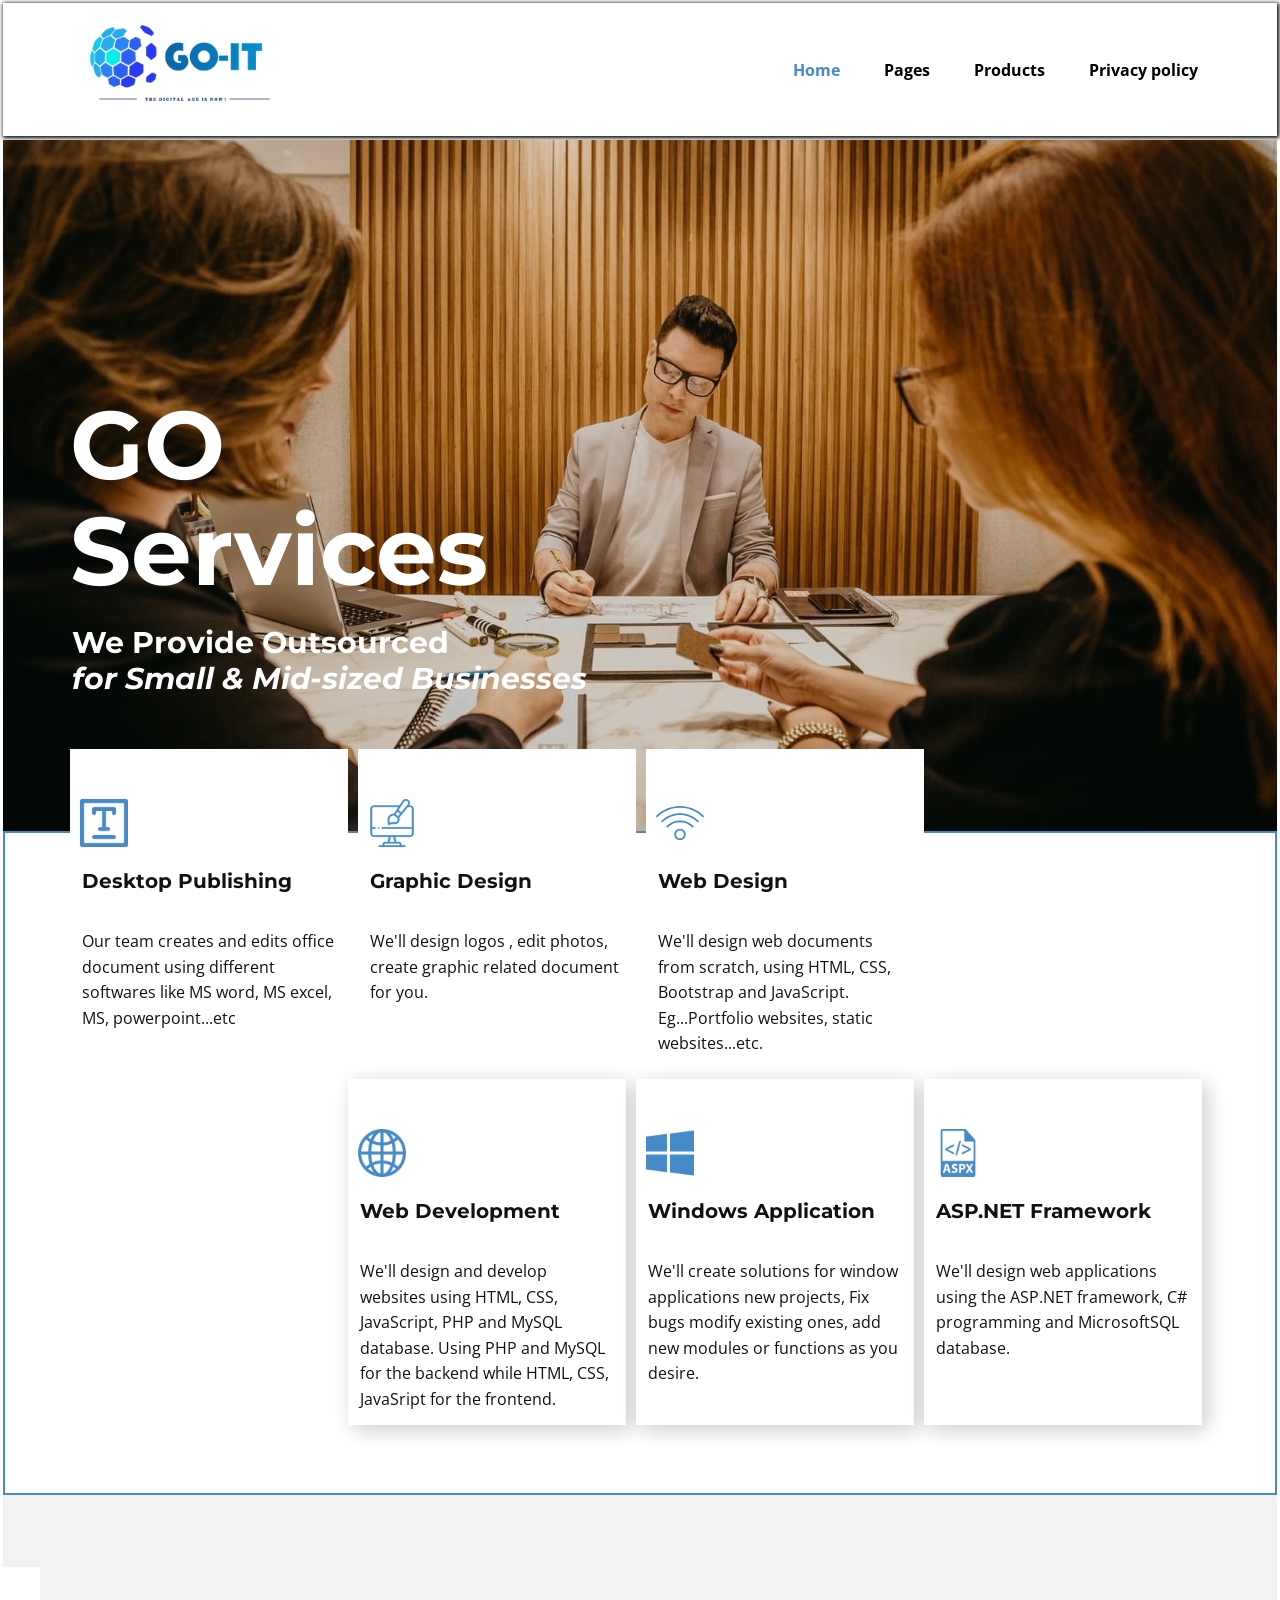
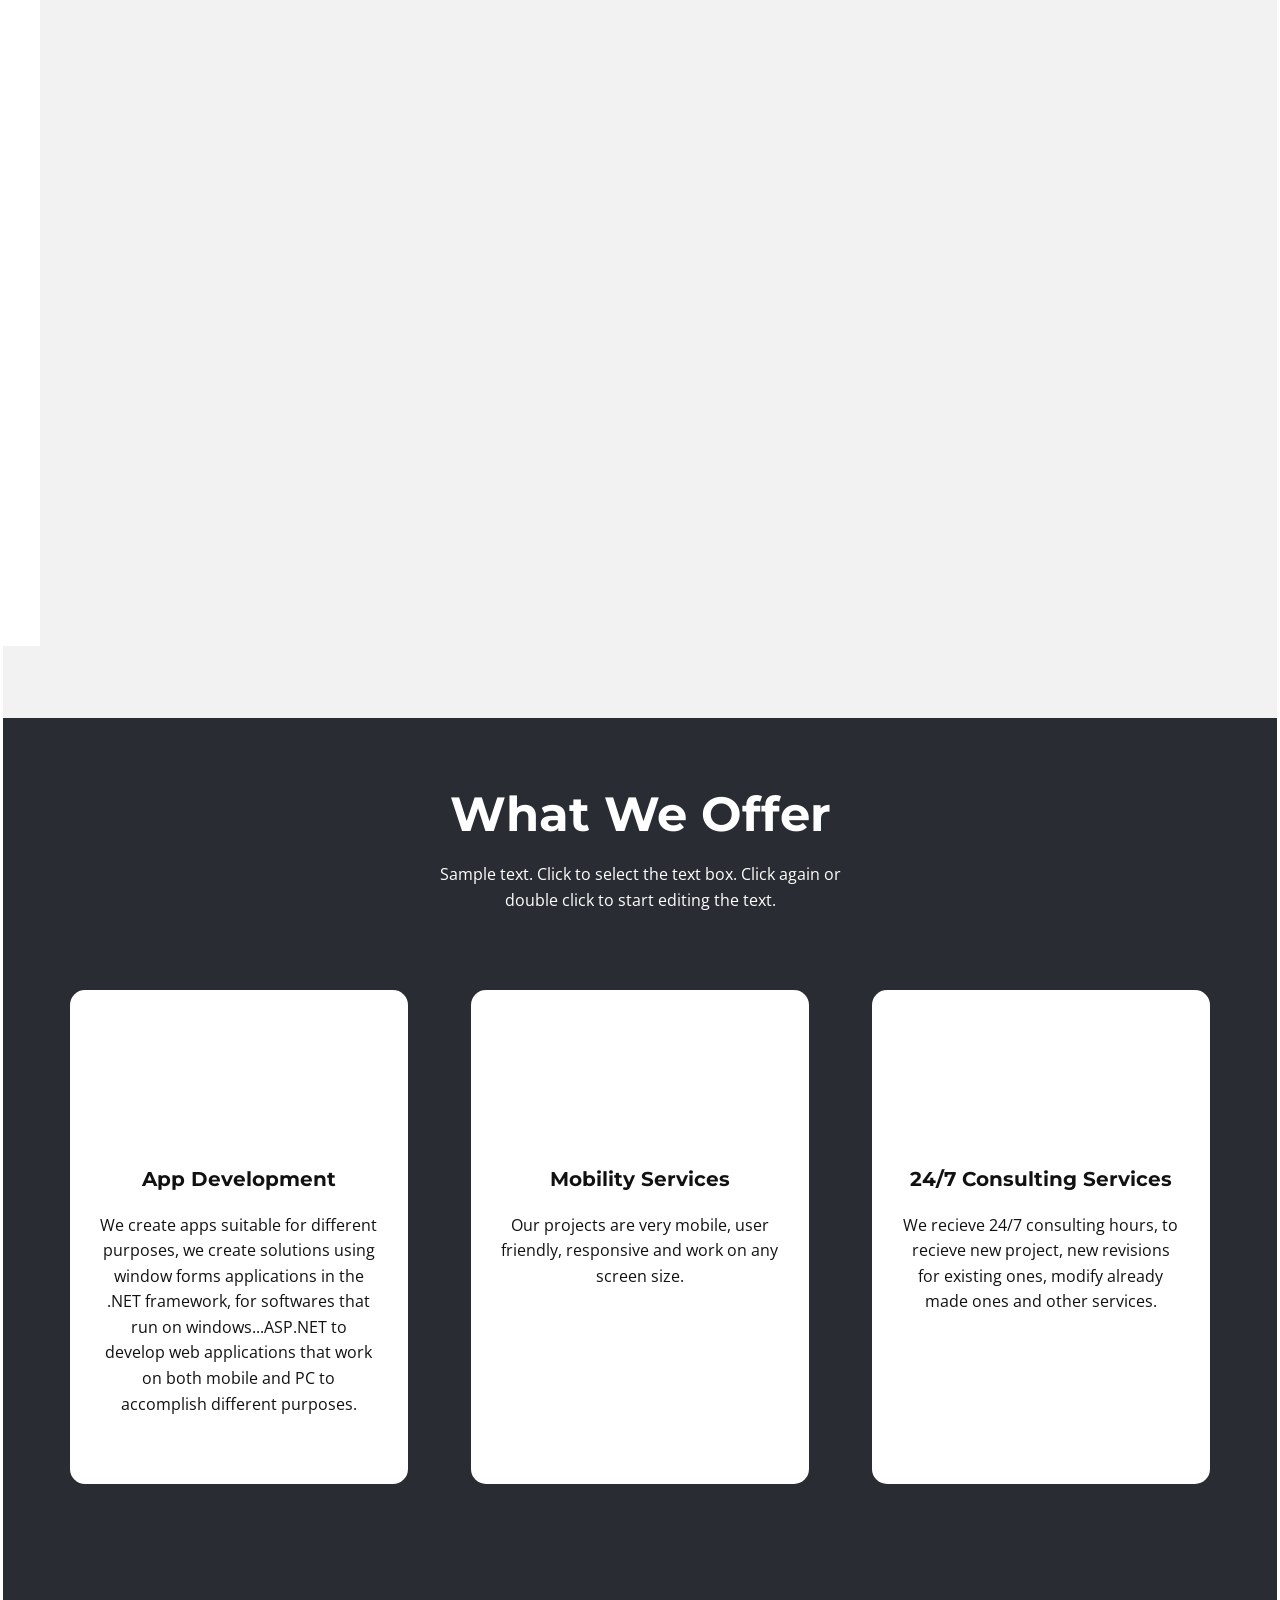
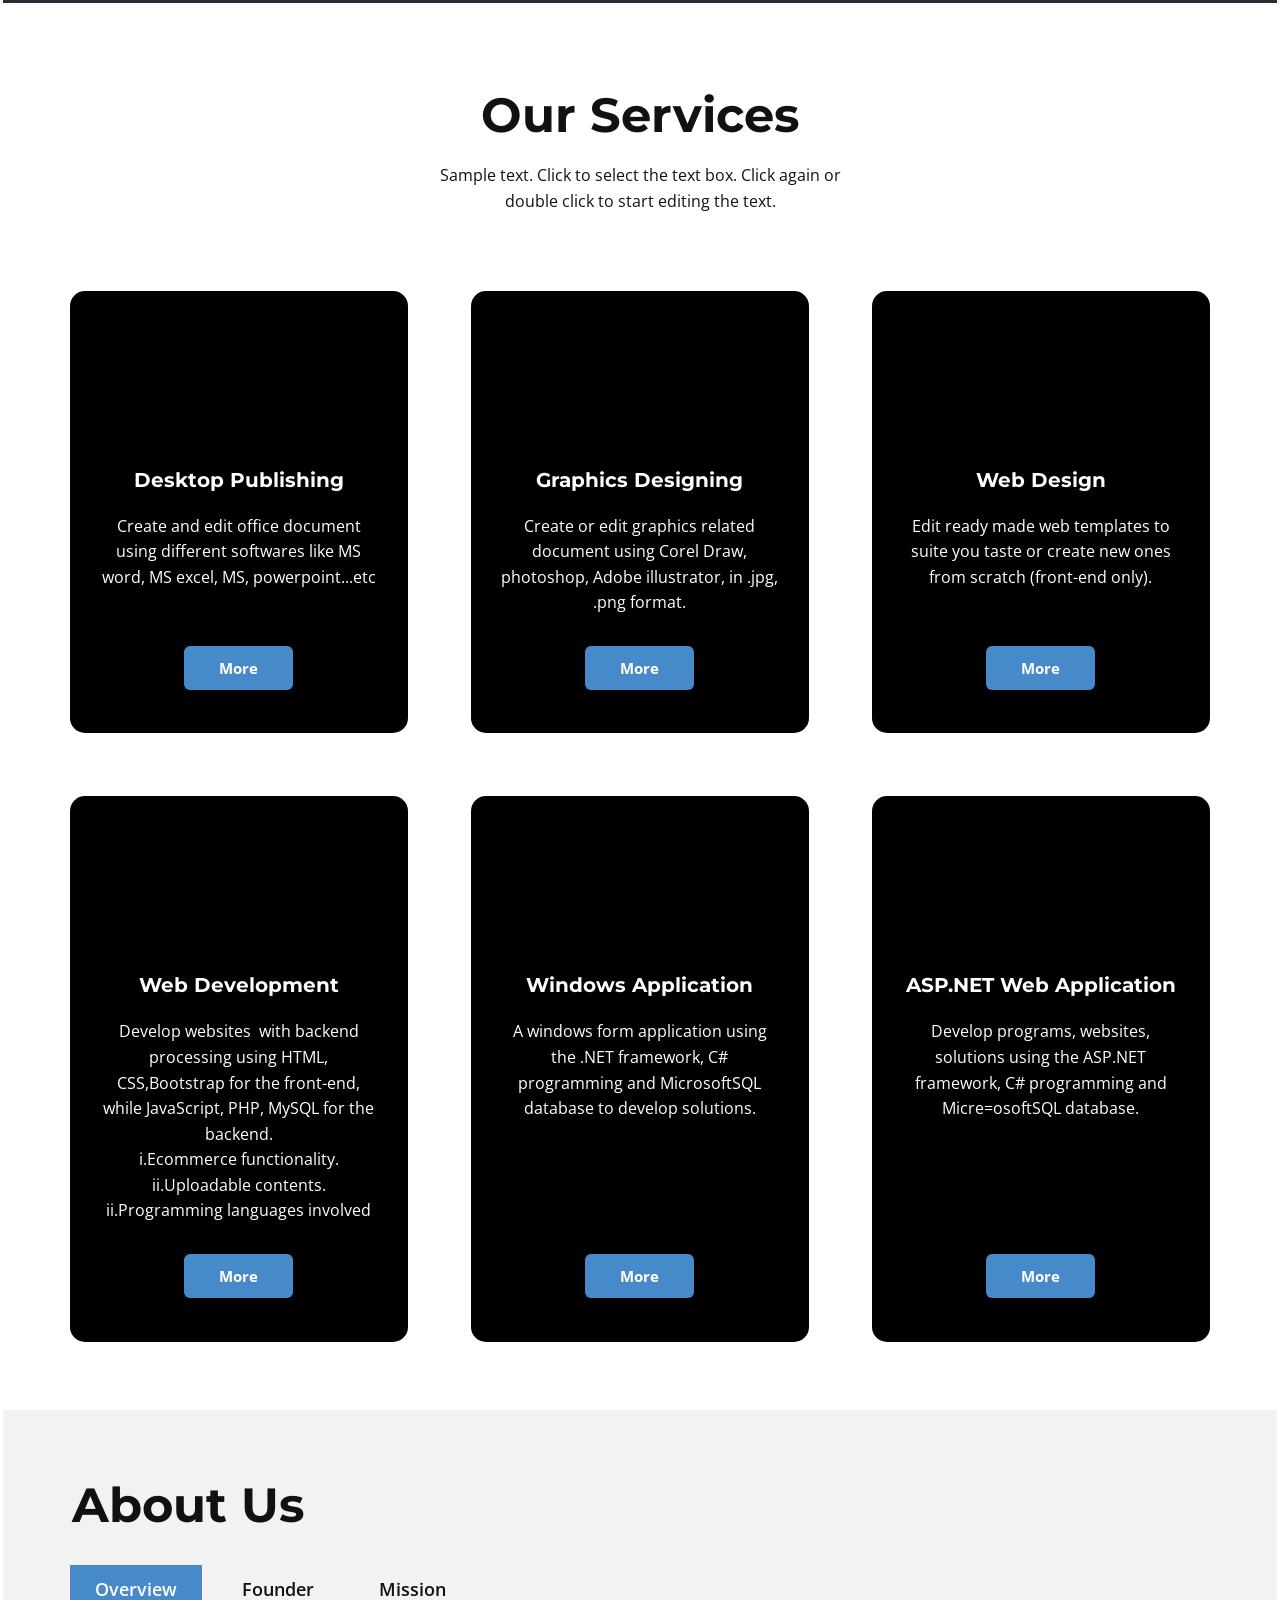
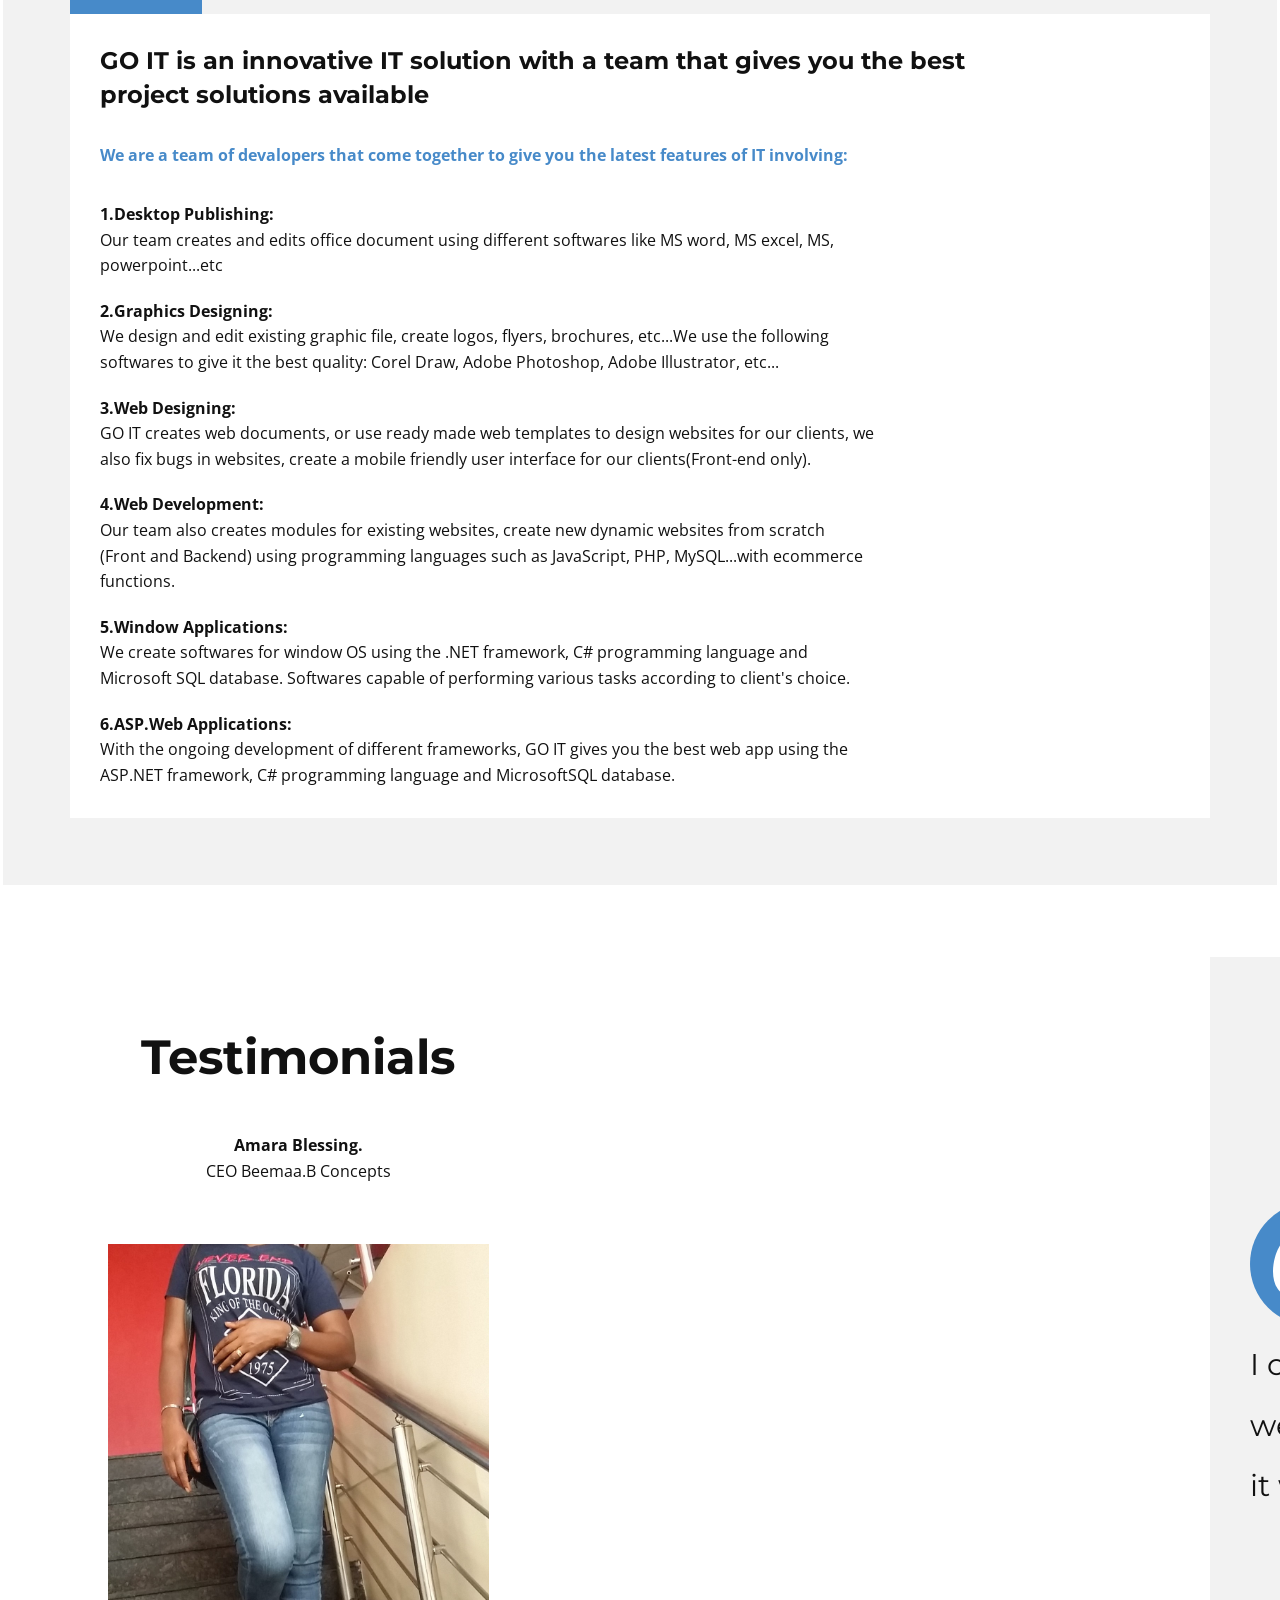
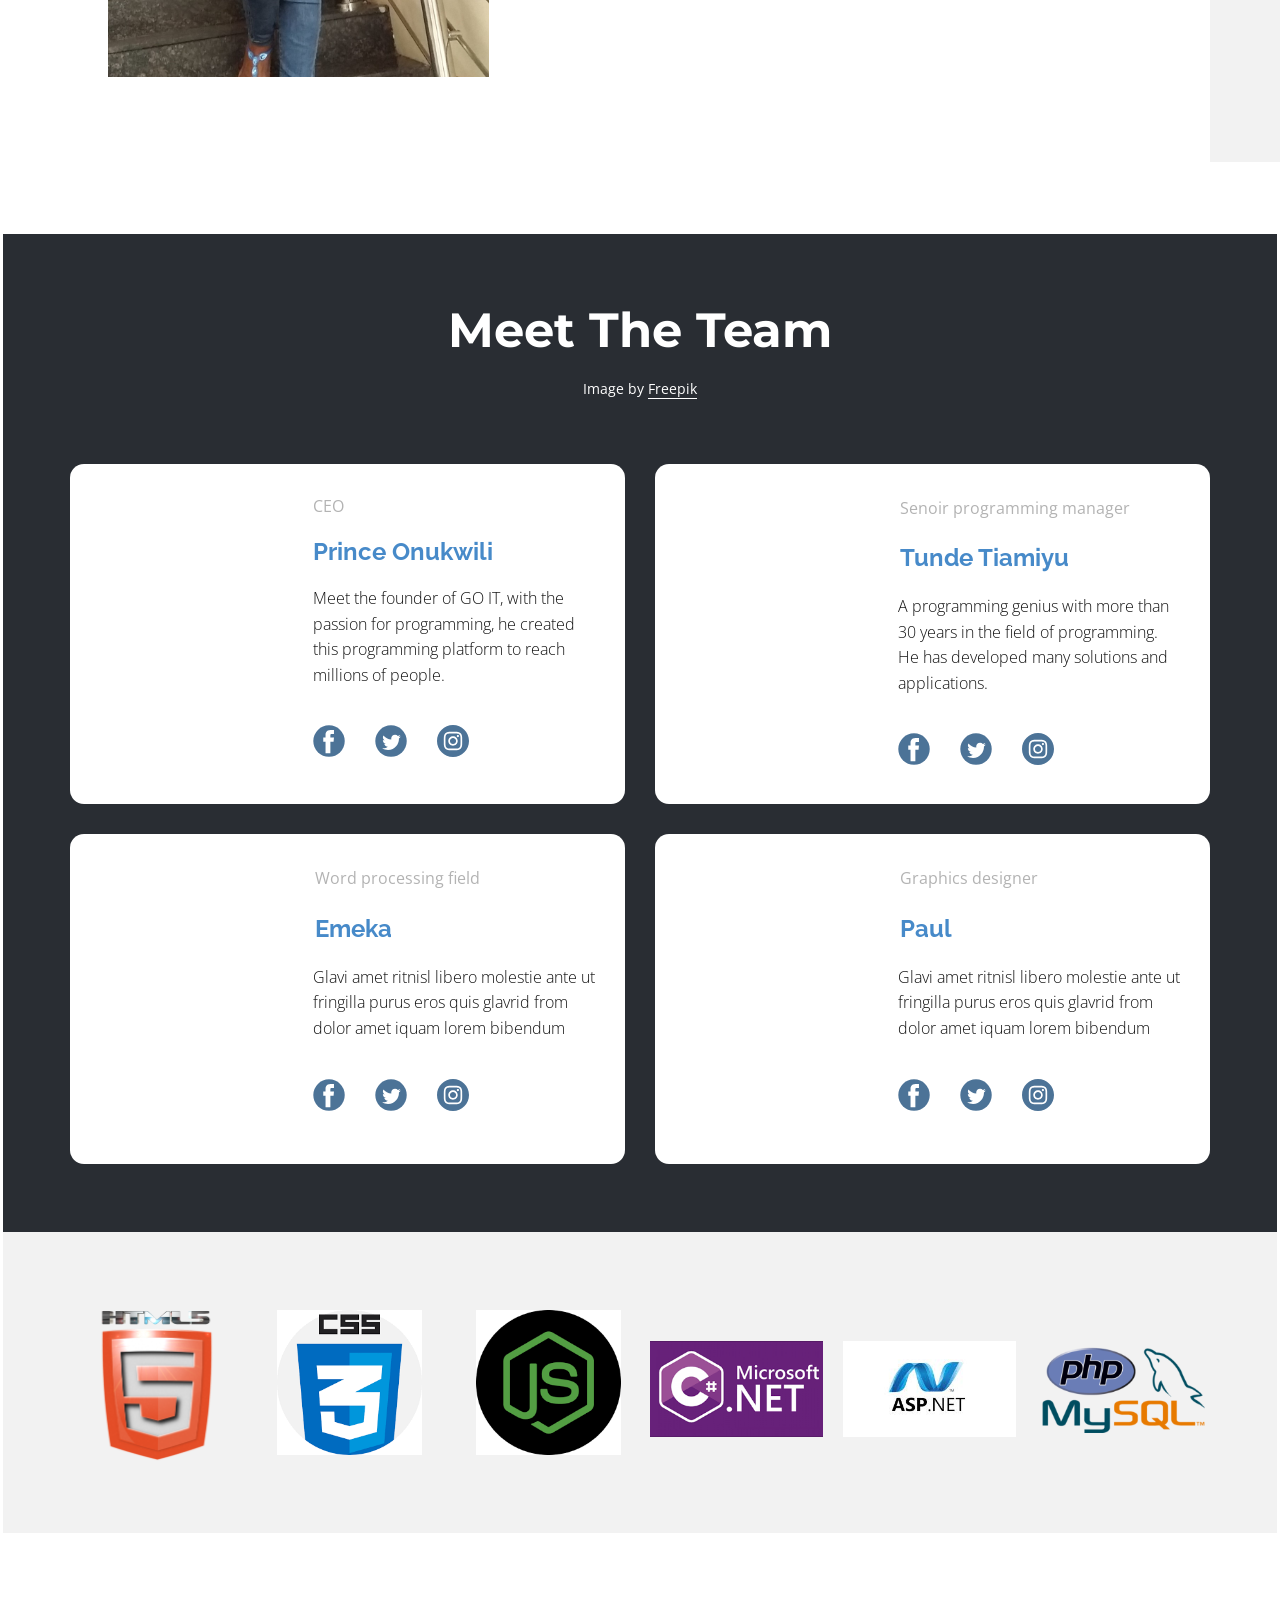
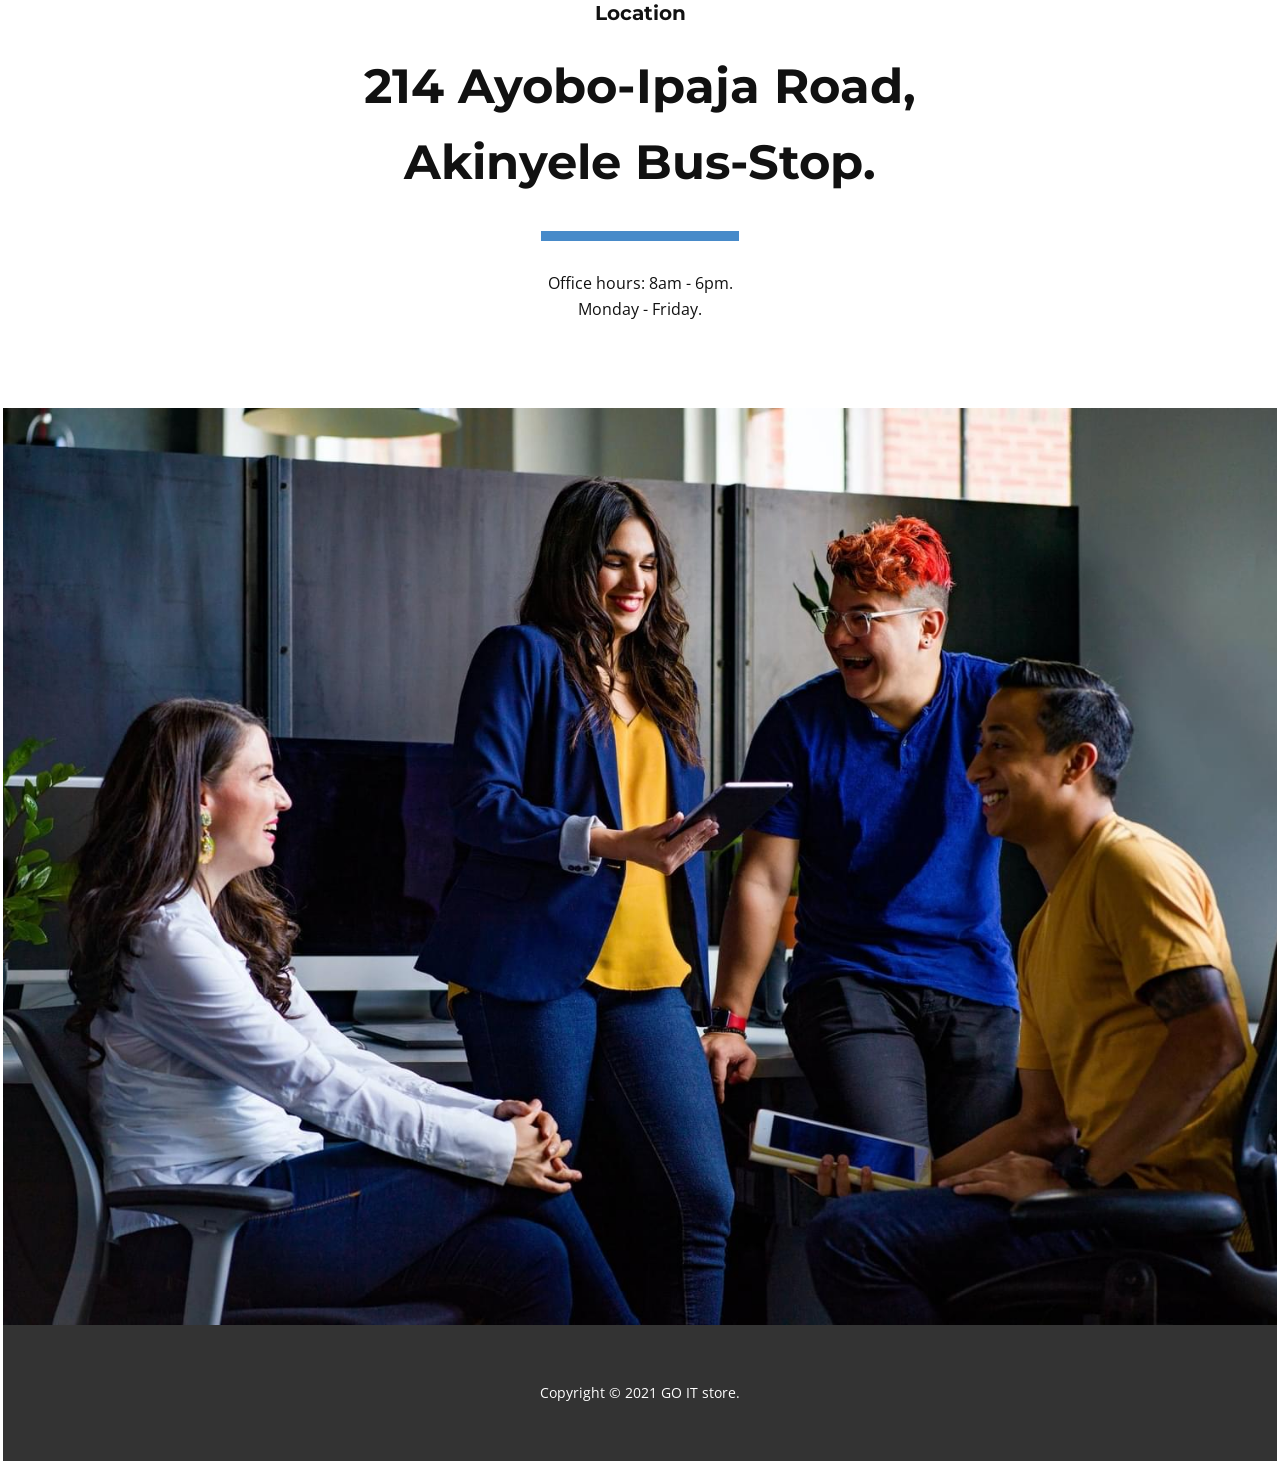
<file: index.html>
﻿<!DOCTYPE html>
<html style="font-size: 16px;">
  <head>
    <meta name="viewport" content="width=device-width, initial-scale=1.0">
    <meta charset="utf-8">
    <meta name="keywords" content="IT Services, ​Preparing For Your Success Provide Best IT Solutions., Development Services, About Us, Testimonials, Meet The Team, Contact Us">
    <meta name="description" content="">
    <meta name="page_type" content="np-template-header-footer-from-plugin">
    <title>Home</title>
      <link rel="icon" type="image/x-icon" href="images/myfav.png">
    <link rel="stylesheet" href="nicepage.css" media="screen">
    <link rel="stylesheet" href="Our-Products.css" media="screen">
    <script class="u-script" type="text/javascript" src="jquery.js" defer=""></script>
    <script class="u-script" type="text/javascript" src="nicepage.js" defer=""></script>
    <meta name="generator" content="Nicepage 4.4.3, nicepage.com">
    <link id="u-theme-google-font" rel="stylesheet" href="https://fonts.googleapis.com/css?family=Roboto:100,100i,300,300i,400,400i,500,500i,700,700i,900,900i|Open+Sans:300,300i,400,400i,600,600i,700,700i,800,800i">
    <link id="u-page-google-font" rel="stylesheet" href="https://fonts.googleapis.com/css?family=Montserrat:100,100i,200,200i,300,300i,400,400i,500,500i,600,600i,700,700i,800,800i,900,900i|Raleway:100,100i,200,200i,300,300i,400,400i,500,500i,600,600i,700,700i,800,800i,900,900i">
    
    
    
    
    
    
    
    
    
    
    
    
    <script type="application/ld+json">{
		"@context": "http://schema.org",
		"@type": "Organization",
		"name": "",
		"logo": "images/ca3c956e1057b5ce2863c5f0a21c09e3.png"
}</script>
    <meta name="theme-color" content="#478ac9">
    <meta property="og:title" content="Home">
    <meta property="og:type" content="website">
      <!--u-sticky u-sticky-1702-->
  </head>
  <body data-home-page="index.html" data-home-page-title="Index" class="u-body u-xl-mode">
      <table width="100%">
          <tr>
              <td>
                  <header class="u-clearfix u-header u-header" id="sec-a2c0" style="box-shadow:1px 1px 4px 1px black;">
                      <script src="https://apps.elfsight.com/p/platform.js" defer></script>
                      <div class="elfsight-app-6f4e400a-f035-4353-8590-8933c21c23d1"></div>
                      <div class="u-clearfix u-sheet u-sheet-1">
                          <a href="index.html" class="u-image u-logo u-image-1" data-image-width="363" data-image-height="176">
                              <img src="images/logo2.png" class="u-logo-image u-logo-image-1" style="width:100%; height:auto;">
                          </a>
                          <nav class="u-menu u-menu-dropdown u-offcanvas u-menu-1">
                              <div class="menu-collapse" style="font-size: 1rem; letter-spacing: 0px; font-weight: 700;">
                                  <a class="u-button-style u-custom-active-border-color u-custom-border u-custom-border-color u-custom-borders u-custom-hover-border-color u-custom-left-right-menu-spacing u-custom-padding-bottom u-custom-text-color u-custom-text-hover-color u-custom-top-bottom-menu-spacing u-nav-link u-text-active-palette-1-base u-text-hover-palette-2-base" href="#">
                                      <svg class="u-svg-link" viewBox="0 0 24 24"><use xmlns:xlink="http://www.w3.org/1999/xlink" xlink:href="#menu-hamburger"></use></svg>
                                      <svg class="u-svg-content" version="1.1" id="menu-hamburger" viewBox="0 0 16 16" x="0px" y="0px" xmlns:xlink="http://www.w3.org/1999/xlink" xmlns="http://www.w3.org/2000/svg">
                                          <g>
                                              <rect y="1" width="16" height="2"></rect>
                                              <rect y="7" width="16" height="2"></rect>
                                              <rect y="13" width="16" height="2"></rect>
                                          </g>
                                      </svg>
                                  </a>
                              </div>
                              <div class="u-custom-menu u-nav-container">
                                  <ul class="u-nav u-spacing-20 u-unstyled u-nav-1">
                                      <li class="u-nav-item">
                                          <a class="u-border-active-palette-1-base u-border-hover-palette-1-base u-button-style u-nav-link u-text-active-palette-1-base u-text-black u-text-hover-palette-2-base" href="index.html" style="padding: 10px;">Home</a>
                                      </li>
                                      <li class="u-nav-item">
                                          <a class="u-border-active-palette-1-base u-border-hover-palette-1-base u-button-style u-nav-link u-text-active-palette-1-base u-text-black u-text-hover-palette-2-base" href="#" style="padding: 10px;">Pages</a><div class="u-nav-popup">
                                              <ul class="u-h-spacing-20 u-nav u-unstyled u-v-spacing-10 u-nav-2">
                                                  <li class="u-nav-item">
                                                      <a class="u-button-style u-nav-link u-white" href="Our-Products.html#carousel_2104" data-page-id="2743630793">Contact Us</a>
                                                  </li>
                                                  <li class="u-nav-item">
                                                      <a class="u-button-style u-nav-link u-white" href="Our-Products.html#carousel_c70b" data-page-id="2743630793">Our Services</a>
                                                  </li>
                                                  <li class="u-nav-item">
                                                      <a class="u-button-style u-nav-link u-white" href="Our-Products.html#carousel_f5c7" data-page-id="2743630793">About</a>
                                                  </li>
                                              </ul>
                                          </div>
                                      </li>
                                      <li class="u-nav-item">
                                          <a class="u-border-active-palette-1-base u-border-hover-palette-1-base u-button-style u-nav-link u-text-active-palette-1-base u-text-black u-text-hover-palette-2-base" style="padding: 10px;" href="#">Products</a><div class="u-nav-popup">
                                              <ul class="u-h-spacing-20 u-nav u-unstyled u-v-spacing-10 u-nav-3">
                                                  <li class="u-nav-item">
                                                      <a class="u-button-style u-nav-link u-white" href="ASP web application.html">ASP.NET Web App</a>
                                                  </li>
                                                  <li class="u-nav-item">
                                                      <a class="u-button-style u-nav-link u-white" href="Window application.html">Windows application</a>
                                                  </li>
                                                  <li class="u-nav-item">
                                                      <a class="u-button-style u-nav-link u-white" href="Web development.html">Web development</a>
                                                  </li>
                                                  <li class="u-nav-item">
                                                      <a class="u-button-style u-nav-link u-white" href="Web design.html">Web designing</a>
                                                  </li>
                                                  <li class="u-nav-item">
                                                      <a class="u-button-style u-nav-link u-white" href="Graphics design.html">Graphics designing</a>
                                                  </li>
                                                  <li class="u-nav-item">
                                                      <a class="u-button-style u-nav-link u-white" href="Word processing.html">Desktop publishing</a>
                                                  </li>
                                              </ul>
                                          </div>
                                      </li>
                                      <li class="u-nav-item">
                                          <a class="u-border-active-palette-1-base u-border-hover-palette-1-base u-button-style u-nav-link u-text-active-palette-1-base u-text-black u-text-hover-palette-2-base" href="Privacy policy.html" style="padding: 10px;">Privacy policy</a>
                                      </li>
                                      
                                  </ul>
                              </div>
                              <div class="u-custom-menu u-nav-container-collapse">
                                  <div class="u-black u-container-style u-inner-container-layout u-opacity u-opacity-95 u-sidenav">
                                      <div class="u-inner-container-layout u-sidenav-overflow">
                                          <div class="u-menu-close"></div>
                                          <ul class="u-align-center u-nav u-popupmenu-items u-unstyled u-nav-4">
                                              <li class="u-nav-item">
                                                  <a class="u-button-style u-nav-link" href="index.html" style="padding: 10px;">Home</a>
                                              </li>
                                              <li class="u-nav-item">
                                                  <a class="u-button-style u-nav-link" href="#" style="padding: 10px;">Pages</a><div class="u-nav-popup">
                                                      <ul class="u-h-spacing-20 u-nav u-unstyled u-v-spacing-10 u-nav-5">
                                                          <li class="u-nav-item">
                                                              <a class="u-button-style u-nav-link" href="Our-Products.html#carousel_2104" data-page-id="2743630793">Contact Us</a>
                                                          </li>
                                                          <li class="u-nav-item">
                                                              <a class="u-button-style u-nav-link" href="Our-Products.html#carousel_c70b" data-page-id="2743630793">Our Services</a>
                                                          </li>
                                                          <li class="u-nav-item">
                                                              <a class="u-button-style u-nav-link" href="Our-Products.html#carousel_f5c7" data-page-id="2743630793">About</a>
                                                          </li>
                                                      </ul>
                                                  </div>
                                              </li>
                                              <li class="u-nav-item">
                                                  <a class="u-button-style u-nav-link" style="padding: 10px;" href="#">Products</a><div class="u-nav-popup">
                                                      <ul class="u-h-spacing-20 u-nav u-unstyled u-v-spacing-10 u-nav-6">
                                                          <li class="u-nav-item">
                                                              <a class="u-button-style u-nav-link" href="ASP web application.html">ASP.NET Web App</a>
                                                          </li>
                                                          <li class="u-nav-item">
                                                              <a class="u-button-style u-nav-link" href="Window application.html">Windows application</a>
                                                          </li>
                                                          <li class="u-nav-item">
                                                              <a class="u-button-style u-nav-link" href="Web development.html">Web development</a>
                                                          </li>
                                                          <li class="u-nav-item">
                                                              <a class="u-button-style u-nav-link" href="Web design.html">Web designing</a>
                                                          </li>
                                                          <li class="u-nav-item">
                                                              <a class="u-button-style u-nav-link" href="Graphics design.html">Graphics designing</a>
                                                          </li>
                                                          <li class="u-nav-item">
                                                              <a class="u-button-style u-nav-link" href="Word processing.html">Desktop publishing</a>
                                                          </li>
                                                      </ul>
                                                  </div>
                                              </li>
                                              <li class="u-nav-item">
                                                  <a class="u-button-style u-nav-link" href="Privacy policy.html" style="padding: 10px;">Privacy policy</a>
                                              </li>
                                              
                                          </ul>
                                      </div>
                                  </div>
                                  <div class="u-black u-menu-overlay u-opacity u-opacity-70"></div>
                              </div>
                          </nav>
                      </div>
                  </header>
              </td>
          </tr>
          <tr>
              <td>

                  <section class="u-clearfix u-image u-shading u-section-1" id="sec-b277" data-image-width="1620" data-image-height="1080">
                      <div class="u-clearfix u-sheet u-sheet-1">
                          <h1 class="u-custom-font u-font-montserrat u-text u-text-1" data-animation-name="slideIn" data-animation-duration="2000" data-animation-direction="Left">GO Services</h1>
                          <h5 class="u-custom-font u-font-montserrat u-text u-text-default u-text-2" data-animation-name="slideIn" data-animation-duration="2000" data-animation-direction="Right">
                              We Provide Outsourced<br>
                              <span style="font-style: italic;">for Small &amp; Mid-sized Businesses</span>
                              <br>
                          </h5>
                      </div>
                  </section>
                  <section class="u-align-center u-border-2 u-border-palette-1-base u-clearfix u-section-2" id="carousel_e9b6">
                      <div class="u-clearfix u-sheet u-sheet-1">
                          <div class="u-list u-list-1">
                              <div class="u-repeater u-repeater-1">
                                  <div class="u-align-left u-container-style u-custom-item u-list-item u-repeater-item u-white u-list-item-1">
                                      <div class="u-container-layout u-similar-container u-container-layout-1">
                                          <span class="u-file-icon u-icon u-text-palette-1-base u-icon-1"><img src="images/2.png" alt=""></span>
                                          <h5 class="u-custom-font u-font-montserrat u-text u-text-default u-text-1">Desktop Publishing</h5>
                                          <p class="u-text u-text-default u-text-2">Our team creates and edits office document using different softwares like MS word, MS excel, MS, powerpoint...etc</p>
                                      </div>
                                  </div>
                                  <div class="u-align-left u-container-style u-custom-item u-list-item u-repeater-item u-white u-list-item-2">
                                      <div class="u-container-layout u-similar-container u-container-layout-2">
                                          <span class="u-file-icon u-icon u-text-palette-1-base u-icon-2"><img src="images/3.png" alt=""></span>
                                          <h5 class="u-custom-font u-font-montserrat u-text u-text-default u-text-3">Graphic Design</h5>
                                          <p class="u-text u-text-default u-text-4">We'll design logos , edit photos, create graphic related document for you.</p>
                                      </div>
                                  </div>
                                  <div class="u-align-left u-container-style u-custom-item u-list-item u-repeater-item u-white u-list-item-3">
                                      <div class="u-container-layout u-similar-container u-container-layout-3">
                                          <span class="u-icon u-text-palette-1-base u-icon-3">
                                              <svg class="u-svg-link" preserveAspectRatio="xMidYMin slice" viewBox="0 0 54.908 54.908" style=""><use xmlns:xlink="http://www.w3.org/1999/xlink" xlink:href="#svg-d23c"></use></svg><svg class="u-svg-content" viewBox="0 0 54.908 54.908" x="0px" y="0px" id="svg-d23c" style="enable-background:new 0 0 54.908 54.908;">
                                                  <g>
                                                      <path d="M54.615,19.123c-7.243-7.244-16.89-11.233-27.161-11.233S7.537,11.878,0.293,19.123c-0.391,0.391-0.391,1.023,0,1.414
		s1.023,0.391,1.414,0C8.573,13.67,17.717,9.889,27.454,9.889s18.881,3.781,25.747,10.647c0.195,0.195,0.451,0.293,0.707,0.293
		s0.512-0.098,0.707-0.293C55.006,20.146,55.006,19.513,54.615,19.123z"></path>
                                                      <path d="M6.171,25c-0.391,0.391-0.391,1.023,0,1.414c0.195,0.195,0.451,0.293,0.707,0.293s0.512-0.098,0.707-0.293
		c10.955-10.956,28.781-10.956,39.737,0c0.391,0.391,1.023,0.391,1.414,0s0.391-1.023,0-1.414C37.002,13.266,17.907,13.264,6.171,25
		z"></path>
                                                      <path d="M27.454,24.508c-5.825,0-11.295,2.263-15.404,6.371c-0.391,0.391-0.391,1.023,0,1.414s1.023,0.391,1.414,0
		c3.731-3.73,8.699-5.785,13.99-5.785c5.291,0,10.259,2.055,13.99,5.785c0.195,0.195,0.451,0.293,0.707,0.293
		s0.512-0.098,0.707-0.293c0.391-0.391,0.391-1.023,0-1.414C38.75,26.771,33.279,24.508,27.454,24.508z"></path>
                                                      <path d="M27.454,33.916c-3.612,0-6.551,2.939-6.551,6.552s2.939,6.552,6.551,6.552c3.613,0,6.552-2.939,6.552-6.552
		S31.067,33.916,27.454,33.916z M27.454,45.019c-2.51,0-4.551-2.042-4.551-4.552s2.042-4.552,4.551-4.552s4.552,2.042,4.552,4.552
		S29.964,45.019,27.454,45.019z"></path>
                                                  </g>
                                              </svg>
                                          </span>
                                          <h5 class="u-custom-font u-font-montserrat u-text u-text-default u-text-5">Web Design</h5>
                                          <p class="u-text u-text-default u-text-6">
                                              We'll design web documents from scratch, using HTML, CSS, Bootstrap and JavaScript.<br>Eg...Portfolio websites, static websites...etc.
                                          </p>
                                      </div>
                                  </div>
                                  <div class="u-align-left u-container-style u-custom-item u-list-item u-repeater-item u-white u-list-item-4" data-animation-name="slideIn" data-animation-duration="2000" data-animation-direction="Right">
                                      <div class="u-container-layout u-similar-container u-container-layout-4">
                                          <span class="u-file-icon u-icon u-text-palette-1-base u-icon-4"><img src="images/4.png" alt=""></span>
                                          <h5 class="u-custom-font u-font-montserrat u-text u-text-default u-text-7">Web Development</h5>
                                          <p class="u-text u-text-default u-text-8">We'll design and develop websites using HTML, CSS, JavaScript, PHP and MySQL database. Using PHP and MySQL for the backend while HTML, CSS, JavaSript for the frontend.</p>
                                      </div>
                                  </div>
                                  <div class="u-align-left u-container-style u-custom-item u-list-item u-repeater-item u-white u-list-item-5" data-animation-name="slideIn" data-animation-duration="2000" data-animation-direction="Right">
                                      <div class="u-container-layout u-similar-container u-container-layout-5">
                                          <span class="u-file-icon u-icon u-text-palette-1-base u-icon-5"><img src="images/5.png" alt=""></span>
                                          <h5 class="u-custom-font u-font-montserrat u-text u-text-default u-text-9">Windows Application</h5>
                                          <p class="u-text u-text-default u-text-10">We'll create solutions for window applications new projects, Fix bugs modify existing ones, add new modules or functions as you desire.</p>
                                      </div>
                                  </div>
                                  <div class="u-align-left u-container-style u-custom-item u-list-item u-repeater-item u-white u-list-item-6" data-animation-name="slideIn" data-animation-duration="2000" data-animation-direction="Right">
                                      <div class="u-container-layout u-similar-container u-container-layout-6">
                                          <span class="u-file-icon u-icon u-text-palette-1-base u-icon-6"><img src="images/6.png" alt=""></span>
                                          <h5 class="u-custom-font u-font-montserrat u-text u-text-default u-text-11">ASP.NET Framework</h5>
                                          <p class="u-text u-text-default u-text-12">We'll design web applications using the ASP.NET framework, C# programming and MicrosoftSQL database.</p>
                                      </div>
                                  </div>
                              </div>
                          </div>
                      </div>
                  </section>
                  <section class="u-clearfix u-grey-5 u-section-3" id="carousel_7123">
                      <div class="u-clearfix u-sheet u-sheet-1">
                          <div class="u-clearfix u-expanded-width u-gutter-30 u-layout-wrap u-layout-wrap-1">
                              <div class="u-layout">
                                  <div class="u-layout-row">
                                      <div class="u-align-left u-container-style u-layout-cell u-shape-rectangle u-size-30 u-white u-layout-cell-1" data-animation-name="slideIn" data-animation-duration="2000" data-animation-direction="Left">
                                          <div class="u-container-layout u-valign-middle-lg u-valign-middle-md u-valign-middle-sm u-valign-middle-xl u-container-layout-1">
                                              <h2 class="u-custom-font u-font-montserrat u-text u-text-1"> Preparing For Your Success Provide Best IT Solutions.</h2>
                                              <a href="https://nicepage.com" class="u-active-palette-1-light-1 u-border-none u-btn u-btn-round u-button-style u-hover-palette-1-light-1 u-palette-1-base u-radius-50 u-text-active-white u-text-body-alt-color u-text-hover-white u-btn-1">more</a>
                                          </div>
                                      </div>
                                      <div class="u-align-left u-container-style u-layout-cell u-size-30 u-layout-cell-2" data-animation-name="slideIn" data-animation-duration="2000" data-animation-direction="Right">
                                          <div class="u-container-layout u-container-layout-2">
                                              <img src="images/pexels-photo-2102415.jpeg" alt="" class="u-image u-image-default u-image-1" data-image-width="1000" data-image-height="1500">
                                              <h4 class="u-custom-font u-font-montserrat u-text u-text-default u-text-2"> Top Ranked Program</h4>
                                              <p class="u-text u-text-3">We use the world leading programming languages to develop our programs and softwates like, C#, ASP.NET, PHP, JavaScript...We also use the simplest and popular databases; MySQL, MicrosoftSQL...We use ready made templates or create new web pages for the user interface.</p>
                                          </div>
                                      </div>
                                  </div>
                              </div>
                          </div>
                      </div>
                  </section>
                  <section class="u-align-center u-clearfix u-palette-5-dark-3 u-section-4" id="carousel_e63e">
                      <div class="u-clearfix u-sheet u-sheet-1">
                          <h1 class="u-custom-font u-font-montserrat u-text u-text-default u-text-1">What We Offer</h1>
                          <p class="u-text u-text-2">Sample text. Click to select the text box. Click again or double click to start editing the text.</p>
                          <div class="u-expanded-width u-list u-list-1">
                              <div class="u-repeater u-repeater-1">
                                  <div class="u-align-center u-container-style u-list-item u-radius-15 u-repeater-item u-shape-round u-white u-list-item-1">
                                      <div class="u-container-layout u-similar-container u-container-layout-1">
                                          <div class="u-border-6 u-border-white u-image u-image-circle u-image-1" alt="" data-image-width="1000" data-image-height="667" data-animation-name="zoomIn" data-animation-duration="2000" data-animation-direction=""></div>
                                          <h5 class="u-custom-font u-font-montserrat u-text u-text-default u-text-3">App Development</h5>
                                          <p class="u-text u-text-4">We create apps suitable for different purposes, we create solutions using window forms applications in the .NET framework, for softwares that run on windows...ASP.NET to develop web applications that work on both mobile and PC to accomplish different purposes.</p>
                                      </div>
                                  </div>
                                  <div class="u-align-center u-container-style u-list-item u-radius-15 u-repeater-item u-shape-round u-white u-list-item-2">
                                      <div class="u-container-layout u-similar-container u-container-layout-2">
                                          <div class="u-border-6 u-border-white u-image u-image-circle u-image-2" alt="" data-image-width="900" data-image-height="1057" data-animation-name="zoomIn" data-animation-duration="2000" data-animation-direction=""></div>
                                          <h5 class="u-custom-font u-font-montserrat u-text u-text-default u-text-5">Mobility Services</h5>
                                          <p class="u-text u-text-6"> Our projects are very mobile, user friendly, responsive and work on any screen size.</p>
                                      </div>
                                  </div>
                                  <div class="u-align-center u-container-style u-list-item u-radius-15 u-repeater-item u-shape-round u-white u-list-item-3">
                                      <div class="u-container-layout u-similar-container u-container-layout-3">
                                          <div class="u-border-6 u-border-white u-image u-image-circle u-image-3" alt="" data-image-width="800" data-image-height="695" data-animation-name="zoomIn" data-animation-duration="2000" data-animation-direction=""></div>
                                          <h5 class="u-custom-font u-font-montserrat u-text u-text-default u-text-7">24/7 Consulting Services</h5>
                                          <p class="u-text u-text-8">We recieve 24/7 consulting hours, to recieve new project, new revisions for existing ones, modify already made ones and other services.</p>
                                      </div>
                                  </div>
                              </div>
                          </div>
                      </div>
                  </section>
                  <section class="u-align-center u-clearfix u-white u-section-5" id="carousel_c70b">
                      <div class="u-clearfix u-sheet u-sheet-1">
                          <h1 class="u-custom-font u-font-montserrat u-text u-text-default u-text-1">Our Services</h1>
                          <p class="u-text u-text-2">Sample text. Click to select the text box. Click again or double click to start editing the text.</p>
                          <div class="u-expanded-width u-list u-list-1">
                              <div class="u-repeater u-repeater-1">
                                  <div class="u-align-center u-black u-container-style u-list-item u-radius-15 u-repeater-item u-shape-round u-list-item-1">
                                      <div class="u-container-layout u-similar-container u-container-layout-1">
                                          <div class="u-border-6 u-border-white u-image u-image-circle u-image-1" alt="" data-image-width="150" data-image-height="100" data-animation-name="zoomIn" data-animation-duration="2000" data-animation-direction=""></div>
                                          <h5 class="u-custom-font u-font-montserrat u-text u-text-default u-text-3">Desktop Publishing</h5>
                                          <p class="u-text u-text-4">
                                              Create and edit office document using different softwares like MS word, MS excel, MS, powerpoint...etc<br>
                                              <br>
                                              
                                          </p>
                                          <a href="Word processing.html" class="u-btn u-btn-round u-button-style u-hover-palette-1-light-1 u-palette-1-base u-radius-6 u-btn-1">More</a>
                                      </div>
                                  </div>
                                  <div class="u-align-center u-black u-container-style u-list-item u-radius-15 u-repeater-item u-shape-round u-list-item-2">
                                      <div class="u-container-layout u-similar-container u-container-layout-2">
                                          <div class="u-border-6 u-border-white u-image u-image-circle u-image-2" alt="" data-image-width="150" data-image-height="94" data-animation-name="zoomIn" data-animation-duration="2000" data-animation-direction=""></div>
                                          <h5 class="u-custom-font u-font-montserrat u-text u-text-default u-text-5">Graphics Designing</h5>
                                          <p class="u-text u-text-6">Create or edit graphics related document using Corel Draw, photoshop, Adobe illustrator, in .jpg, .png format.</p>
                                          <a href="Graphics design.html" class="u-btn u-btn-round u-button-style u-hover-palette-1-light-1 u-palette-1-base u-radius-6 u-btn-2">More</a>
                                      </div>
                                  </div>
                                  <div class="u-align-center u-black u-container-style u-list-item u-radius-15 u-repeater-item u-shape-round u-list-item-3">
                                      <div class="u-container-layout u-similar-container u-container-layout-3">
                                          <div class="u-border-6 u-border-white u-image u-image-circle u-image-3" alt="" data-image-width="150" data-image-height="105" data-animation-name="zoomIn" data-animation-duration="2000" data-animation-direction=""></div>
                                          <h5 class="u-custom-font u-font-montserrat u-text u-text-default u-text-7">Web Design</h5>
                                          <p class="u-text u-text-8">
                                              Edit ready made web templates to suite you taste or create new ones from scratch (front-end only).<br>
                                              <br>
                                          </p>
                                          <a href="Web design.html" class="u-btn u-btn-round u-button-style u-hover-palette-1-light-1 u-palette-1-base u-radius-6 u-btn-3">More</a>
                                      </div>
                                  </div>
                                  <div class="u-align-center u-black u-container-style u-list-item u-radius-15 u-repeater-item u-shape-round u-list-item-4">
                                      <div class="u-container-layout u-similar-container u-container-layout-4">
                                          <div class="u-border-6 u-border-white u-image u-image-circle u-image-4" alt="" data-image-width="1280" data-image-height="853" data-animation-name="zoomIn" data-animation-duration="2000" data-animation-direction=""></div>
                                          <h5 class="u-custom-font u-font-montserrat u-text u-text-default u-text-9">Web Development</h5>
                                          <p class="u-text u-text-10">
                                              Develop websites&nbsp; with backend processing using HTML, CSS,Bootstrap for the front-end, while JavaScript, PHP, MySQL for the backend.<br>i.Ecommerce functionality.<br>ii.Uploadable contents.<br>ii.Programming languages involved
                                          </p>
                                          <a href="Web development.html" class="u-btn u-btn-round u-button-style u-hover-palette-1-light-1 u-palette-1-base u-radius-6 u-btn-4">More</a>
                                      </div>
                                  </div>
                                  <div class="u-align-center u-black u-container-style u-list-item u-radius-15 u-repeater-item u-shape-round u-list-item-5">
                                      <div class="u-container-layout u-similar-container u-container-layout-5">
                                          <div class="u-border-6 u-border-white u-image u-image-circle u-image-5" alt="" data-image-width="1187" data-image-height="1280" data-animation-name="zoomIn" data-animation-duration="2000" data-animation-direction=""></div>
                                          <h5 class="u-custom-font u-font-montserrat u-text u-text-default u-text-11">Windows Application</h5>
                                          <p class="u-text u-text-12">
                                              A windows form application using the .NET framework, C# programming and MicrosoftSQL database to develop solutions.<br>
                                              <br>
                                              <br>
                                              <br>
                                              <br>
                                          </p>
                                          <a href="Window application.html" class="u-btn u-btn-round u-button-style u-hover-palette-1-light-1 u-palette-1-base u-radius-6 u-btn-5">More</a>
                                      </div>
                                  </div>
                                  <div class="u-align-center u-black u-container-style u-list-item u-radius-15 u-repeater-item u-shape-round u-list-item-6">
                                      <div class="u-container-layout u-similar-container u-container-layout-6">
                                          <div class="u-border-6 u-border-white u-image u-image-circle u-image-6" alt="" data-image-width="150" data-image-height="146" data-animation-name="zoomIn" data-animation-duration="2000" data-animation-direction=""></div>
                                          <h5 class="u-custom-font u-font-montserrat u-text u-text-default u-text-13">ASP.NET Web Application</h5>
                                          <p class="u-text u-text-14">
                                              Develop programs, websites, solutions using the ASP.NET framework, C# programming and Micre=osoftSQL database.<br>
                                              <br>
                                              <br>
                                              <br>
                                              <br>
                                          </p>
                                          <a href="ASP web application.html" class="u-btn u-btn-round u-button-style u-hover-palette-1-light-1 u-palette-1-base u-radius-6 u-btn-6">More</a>
                                      </div>
                                  </div>
                              </div>
                          </div>
                      </div>
                  </section>
                  <section class="u-align-left u-clearfix u-grey-5 u-section-6" id="carousel_f5c7">
                      <div class="u-clearfix u-sheet u-valign-middle u-sheet-1">
                          <h2 class="u-custom-font u-font-montserrat u-text u-text-default u-text-1">About Us</h2>
                          <div class="u-expanded-width u-tab-links-align-left u-tabs u-tabs-1">
                              <ul class="u-spacing-15 u-tab-list u-unstyled" role="tablist">
                                  <li class="u-tab-item" role="presentation">
                                      <a class="active u-active-palette-1-base u-button-style u-tab-link u-text-active-white u-text-body-color u-text-hover-grey-75 u-tab-link-1" id="link-tab-0da5" href="#tab-0da5" role="tab" aria-controls="tab-0da5" aria-selected="true">Overview</a>
                                  </li>
                                  <li class="u-tab-item" role="presentation">
                                      <a class="u-active-palette-1-base u-button-style u-tab-link u-text-active-white u-text-body-color u-text-hover-grey-75 u-tab-link-2" id="link-tab-14b7" href="#tab-14b7" role="tab" aria-controls="tab-14b7" aria-selected="false">Founder</a>
                                  </li>
                                  <li class="u-tab-item" role="presentation">
                                      <a class="u-active-palette-1-base u-button-style u-tab-link u-text-active-white u-text-body-color u-text-hover-grey-75 u-tab-link-3" id="link-tab-2917" href="#tab-2917" role="tab" aria-controls="tab-2917" aria-selected="false">Mission</a>
                                  </li>
                              </ul>
                              <div class="u-tab-content">
                                  <div class="u-align-left u-container-style u-tab-active u-tab-pane u-white u-tab-pane-1" id="tab-0da5" role="tabpanel" aria-labelledby="link-tab-0da5">
                                      <div class="u-container-layout u-container-layout-1">
                                          <h5 class="u-custom-font u-font-montserrat u-text u-text-2">GO IT is an innovative IT solution with a team that gives you the best project solutions available</h5>
                                          <p class="u-text u-text-palette-1-base u-text-3">We are a team of devalopers that come together to give you the latest features of IT involving:</p>
                                          <p class="u-text u-text-4">
                                              <span style="font-weight: 700;">1.Desktop Publishing:</span>
                                              <br>Our team creates and edits office document using different softwares like MS word, MS excel, MS, powerpoint...etc
                                          </p>
                                          <p class="u-text u-text-5">
                                              <span style="font-weight: 700;">2.Graphics Designing:</span>
                                              <br>We design and edit existing graphic file, create logos, flyers, brochures, etc...We use the following softwares to give it the best quality: Corel Draw, Adobe Photoshop, Adobe Illustrator, etc...
                                          </p>
                                          <p class="u-text u-text-6">
                                              <span style="font-weight: 700;">3.Web Designing:</span>
                                              <br>GO IT creates web documents, or use ready made web templates to design websites for our clients, we also fix bugs in websites, create a mobile friendly user interface for our clients(Front-end only).
                                          </p>
                                          <p class="u-text u-text-7">
                                              <span style="font-weight: 700;">4.Web Development:</span>
                                              <br>Our team also creates modules for existing websites, create new dynamic websites from scratch (Front and Backend) using programming languages such as JavaScript, PHP, MySQL...with ecommerce functions.&nbsp;
                                          </p>
                                          <p class="u-text u-text-8">
                                              <span style="font-weight: 700;">5.Window Applications:</span>
                                              <br>We create softwares for window OS using the .NET framework, C# programming language and Microsoft SQL database. Softwares capable of performing various tasks according to client's choice.
                                          </p>
                                          <p class="u-text u-text-9">
                                              <span style="font-weight: 700;">6.ASP.Web Applications:</span>
                                              <br>With the ongoing development of different frameworks, GO IT gives you the best web app using the ASP.NET framework, C# programming language and MicrosoftSQL database.
                                          </p>
                                      </div>
                                  </div>
                                  <div class="u-align-left u-container-style u-tab-pane u-white u-tab-pane-2" id="tab-14b7" role="tabpanel" aria-labelledby="link-tab-14b7">
                                      <div class="u-container-layout u-valign-middle u-container-layout-2">
                                          <p class="u-text u-text-10">GO IT was founded in the year 2022, by Master Onukwili Prince. He is a young boy with the vission of programming solutions, getting tasks done using programming languages like HTML, CSS, JavaScript, .NET framework, C#, PHP, MySQL, MicrosoftSQL. It was the idea of developing more programs and reaching a wider view that brought about GO IT.</p>
                                      </div>
                                  </div>
                                  <div class="u-align-left u-container-style u-tab-pane u-white u-tab-pane-3" id="tab-2917" role="tabpanel" aria-labelledby="link-tab-2917">
                                      <div class="u-container-layout u-container-layout-3">
                                          <h4 class="u-custom-font u-font-montserrat u-text u-text-default u-text-11">Our Mission Statement</h4>
                                          <p class="u-text u-text-default u-text-12">Our mission is to become the world's best IT development company, then create a platform for more freelancers to showcase thier skill.</p>
                                      </div>
                                  </div>
                              </div>
                          </div>
                      </div>
                  </section>
                  <section class="u-align-center u-clearfix u-section-7" id="carousel_861a">
                      <div class="u-clearfix u-sheet u-valign-middle u-sheet-1">
                          <div class="u-clearfix u-expanded-width u-layout-wrap u-layout-wrap-1">
                              <div class="u-layout">
                                  <div class="u-layout-row">
                                      <div class="u-align-center u-container-style u-layout-cell u-size-24-lg u-size-24-xl u-size-26-md u-size-26-sm u-size-26-xs u-layout-cell-1">
                                          <div class="u-container-layout u-valign-top-sm u-valign-top-xs u-container-layout-1">
                                              <h2 class="u-custom-font u-font-montserrat u-text u-text-default u-text-1">Testimonials</h2>
                                              <p class="u-text u-text-2"><b> Amara Blessing.</b><br />CEO Beemaa.B Concepts<br /></p>
                                              <img class="u-image u-image-default u-image-1" alt="" data-image-width="720" data-image-height="1080" src="images/testimonial.jpg">
                                          </div>
                                      </div>
                                      <div class="u-align-left u-container-style u-grey-5 u-layout-cell u-size-34-md u-size-34-sm u-size-34-xs u-size-36-lg u-size-36-xl u-layout-cell-2" data-animation-name="slideIn" data-animation-duration="2250" data-animation-direction="Right">
                                          <div class="u-container-layout u-valign-middle u-container-layout-2">
                                              <span class="u-icon u-icon-circle u-palette-1-base u-spacing-23 u-icon-1">
                                                  <svg class="u-svg-link" preserveAspectRatio="xMidYMin slice" viewBox="0 0 95.333 95.332" style=""><use xmlns:xlink="http://www.w3.org/1999/xlink" xlink:href="#svg-3d3c"></use></svg><svg class="u-svg-content" viewBox="0 0 95.333 95.332" x="0px" y="0px" id="svg-3d3c" style="enable-background:new 0 0 95.333 95.332;">
                                                      <g>
                                                          <g>
                                                              <path d="M30.512,43.939c-2.348-0.676-4.696-1.019-6.98-1.019c-3.527,0-6.47,0.806-8.752,1.793    c2.2-8.054,7.485-21.951,18.013-23.516c0.975-0.145,1.774-0.85,2.04-1.799l2.301-8.23c0.194-0.696,0.079-1.441-0.318-2.045    s-1.035-1.007-1.75-1.105c-0.777-0.106-1.569-0.16-2.354-0.16c-12.637,0-25.152,13.19-30.433,32.076    c-3.1,11.08-4.009,27.738,3.627,38.223c4.273,5.867,10.507,9,18.529,9.313c0.033,0.001,0.065,0.002,0.098,0.002    c9.898,0,18.675-6.666,21.345-16.209c1.595-5.705,0.874-11.688-2.032-16.851C40.971,49.307,36.236,45.586,30.512,43.939z"></path>
                                                              <path d="M92.471,54.413c-2.875-5.106-7.61-8.827-13.334-10.474c-2.348-0.676-4.696-1.019-6.979-1.019    c-3.527,0-6.471,0.806-8.753,1.793c2.2-8.054,7.485-21.951,18.014-23.516c0.975-0.145,1.773-0.85,2.04-1.799l2.301-8.23    c0.194-0.696,0.079-1.441-0.318-2.045c-0.396-0.604-1.034-1.007-1.75-1.105c-0.776-0.106-1.568-0.16-2.354-0.16    c-12.637,0-25.152,13.19-30.434,32.076c-3.099,11.08-4.008,27.738,3.629,38.225c4.272,5.866,10.507,9,18.528,9.312    c0.033,0.001,0.065,0.002,0.099,0.002c9.897,0,18.675-6.666,21.345-16.209C96.098,65.559,95.376,59.575,92.471,54.413z"></path>
                                                          </g>
                                                      </g>
                                                  </svg>
                                              </span>
                                              <p class="u-custom-font u-font-montserrat u-text u-text-3">I ordered and got a beautiful responsive website for my business from GO IT and it was even delivered on time.</p>
                                          </div>
                                      </div>
                                  </div>
                              </div>
                          </div>
                      </div>
                  </section>
                  <section class="u-align-center u-clearfix u-palette-5-dark-3 u-section-8" id="carousel_a58b">
                      <div class="u-clearfix u-sheet u-sheet-1">
                          <h2 class="u-custom-font u-font-montserrat u-text u-text-default u-text-1">Meet The Team</h2>
                          <p class="u-text u-text-2">
                              Image by <a href="https://www.freepik.com/photos/people" class="u-border-1 u-border-white u-btn u-button-link u-button-style u-none u-text-body-alt-color u-btn-1">Freepik</a>
                          </p>
                          <div class="u-expanded-width u-list u-list-1">
                              <div class="u-repeater u-repeater-1">
                                  <div class="u-align-center-xs u-align-left-lg u-align-left-md u-align-left-sm u-align-left-xl u-container-style u-list-item u-radius-14 u-repeater-item u-shape-round u-white u-list-item-1">
                                      <div class="u-container-layout u-similar-container u-container-layout-1">
                                          <div alt="" class="u-image u-image-circle u-image-1" data-image-width="598" data-image-height="598" data-animation-name="zoomIn" data-animation-duration="2250" data-animation-direction=""></div>
                                          <div class="u-container-style u-group u-group-1">
                                              <div class="u-container-layout">
                                                  <p class="u-align-left u-text u-text-grey-30 u-text-3">CEO</p>
                                                  <h3 class="u-align-left u-custom-font u-font-raleway u-text u-text-palette-1-base u-text-4">Prince Onukwili</h3>
                                                  <p class="u-align-left u-text u-text-body-color u-text-5">Meet the founder of GO IT, with the passion for programming, he created&nbsp; this programming platform to reach millions of people.</p>
                                                  <div class="u-social-icons u-spacing-30 u-social-icons-1">
                                                      <a class="u-social-url" title="facebook" target="_blank" href="https://facebook.com/name">
                                                          <span class="u-icon u-icon-circle u-social-facebook u-social-icon u-text-palette-1-dark-1">
                                                              <svg class="u-svg-link" preserveAspectRatio="xMidYMin slice" viewBox="0 0 112 112" style=""><use xmlns:xlink="http://www.w3.org/1999/xlink" xlink:href="#svg-b979"></use></svg><svg class="u-svg-content" viewBox="0 0 112 112" x="0" y="0" id="svg-b979">
                                                                  <circle fill="currentColor" cx="56.1" cy="56.1" r="55"></circle>
                                                                  <path fill="#FFFFFF" d="M73.5,31.6h-9.1c-1.4,0-3.6,0.8-3.6,3.9v8.5h12.6L72,58.3H60.8v40.8H43.9V58.3h-8V43.9h8v-9.2
c0-6.7,3.1-17,17-17h12.5v13.9H73.5z"></path>
                                                              </svg>
                                                          </span>
                                                      </a>
                                                      <a class="u-social-url" title="twitter" target="_blank" href="https://twitter.com/name">
                                                          <span class="u-icon u-icon-circle u-social-icon u-social-twitter u-text-palette-1-dark-1">
                                                              <svg class="u-svg-link" preserveAspectRatio="xMidYMin slice" viewBox="0 0 112 112" style=""><use xmlns:xlink="http://www.w3.org/1999/xlink" xlink:href="#svg-030e"></use></svg><svg class="u-svg-content" viewBox="0 0 112 112" x="0" y="0" id="svg-030e">
                                                                  <circle fill="currentColor" class="st0" cx="56.1" cy="56.1" r="55"></circle>
                                                                  <path fill="#FFFFFF" d="M83.8,47.3c0,0.6,0,1.2,0,1.7c0,17.7-13.5,38.2-38.2,38.2C38,87.2,31,85,25,81.2c1,0.1,2.1,0.2,3.2,0.2
c6.3,0,12.1-2.1,16.7-5.7c-5.9-0.1-10.8-4-12.5-9.3c0.8,0.2,1.7,0.2,2.5,0.2c1.2,0,2.4-0.2,3.5-0.5c-6.1-1.2-10.8-6.7-10.8-13.1
c0-0.1,0-0.1,0-0.2c1.8,1,3.9,1.6,6.1,1.7c-3.6-2.4-6-6.5-6-11.2c0-2.5,0.7-4.8,1.8-6.7c6.6,8.1,16.5,13.5,27.6,14
c-0.2-1-0.3-2-0.3-3.1c0-7.4,6-13.4,13.4-13.4c3.9,0,7.3,1.6,9.8,4.2c3.1-0.6,5.9-1.7,8.5-3.3c-1,3.1-3.1,5.8-5.9,7.4
c2.7-0.3,5.3-1,7.7-2.1C88.7,43,86.4,45.4,83.8,47.3z"></path>
                                                              </svg>
                                                          </span>
                                                      </a>
                                                      <a class="u-social-url" title="instagram" target="_blank" href="https://instagram.com/name">
                                                          <span class="u-icon u-icon-circle u-social-icon u-social-instagram u-text-palette-1-dark-1 u-icon-3"><svg class="u-svg-link" preserveAspectRatio="xMidYMin slice" viewBox="0 0 512 512" style=""><use xmlns:xlink="http://www.w3.org/1999/xlink" xlink:href="#svg-559e"></use></svg><svg class="u-svg-content" viewBox="0 0 512 512" id="svg-559e"><path d="m305 256c0 27.0625-21.9375 49-49 49s-49-21.9375-49-49 21.9375-49 49-49 49 21.9375 49 49zm0 0"></path><path d="m370.59375 169.304688c-2.355469-6.382813-6.113281-12.160157-10.996094-16.902344-4.742187-4.882813-10.515625-8.640625-16.902344-10.996094-5.179687-2.011719-12.960937-4.40625-27.292968-5.058594-15.503906-.707031-20.152344-.859375-59.402344-.859375-39.253906 0-43.902344.148438-59.402344.855469-14.332031.65625-22.117187 3.050781-27.292968 5.0625-6.386719 2.355469-12.164063 6.113281-16.902344 10.996094-4.882813 4.742187-8.640625 10.515625-11 16.902344-2.011719 5.179687-4.40625 12.964843-5.058594 27.296874-.707031 15.5-.859375 20.148438-.859375 59.402344 0 39.25.152344 43.898438.859375 59.402344.652344 14.332031 3.046875 22.113281 5.058594 27.292969 2.359375 6.386719 6.113281 12.160156 10.996094 16.902343 4.742187 4.882813 10.515624 8.640626 16.902343 10.996094 5.179688 2.015625 12.964844 4.410156 27.296875 5.0625 15.5.707032 20.144532.855469 59.398438.855469 39.257812 0 43.90625-.148437 59.402344-.855469 14.332031-.652344 22.117187-3.046875 27.296874-5.0625 12.820313-4.945312 22.953126-15.078125 27.898438-27.898437 2.011719-5.179688 4.40625-12.960938 5.0625-27.292969.707031-15.503906.855469-20.152344.855469-59.402344 0-39.253906-.148438-43.902344-.855469-59.402344-.652344-14.332031-3.046875-22.117187-5.0625-27.296874zm-114.59375 162.179687c-41.691406 0-75.488281-33.792969-75.488281-75.484375s33.796875-75.484375 75.488281-75.484375c41.6875 0 75.484375 33.792969 75.484375 75.484375s-33.796875 75.484375-75.484375 75.484375zm78.46875-136.3125c-9.742188 0-17.640625-7.898437-17.640625-17.640625s7.898437-17.640625 17.640625-17.640625 17.640625 7.898437 17.640625 17.640625c-.003906 9.742188-7.898437 17.640625-17.640625 17.640625zm0 0"></path><path d="m256 0c-141.363281 0-256 114.636719-256 256s114.636719 256 256 256 256-114.636719 256-256-114.636719-256-256-256zm146.113281 316.605469c-.710937 15.648437-3.199219 26.332031-6.832031 35.683593-7.636719 19.746094-23.246094 35.355469-42.992188 42.992188-9.347656 3.632812-20.035156 6.117188-35.679687 6.832031-15.675781.714844-20.683594.886719-60.605469.886719-39.925781 0-44.929687-.171875-60.609375-.886719-15.644531-.714843-26.332031-3.199219-35.679687-6.832031-9.8125-3.691406-18.695313-9.476562-26.039063-16.957031-7.476562-7.339844-13.261719-16.226563-16.953125-26.035157-3.632812-9.347656-6.121094-20.035156-6.832031-35.679687-.722656-15.679687-.890625-20.6875-.890625-60.609375s.167969-44.929688.886719-60.605469c.710937-15.648437 3.195312-26.332031 6.828125-35.683593 3.691406-9.808594 9.480468-18.695313 16.960937-26.035157 7.339844-7.480469 16.226563-13.265625 26.035157-16.957031 9.351562-3.632812 20.035156-6.117188 35.683593-6.832031 15.675781-.714844 20.683594-.886719 60.605469-.886719s44.929688.171875 60.605469.890625c15.648437.710937 26.332031 3.195313 35.683593 6.824219 9.808594 3.691406 18.695313 9.480468 26.039063 16.960937 7.476563 7.34375 13.265625 16.226563 16.953125 26.035157 3.636719 9.351562 6.121094 20.035156 6.835938 35.683593.714843 15.675781.882812 20.683594.882812 60.605469s-.167969 44.929688-.886719 60.605469zm0 0"></path></svg></span>
                                                      </a>
                                                  </div>
                                              </div>
                                          </div>
                                      </div>
                                  </div>
                                  <div class="u-align-center-xs u-align-left-lg u-align-left-md u-align-left-sm u-align-left-xl u-container-style u-list-item u-radius-14 u-repeater-item u-shape-round u-white">
                                      <div class="u-container-layout u-similar-container u-container-layout-3">
                                          <div alt="" class="u-image u-image-circle u-image-2" data-image-width="598" data-image-height="598" data-animation-name="zoomIn" data-animation-duration="2250" data-animation-direction=""></div>
                                          <div class="u-container-style u-group u-group-2">
                                              <div class="u-container-layout">
                                                  <p class="u-align-left u-text u-text-default u-text-grey-30 u-text-6">Senoir programming manager</p>
                                                  <h3 class="u-align-left u-custom-font u-font-raleway u-text u-text-default u-text-palette-1-base u-text-7">Tunde Tiamiyu</h3>
                                                  <p class="u-align-left u-text u-text-body-color u-text-8">A programming genius with more than 30 years in the field of programming. He has developed many solutions and applications.</p>
                                                  <div class="u-social-icons u-spacing-30 u-social-icons-2">
                                                      <a class="u-social-url" title="facebook" target="_blank" href="https://facebook.com/name">
                                                          <span class="u-icon u-icon-circle u-social-facebook u-social-icon u-text-palette-1-dark-1">
                                                              <svg class="u-svg-link" preserveAspectRatio="xMidYMin slice" viewBox="0 0 112 112" style=""><use xmlns:xlink="http://www.w3.org/1999/xlink" xlink:href="#svg-0afe"></use></svg><svg class="u-svg-content" viewBox="0 0 112 112" x="0" y="0" id="svg-0afe">
                                                                  <circle fill="currentColor" cx="56.1" cy="56.1" r="55"></circle>
                                                                  <path fill="#FFFFFF" d="M73.5,31.6h-9.1c-1.4,0-3.6,0.8-3.6,3.9v8.5h12.6L72,58.3H60.8v40.8H43.9V58.3h-8V43.9h8v-9.2
c0-6.7,3.1-17,17-17h12.5v13.9H73.5z"></path>
                                                              </svg>
                                                          </span>
                                                      </a>
                                                      <a class="u-social-url" title="twitter" target="_blank" href="https://twitter.com/name">
                                                          <span class="u-icon u-icon-circle u-social-icon u-social-twitter u-text-palette-1-dark-1">
                                                              <svg class="u-svg-link" preserveAspectRatio="xMidYMin slice" viewBox="0 0 112 112" style=""><use xmlns:xlink="http://www.w3.org/1999/xlink" xlink:href="#svg-6c19"></use></svg><svg class="u-svg-content" viewBox="0 0 112 112" x="0" y="0" id="svg-6c19">
                                                                  <circle fill="currentColor" class="st0" cx="56.1" cy="56.1" r="55"></circle>
                                                                  <path fill="#FFFFFF" d="M83.8,47.3c0,0.6,0,1.2,0,1.7c0,17.7-13.5,38.2-38.2,38.2C38,87.2,31,85,25,81.2c1,0.1,2.1,0.2,3.2,0.2
c6.3,0,12.1-2.1,16.7-5.7c-5.9-0.1-10.8-4-12.5-9.3c0.8,0.2,1.7,0.2,2.5,0.2c1.2,0,2.4-0.2,3.5-0.5c-6.1-1.2-10.8-6.7-10.8-13.1
c0-0.1,0-0.1,0-0.2c1.8,1,3.9,1.6,6.1,1.7c-3.6-2.4-6-6.5-6-11.2c0-2.5,0.7-4.8,1.8-6.7c6.6,8.1,16.5,13.5,27.6,14
c-0.2-1-0.3-2-0.3-3.1c0-7.4,6-13.4,13.4-13.4c3.9,0,7.3,1.6,9.8,4.2c3.1-0.6,5.9-1.7,8.5-3.3c-1,3.1-3.1,5.8-5.9,7.4
c2.7-0.3,5.3-1,7.7-2.1C88.7,43,86.4,45.4,83.8,47.3z"></path>
                                                              </svg>
                                                          </span>
                                                      </a>
                                                      <a class="u-social-url" title="instagram" target="_blank" href="https://instagram.com/name">
                                                          <span class="u-icon u-icon-circle u-social-icon u-social-instagram u-text-palette-1-dark-1 u-icon-6"><svg class="u-svg-link" preserveAspectRatio="xMidYMin slice" viewBox="0 0 512 512" style=""><use xmlns:xlink="http://www.w3.org/1999/xlink" xlink:href="#svg-5892"></use></svg><svg class="u-svg-content" viewBox="0 0 512 512" id="svg-5892"><path d="m305 256c0 27.0625-21.9375 49-49 49s-49-21.9375-49-49 21.9375-49 49-49 49 21.9375 49 49zm0 0"></path><path d="m370.59375 169.304688c-2.355469-6.382813-6.113281-12.160157-10.996094-16.902344-4.742187-4.882813-10.515625-8.640625-16.902344-10.996094-5.179687-2.011719-12.960937-4.40625-27.292968-5.058594-15.503906-.707031-20.152344-.859375-59.402344-.859375-39.253906 0-43.902344.148438-59.402344.855469-14.332031.65625-22.117187 3.050781-27.292968 5.0625-6.386719 2.355469-12.164063 6.113281-16.902344 10.996094-4.882813 4.742187-8.640625 10.515625-11 16.902344-2.011719 5.179687-4.40625 12.964843-5.058594 27.296874-.707031 15.5-.859375 20.148438-.859375 59.402344 0 39.25.152344 43.898438.859375 59.402344.652344 14.332031 3.046875 22.113281 5.058594 27.292969 2.359375 6.386719 6.113281 12.160156 10.996094 16.902343 4.742187 4.882813 10.515624 8.640626 16.902343 10.996094 5.179688 2.015625 12.964844 4.410156 27.296875 5.0625 15.5.707032 20.144532.855469 59.398438.855469 39.257812 0 43.90625-.148437 59.402344-.855469 14.332031-.652344 22.117187-3.046875 27.296874-5.0625 12.820313-4.945312 22.953126-15.078125 27.898438-27.898437 2.011719-5.179688 4.40625-12.960938 5.0625-27.292969.707031-15.503906.855469-20.152344.855469-59.402344 0-39.253906-.148438-43.902344-.855469-59.402344-.652344-14.332031-3.046875-22.117187-5.0625-27.296874zm-114.59375 162.179687c-41.691406 0-75.488281-33.792969-75.488281-75.484375s33.796875-75.484375 75.488281-75.484375c41.6875 0 75.484375 33.792969 75.484375 75.484375s-33.796875 75.484375-75.484375 75.484375zm78.46875-136.3125c-9.742188 0-17.640625-7.898437-17.640625-17.640625s7.898437-17.640625 17.640625-17.640625 17.640625 7.898437 17.640625 17.640625c-.003906 9.742188-7.898437 17.640625-17.640625 17.640625zm0 0"></path><path d="m256 0c-141.363281 0-256 114.636719-256 256s114.636719 256 256 256 256-114.636719 256-256-114.636719-256-256-256zm146.113281 316.605469c-.710937 15.648437-3.199219 26.332031-6.832031 35.683593-7.636719 19.746094-23.246094 35.355469-42.992188 42.992188-9.347656 3.632812-20.035156 6.117188-35.679687 6.832031-15.675781.714844-20.683594.886719-60.605469.886719-39.925781 0-44.929687-.171875-60.609375-.886719-15.644531-.714843-26.332031-3.199219-35.679687-6.832031-9.8125-3.691406-18.695313-9.476562-26.039063-16.957031-7.476562-7.339844-13.261719-16.226563-16.953125-26.035157-3.632812-9.347656-6.121094-20.035156-6.832031-35.679687-.722656-15.679687-.890625-20.6875-.890625-60.609375s.167969-44.929688.886719-60.605469c.710937-15.648437 3.195312-26.332031 6.828125-35.683593 3.691406-9.808594 9.480468-18.695313 16.960937-26.035157 7.339844-7.480469 16.226563-13.265625 26.035157-16.957031 9.351562-3.632812 20.035156-6.117188 35.683593-6.832031 15.675781-.714844 20.683594-.886719 60.605469-.886719s44.929688.171875 60.605469.890625c15.648437.710937 26.332031 3.195313 35.683593 6.824219 9.808594 3.691406 18.695313 9.480468 26.039063 16.960937 7.476563 7.34375 13.265625 16.226563 16.953125 26.035157 3.636719 9.351562 6.121094 20.035156 6.835938 35.683593.714843 15.675781.882812 20.683594.882812 60.605469s-.167969 44.929688-.886719 60.605469zm0 0"></path></svg></span>
                                                      </a>
                                                  </div>
                                              </div>
                                          </div>
                                      </div>
                                  </div>
                                  <div class="u-align-center-xs u-align-left-lg u-align-left-md u-align-left-sm u-align-left-xl u-container-style u-list-item u-radius-14 u-repeater-item u-shape-round u-white">
                                      <div class="u-container-layout u-similar-container u-container-layout-5">
                                          <div alt="" class="u-image u-image-circle u-image-3" data-image-width="206" data-image-height="206" data-animation-name="zoomIn" data-animation-duration="2250" data-animation-direction=""></div>
                                          <div class="u-container-style u-group u-group-3">
                                              <div class="u-container-layout">
                                                  <p class="u-align-left u-text u-text-default u-text-grey-30 u-text-9">Word processing field</p>
                                                  <h3 class="u-align-left u-custom-font u-font-raleway u-text u-text-default u-text-palette-1-base u-text-10">Emeka</h3>
                                                  <p class="u-align-left u-text u-text-body-color u-text-11">Glavi amet ritnisl libero molestie ante ut fringilla purus eros quis glavrid from dolor amet iquam lorem bibendum</p>
                                                  <div class="u-social-icons u-spacing-30 u-social-icons-3">
                                                      <a class="u-social-url" title="facebook" target="_blank" href="https://facebook.com/name">
                                                          <span class="u-icon u-icon-circle u-social-facebook u-social-icon u-text-palette-1-dark-1">
                                                              <svg class="u-svg-link" preserveAspectRatio="xMidYMin slice" viewBox="0 0 112 112" style=""><use xmlns:xlink="http://www.w3.org/1999/xlink" xlink:href="#svg-0afe"></use></svg><svg class="u-svg-content" viewBox="0 0 112 112" x="0" y="0" id="svg-0afe">
                                                                  <circle fill="currentColor" cx="56.1" cy="56.1" r="55"></circle>
                                                                  <path fill="#FFFFFF" d="M73.5,31.6h-9.1c-1.4,0-3.6,0.8-3.6,3.9v8.5h12.6L72,58.3H60.8v40.8H43.9V58.3h-8V43.9h8v-9.2
c0-6.7,3.1-17,17-17h12.5v13.9H73.5z"></path>
                                                              </svg>
                                                          </span>
                                                      </a>
                                                      <a class="u-social-url" title="twitter" target="_blank" href="https://twitter.com/name">
                                                          <span class="u-icon u-icon-circle u-social-icon u-social-twitter u-text-palette-1-dark-1">
                                                              <svg class="u-svg-link" preserveAspectRatio="xMidYMin slice" viewBox="0 0 112 112" style=""><use xmlns:xlink="http://www.w3.org/1999/xlink" xlink:href="#svg-6c19"></use></svg><svg class="u-svg-content" viewBox="0 0 112 112" x="0" y="0" id="svg-6c19">
                                                                  <circle fill="currentColor" class="st0" cx="56.1" cy="56.1" r="55"></circle>
                                                                  <path fill="#FFFFFF" d="M83.8,47.3c0,0.6,0,1.2,0,1.7c0,17.7-13.5,38.2-38.2,38.2C38,87.2,31,85,25,81.2c1,0.1,2.1,0.2,3.2,0.2
c6.3,0,12.1-2.1,16.7-5.7c-5.9-0.1-10.8-4-12.5-9.3c0.8,0.2,1.7,0.2,2.5,0.2c1.2,0,2.4-0.2,3.5-0.5c-6.1-1.2-10.8-6.7-10.8-13.1
c0-0.1,0-0.1,0-0.2c1.8,1,3.9,1.6,6.1,1.7c-3.6-2.4-6-6.5-6-11.2c0-2.5,0.7-4.8,1.8-6.7c6.6,8.1,16.5,13.5,27.6,14
c-0.2-1-0.3-2-0.3-3.1c0-7.4,6-13.4,13.4-13.4c3.9,0,7.3,1.6,9.8,4.2c3.1-0.6,5.9-1.7,8.5-3.3c-1,3.1-3.1,5.8-5.9,7.4
c2.7-0.3,5.3-1,7.7-2.1C88.7,43,86.4,45.4,83.8,47.3z"></path>
                                                              </svg>
                                                          </span>
                                                      </a>
                                                      <a class="u-social-url" title="instagram" target="_blank" href="https://instagram.com/name">
                                                          <span class="u-icon u-icon-circle u-social-icon u-social-instagram u-text-palette-1-dark-1 u-icon-9"><svg class="u-svg-link" preserveAspectRatio="xMidYMin slice" viewBox="0 0 512 512" style=""><use xmlns:xlink="http://www.w3.org/1999/xlink" xlink:href="#svg-5892"></use></svg><svg class="u-svg-content" viewBox="0 0 512 512" id="svg-5892"><path d="m305 256c0 27.0625-21.9375 49-49 49s-49-21.9375-49-49 21.9375-49 49-49 49 21.9375 49 49zm0 0"></path><path d="m370.59375 169.304688c-2.355469-6.382813-6.113281-12.160157-10.996094-16.902344-4.742187-4.882813-10.515625-8.640625-16.902344-10.996094-5.179687-2.011719-12.960937-4.40625-27.292968-5.058594-15.503906-.707031-20.152344-.859375-59.402344-.859375-39.253906 0-43.902344.148438-59.402344.855469-14.332031.65625-22.117187 3.050781-27.292968 5.0625-6.386719 2.355469-12.164063 6.113281-16.902344 10.996094-4.882813 4.742187-8.640625 10.515625-11 16.902344-2.011719 5.179687-4.40625 12.964843-5.058594 27.296874-.707031 15.5-.859375 20.148438-.859375 59.402344 0 39.25.152344 43.898438.859375 59.402344.652344 14.332031 3.046875 22.113281 5.058594 27.292969 2.359375 6.386719 6.113281 12.160156 10.996094 16.902343 4.742187 4.882813 10.515624 8.640626 16.902343 10.996094 5.179688 2.015625 12.964844 4.410156 27.296875 5.0625 15.5.707032 20.144532.855469 59.398438.855469 39.257812 0 43.90625-.148437 59.402344-.855469 14.332031-.652344 22.117187-3.046875 27.296874-5.0625 12.820313-4.945312 22.953126-15.078125 27.898438-27.898437 2.011719-5.179688 4.40625-12.960938 5.0625-27.292969.707031-15.503906.855469-20.152344.855469-59.402344 0-39.253906-.148438-43.902344-.855469-59.402344-.652344-14.332031-3.046875-22.117187-5.0625-27.296874zm-114.59375 162.179687c-41.691406 0-75.488281-33.792969-75.488281-75.484375s33.796875-75.484375 75.488281-75.484375c41.6875 0 75.484375 33.792969 75.484375 75.484375s-33.796875 75.484375-75.484375 75.484375zm78.46875-136.3125c-9.742188 0-17.640625-7.898437-17.640625-17.640625s7.898437-17.640625 17.640625-17.640625 17.640625 7.898437 17.640625 17.640625c-.003906 9.742188-7.898437 17.640625-17.640625 17.640625zm0 0"></path><path d="m256 0c-141.363281 0-256 114.636719-256 256s114.636719 256 256 256 256-114.636719 256-256-114.636719-256-256-256zm146.113281 316.605469c-.710937 15.648437-3.199219 26.332031-6.832031 35.683593-7.636719 19.746094-23.246094 35.355469-42.992188 42.992188-9.347656 3.632812-20.035156 6.117188-35.679687 6.832031-15.675781.714844-20.683594.886719-60.605469.886719-39.925781 0-44.929687-.171875-60.609375-.886719-15.644531-.714843-26.332031-3.199219-35.679687-6.832031-9.8125-3.691406-18.695313-9.476562-26.039063-16.957031-7.476562-7.339844-13.261719-16.226563-16.953125-26.035157-3.632812-9.347656-6.121094-20.035156-6.832031-35.679687-.722656-15.679687-.890625-20.6875-.890625-60.609375s.167969-44.929688.886719-60.605469c.710937-15.648437 3.195312-26.332031 6.828125-35.683593 3.691406-9.808594 9.480468-18.695313 16.960937-26.035157 7.339844-7.480469 16.226563-13.265625 26.035157-16.957031 9.351562-3.632812 20.035156-6.117188 35.683593-6.832031 15.675781-.714844 20.683594-.886719 60.605469-.886719s44.929688.171875 60.605469.890625c15.648437.710937 26.332031 3.195313 35.683593 6.824219 9.808594 3.691406 18.695313 9.480468 26.039063 16.960937 7.476563 7.34375 13.265625 16.226563 16.953125 26.035157 3.636719 9.351562 6.121094 20.035156 6.835938 35.683593.714843 15.675781.882812 20.683594.882812 60.605469s-.167969 44.929688-.886719 60.605469zm0 0"></path></svg></span>
                                                      </a>
                                                  </div>
                                              </div>
                                          </div>
                                      </div>
                                  </div>
                                  <div class="u-align-center-xs u-align-left-lg u-align-left-md u-align-left-sm u-align-left-xl u-container-style u-list-item u-radius-14 u-repeater-item u-shape-round u-white">
                                      <div class="u-container-layout u-similar-container u-container-layout-7">
                                          <div alt="" class="u-image u-image-circle u-image-4" data-image-width="450" data-image-height="520" data-animation-name="zoomIn" data-animation-duration="2250" data-animation-direction=""></div>
                                          <div class="u-container-style u-group u-group-4">
                                              <div class="u-container-layout">
                                                  <p class="u-align-left u-text u-text-default u-text-grey-30 u-text-12">Graphics designer</p>
                                                  <h3 class="u-align-left u-custom-font u-font-raleway u-text u-text-default u-text-palette-1-base u-text-13">Paul</h3>
                                                  <p class="u-align-left u-text u-text-body-color u-text-14">Glavi amet ritnisl libero molestie ante ut fringilla purus eros quis glavrid from dolor amet iquam lorem bibendum</p>
                                                  <div class="u-social-icons u-spacing-30 u-social-icons-4">
                                                      <a class="u-social-url" title="facebook" target="_blank" href="https://facebook.com/name">
                                                          <span class="u-icon u-icon-circle u-social-facebook u-social-icon u-text-palette-1-dark-1">
                                                              <svg class="u-svg-link" preserveAspectRatio="xMidYMin slice" viewBox="0 0 112 112" style=""><use xmlns:xlink="http://www.w3.org/1999/xlink" xlink:href="#svg-0afe"></use></svg><svg class="u-svg-content" viewBox="0 0 112 112" x="0" y="0" id="svg-0afe">
                                                                  <circle fill="currentColor" cx="56.1" cy="56.1" r="55"></circle>
                                                                  <path fill="#FFFFFF" d="M73.5,31.6h-9.1c-1.4,0-3.6,0.8-3.6,3.9v8.5h12.6L72,58.3H60.8v40.8H43.9V58.3h-8V43.9h8v-9.2
c0-6.7,3.1-17,17-17h12.5v13.9H73.5z"></path>
                                                              </svg>
                                                          </span>
                                                      </a>
                                                      <a class="u-social-url" title="twitter" target="_blank" href="https://twitter.com/name">
                                                          <span class="u-icon u-icon-circle u-social-icon u-social-twitter u-text-palette-1-dark-1">
                                                              <svg class="u-svg-link" preserveAspectRatio="xMidYMin slice" viewBox="0 0 112 112" style=""><use xmlns:xlink="http://www.w3.org/1999/xlink" xlink:href="#svg-6c19"></use></svg><svg class="u-svg-content" viewBox="0 0 112 112" x="0" y="0" id="svg-6c19">
                                                                  <circle fill="currentColor" class="st0" cx="56.1" cy="56.1" r="55"></circle>
                                                                  <path fill="#FFFFFF" d="M83.8,47.3c0,0.6,0,1.2,0,1.7c0,17.7-13.5,38.2-38.2,38.2C38,87.2,31,85,25,81.2c1,0.1,2.1,0.2,3.2,0.2
c6.3,0,12.1-2.1,16.7-5.7c-5.9-0.1-10.8-4-12.5-9.3c0.8,0.2,1.7,0.2,2.5,0.2c1.2,0,2.4-0.2,3.5-0.5c-6.1-1.2-10.8-6.7-10.8-13.1
c0-0.1,0-0.1,0-0.2c1.8,1,3.9,1.6,6.1,1.7c-3.6-2.4-6-6.5-6-11.2c0-2.5,0.7-4.8,1.8-6.7c6.6,8.1,16.5,13.5,27.6,14
c-0.2-1-0.3-2-0.3-3.1c0-7.4,6-13.4,13.4-13.4c3.9,0,7.3,1.6,9.8,4.2c3.1-0.6,5.9-1.7,8.5-3.3c-1,3.1-3.1,5.8-5.9,7.4
c2.7-0.3,5.3-1,7.7-2.1C88.7,43,86.4,45.4,83.8,47.3z"></path>
                                                              </svg>
                                                          </span>
                                                      </a>
                                                      <a class="u-social-url" title="instagram" target="_blank" href="https://instagram.com/name">
                                                          <span class="u-icon u-icon-circle u-social-icon u-social-instagram u-text-palette-1-dark-1 u-icon-12"><svg class="u-svg-link" preserveAspectRatio="xMidYMin slice" viewBox="0 0 512 512" style=""><use xmlns:xlink="http://www.w3.org/1999/xlink" xlink:href="#svg-5892"></use></svg><svg class="u-svg-content" viewBox="0 0 512 512" id="svg-5892"><path d="m305 256c0 27.0625-21.9375 49-49 49s-49-21.9375-49-49 21.9375-49 49-49 49 21.9375 49 49zm0 0"></path><path d="m370.59375 169.304688c-2.355469-6.382813-6.113281-12.160157-10.996094-16.902344-4.742187-4.882813-10.515625-8.640625-16.902344-10.996094-5.179687-2.011719-12.960937-4.40625-27.292968-5.058594-15.503906-.707031-20.152344-.859375-59.402344-.859375-39.253906 0-43.902344.148438-59.402344.855469-14.332031.65625-22.117187 3.050781-27.292968 5.0625-6.386719 2.355469-12.164063 6.113281-16.902344 10.996094-4.882813 4.742187-8.640625 10.515625-11 16.902344-2.011719 5.179687-4.40625 12.964843-5.058594 27.296874-.707031 15.5-.859375 20.148438-.859375 59.402344 0 39.25.152344 43.898438.859375 59.402344.652344 14.332031 3.046875 22.113281 5.058594 27.292969 2.359375 6.386719 6.113281 12.160156 10.996094 16.902343 4.742187 4.882813 10.515624 8.640626 16.902343 10.996094 5.179688 2.015625 12.964844 4.410156 27.296875 5.0625 15.5.707032 20.144532.855469 59.398438.855469 39.257812 0 43.90625-.148437 59.402344-.855469 14.332031-.652344 22.117187-3.046875 27.296874-5.0625 12.820313-4.945312 22.953126-15.078125 27.898438-27.898437 2.011719-5.179688 4.40625-12.960938 5.0625-27.292969.707031-15.503906.855469-20.152344.855469-59.402344 0-39.253906-.148438-43.902344-.855469-59.402344-.652344-14.332031-3.046875-22.117187-5.0625-27.296874zm-114.59375 162.179687c-41.691406 0-75.488281-33.792969-75.488281-75.484375s33.796875-75.484375 75.488281-75.484375c41.6875 0 75.484375 33.792969 75.484375 75.484375s-33.796875 75.484375-75.484375 75.484375zm78.46875-136.3125c-9.742188 0-17.640625-7.898437-17.640625-17.640625s7.898437-17.640625 17.640625-17.640625 17.640625 7.898437 17.640625 17.640625c-.003906 9.742188-7.898437 17.640625-17.640625 17.640625zm0 0"></path><path d="m256 0c-141.363281 0-256 114.636719-256 256s114.636719 256 256 256 256-114.636719 256-256-114.636719-256-256-256zm146.113281 316.605469c-.710937 15.648437-3.199219 26.332031-6.832031 35.683593-7.636719 19.746094-23.246094 35.355469-42.992188 42.992188-9.347656 3.632812-20.035156 6.117188-35.679687 6.832031-15.675781.714844-20.683594.886719-60.605469.886719-39.925781 0-44.929687-.171875-60.609375-.886719-15.644531-.714843-26.332031-3.199219-35.679687-6.832031-9.8125-3.691406-18.695313-9.476562-26.039063-16.957031-7.476562-7.339844-13.261719-16.226563-16.953125-26.035157-3.632812-9.347656-6.121094-20.035156-6.832031-35.679687-.722656-15.679687-.890625-20.6875-.890625-60.609375s.167969-44.929688.886719-60.605469c.710937-15.648437 3.195312-26.332031 6.828125-35.683593 3.691406-9.808594 9.480468-18.695313 16.960937-26.035157 7.339844-7.480469 16.226563-13.265625 26.035157-16.957031 9.351562-3.632812 20.035156-6.117188 35.683593-6.832031 15.675781-.714844 20.683594-.886719 60.605469-.886719s44.929688.171875 60.605469.890625c15.648437.710937 26.332031 3.195313 35.683593 6.824219 9.808594 3.691406 18.695313 9.480468 26.039063 16.960937 7.476563 7.34375 13.265625 16.226563 16.953125 26.035157 3.636719 9.351562 6.121094 20.035156 6.835938 35.683593.714843 15.675781.882812 20.683594.882812 60.605469s-.167969 44.929688-.886719 60.605469zm0 0"></path></svg></span>
                                                      </a>
                                                  </div>
                                              </div>
                                          </div>
                                      </div>
                                  </div>
                              </div>
                          </div>
                      </div>
                  </section>
                  <section class="u-clearfix u-grey-5 u-section-9" id="carousel_3fb0">
                      <div class="u-clearfix u-sheet u-sheet-1">
                          <div class="u-clearfix u-expanded-width u-gutter-20 u-layout-wrap u-layout-wrap-1">
                              <div class="u-layout">
                                  <div class="u-layout-row">
                                      <div class="u-align-center u-container-style u-image u-image-contain u-layout-cell u-left-cell u-similar-fill u-size-10 u-size-30-md u-image-1" data-image-width="1138" data-image-height="1280">
                                          <div class="u-container-layout u-valign-middle u-container-layout-1"></div>
                                      </div>
                                      <div class="u-align-center u-container-style u-layout-cell u-similar-fill u-size-10 u-size-30-md u-layout-cell-2">
                                          <div class="u-container-layout u-valign-middle u-container-layout-2">
                                              <img src="images/css.png" alt="" class="u-expanded-width u-image u-image-contain u-image-default u-image-2" data-image-width="1234" data-image-height="1280">
                                          </div>
                                      </div>
                                      <div class="u-align-center u-container-style u-layout-cell u-similar-fill u-size-10 u-size-30-md u-layout-cell-3">
                                          <div class="u-container-layout u-valign-middle u-container-layout-3">
                                              <img src="images/javascript.png" alt="" class="u-image u-image-contain u-image-default u-image-3" data-image-width="225" data-image-height="225">
                                          </div>
                                      </div>
                                      <div class="u-align-center u-container-style u-layout-cell u-similar-fill u-size-10 u-size-30-md u-layout-cell-4">
                                          <div class="u-container-layout u-container-layout-4">
                                              <img src="images/Csharp.png" alt="" class="u-expanded-width u-image u-image-default u-image-4" data-image-width="344" data-image-height="147">
                                          </div>
                                      </div>
                                      <div class="u-align-center u-container-style u-layout-cell u-similar-fill u-size-10 u-size-30-md u-layout-cell-5">
                                          <div class="u-container-layout u-container-layout-5">
                                              <img src="images/ASP.jpg" alt="" class="u-expanded-width u-image u-image-contain u-image-default u-image-5" data-image-width="301" data-image-height="167">
                                          </div>
                                      </div>
                                      <div class="u-align-center u-container-style u-layout-cell u-right-cell u-similar-fill u-size-10 u-size-30-md u-layout-cell-6">
                                          <div class="u-container-layout u-container-layout-6">
                                              <img src="images/PHP.png" alt="" class="u-expanded-width u-image u-image-contain u-image-default u-image-6" data-image-width="306" data-image-height="165">
                                          </div>
                                      </div>
                                  </div>
                              </div>
                          </div>
                      </div>
                  </section>
                  <section class="u-align-center u-clearfix u-section-10" id="carousel_9296">
                      <div class="u-clearfix u-sheet u-sheet-1">
                          <h6 class="u-custom-font u-font-montserrat u-text u-text-1">Location</h6>
                          <p class="u-custom-font u-font-montserrat u-text u-text-2">214 Ayobo-Ipaja Road, Akinyele Bus-Stop.</p>
                          <div class="u-border-10 u-border-palette-1-base u-line u-line-horizontal u-line-1"></div>
                          <p class="u-text u-text-3">
                              Office hours: 8am - 6pm.<br>Monday - Friday.
                          </p>
                      </div>
                  </section>
                  <section class="u-align-center u-clearfix u-image u-section-11" id="carousel_2104" data-image-width="1529" data-image-height="1080">
                      <div class="u-clearfix u-sheet u-sheet-1">
                          <div class="u-container-style u-expanded-width-md u-expanded-width-sm u-expanded-width-xs u-group u-radius-50 u-shape-round u-white u-group-1" data-animation-name="zoomIn" data-animation-duration="2000" data-animation-direction="">
                              <div class="u-container-layout u-container-layout-1">
                                  <h2 class="u-align-center u-custom-font u-font-montserrat u-text u-text-1">Contact Us</h2>
                                  <div class="u-form u-form-1">
                                      <form action="mailto:onukwilip@gmail.com" method="post" enctype="text/plain">
                                          <label class="u-label u-label-1">
                                              Name * <br />
                                              <input type="text" name="name" placeholder="Your name" class="u-grey-5 u-input u-input-rectangle u-input-1" required />
                                          </label>
                                          <br />
                                          <label class="u-label u-label-1">
                                              Email * <br />
                                              <input type="email" name="email" placeholder="Your email" class="u-grey-5 u-input u-input-rectangle u-input-1" required />
                                          </label>
                                          <br />
                                          <label class="u-label u-label-1">
                                              Tel <br />
                                              <input type="tel" name="phone" placeholder="Your phone" class="u-grey-5 u-input u-input-rectangle u-input-1" />
                                          </label>
                                          <br />
                                          <label class="u-label u-label-1">
                                              Message * <br />
                                              <textarea rows="5" cols="50" class="u-grey-5 u-input u-input-rectangle u-input-5" placeholder="Your message" name="message" required></textarea>
                                          </label>
                                          <br />
                                          <table width="100%">
                                              <tr>
                                                  <td>
                                                      <input type="reset" value="Reset" name="reset" class="u-btn" />
                                                  </td>
                                                  <td align="right">
                                                      <input type="submit" value="Send" name="submit" class="u-btn" />
                                                  </td>
                                              </tr>
                                          </table>
                                      </form>
                                 <!--<form action="#" method="POST" class="u-clearfix u-form-spacing-13 u-form-vertical u-inner-form" style="padding: 0;" source="custom" name="form">
                                          <div class="u-form-email u-form-group u-form-partition-factor-2">
                                              <label for="email-f18c" class="u-label u-label-1">Address</label>
                                              <input type="email" placeholder="" id="email-f18c" name="email" class="u-grey-5 u-input u-input-rectangle u-input-1" required="">
                                          </div>
                                          <div class="u-form-group u-form-name u-form-partition-factor-2">
                                              <label for="name-f18c" class="u-label u-label-2">Name</label>
                                              <input type="text" placeholder="Enter your Name" id="name-f18c" name="name" class="u-grey-5 u-input u-input-rectangle u-input-2" required="">
                                          </div>
                                          <div class="u-form-group u-form-partition-factor-2 u-form-phone u-form-group-3">
                                              <label for="phone-cbff" class="u-label u-label-3" wfd-invisible="true">Phone</label>
                                              <input type="tel" pattern="\+?\d{0,2}[\s\(\-]?([0-9]{3})[\s\)\-]?([\s\-]?)([0-9]{3})[\s\-]?([0-9]{2})[\s\-]?([0-9]{2})" placeholder="Enter your phone (e.g. +14155552675)" id="phone-cbff" name="phone оо" class="u-grey-5 u-input u-input-rectangle u-input-3" required="">
                                          </div>
                                          <div class="u-form-date u-form-group u-form-partition-factor-2 u-form-group-4">
                                              <label for="date-33f9" class="u-label u-label-4">Date</label>
                                              <input type="date" placeholder="" id="date-33f9" name="date" class="u-grey-5 u-input u-input-rectangle u-input-4" required="">
                                          </div>
                                          <div class="u-form-group u-form-message u-form-group-5">
                                              <label for="message-1015" class="u-label u-label-5">Message</label>
                                              <textarea placeholder="Enter your message" rows="4" cols="50" id="message-1015" name="message-1" class="u-grey-5 u-input u-input-rectangle u-input-5" required=""></textarea>
                                          </div>
                                          <div class="u-align-center u-form-group u-form-submit">
                                              <a href="#" class="u-border-none u-btn u-btn-round u-btn-submit u-button-style u-palette-1-base u-radius-50 u-text-hover-palette-1-light-2 u-btn-1">Submit</a>
                                              <input type="submit" value="submit" class="u-form-control-hidden" wfd-invisible="true">
                                          </div>
                                          <div class="u-form-send-message u-form-send-success" wfd-invisible="true"> Thank you! Your message has been sent. </div>
                                          <div class="u-form-send-error u-form-send-message" wfd-invisible="true"> Unable to send your message. Please fix errors then try again. </div>
                                          <input type="hidden" value="" name="recaptchaResponse" wfd-invisible="true">
                                      </form>-->     
                                  </div>
                              </div>
                          </div>
                      </div>
                  </section>


                  <footer class="u-align-center u-clearfix u-footer u-grey-80 u-footer" id="sec-0b4b">
                      <div class="u-clearfix u-sheet u-sheet-1">
                          <p class="u-small-text u-text u-text-variant u-text-1">Copyright &copy; 2021 GO IT store.</p>
                      </div>
                  </footer>
                  
              </td>
          </tr>
      </table>
    <span style="height: 64px; width: 64px; margin-left: 0px; margin-right: auto; margin-top: 0px; background-image: none; right: 20px; bottom: 20px" class="u-back-to-top u-icon u-icon-circle u-opacity u-opacity-85 u-palette-1-base u-spacing-15" data-href="#">
        <svg class="u-svg-link" preserveAspectRatio="xMidYMin slice" viewBox="0 0 551.13 551.13"><use xmlns:xlink="http://www.w3.org/1999/xlink" xlink:href="#svg-1d98"></use></svg>
        <svg class="u-svg-content" enable-background="new 0 0 551.13 551.13" viewBox="0 0 551.13 551.13" xmlns="http://www.w3.org/2000/svg" id="svg-1d98"><path d="m275.565 189.451 223.897 223.897h51.668l-275.565-275.565-275.565 275.565h51.668z"></path></svg>
    </span>
  </body>
</html>
</file>
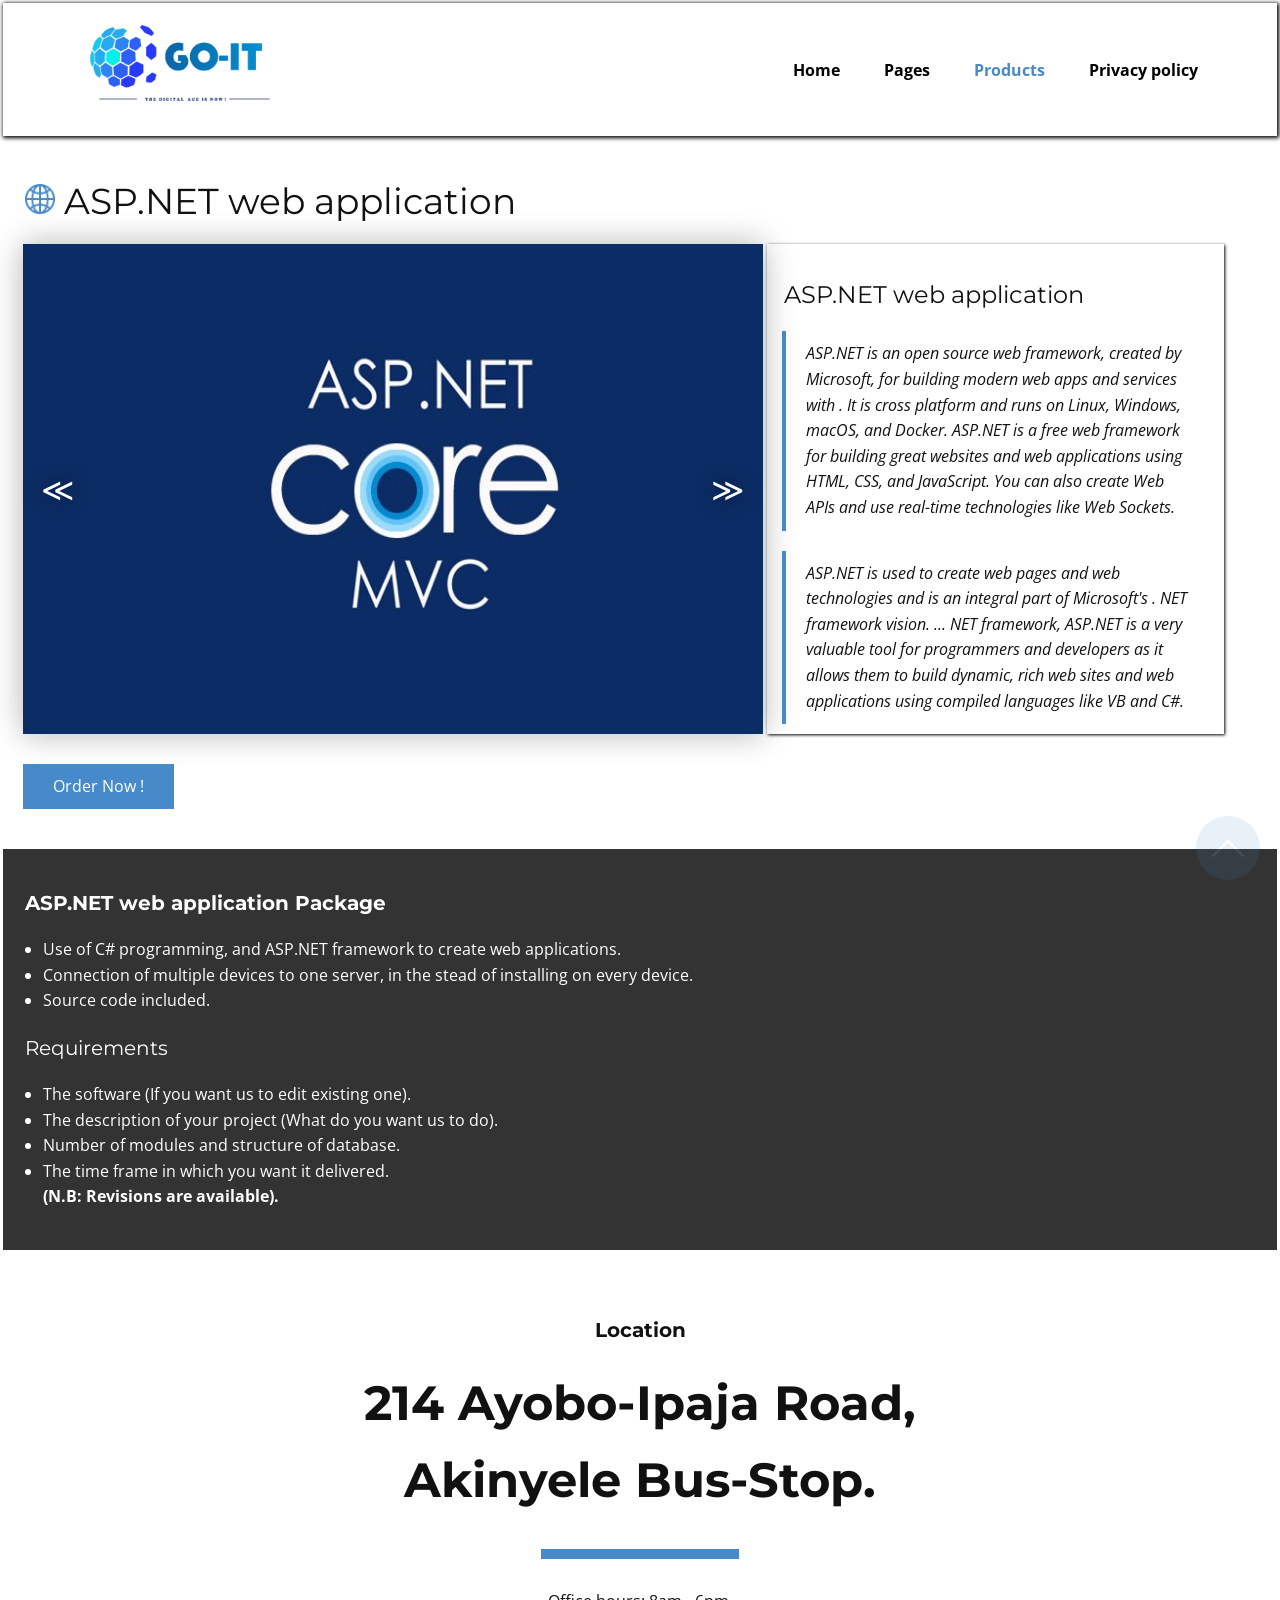
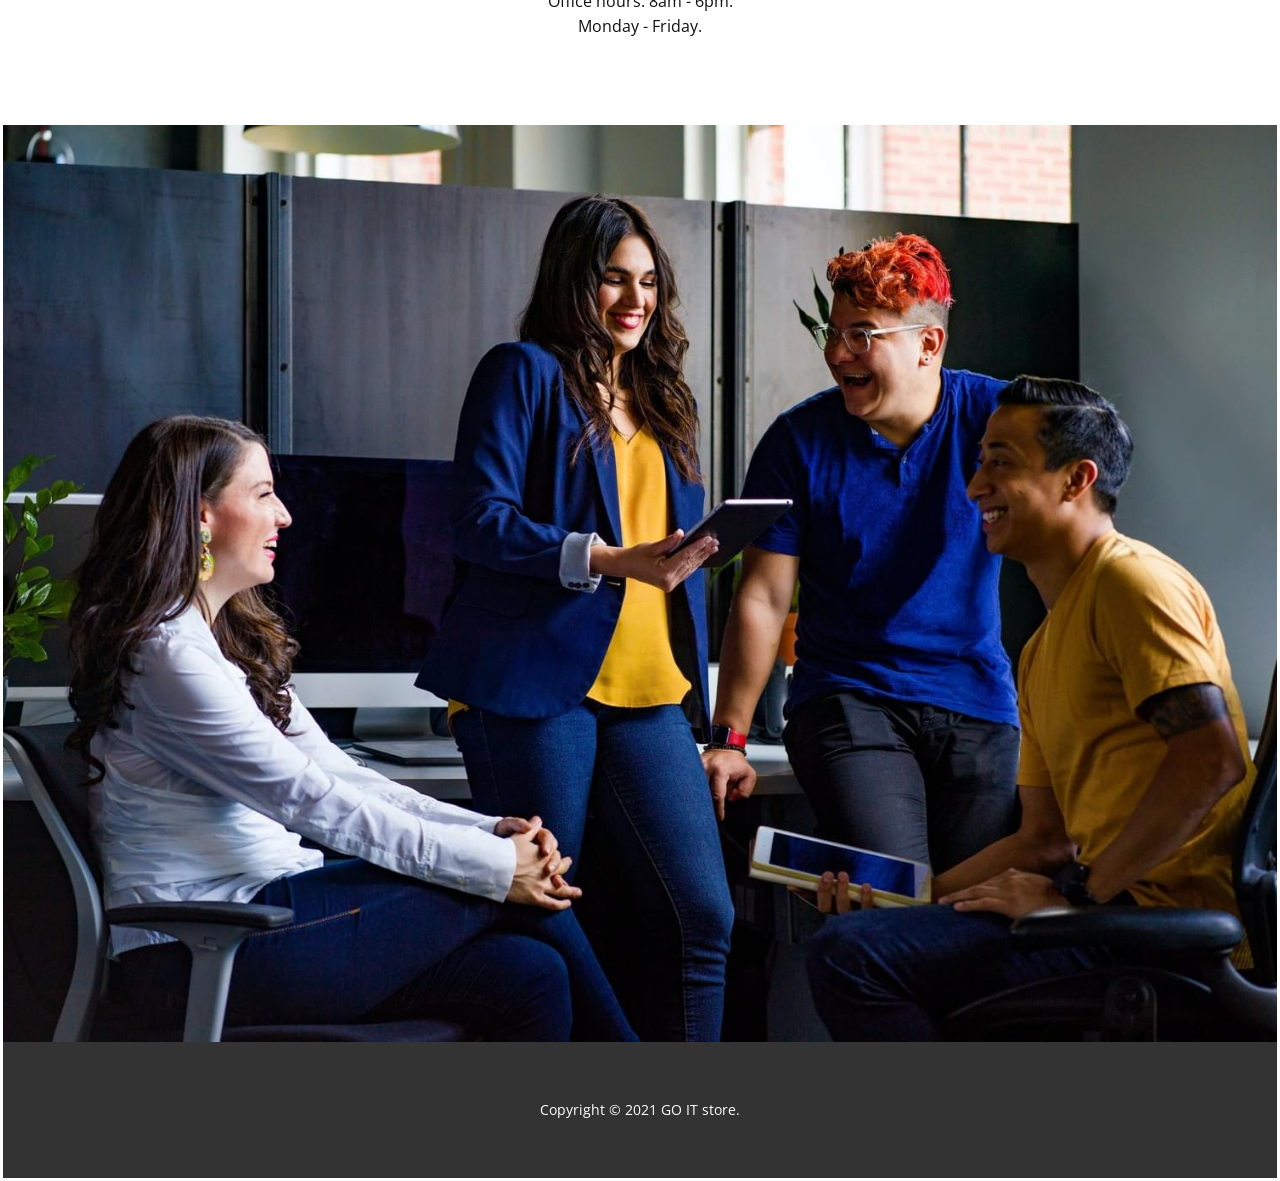
<file: ASP web application.html>
﻿<!DOCTYPE html>
<html style="font-size: 16px;">
<head>
    <meta name="viewport" content="width=device-width, initial-scale=1.0">
    <meta charset="utf-8">
    <meta name="keywords" content="IT Services, ​Preparing For Your Success Provide Best IT Solutions., Development Services, About Us, Testimonials, Meet The Team, Contact Us">
    <meta name="description" content="">
    <meta name="page_type" content="np-template-header-footer-from-plugin">
    <title>ASP.NET web application</title>
    <link rel="icon" type="image/x-icon" href="images/myfav.png">
    <link rel="stylesheet" href="nicepage.css" media="screen">
    <link rel="stylesheet" href="Our-Products.css" media="screen">
    <script class="u-script" type="text/javascript" src="jquery.js" defer=""></script>
    <script class="u-script" type="text/javascript" src="nicepage.js" defer=""></script>
    <meta name="generator" content="Nicepage 4.4.3, nicepage.com">
    <link id="u-theme-google-font" rel="stylesheet" href="https://fonts.googleapis.com/css?family=Roboto:100,100i,300,300i,400,400i,500,500i,700,700i,900,900i|Open+Sans:300,300i,400,400i,600,600i,700,700i,800,800i">
    <link id="u-page-google-font" rel="stylesheet" href="https://fonts.googleapis.com/css?family=Montserrat:100,100i,200,200i,300,300i,400,400i,500,500i,600,600i,700,700i,800,800i,900,900i|Raleway:100,100i,200,200i,300,300i,400,400i,500,500i,600,600i,700,700i,800,800i,900,900i">












    <script type="application/ld+json">
        {
        "@context": "http://schema.org",
        "@type": "Organization",
        "name": "",
        "logo": "images/ca3c956e1057b5ce2863c5f0a21c09e3.png"
        }
    </script>

    <meta name="theme-color" content="#478ac9">
    <meta property="og:title" content="Home">
    <meta property="og:type" content="website">
    <style>
        #slider {
            position: relative;
            width: 100%;
            height: 490px;
            overflow: hidden;
            box-shadow: 0 0 30px rgba(0, 0, 0, 0.3);
        }

            #slider ul {
                position: relative;
                list-style: none;
                height: 100%;
                width: 10000%;
                padding: 0;
                margin: 0;
                transition: all 750ms ease;
                left: 0;
            }

                #slider ul li {
                    position: relative;
                    height: 100%;
                    float: left;
                }

                    #slider ul li img {
                        width: 782px;
                        height: 490px;
                    }

            #slider #prev, #slider #next {
                width: 50px;
                line-height: 50px;
                border-radius: 50%;
                font-size: 2rem;
                text-shadow: 0 0 20px rgba(0, 0, 0, 0.6);
                text-align: center;
                color: white;
                text-decoration: none;
                position: absolute;
                top: 50%;
                transform: translateY(-50%);
                transition: all 150ms ease;
            }

                #slider #prev:hover, #slider #next:hover {
                    background-color: rgba(0, 0, 0, 0.5);
                    text-shadow: 0;
                }

            #slider #prev {
                left: 10px;
            }

            #slider #next {
                right: 10px;
            }

        .home {
            color: black;
        }

        #big-img {
            /* display:none; */
            display: inline-block;
            width: 100%;
            height: auto;
        }

        #big-div {
            display: inline-block;
            width: 60%;
            height: 500px;
            background: inherit; /*url(images/abeae987a6f362b2cf8f4ccb5fc2c1efe2d3b6de1b7fef75bc8fc2e615714b65c2f3d2e648b2a0e1796d6fc39a2d3bc84f1cf7bf79570ab0164c33_1280.jpg) left; */
            /* background-repeat:no-repeat;
            background-size: contain; */
        }

        #small-div {
            display: inline-block;
            position: relative;
            width: 37%;
            height: 490px;
            background: inherit;
            box-shadow: 1px 1px 3px black;
            vertical-align: top;
            padding: 15px;
        }

        #contact {
            opacity: 0;
            position: relative;
            transition: all 2s;
            display: inline-block;
        }

        .sub:hover
        {
            background:!important;
            background-color: lightgray;
        }

        @media only screen and (max-width: 620px) {
            /* For mobile phones: */
            #slider {
                position: relative;
                width: 100%;
                height: 250px;
            }

                #slider ul li img {
                    width: 500px;
                    height: 250px;
                }

            #big-div {
                background: inherit;
                width: 100%;
                height: auto;
            }

            #big-img {
                display: inline-block;
                width: 100%;
                height: auto;
            }

            #small-div {
                width: 100%;
                vertical-align: top;
                height: auto;
            }
        }
    </style>
    <!--u-sticky u-sticky-1702-->
</head>
<body data-home-page="index.html" data-home-page-title="Index" class="u-body u-xl-mode">
    <table width="100%">
        <tr>
            <td>
                <header class="u-clearfix u-header u-header" id="sec-a2c0" style="box-shadow:1px 1px 4px 1px black;">
                    <script src="https://apps.elfsight.com/p/platform.js" defer></script>
                    <div class="elfsight-app-6f4e400a-f035-4353-8590-8933c21c23d1"></div>
                    <div class="u-clearfix u-sheet u-sheet-1">
                        <a href="index.html" class="u-image u-logo u-image-1" data-image-width="363" data-image-height="176">
                            <img src="images/logo2.png" class="u-logo-image u-logo-image-1" style="width:100%; height:auto;">
                        </a>
                        <nav class="u-menu u-menu-dropdown u-offcanvas u-menu-1">
                            <div class="menu-collapse" style="font-size: 1rem; letter-spacing: 0px; font-weight: 700;">
                                <a class="u-button-style u-custom-active-border-color u-custom-border u-custom-border-color u-custom-borders u-custom-hover-border-color u-custom-left-right-menu-spacing u-custom-padding-bottom u-custom-text-color u-custom-text-hover-color u-custom-top-bottom-menu-spacing u-nav-link u-text-active-palette-1-base u-text-hover-palette-2-base" href="#">
                                    <svg class="u-svg-link" viewBox="0 0 24 24"><use xmlns:xlink="http://www.w3.org/1999/xlink" xlink:href="#menu-hamburger"></use></svg>
                                    <svg class="u-svg-content" version="1.1" id="menu-hamburger" viewBox="0 0 16 16" x="0px" y="0px" xmlns:xlink="http://www.w3.org/1999/xlink" xmlns="http://www.w3.org/2000/svg">
                                        <g>
                                            <rect y="1" width="16" height="2"></rect>
                                            <rect y="7" width="16" height="2"></rect>
                                            <rect y="13" width="16" height="2"></rect>
                                        </g>
                                    </svg>
                                </a>
                            </div>
                            <div class="u-custom-menu u-nav-container">
                                <ul class="u-nav u-spacing-20 u-unstyled u-nav-1">
                                    <li class="u-nav-item">
                                        <!--u-border-active-palette-1-base u-border-hover-palette-1-base u-button-style u-nav-link u-text-active-palette-1-base u-text-black u-text-hover-palette-2-base-->
                                        <a class="home" href="index.html" style="padding: 10px;">Home</a>
                                    </li>
                                    <li class="u-nav-item">
                                        <a class="home" href="#" style="padding: 10px;">Pages</a><div class="u-nav-popup">
                                            <ul class="u-h-spacing-20 u-nav u-unstyled u-v-spacing-10 u-nav-2">
                                                <li class="u-nav-item">
                                                    <a class="u-button-style u-nav-link u-white" href="#carousel_2104" data-page-id="2743630793">Contact Us</a>
                                                </li>
                                                <li class="u-nav-item">
                                                    <a class="sub u-nav-link u-white" href="index.html#carousel_c70b" data-page-id="2743630793">Our Services</a>
                                                </li>
                                                <li class="u-nav-item">
                                                    <a class="sub u-nav-link u-white" href="index.html#carousel_f5c7" data-page-id="2743630793">About</a>
                                                </li>
                                            </ul>
                                        </div>
                                    </li>
                                    <li class="u-nav-item">
                                        <a class="u-border-active-palette-1-base u-border-hover-palette-1-base u-button-style u-nav-link u-text-active-palette-1-base u-text-black u-text-hover-palette-2-base" style="padding: 10px;" href="#">Products</a><div class="u-nav-popup">
                                            <ul class="u-h-spacing-20 u-nav u-unstyled u-v-spacing-10 u-nav-3">
                                                <li class="u-nav-item">
                                                    <a class="u-button-style u-nav-link u-white" href="ASP web application.html">ASP.NET Web App</a>
                                                </li>
                                                <li class="u-nav-item">
                                                    <a class="u-button-style u-nav-link u-white" href="Window application.html">Windows application</a>
                                                </li>
                                                <li class="u-nav-item">
                                                    <a class="u-button-style u-nav-link u-white" href="Web development.html">Web development</a>
                                                </li>
                                                <li class="u-nav-item">
                                                    <a class="u-button-style u-nav-link u-white" href="Web design.html">Web designing</a>
                                                </li>
                                                <li class="u-nav-item">
                                                    <a class="u-button-style u-nav-link u-white" href="Graphics design.html">Graphics designing</a>
                                                </li>
                                                <li class="u-nav-item">
                                                    <a class="u-button-style u-nav-link u-white" href="Word processing.html">Desktop publishing</a>
                                                </li>
                                            </ul>
                                        </div>
                                    </li>
                                    <li class="u-nav-item">
                                        <a class="home" href="Privacy policy.html" style="padding: 10px;">Privacy policy</a>
                                    </li>
                                </ul>
                            </div>
                            <div class="u-custom-menu u-nav-container-collapse">
                                <div class="u-black u-container-style u-inner-container-layout u-opacity u-opacity-95 u-sidenav">
                                    <div class="u-inner-container-layout u-sidenav-overflow">
                                        <div class="u-menu-close"></div>
                                        <ul class="u-align-center u-nav u-popupmenu-items u-unstyled u-nav-4">
                                            <li class="u-nav-item">
                                                <a class="u-button-style u-nav-link" href="index.html" style="padding: 10px;">Home</a>
                                            </li>
                                            <li class="u-nav-item">
                                                <a class="u-button-style u-nav-link" href="#" style="padding: 10px;">Pages</a><div class="u-nav-popup">
                                                    <ul class="u-h-spacing-20 u-nav u-unstyled u-v-spacing-10 u-nav-5">
                                                        <li class="u-nav-item">
                                                            <a class="u-button-style u-nav-link" href="index.html#carousel_2104" data-page-id="2743630793">Contact Us</a>
                                                        </li>
                                                        <li class="u-nav-item">
                                                            <a class="u-button-style u-nav-link" href="index.html#carousel_c70b" data-page-id="2743630793">Our Services</a>
                                                        </li>
                                                        <li class="u-nav-item">
                                                            <a class="u-button-style u-nav-link" href="index.html#carousel_f5c7" data-page-id="2743630793">About</a>
                                                        </li>
                                                    </ul>
                                                </div>
                                            </li>
                                            <li class="u-nav-item">
                                                <a class="u-button-style u-nav-link" style="padding: 10px;" href="#">Products</a><div class="u-nav-popup">
                                                    <ul class="u-h-spacing-20 u-nav u-unstyled u-v-spacing-10 u-nav-6">
                                                        <li class="u-nav-item">
                                                            <a class="u-button-style u-nav-link" href="ASP web application.html">ASP.NET Web App</a>
                                                        </li>
                                                        <li class="u-nav-item">
                                                            <a class="u-button-style u-nav-link" href="Window application.html">Windows application</a>
                                                        </li>
                                                        <li class="u-nav-item">
                                                            <a class="u-button-style u-nav-link" href="Web development.html">Web development</a>
                                                        </li>
                                                        <li class="u-nav-item">
                                                            <a class="u-button-style u-nav-link" href="Web design.html">Web designing</a>
                                                        </li>
                                                        <li class="u-nav-item">
                                                            <a class="u-button-style u-nav-link" href="Graphics design.html">Graphics designing</a>
                                                        </li>
                                                        <li class="u-nav-item">
                                                            <a class="u-button-style u-nav-link" href="Word processing.html">Desktop publishing</a>
                                                        </li>
                                                    </ul>
                                                </div>
                                            </li>
                                            <li class="u-nav-item">
                                                <a class="u-button-style u-nav-link" href="Privacy policy.html" style="padding: 10px;">Privacy policy</a>
                                            </li>
                                        </ul>
                                    </div>
                                </div>
                                <div class="u-black u-menu-overlay u-opacity u-opacity-70"></div>
                            </div>
                        </nav>
                    </div>
                </header>
            </td>
        </tr>
        <tr>
            <td>
                <section style="padding:20px;">
                    <h2 class="u-custom-font u-font-montserrat u-text u-text-default u-text-1"><img src="images/4.png" style="width:30px; height:30px;" alt="">&nbsp;ASP.NET web application</h2>
                    <div id="big-div">
                        <!--<img src="images/abeae987a6f362b2cf8f4ccb5fc2c1efe2d3b6de1b7fef75bc8fc2e615714b65c2f3d2e648b2a0e1796d6fc39a2d3bc84f1cf7bf79570ab0164c33_1280.jpg" id="big-img" /> -->
                        <div id="slider">
                            <ul id="slideWrap">
                                <li><img src="images/asp-net.jpeg" /></li>
                                <li><img src="images/ASP.jpg" /></li>
                                <li><img src="images/asp-net3.jpg" /></li>
                                <li><img src="images/asp-net4.png" /></li>
                                <li><img src="images/dotNET.png" /></li>
                            </ul>
                            <a id="prev" style="cursor:pointer;">&#8810;</a>
                            <a id="next" style="cursor:pointer;">&#8811;</a>
                        </div>


                        <script>
    var responsiveSlider = function() {

var slider = document.getElementById("slider");
var sliderWidth = slider.offsetWidth;
var slideList = document.getElementById("slideWrap");
var count = 1;
var items = slideList.querySelectorAll("li").length;
var prev = document.getElementById("prev");
var next = document.getElementById("next");

window.addEventListener('resize', function() {
  sliderWidth = slider.offsetWidth;
});

var prevSlide = function() {
  if(count > 1) {
    count = count - 2;
    slideList.style.left = "-" + count * sliderWidth + "px";
    count++;
  }
  else if(count = 1) {
    count = items - 1;
    slideList.style.left = "-" + count * sliderWidth + "px";
    count++;
  }
};

var nextSlide = function() {
  if(count < items) {
    slideList.style.left = "-" + count * sliderWidth + "px";
    count++;
  }
  else if(count = items) {
    slideList.style.left = "0px";
    count = 1;
  }
};

next.addEventListener("click", function() {
  nextSlide();
});

prev.addEventListener("click", function() {
  prevSlide();
});

setInterval(function() {
  nextSlide()
}, 5000);

};

window.onload = function() {
responsiveSlider();
}


                        </script>
                    </div>
                    <div id="small-div">
                        <h4 class="u-custom-font u-font-montserrat u-text u-text-default u-text-1">ASP.NET web application</h4>

                        <blockquote>
                            ASP.NET is an open source web framework, created by Microsoft, for building modern web apps and services with . It is cross platform and runs on Linux, Windows, macOS, and Docker. ASP.NET is a free web framework for building great websites and web applications using HTML, CSS, and JavaScript. You can also create Web APIs and use real-time technologies like Web Sockets.
                        </blockquote>

                        <blockquote>
                            ASP.NET is used to create web pages and web technologies and is an integral part of Microsoft's . NET framework vision. ... NET framework, ASP.NET is a very valuable tool for programmers and developers as it allows them to build dynamic, rich web sites and web applications using compiled languages like VB and C#.
                        </blockquote>
                    </div>
                    <br />

                    <div style="width:100%;">
                        <button type="button" class="u-btn" style="display:inline-block;" id="order">
                            Order Now !
                        </button>

                        <div id="contact">
                            <a href="tel:+234 818 3992 668" class="u-btn" style="display:inline-block; position:relative;">
                                Call Us! : 08183993668
                            </a>

                            <a href="mailto:onukwilip@gmail.com" class="u-btn" style="display:inline-block; position:relative;">
                                Email Us!
                            </a>
                        </div>
                        <script>
                        var order = document.getElementById("order");

                        order.onclick=function()
                        {
                            document.getElementById("contact").style.display = "inline-block";
                            document.getElementById("contact").style.opacity = 1;
                            document.getElementById("order").style.display = "none";
                        }
                        </script>
                    </div>
                </section>

                <section style="padding:20px; color:white;" class="u-grey-80">

                    <h5 class="u-custom-font u-font-montserrat u-text u-text-default u-text-1"><b>ASP.NET web application Package</b> </h5>
                    <ul>
                        <li>Use of C# programming, and ASP.NET framework to create web applications.</li>
                        <li>Connection of multiple devices to one server, in the stead of installing on every device.</li>
                        <li>Source code included.</li>

                    </ul>

                    <h5 class="u-custom-font u-font-montserrat u-text u-text-default u-text-1"> Requirements </h5>
                    <ul>
                        <li>The software (If you want us to edit existing one).</li>
                        <li>The description of your project (What do you want us to do).</li>
                        <li>Number of modules and structure of database.</li>
                        <li>The time frame in which you want it delivered.</li>
                        <b>(N.B: Revisions are available).</b>
                    </ul>
                </section>

                <section class="u-align-center u-clearfix u-section-10" id="carousel_9296">
                    <div class="u-clearfix u-sheet u-sheet-1">
                        <h6 class="u-custom-font u-font-montserrat u-text u-text-1">Location</h6>
                        <p class="u-custom-font u-font-montserrat u-text u-text-2">214 Ayobo-Ipaja Road, Akinyele Bus-Stop.</p>
                        <div class="u-border-10 u-border-palette-1-base u-line u-line-horizontal u-line-1"></div>
                        <p class="u-text u-text-3">
                            Office hours: 8am - 6pm.<br>Monday - Friday.
                        </p>
                    </div>
                </section>

                <section class="u-align-center u-clearfix u-image u-section-11" id="carousel_2104" data-image-width="1529" data-image-height="1080">
                    <div class="u-clearfix u-sheet u-sheet-1">
                        <div class="u-container-style u-expanded-width-md u-expanded-width-sm u-expanded-width-xs u-group u-radius-50 u-shape-round u-white u-group-1" data-animation-name="zoomIn" data-animation-duration="2000" data-animation-direction="">
                            <div class="u-container-layout u-container-layout-1">
                                <h2 class="u-align-center u-custom-font u-font-montserrat u-text u-text-1">Contact Us</h2>
                                <div class="u-form u-form-1">
                                    <form action="mailto:onukwilip@gmail.com" method="post" enctype="text/plain">
                                        <label class="u-label u-label-1">
                                            Name * <br />
                                            <input type="text" name="name" placeholder="Your name" class="u-grey-5 u-input u-input-rectangle u-input-1" required />
                                        </label>
                                        <br />
                                        <label class="u-label u-label-1">
                                            Email * <br />
                                            <input type="email" name="email" placeholder="Your email" class="u-grey-5 u-input u-input-rectangle u-input-1" required />
                                        </label>
                                        <br />
                                        <label class="u-label u-label-1">
                                            Tel <br />
                                            <input type="tel" name="phone" placeholder="Your phone" class="u-grey-5 u-input u-input-rectangle u-input-1" />
                                        </label>
                                        <br />
                                        <label class="u-label u-label-1">
                                            Message * <br />
                                            <textarea rows="5" cols="50" class="u-grey-5 u-input u-input-rectangle u-input-5" placeholder="Your message" name="message" required></textarea>
                                        </label>
                                        <br />
                                        <table width="100%">
                                            <tr>
                                                <td>
                                                    <input type="reset" value="Reset" name="reset" class="u-btn" />
                                                </td>
                                                <td align="right">
                                                    <input type="submit" value="Send" name="submit" class="u-btn" />
                                                </td>
                                            </tr>
                                        </table>
                                    </form>
                                    <!--<form action="#" method="POST" class="u-clearfix u-form-spacing-13 u-form-vertical u-inner-form" style="padding: 0;" source="custom" name="form">
                                             <div class="u-form-email u-form-group u-form-partition-factor-2">
                                                 <label for="email-f18c" class="u-label u-label-1">Address</label>
                                                 <input type="email" placeholder="" id="email-f18c" name="email" class="u-grey-5 u-input u-input-rectangle u-input-1" required="">
                                             </div>
                                             <div class="u-form-group u-form-name u-form-partition-factor-2">
                                                 <label for="name-f18c" class="u-label u-label-2">Name</label>
                                                 <input type="text" placeholder="Enter your Name" id="name-f18c" name="name" class="u-grey-5 u-input u-input-rectangle u-input-2" required="">
                                             </div>
                                             <div class="u-form-group u-form-partition-factor-2 u-form-phone u-form-group-3">
                                                 <label for="phone-cbff" class="u-label u-label-3" wfd-invisible="true">Phone</label>
                                                 <input type="tel" pattern="\+?\d{0,2}[\s\(\-]?([0-9]{3})[\s\)\-]?([\s\-]?)([0-9]{3})[\s\-]?([0-9]{2})[\s\-]?([0-9]{2})" placeholder="Enter your phone (e.g. +14155552675)" id="phone-cbff" name="phone оо" class="u-grey-5 u-input u-input-rectangle u-input-3" required="">
                                             </div>
                                             <div class="u-form-date u-form-group u-form-partition-factor-2 u-form-group-4">
                                                 <label for="date-33f9" class="u-label u-label-4">Date</label>
                                                 <input type="date" placeholder="" id="date-33f9" name="date" class="u-grey-5 u-input u-input-rectangle u-input-4" required="">
                                             </div>
                                             <div class="u-form-group u-form-message u-form-group-5">
                                                 <label for="message-1015" class="u-label u-label-5">Message</label>
                                                 <textarea placeholder="Enter your message" rows="4" cols="50" id="message-1015" name="message-1" class="u-grey-5 u-input u-input-rectangle u-input-5" required=""></textarea>
                                             </div>
                                             <div class="u-align-center u-form-group u-form-submit">
                                                 <a href="#" class="u-border-none u-btn u-btn-round u-btn-submit u-button-style u-palette-1-base u-radius-50 u-text-hover-palette-1-light-2 u-btn-1">Submit</a>
                                                 <input type="submit" value="submit" class="u-form-control-hidden" wfd-invisible="true">
                                             </div>
                                             <div class="u-form-send-message u-form-send-success" wfd-invisible="true"> Thank you! Your message has been sent. </div>
                                             <div class="u-form-send-error u-form-send-message" wfd-invisible="true"> Unable to send your message. Please fix errors then try again. </div>
                                             <input type="hidden" value="" name="recaptchaResponse" wfd-invisible="true">
                                         </form>-->

                                </div>
                            </div>
                        </div>
                    </div>
                </section>
                <footer class="u-align-center u-clearfix u-footer u-grey-80 u-footer" id="sec-0b4b">

                    <div class="u-clearfix u-sheet u-sheet-1">
                        <p class="u-small-text u-text u-text-variant u-text-1">Copyright &copy; 2021 GO IT store.</p>
                    </div>
                </footer>

            </td>
        </tr>
    </table>
    <span style="height: 64px; width: 64px; margin-left: 0px; margin-right: auto; margin-top: 0px; background-image: none; right: 20px; bottom: 20px" class="u-back-to-top u-icon u-icon-circle u-opacity u-opacity-85 u-palette-1-base u-spacing-15" data-href="#">
        <svg class="u-svg-link" preserveAspectRatio="xMidYMin slice" viewBox="0 0 551.13 551.13"><use xmlns:xlink="http://www.w3.org/1999/xlink" xlink:href="#svg-1d98"></use></svg>
        <svg class="u-svg-content" enable-background="new 0 0 551.13 551.13" viewBox="0 0 551.13 551.13" xmlns="http://www.w3.org/2000/svg" id="svg-1d98"><path d="m275.565 189.451 223.897 223.897h51.668l-275.565-275.565-275.565 275.565h51.668z"></path></svg>
    </span>
</body>
</html>
</file>
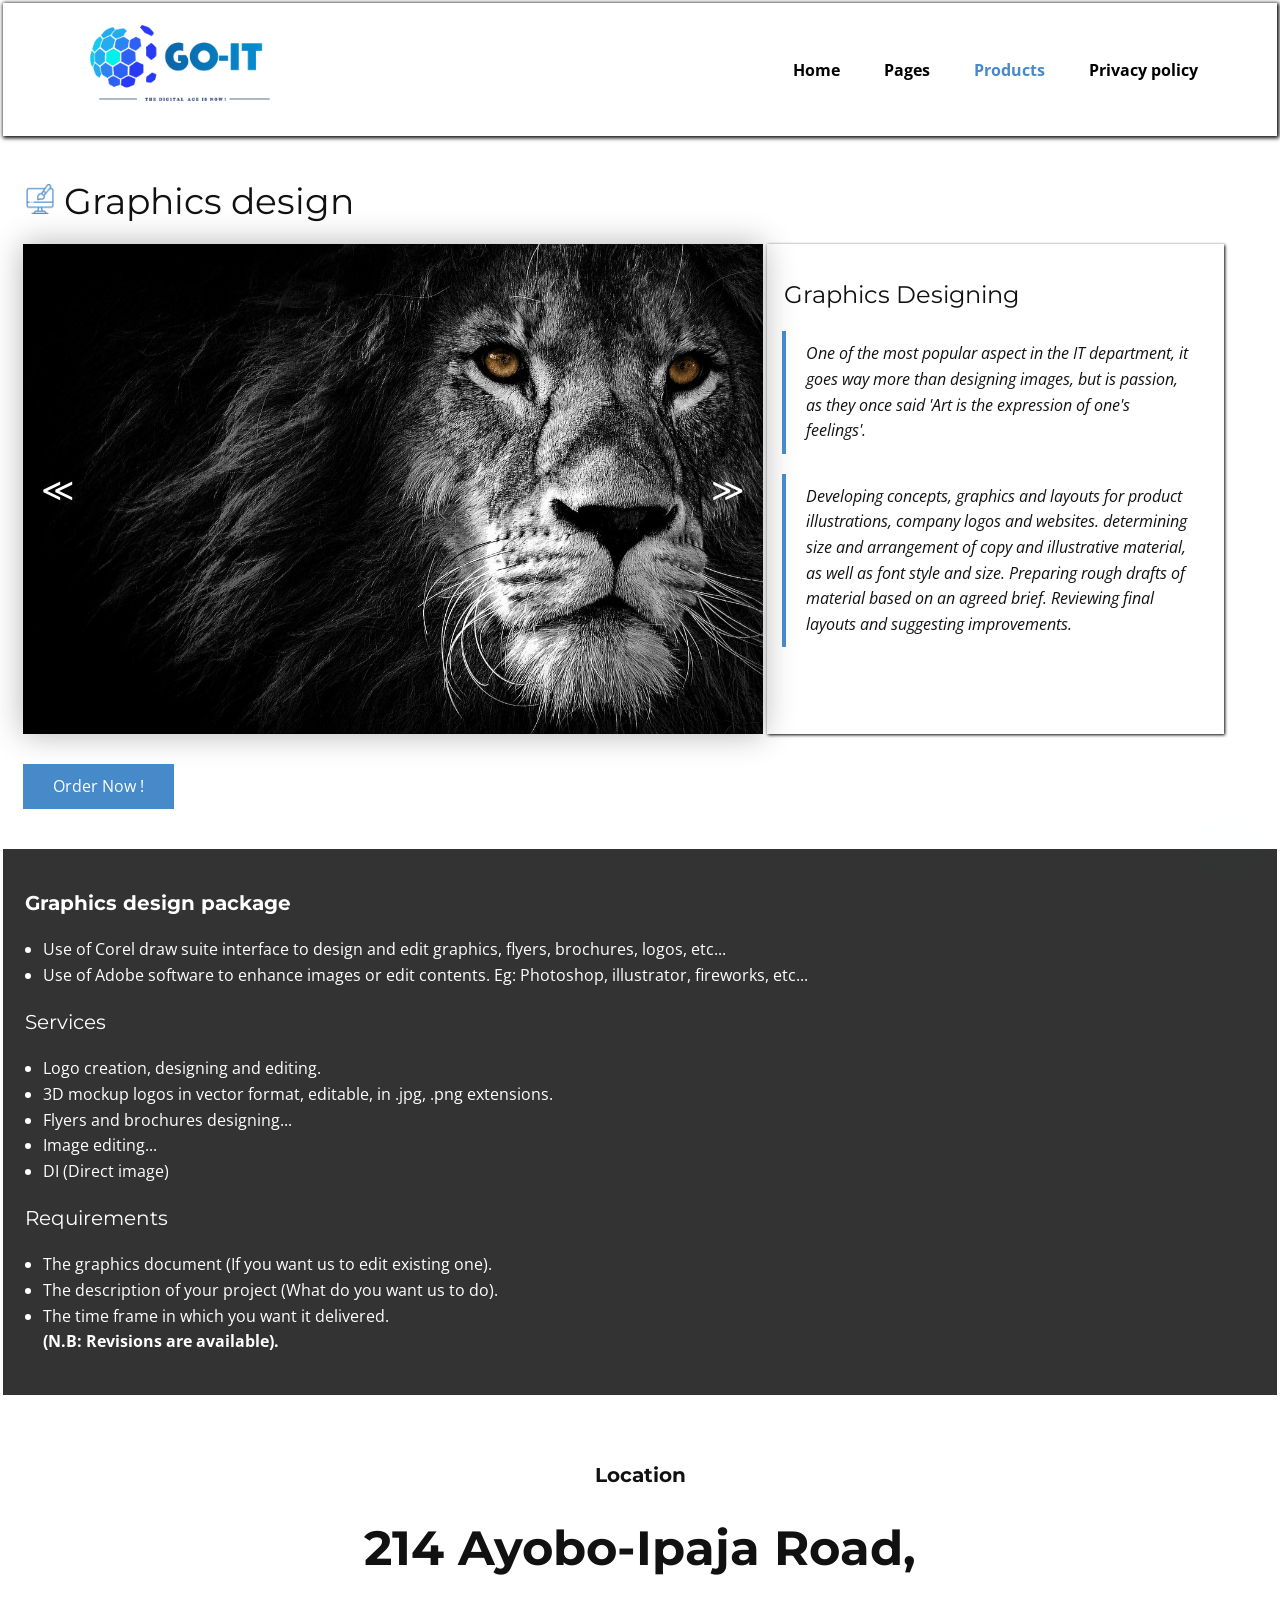
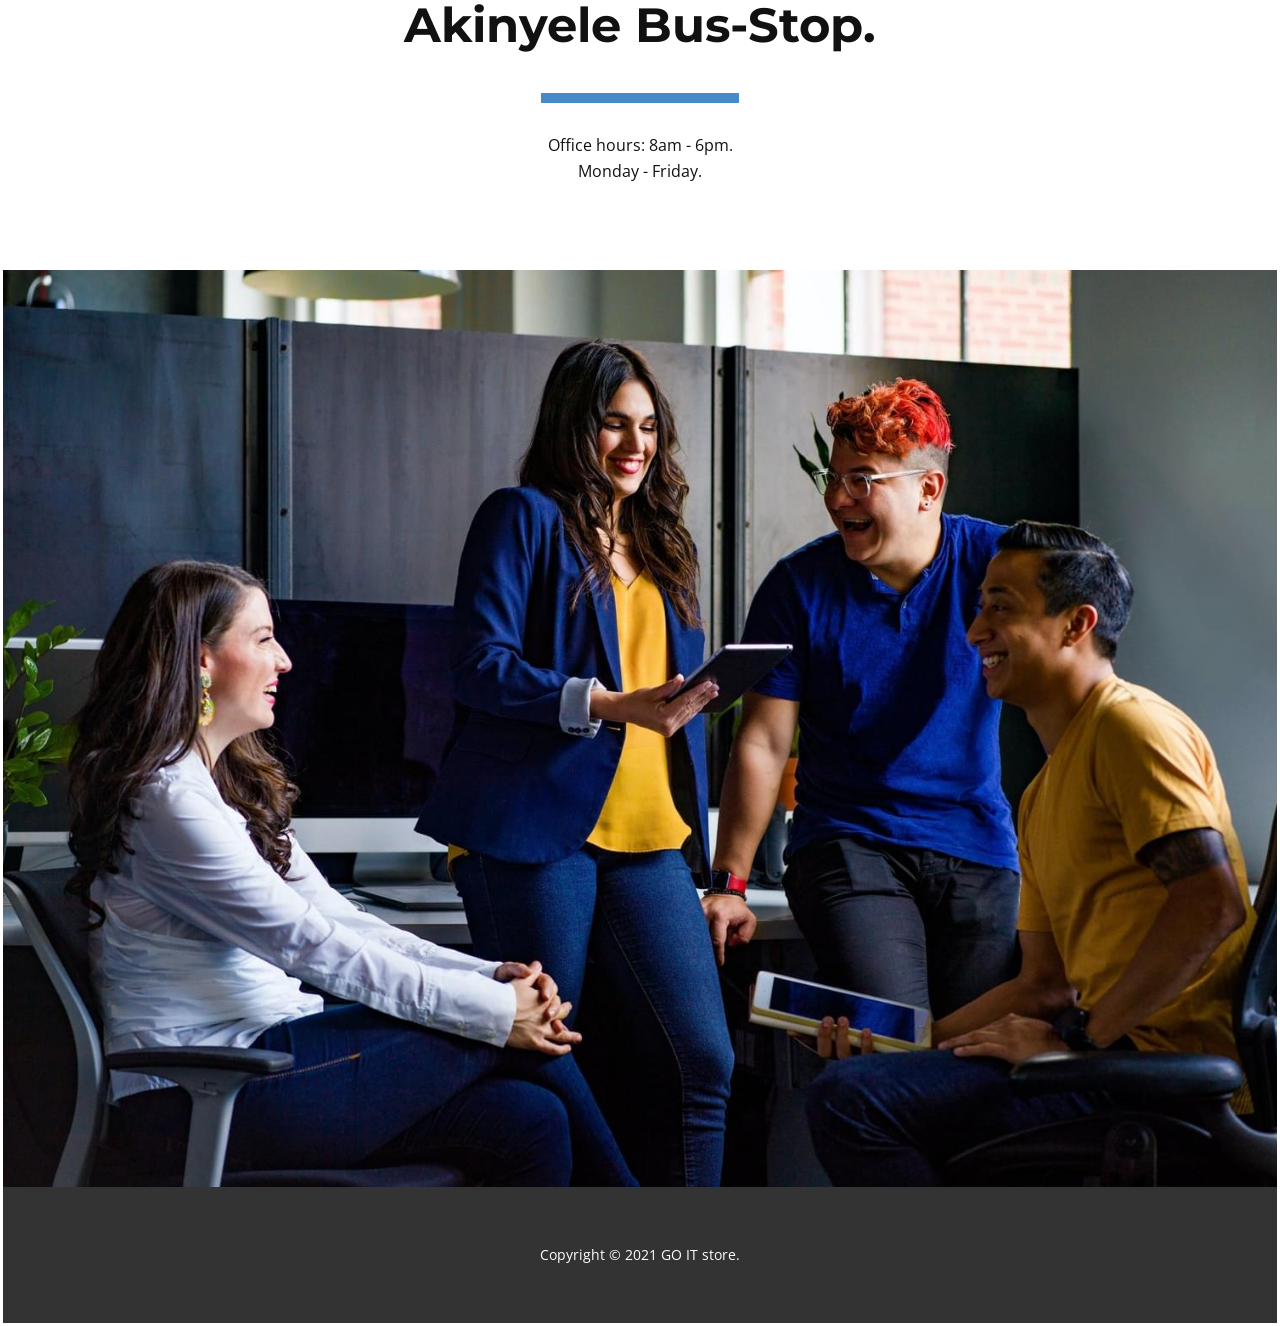
<file: Graphics design.html>
﻿<!DOCTYPE html>
<html style="font-size: 16px;">
<head>
    <meta name="viewport" content="width=device-width, initial-scale=1.0">
    <meta charset="utf-8">
    <meta name="keywords" content="IT Services, ​Preparing For Your Success Provide Best IT Solutions., Development Services, About Us, Testimonials, Meet The Team, Contact Us">
    <meta name="description" content="">
    <meta name="page_type" content="np-template-header-footer-from-plugin">
    <title>Graphics Design</title>
    <link rel="icon" type="image/x-icon" href="images/myfav.png">
    <link rel="stylesheet" href="nicepage.css" media="screen">
    <link rel="stylesheet" href="Our-Products.css" media="screen">
    <script class="u-script" type="text/javascript" src="jquery.js" defer=""></script>
    <script class="u-script" type="text/javascript" src="nicepage.js" defer=""></script>
    <meta name="generator" content="Nicepage 4.4.3, nicepage.com">
    <link id="u-theme-google-font" rel="stylesheet" href="https://fonts.googleapis.com/css?family=Roboto:100,100i,300,300i,400,400i,500,500i,700,700i,900,900i|Open+Sans:300,300i,400,400i,600,600i,700,700i,800,800i">
    <link id="u-page-google-font" rel="stylesheet" href="https://fonts.googleapis.com/css?family=Montserrat:100,100i,200,200i,300,300i,400,400i,500,500i,600,600i,700,700i,800,800i,900,900i|Raleway:100,100i,200,200i,300,300i,400,400i,500,500i,600,600i,700,700i,800,800i,900,900i">












    <script type="application/ld+json">
        {
        "@context": "http://schema.org",
        "@type": "Organization",
        "name": "",
        "logo": "images/ca3c956e1057b5ce2863c5f0a21c09e3.png"
        }
    </script>
    
    <meta name="theme-color" content="#478ac9">
    <meta property="og:title" content="Home">
    <meta property="og:type" content="website">
    <style>
        #slider {
  position: relative;
  width: 100%;
  height: 490px;
 
  overflow: hidden;
  box-shadow: 0 0 30px rgba(0, 0, 0, 0.3);
}
#slider ul {
  position: relative;
  list-style: none;
  height: 100%;
  width: 10000%;
  padding: 0;
  margin: 0;
  transition: all 750ms ease;
  left: 0;
}
#slider ul li {
  position: relative;
  height: 100%;
 
  float: left;
}
#slider ul li img{
  width: 782px;
  height: 490px;
}
 
#slider #prev, #slider #next {
  width: 50px;
  line-height: 50px;
  border-radius: 50%;
  font-size: 2rem;
  text-shadow: 0 0 20px rgba(0, 0, 0, 0.6);
  text-align: center;
  color: white;
  text-decoration: none;
  position: absolute;
  top: 50%;
  transform: translateY(-50%);
  transition: all 150ms ease;
}
#slider #prev:hover, #slider #next:hover {
  background-color: rgba(0, 0, 0, 0.5);
  text-shadow: 0;
}
#slider #prev {
  left: 10px;
}
#slider #next {
  right: 10px;
}

        .home
        {
            color:black;
        }

        #big-img
        {
           /* display:none; */
           display:inline-block;
           width:100%; 
           height:auto;
        }

        #big-div
        {
            display:inline-block; 
            width:60%; 
            height:500px; 
            background: inherit;/*url(images/abeae987a6f362b2cf8f4ccb5fc2c1efe2d3b6de1b7fef75bc8fc2e615714b65c2f3d2e648b2a0e1796d6fc39a2d3bc84f1cf7bf79570ab0164c33_1280.jpg) left; */
           /* background-repeat:no-repeat; 
            background-size: contain; */
        }

        #small-div
        {
            display:inline-block; 
            position:relative; 
            width:37%; 
            height:490px; 
            background:inherit;
            box-shadow:1px 1px 3px black;
            vertical-align:top;
            padding:15px;
        }

        #contact
        {
            opacity:0;
            position:relative;
            transition:all 2s;
            display:inline-block;
        }

        .sub:hover
        {
            background:!important;
            background-color: lightgray;
        }

        @media only screen and (max-width: 620px) {
  /* For mobile phones: */
            #slider {
                position: relative;
                width: 100%;
                height: 250px;
            }

            #slider ul li img{
              width: 500px;
              height: 250px;
            }

            #big-div
            {
                background:inherit;
                width:100%; 
                height:auto;
            }

            #big-img
            {
                display:inline-block;
                width:100%; 
                height:auto;
            }

            #small-div
            {
                width:100%;
                vertical-align:top;
                height:auto;
            }
         }

    </style>
    <!--u-sticky u-sticky-1702-->
</head>
<body data-home-page="index.html" data-home-page-title="Index" class="u-body u-xl-mode">
    <table width="100%">
        <tr>
            <td>
                <header class="u-clearfix u-header u-header" id="sec-a2c0" style="box-shadow:1px 1px 4px 1px black;">
                    <script src="https://apps.elfsight.com/p/platform.js" defer></script>
                    <div class="elfsight-app-6f4e400a-f035-4353-8590-8933c21c23d1"></div>
                    <div class="u-clearfix u-sheet u-sheet-1">
                        <a href="index.html" class="u-image u-logo u-image-1" data-image-width="363" data-image-height="176">
                            <img src="images/logo2.png" class="u-logo-image u-logo-image-1" style="width:100%; height:auto;">
                        </a>
                        <nav class="u-menu u-menu-dropdown u-offcanvas u-menu-1">
                            <div class="menu-collapse" style="font-size: 1rem; letter-spacing: 0px; font-weight: 700;">
                                <a class="u-button-style u-custom-active-border-color u-custom-border u-custom-border-color u-custom-borders u-custom-hover-border-color u-custom-left-right-menu-spacing u-custom-padding-bottom u-custom-text-color u-custom-text-hover-color u-custom-top-bottom-menu-spacing u-nav-link u-text-active-palette-1-base u-text-hover-palette-2-base" href="#">
                                    <svg class="u-svg-link" viewBox="0 0 24 24"><use xmlns:xlink="http://www.w3.org/1999/xlink" xlink:href="#menu-hamburger"></use></svg>
                                    <svg class="u-svg-content" version="1.1" id="menu-hamburger" viewBox="0 0 16 16" x="0px" y="0px" xmlns:xlink="http://www.w3.org/1999/xlink" xmlns="http://www.w3.org/2000/svg">
                                        <g>
                                            <rect y="1" width="16" height="2"></rect>
                                            <rect y="7" width="16" height="2"></rect>
                                            <rect y="13" width="16" height="2"></rect>
                                        </g>
                                    </svg>
                                </a>
                            </div>
                            <div class="u-custom-menu u-nav-container">
                                <ul class="u-nav u-spacing-20 u-unstyled u-nav-1">
                                    <li class="u-nav-item"><!--u-border-active-palette-1-base u-border-hover-palette-1-base u-button-style u-nav-link u-text-active-palette-1-base u-text-black u-text-hover-palette-2-base-->
                                        <a class="home" href="index.html" style="padding: 10px;">Home</a>
                                    </li>
                                    <li class="u-nav-item">
                                        <a class="home" href="#" style="padding: 10px;">Pages</a><div class="u-nav-popup">
                                            <ul class="u-h-spacing-20 u-nav u-unstyled u-v-spacing-10 u-nav-2">
                                                <li class="u-nav-item">
                                                    <a class="u-button-style u-nav-link u-white" href="#carousel_2104" data-page-id="2743630793">Contact Us</a>
                                                </li>
                                                <li class="u-nav-item">
                                                    <a class="sub u-nav-link u-white" href="index.html#carousel_c70b" data-page-id="2743630793">Our Services</a>
                                                </li>
                                                <li class="u-nav-item">
                                                    <a class="sub u-nav-link u-white" href="index.html#carousel_f5c7" data-page-id="2743630793">About</a>
                                                </li>
                                            </ul>
                                        </div>
                                    </li>
                                    <li class="u-nav-item">
                                        <a class="u-border-active-palette-1-base u-border-hover-palette-1-base u-button-style u-nav-link u-text-active-palette-1-base u-text-black u-text-hover-palette-2-base" style="padding: 10px;" href="#">Products</a><div class="u-nav-popup">
                                            <ul class="u-h-spacing-20 u-nav u-unstyled u-v-spacing-10 u-nav-3">
                                                <li class="u-nav-item">
                                                    <a class="u-button-style u-nav-link u-white" href="ASP web application.html">ASP.NET Web App</a>
                                                </li>
                                                <li class="u-nav-item">
                                                    <a class="u-button-style u-nav-link u-white" href="Window application.html">Windows application</a>
                                                </li>
                                                <li class="u-nav-item">
                                                    <a class="u-button-style u-nav-link u-white" href="Web development.html">Web development</a>
                                                </li>
                                                <li class="u-nav-item">
                                                    <a class="u-button-style u-nav-link u-white" href="Web design.html">Web designing</a>
                                                </li>
                                                <li class="u-nav-item">
                                                    <a class="u-button-style u-nav-link u-white" href="Graphics design.html">Graphics designing</a>
                                                </li>
                                                <li class="u-nav-item">
                                                    <a class="u-button-style u-nav-link u-white" href="Word processing.html">Desktop publishing</a>
                                                </li>
                                            </ul>
                                        </div>
                                    </li>
                                    <li class="u-nav-item">
                                        <a class="home" href="Privacy policy.html" style="padding: 10px;">Privacy policy</a>
                                    </li>
                                </ul>
                            </div>
                            <div class="u-custom-menu u-nav-container-collapse">
                                <div class="u-black u-container-style u-inner-container-layout u-opacity u-opacity-95 u-sidenav">
                                    <div class="u-inner-container-layout u-sidenav-overflow">
                                        <div class="u-menu-close"></div>
                                        <ul class="u-align-center u-nav u-popupmenu-items u-unstyled u-nav-4">
                                            <li class="u-nav-item">
                                                <a class="u-button-style u-nav-link" href="index.html" style="padding: 10px;">Home</a>
                                            </li>
                                            <li class="u-nav-item">
                                                <a class="u-button-style u-nav-link" href="#" style="padding: 10px;">Pages</a><div class="u-nav-popup">
                                                    <ul class="u-h-spacing-20 u-nav u-unstyled u-v-spacing-10 u-nav-5">
                                                        <li class="u-nav-item">
                                                            <a class="u-button-style u-nav-link" href="index.html#carousel_2104" data-page-id="2743630793">Contact Us</a>
                                                        </li>
                                                        <li class="u-nav-item">
                                                            <a class="u-button-style u-nav-link" href="index.html#carousel_c70b" data-page-id="2743630793">Our Services</a>
                                                        </li>
                                                        <li class="u-nav-item">
                                                            <a class="u-button-style u-nav-link" href="index.html#carousel_f5c7" data-page-id="2743630793">About</a>
                                                        </li>
                                                    </ul>
                                                </div>
                                            </li>
                                            <li class="u-nav-item">
                                                <a class="u-button-style u-nav-link" style="padding: 10px;" href="#">Products</a><div class="u-nav-popup">
                                                    <ul class="u-h-spacing-20 u-nav u-unstyled u-v-spacing-10 u-nav-6">
                                                        <li class="u-nav-item">
                                                            <a class="u-button-style u-nav-link" href="ASP web application.html">ASP.NET Web App</a>
                                                        </li>
                                                        <li class="u-nav-item">
                                                            <a class="u-button-style u-nav-link" href="Window application.html">Windows application</a>
                                                        </li>
                                                        <li class="u-nav-item">
                                                            <a class="u-button-style u-nav-link" href="Web development.html">Web development</a>
                                                        </li>
                                                        <li class="u-nav-item">
                                                            <a class="u-button-style u-nav-link" href="Web design.html">Web designing</a>
                                                        </li>
                                                        <li class="u-nav-item">
                                                            <a class="u-button-style u-nav-link" href="Graphics design.html">Graphics designing</a>
                                                        </li>
                                                        <li class="u-nav-item">
                                                            <a class="u-button-style u-nav-link" href="Word processing.html">Desktop publishing</a>
                                                        </li>
                                                    </ul>
                                                </div>
                                            </li>
                                            <li class="u-nav-item">
                                                <a class="u-button-style u-nav-link" href="Privacy policy.html" style="padding: 10px;">Privacy policy</a>
                                            </li>
                                        </ul>
                                    </div>
                                </div>
                                <div class="u-black u-menu-overlay u-opacity u-opacity-70"></div>
                            </div>
                        </nav>
                    </div>
                </header>
            </td>
        </tr>
        <tr>
            <td>
                <section style="padding:20px;">
                    <h2 class="u-custom-font u-font-montserrat u-text u-text-default u-text-1"><img src="images/3.png" style="width:30px; height:30px;" alt="">&nbsp;Graphics design</h2>
                    <div id="big-div">
                       <!--<img src="images/abeae987a6f362b2cf8f4ccb5fc2c1efe2d3b6de1b7fef75bc8fc2e615714b65c2f3d2e648b2a0e1796d6fc39a2d3bc84f1cf7bf79570ab0164c33_1280.jpg" id="big-img" /> --> 
                        <div id="slider">
                            <ul id="slideWrap">
                                <li><img src="images/abeae987a6f362b2cf8f4ccb5fc2c1efe2d3b6de1b7fef75bc8fc2e615714b65c2f3d2e648b2a0e1796d6fc39a2d3bc84f1cf7bf79570ab0164c33_1280.jpg" alt=""></li>
                                <li><img src="images/1813085405.jpeg" /></li>
                                <li><img src="images/166798-skeleton-graphic_design-japanese_graphic_design-cartoon-design-1280x720.jpg" /></li>
                                <li><img src="images/13-131908_photoshop-7-0-logo-adobe-photoshop-7-0-logo.png" /></li>
                                <li><img src="images/166797-rocket_digital_art-digital_art-illustration-art-graphics-1280x720.jpg" /></li>
                            </ul>
                            <a id="prev" style="cursor:pointer;">&#8810;</a>
                            <a id="next" style="cursor:pointer;">&#8811;</a>
                        </div>


                        <script>
    var responsiveSlider = function() {

var slider = document.getElementById("slider");
var sliderWidth = slider.offsetWidth;
var slideList = document.getElementById("slideWrap");
var count = 1;
var items = slideList.querySelectorAll("li").length;
var prev = document.getElementById("prev");
var next = document.getElementById("next");

window.addEventListener('resize', function() {
  sliderWidth = slider.offsetWidth;
});

var prevSlide = function() {
  if(count > 1) {
    count = count - 2;
    slideList.style.left = "-" + count * sliderWidth + "px";
    count++;
  }
  else if(count = 1) {
    count = items - 1;
    slideList.style.left = "-" + count * sliderWidth + "px";
    count++;
  }
};

var nextSlide = function() {
  if(count < items) {
    slideList.style.left = "-" + count * sliderWidth + "px";
    count++;
  }
  else if(count = items) {
    slideList.style.left = "0px";
    count = 1;
  }
};

next.addEventListener("click", function() {
  nextSlide();
});

prev.addEventListener("click", function() {
  prevSlide();
});

setInterval(function() {
  nextSlide()
}, 5000);

};

window.onload = function() {
responsiveSlider();
}


                        </script>
                    </div>
                    <div id="small-div">
                        <h4 class="u-custom-font u-font-montserrat u-text u-text-default u-text-1">Graphics Designing</h4>
                        <blockquote>
                            One of the most popular aspect in the IT department, it goes way more than designing images, but is passion, as they once said 'Art is the expression of one's feelings'. 
                        </blockquote>

                        <blockquote>
                            Developing concepts, graphics and layouts for product illustrations, company logos and websites. determining size and arrangement of copy and illustrative material, as well as font style and size. Preparing rough drafts of material based on an agreed brief. Reviewing final layouts and suggesting improvements.
                        </blockquote>
                    </div>
                    <br />
                    
                    <div style="width:100%;">
                        <button type="button" class="u-btn" style="display:inline-block;" id="order">
                            Order Now !
                        </button>

                        <div id="contact">
                            <a href="tel:+234 818 3992 668" class="u-btn" style="display:inline-block; position:relative;">
                               Call Us! : 08183993668
                            </a>

                            <a href="mailto:onukwilip@gmail.com" class="u-btn" style="display:inline-block; position:relative;">
                                Email Us!
                            </a>
                        </div>
                        <script>
                        var order = document.getElementById("order");

                        order.onclick=function()
                        {
                            document.getElementById("contact").style.display = "inline-block";
                            document.getElementById("contact").style.opacity = 1;
                            document.getElementById("order").style.display = "none";
                        }
                        </script>
                    </div>
                </section>
                
                <section style="padding:20px; color:white;" class="u-grey-80">
                    <h5 class="u-custom-font u-font-montserrat u-text u-text-default u-text-1" ><b>Graphics design package</b> </h5>
                    <ul>
                        <li>Use of Corel draw suite interface to design and edit graphics, flyers, brochures, logos, etc...</li>
                        <li>Use of Adobe software to enhance images or edit contents. Eg: Photoshop, illustrator, fireworks, etc...</li>
                    </ul>

                    <h5 class="u-custom-font u-font-montserrat u-text u-text-default u-text-1"> Services </h5>
                    <ul>
                        <li>Logo creation, designing and editing.</li>
                        <li>3D mockup logos in vector format, editable, in .jpg, .png extensions. </li>
                        <li>Flyers and brochures designing...</li>
                        <li>Image editing...</li>
                        <li>DI (Direct image)</li>
                    </ul>

                    <h5 class="u-custom-font u-font-montserrat u-text u-text-default u-text-1"> Requirements </h5>
                    <ul>
                        <li>The graphics document (If you want us to edit existing one).</li>
                        <li>The description of your project (What do you want us to do).</li>
                        <li>The time frame in which you want it delivered.</li>
                        <b>(N.B: Revisions are available).</b>
                    </ul>
                </section>
                
                <section class="u-align-center u-clearfix u-section-10" id="carousel_9296">
                    <div class="u-clearfix u-sheet u-sheet-1">
                        <h6 class="u-custom-font u-font-montserrat u-text u-text-1">Location</h6>
                        <p class="u-custom-font u-font-montserrat u-text u-text-2">214 Ayobo-Ipaja Road, Akinyele Bus-Stop.</p>
                        <div class="u-border-10 u-border-palette-1-base u-line u-line-horizontal u-line-1"></div>
                        <p class="u-text u-text-3">
                            Office hours: 8am - 6pm.<br>Monday - Friday.
                        </p>
                    </div>
                </section>

                <section class="u-align-center u-clearfix u-image u-section-11" id="carousel_2104" data-image-width="1529" data-image-height="1080">
                    <div class="u-clearfix u-sheet u-sheet-1">
                        <div class="u-container-style u-expanded-width-md u-expanded-width-sm u-expanded-width-xs u-group u-radius-50 u-shape-round u-white u-group-1" data-animation-name="zoomIn" data-animation-duration="2000" data-animation-direction="">
                            <div class="u-container-layout u-container-layout-1">
                                <h2 class="u-align-center u-custom-font u-font-montserrat u-text u-text-1">Contact Us</h2>
                                <div class="u-form u-form-1">
                                    <form action="mailto:onukwilip@gmail.com" method="post" enctype="text/plain">
                                        <label class="u-label u-label-1">
                                            Name * <br />
                                            <input type="text" name="name" placeholder="Your name" class="u-grey-5 u-input u-input-rectangle u-input-1" required />
                                        </label>
                                        <br />
                                        <label class="u-label u-label-1">
                                            Email * <br />
                                            <input type="email" name="email" placeholder="Your email" class="u-grey-5 u-input u-input-rectangle u-input-1" required />
                                        </label>
                                        <br />
                                        <label class="u-label u-label-1">
                                            Tel <br />
                                            <input type="tel" name="phone" placeholder="Your phone" class="u-grey-5 u-input u-input-rectangle u-input-1" />
                                        </label>
                                        <br />
                                        <label class="u-label u-label-1">
                                            Message * <br />
                                            <textarea rows="5" cols="50" class="u-grey-5 u-input u-input-rectangle u-input-5" placeholder="Your message" name="message" required></textarea>
                                        </label>
                                        <br />
                                        <table width="100%">
                                            <tr>
                                                <td>
                                                    <input type="reset" value="Reset" name="reset" class="u-btn" />
                                                </td>
                                                <td align="right">
                                                    <input type="submit" value="Send" name="submit" class="u-btn" />
                                                </td>
                                            </tr>
                                        </table>
                                    </form>
                                    <!--<form action="#" method="POST" class="u-clearfix u-form-spacing-13 u-form-vertical u-inner-form" style="padding: 0;" source="custom" name="form">
                                             <div class="u-form-email u-form-group u-form-partition-factor-2">
                                                 <label for="email-f18c" class="u-label u-label-1">Address</label>
                                                 <input type="email" placeholder="" id="email-f18c" name="email" class="u-grey-5 u-input u-input-rectangle u-input-1" required="">
                                             </div>
                                             <div class="u-form-group u-form-name u-form-partition-factor-2">
                                                 <label for="name-f18c" class="u-label u-label-2">Name</label>
                                                 <input type="text" placeholder="Enter your Name" id="name-f18c" name="name" class="u-grey-5 u-input u-input-rectangle u-input-2" required="">
                                             </div>
                                             <div class="u-form-group u-form-partition-factor-2 u-form-phone u-form-group-3">
                                                 <label for="phone-cbff" class="u-label u-label-3" wfd-invisible="true">Phone</label>
                                                 <input type="tel" pattern="\+?\d{0,2}[\s\(\-]?([0-9]{3})[\s\)\-]?([\s\-]?)([0-9]{3})[\s\-]?([0-9]{2})[\s\-]?([0-9]{2})" placeholder="Enter your phone (e.g. +14155552675)" id="phone-cbff" name="phone оо" class="u-grey-5 u-input u-input-rectangle u-input-3" required="">
                                             </div>
                                             <div class="u-form-date u-form-group u-form-partition-factor-2 u-form-group-4">
                                                 <label for="date-33f9" class="u-label u-label-4">Date</label>
                                                 <input type="date" placeholder="" id="date-33f9" name="date" class="u-grey-5 u-input u-input-rectangle u-input-4" required="">
                                             </div>
                                             <div class="u-form-group u-form-message u-form-group-5">
                                                 <label for="message-1015" class="u-label u-label-5">Message</label>
                                                 <textarea placeholder="Enter your message" rows="4" cols="50" id="message-1015" name="message-1" class="u-grey-5 u-input u-input-rectangle u-input-5" required=""></textarea>
                                             </div>
                                             <div class="u-align-center u-form-group u-form-submit">
                                                 <a href="#" class="u-border-none u-btn u-btn-round u-btn-submit u-button-style u-palette-1-base u-radius-50 u-text-hover-palette-1-light-2 u-btn-1">Submit</a>
                                                 <input type="submit" value="submit" class="u-form-control-hidden" wfd-invisible="true">
                                             </div>
                                             <div class="u-form-send-message u-form-send-success" wfd-invisible="true"> Thank you! Your message has been sent. </div>
                                             <div class="u-form-send-error u-form-send-message" wfd-invisible="true"> Unable to send your message. Please fix errors then try again. </div>
                                             <input type="hidden" value="" name="recaptchaResponse" wfd-invisible="true">
                                         </form>-->

                                </div>
                            </div>
                        </div>
                    </div>
                </section>
                <footer class="u-align-center u-clearfix u-footer u-grey-80 u-footer" id="sec-0b4b">

                    <div class="u-clearfix u-sheet u-sheet-1">
                        <p class="u-small-text u-text u-text-variant u-text-1">Copyright &copy; 2021 GO IT store.</p>
                    </div>
                </footer>
                
            </td>
        </tr>
    </table>
    <span style="height: 64px; width: 64px; margin-left: 0px; margin-right: auto; margin-top: 0px; background-image: none; right: 20px; bottom: 20px" class="u-back-to-top u-icon u-icon-circle u-opacity u-opacity-85 u-palette-1-base u-spacing-15" data-href="#">
        <svg class="u-svg-link" preserveAspectRatio="xMidYMin slice" viewBox="0 0 551.13 551.13"><use xmlns:xlink="http://www.w3.org/1999/xlink" xlink:href="#svg-1d98"></use></svg>
        <svg class="u-svg-content" enable-background="new 0 0 551.13 551.13" viewBox="0 0 551.13 551.13" xmlns="http://www.w3.org/2000/svg" id="svg-1d98"><path d="m275.565 189.451 223.897 223.897h51.668l-275.565-275.565-275.565 275.565h51.668z"></path></svg>
    </span>
</body>
</html>
</file>
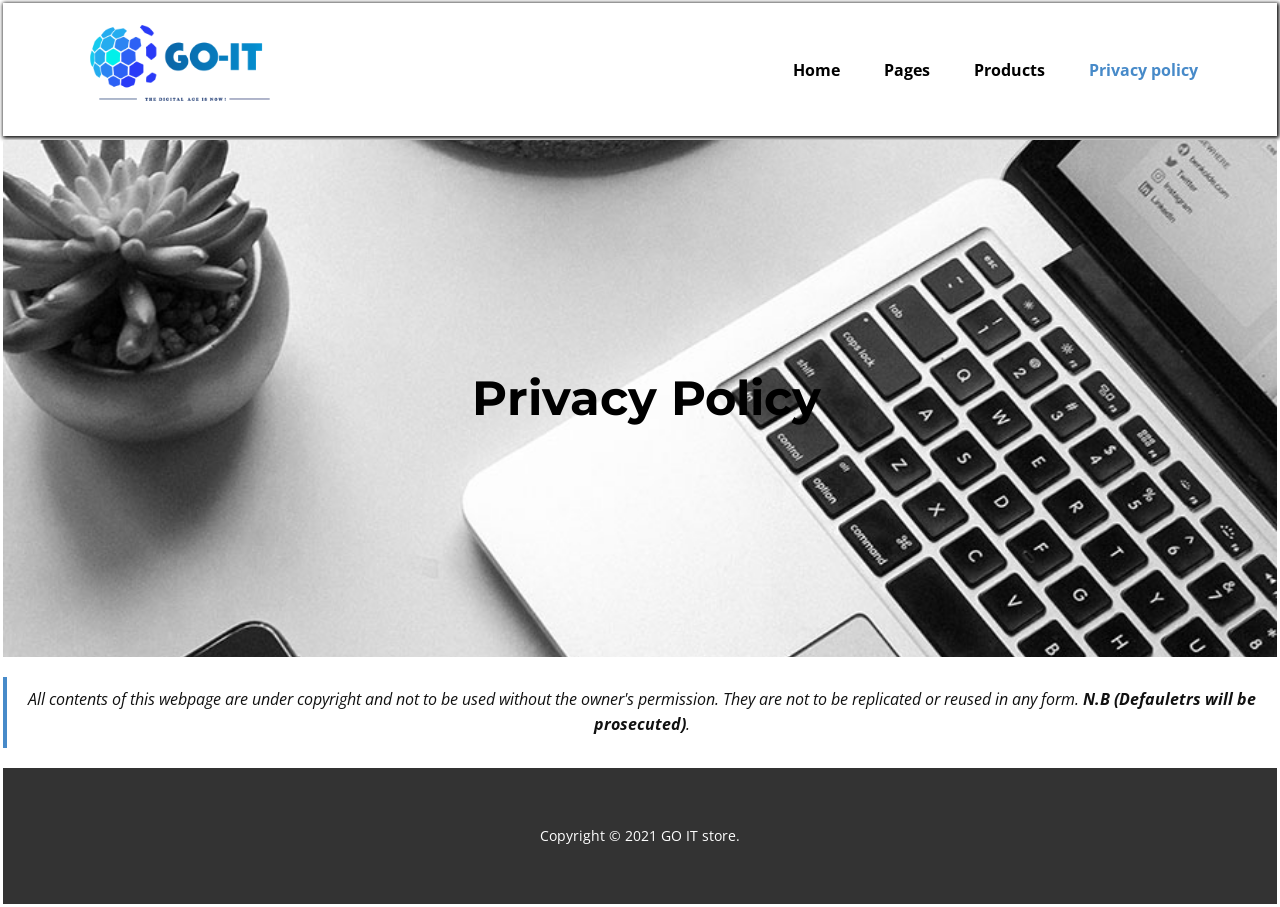
<file: Privacy policy.html>
﻿<!DOCTYPE html>
<html style="font-size: 16px;">
<head>
    <meta name="viewport" content="width=device-width, initial-scale=1.0">
    <meta charset="utf-8">
    <meta name="keywords" content="IT Services, ​Preparing For Your Success Provide Best IT Solutions., Development Services, About Us, Testimonials, Meet The Team, Contact Us">
    <meta name="description" content="">
    <meta name="page_type" content="np-template-header-footer-from-plugin">
    <title>Privacy policy</title>
    <link rel="icon" type="image/x-icon" href="images/myfav.png">
    <link rel="stylesheet" href="nicepage.css" media="screen">
    <link rel="stylesheet" href="Our-Products.css" media="screen">
    <script class="u-script" type="text/javascript" src="jquery.js" defer=""></script>
    <script class="u-script" type="text/javascript" src="nicepage.js" defer=""></script>
    <meta name="generator" content="Nicepage 4.4.3, nicepage.com">
    <link id="u-theme-google-font" rel="stylesheet" href="https://fonts.googleapis.com/css?family=Roboto:100,100i,300,300i,400,400i,500,500i,700,700i,900,900i|Open+Sans:300,300i,400,400i,600,600i,700,700i,800,800i">
    <link id="u-page-google-font" rel="stylesheet" href="https://fonts.googleapis.com/css?family=Montserrat:100,100i,200,200i,300,300i,400,400i,500,500i,600,600i,700,700i,800,800i,900,900i|Raleway:100,100i,200,200i,300,300i,400,400i,500,500i,600,600i,700,700i,800,800i,900,900i">












    <script type="application/ld+json">
        {
        "@context": "http://schema.org",
        "@type": "Organization",
        "name": "",
        "logo": "images/ca3c956e1057b5ce2863c5f0a21c09e3.png"
        }
    </script>
    <meta name="theme-color" content="#478ac9">
    <meta property="og:title" content="Home">
    <meta property="og:type" content="website">
    <!--u-sticky u-sticky-1702-->
    <style>
        .home
        {
            color:black;
        }
    </style>

    </head>
    <body data-home-page="index.html" data-home-page-title="Index" class="u-body u-xl-mode">
        <table width="100%">
            <tr>
                <td>
                    <header class="u-clearfix u-header u-header" id="sec-a2c0" style="box-shadow:1px 1px 4px 1px black;">
                        <script src="https://apps.elfsight.com/p/platform.js" defer></script>
                        <div class="elfsight-app-6f4e400a-f035-4353-8590-8933c21c23d1"></div>
                        <div class="u-clearfix u-sheet u-sheet-1">
                            <a href="https://nicepage.com" class="u-image u-logo u-image-1" data-image-width="363" data-image-height="176">
                                <img src="images/logo2.png" class="u-logo-image u-logo-image-1" style="width:100%; height:auto;">
                            </a>
                            <nav class="u-menu u-menu-dropdown u-offcanvas u-menu-1">
                                <div class="menu-collapse" style="font-size: 1rem; letter-spacing: 0px; font-weight: 700;">
                                    <a class="u-button-style u-custom-active-border-color u-custom-border u-custom-border-color u-custom-borders u-custom-hover-border-color u-custom-left-right-menu-spacing u-custom-padding-bottom u-custom-text-color u-custom-text-hover-color u-custom-top-bottom-menu-spacing u-nav-link u-text-active-palette-1-base u-text-hover-palette-2-base" href="#">
                                        <svg class="u-svg-link" viewBox="0 0 24 24"><use xmlns:xlink="http://www.w3.org/1999/xlink" xlink:href="#menu-hamburger"></use></svg>
                                        <svg class="u-svg-content" version="1.1" id="menu-hamburger" viewBox="0 0 16 16" x="0px" y="0px" xmlns:xlink="http://www.w3.org/1999/xlink" xmlns="http://www.w3.org/2000/svg">
                                            <g>
                                                <rect y="1" width="16" height="2"></rect>
                                                <rect y="7" width="16" height="2"></rect>
                                                <rect y="13" width="16" height="2"></rect>
                                            </g>
                                        </svg>
                                    </a>
                                </div>
                                <div class="u-custom-menu u-nav-container">
                                    <ul class="u-nav u-spacing-20 u-unstyled u-nav-1">
                                        <li class="u-nav-item">
                                            <!--u-border-active-palette-1-base u-border-hover-palette-1-base u-button-style u-nav-link u-text-active-palette-1-base u-text-black u-text-hover-palette-2-base-->
                                            <a class="home" href="index.html" style="padding: 10px;">Home</a>
                                        </li>
                                        <li class="u-nav-item">
                                            <a class="u-border-active-palette-1-base u-border-hover-palette-1-base u-button-style u-nav-link u-text-active-palette-1-base u-text-black u-text-hover-palette-2-base" href="#" style="padding: 10px;">Pages</a><div class="u-nav-popup">
                                                <ul class="u-h-spacing-20 u-nav u-unstyled u-v-spacing-10 u-nav-2">
                                                    <li class="u-nav-item">
                                                        <a class="u-button-style u-nav-link u-white" href="Our-Products.html#carousel_2104" data-page-id="2743630793">Contact Us</a>
                                                    </li>
                                                    <li class="u-nav-item">
                                                        <a class="u-button-style u-nav-link u-white" href="Our-Products.html#carousel_c70b" data-page-id="2743630793">Our Services</a>
                                                    </li>
                                                    <li class="u-nav-item">
                                                        <a class="u-button-style u-nav-link u-white" href="Our-Products.html#carousel_f5c7" data-page-id="2743630793">About</a>
                                                    </li>
                                                </ul>
                                            </div>
                                        </li>
                                        <li class="u-nav-item">
                                            <a class="u-border-active-palette-1-base u-border-hover-palette-1-base u-button-style u-nav-link u-text-active-palette-1-base u-text-black u-text-hover-palette-2-base" style="padding: 10px;" href="#">Products</a><div class="u-nav-popup">
                                                <ul class="u-h-spacing-20 u-nav u-unstyled u-v-spacing-10 u-nav-3">
                                                    <li class="u-nav-item">
                                                        <a class="u-button-style u-nav-link u-white" href="ASP web application.html">ASP.NET Web App</a>
                                                    </li>
                                                    <li class="u-nav-item">
                                                        <a class="u-button-style u-nav-link u-white" href="Window application.html">Windows application</a>
                                                    </li>
                                                    <li class="u-nav-item">
                                                        <a class="u-button-style u-nav-link u-white" href="Web development.html">Web development</a>
                                                    </li>
                                                    <li class="u-nav-item">
                                                        <a class="u-button-style u-nav-link u-white" href="Web design.html">Web designing</a>
                                                    </li>
                                                    <li class="u-nav-item">
                                                        <a class="u-button-style u-nav-link u-white" href="Graphics design.html">Graphics designing</a>
                                                    </li>
                                                    <li class="u-nav-item">
                                                        <a class="u-button-style u-nav-link u-white" href="Word processing.html">Desktop publishing</a>
                                                    </li>
                                                </ul>
                                            </div>
                                        </li>
                                        <li class="u-nav-item">
                                            <a class="u-border-active-palette-1-base u-border-hover-palette-1-base u-button-style u-nav-link u-text-active-palette-1-base u-text-black u-text-hover-palette-2-base" href="Privacy policy.html" style="padding: 10px;">Privacy policy</a>
                                        </li>
                                    </ul>
                                </div>
                                <div class="u-custom-menu u-nav-container-collapse">
                                    <div class="u-black u-container-style u-inner-container-layout u-opacity u-opacity-95 u-sidenav">
                                        <div class="u-inner-container-layout u-sidenav-overflow">
                                            <div class="u-menu-close"></div>
                                            <ul class="u-align-center u-nav u-popupmenu-items u-unstyled u-nav-4">
                                                <li class="u-nav-item">
                                                    <a class="u-button-style u-nav-link" href="index.html" style="padding: 10px;">Home</a>
                                                </li>
                                                <li class="u-nav-item">
                                                    <a class="u-button-style u-nav-link" href="#" style="padding: 10px;">Pages</a><div class="u-nav-popup">
                                                        <ul class="u-h-spacing-20 u-nav u-unstyled u-v-spacing-10 u-nav-5">
                                                            <li class="u-nav-item">
                                                                <a class="u-button-style u-nav-link" href="Our-Products.html#carousel_2104" data-page-id="2743630793">Contact Us</a>
                                                            </li>
                                                            <li class="u-nav-item">
                                                                <a class="u-button-style u-nav-link" href="Our-Products.html#carousel_c70b" data-page-id="2743630793">Our Services</a>
                                                            </li>
                                                            <li class="u-nav-item">
                                                                <a class="u-button-style u-nav-link" href="Our-Products.html#carousel_f5c7" data-page-id="2743630793">About</a>
                                                            </li>
                                                        </ul>
                                                    </div>
                                                </li>
                                                <li class="u-nav-item">
                                                    <a class="u-button-style u-nav-link" style="padding: 10px;" href="#">Products</a><div class="u-nav-popup">
                                                        <ul class="u-h-spacing-20 u-nav u-unstyled u-v-spacing-10 u-nav-6">
                                                            <li class="u-nav-item">
                                                                <a class="u-button-style u-nav-link" href="ASP web application.html">ASP.NET Web App</a>
                                                            </li>
                                                            <li class="u-nav-item">
                                                                <a class="u-button-style u-nav-link" href="Window application.html">Windows application</a>
                                                            </li>
                                                            <li class="u-nav-item">
                                                                <a class="u-button-style u-nav-link" href="Web development.html">Web development</a>
                                                            </li>
                                                            <li class="u-nav-item">
                                                                <a class="u-button-style u-nav-link" href="Web design.html">Web designing</a>
                                                            </li>
                                                            <li class="u-nav-item">
                                                                <a class="u-button-style u-nav-link" href="Graphics design.html">Graphics designing</a>
                                                            </li>
                                                            <li class="u-nav-item">
                                                                <a class="u-button-style u-nav-link" href="Word processing.html">Desktop publishing</a>
                                                            </li>
                                                        </ul>
                                                    </div>
                                                </li>
                                                <li class="u-nav-item">
                                                    <a class="u-button-style u-nav-link" href="Privacy policy.html" style="padding: 10px;">Privacy policy</a>
                                                </li>
                                            </ul>
                                        </div>
                                    </div>
                                    <div class="u-black u-menu-overlay u-opacity u-opacity-70"></div>
                                </div>
                            </nav>
                        </div>
                    </header>
                </td>
            </tr>
            <tr>
                <td>
                    <section>
                        <div style="width:100%; background:url('images/222553a749dcde051845c032ba11e013.jpeg') left no-repeat; background-size:cover; padding:210px;" align="center">
                            <h1 class="u-custom-font u-font-montserrat u-text u-text-default u-text-1" style="color:#000;">&nbsp;<b>Privacy Policy</b></h1>
                            </div>
                    </section>

                    <section>
                        <div style="width:100%" align="center"> 
                            <blockquote>
                                All contents of this webpage are under copyright and not to be used without the owner's permission. They are not to be replicated or reused in any form. <b>N.B (Defauletrs will be prosecuted)</b>.
                            </blockquote>
                        </div>
                    </section>

                    <footer class="u-align-center u-clearfix u-footer u-grey-80 u-footer" id="sec-0b4b">
                        <div class="u-clearfix u-sheet u-sheet-1">
                            <p class="u-small-text u-text u-text-variant u-text-1">Copyright &copy; 2021 GO IT store.</p>
                        </div>
                    </footer>
                </td>
            </tr>
        </table>
        <span style="height: 64px; width: 64px; margin-left: 0px; margin-right: auto; margin-top: 0px; background-image: none; right: 20px; bottom: 20px" class="u-back-to-top u-icon u-icon-circle u-opacity u-opacity-85 u-palette-1-base u-spacing-15" data-href="#">
            <svg class="u-svg-link" preserveAspectRatio="xMidYMin slice" viewBox="0 0 551.13 551.13"><use xmlns:xlink="http://www.w3.org/1999/xlink" xlink:href="#svg-1d98"></use></svg>
            <svg class="u-svg-content" enable-background="new 0 0 551.13 551.13" viewBox="0 0 551.13 551.13" xmlns="http://www.w3.org/2000/svg" id="svg-1d98"><path d="m275.565 189.451 223.897 223.897h51.668l-275.565-275.565-275.565 275.565h51.668z"></path></svg>
        </span>
    </body>
</html>
</file>
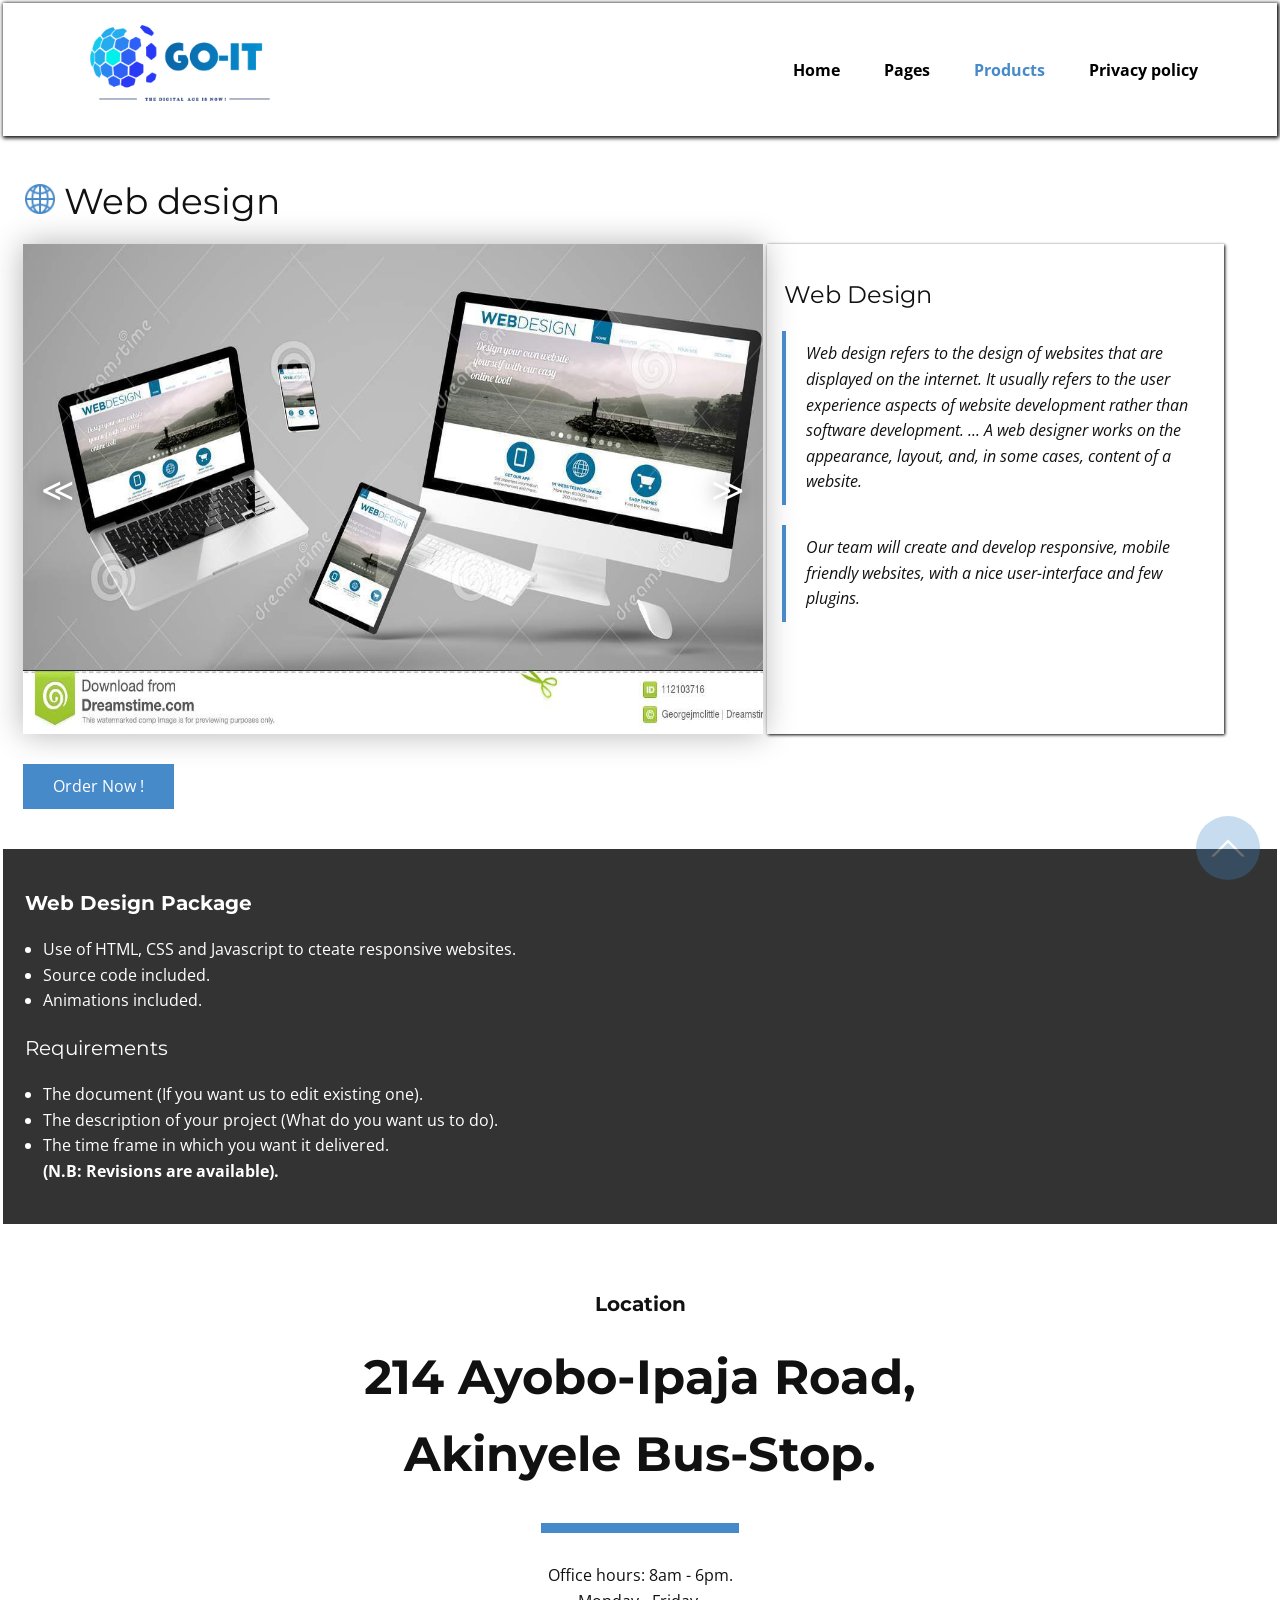
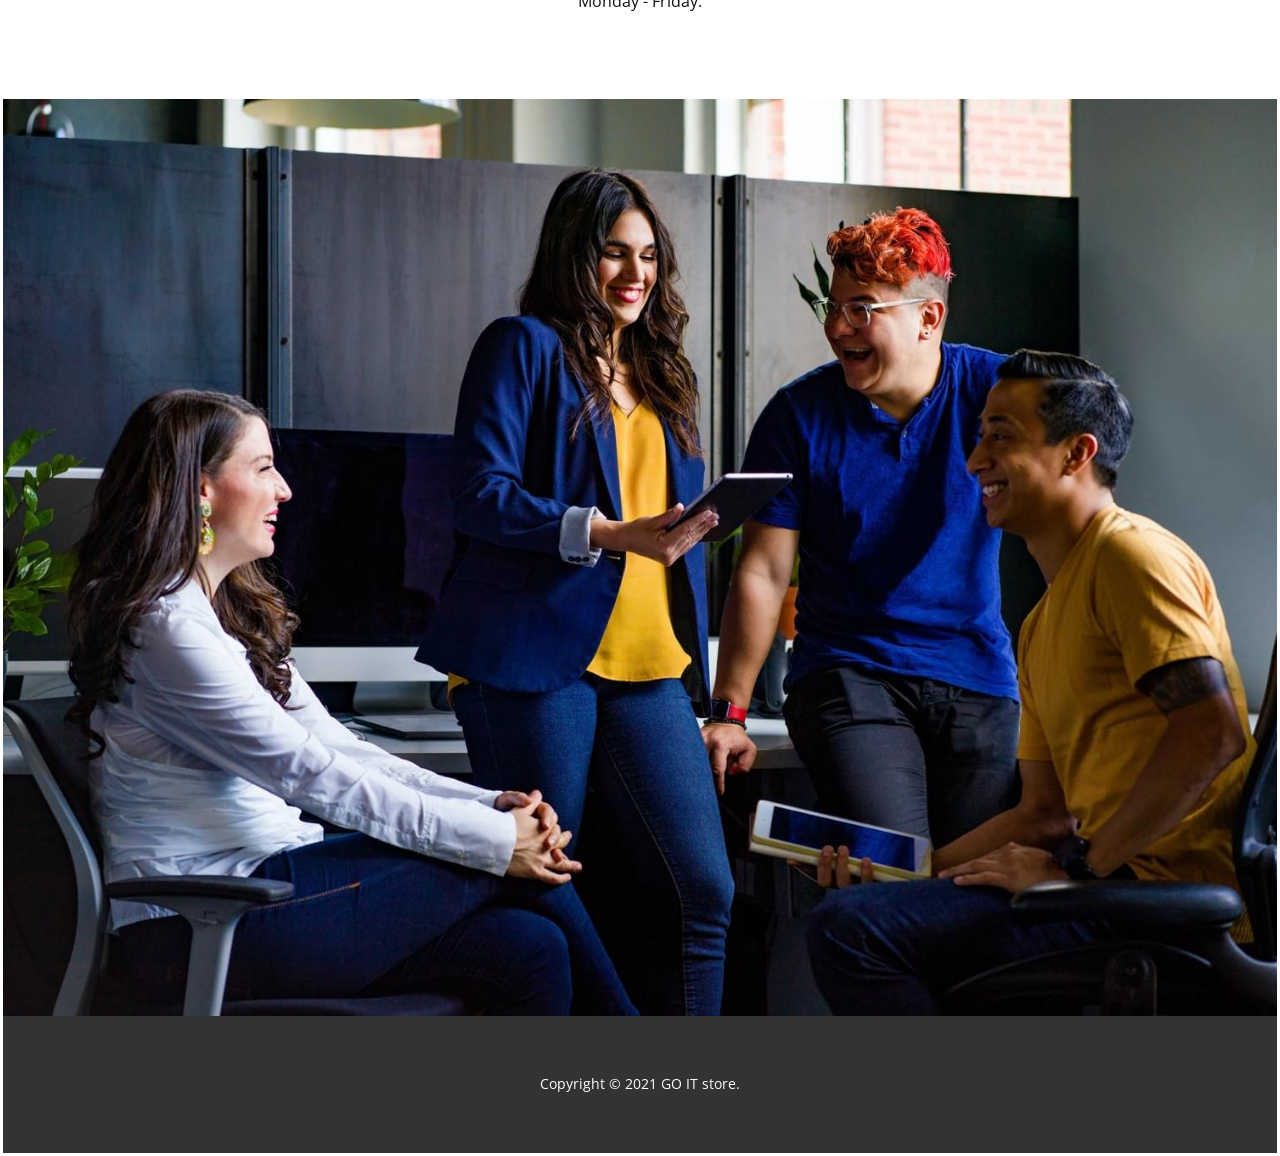
<file: Web design.html>
﻿<!DOCTYPE html>
<html style="font-size: 16px;">
<head>
    <meta name="viewport" content="width=device-width, initial-scale=1.0">
    <meta charset="utf-8">
    <meta name="keywords" content="IT Services, ​Preparing For Your Success Provide Best IT Solutions., Development Services, About Us, Testimonials, Meet The Team, Contact Us">
    <meta name="description" content="">
    <meta name="page_type" content="np-template-header-footer-from-plugin">
    <title>Web design</title>
    <link rel="icon" type="image/x-icon" href="images/myfav.png">
    <link rel="stylesheet" href="nicepage.css" media="screen">
    <link rel="stylesheet" href="Our-Products.css" media="screen">
    <script class="u-script" type="text/javascript" src="jquery.js" defer=""></script>
    <script class="u-script" type="text/javascript" src="nicepage.js" defer=""></script>
    <meta name="generator" content="Nicepage 4.4.3, nicepage.com">
    <link id="u-theme-google-font" rel="stylesheet" href="https://fonts.googleapis.com/css?family=Roboto:100,100i,300,300i,400,400i,500,500i,700,700i,900,900i|Open+Sans:300,300i,400,400i,600,600i,700,700i,800,800i">
    <link id="u-page-google-font" rel="stylesheet" href="https://fonts.googleapis.com/css?family=Montserrat:100,100i,200,200i,300,300i,400,400i,500,500i,600,600i,700,700i,800,800i,900,900i|Raleway:100,100i,200,200i,300,300i,400,400i,500,500i,600,600i,700,700i,800,800i,900,900i">












    <script type="application/ld+json">
        {
        "@context": "http://schema.org",
        "@type": "Organization",
        "name": "",
        "logo": "images/ca3c956e1057b5ce2863c5f0a21c09e3.png"
        }
    </script>

    <meta name="theme-color" content="#478ac9">
    <meta property="og:title" content="Home">
    <meta property="og:type" content="website">
    <style>
        #slider {
            position: relative;
            width: 100%;
            height: 490px;
            overflow: hidden;
            box-shadow: 0 0 30px rgba(0, 0, 0, 0.3);
        }

            #slider ul {
                position: relative;
                list-style: none;
                height: 100%;
                width: 10000%;
                padding: 0;
                margin: 0;
                transition: all 750ms ease;
                left: 0;
            }

                #slider ul li {
                    position: relative;
                    height: 100%;
                    float: left;
                }

                    #slider ul li img {
                        width: 782px;
                        height: 490px;
                    }

            #slider #prev, #slider #next {
                width: 50px;
                line-height: 50px;
                border-radius: 50%;
                font-size: 2rem;
                text-shadow: 0 0 20px rgba(0, 0, 0, 0.6);
                text-align: center;
                color: white;
                text-decoration: none;
                position: absolute;
                top: 50%;
                transform: translateY(-50%);
                transition: all 150ms ease;
            }

                #slider #prev:hover, #slider #next:hover {
                    background-color: rgba(0, 0, 0, 0.5);
                    text-shadow: 0;
                }

            #slider #prev {
                left: 10px;
            }

            #slider #next {
                right: 10px;
            }

        .home {
            color: black;
        }

        #big-img {
            /* display:none; */
            display: inline-block;
            width: 100%;
            height: auto;
        }

        #big-div {
            display: inline-block;
            width: 60%;
            height: 500px;
            background: inherit; /*url(images/abeae987a6f362b2cf8f4ccb5fc2c1efe2d3b6de1b7fef75bc8fc2e615714b65c2f3d2e648b2a0e1796d6fc39a2d3bc84f1cf7bf79570ab0164c33_1280.jpg) left; */
            /* background-repeat:no-repeat;
            background-size: contain; */
        }

        #small-div {
            display: inline-block;
            position: relative;
            width: 37%;
            height: 490px;
            background: inherit;
            box-shadow: 1px 1px 3px black;
            vertical-align: top;
            padding: 15px;
        }

        #contact {
            opacity: 0;
            position: relative;
            transition: all 2s;
            display: inline-block;
        }

        .sub:hover
        {
            background:!important;
            background-color: lightgray;
        }

        @media only screen and (max-width: 620px) {
            /* For mobile phones: */
            #slider {
                position: relative;
                width: 100%;
                height: 250px;
            }

                #slider ul li img {
                    width: 500px;
                    height: 250px;
                }

            #big-div {
                background: inherit;
                width: 100%;
                height: auto;
            }

            #big-img {
                display: inline-block;
                width: 100%;
                height: auto;
            }

            #small-div {
                width: 100%;
                vertical-align: top;
                height: auto;
            }
        }
    </style>
    <!--u-sticky u-sticky-1702-->
</head>
<body data-home-page="index.html" data-home-page-title="Index" class="u-body u-xl-mode">
    <table width="100%">
        <tr>
            <td>
                <header class="u-clearfix u-header u-header" id="sec-a2c0" style="box-shadow:1px 1px 4px 1px black;">
                    <script src="https://apps.elfsight.com/p/platform.js" defer></script>
                    <div class="elfsight-app-6f4e400a-f035-4353-8590-8933c21c23d1"></div>
                    <div class="u-clearfix u-sheet u-sheet-1">
                        <a href="index.html" class="u-image u-logo u-image-1" data-image-width="363" data-image-height="176">
                            <img src="images/logo2.png" class="u-logo-image u-logo-image-1" style="width:100%; height:auto;">
                        </a>
                        <nav class="u-menu u-menu-dropdown u-offcanvas u-menu-1">
                            <div class="menu-collapse" style="font-size: 1rem; letter-spacing: 0px; font-weight: 700;">
                                <a class="u-button-style u-custom-active-border-color u-custom-border u-custom-border-color u-custom-borders u-custom-hover-border-color u-custom-left-right-menu-spacing u-custom-padding-bottom u-custom-text-color u-custom-text-hover-color u-custom-top-bottom-menu-spacing u-nav-link u-text-active-palette-1-base u-text-hover-palette-2-base" href="#">
                                    <svg class="u-svg-link" viewBox="0 0 24 24"><use xmlns:xlink="http://www.w3.org/1999/xlink" xlink:href="#menu-hamburger"></use></svg>
                                    <svg class="u-svg-content" version="1.1" id="menu-hamburger" viewBox="0 0 16 16" x="0px" y="0px" xmlns:xlink="http://www.w3.org/1999/xlink" xmlns="http://www.w3.org/2000/svg">
                                        <g>
                                            <rect y="1" width="16" height="2"></rect>
                                            <rect y="7" width="16" height="2"></rect>
                                            <rect y="13" width="16" height="2"></rect>
                                        </g>
                                    </svg>
                                </a>
                            </div>
                            <div class="u-custom-menu u-nav-container">
                                <ul class="u-nav u-spacing-20 u-unstyled u-nav-1">
                                    <li class="u-nav-item">
                                        <!--u-border-active-palette-1-base u-border-hover-palette-1-base u-button-style u-nav-link u-text-active-palette-1-base u-text-black u-text-hover-palette-2-base-->
                                        <a class="home" href="index.html" style="padding: 10px;">Home</a>
                                    </li>
                                    <li class="u-nav-item">
                                        <a class="home" href="#" style="padding: 10px;">Pages</a><div class="u-nav-popup">
                                            <ul class="u-h-spacing-20 u-nav u-unstyled u-v-spacing-10 u-nav-2">
                                                <li class="u-nav-item">
                                                    <a class="u-button-style u-nav-link u-white" href="#carousel_2104" data-page-id="2743630793">Contact Us</a>
                                                </li>
                                                <li class="u-nav-item">
                                                    <a class="sub u-nav-link u-white" href="index.html#carousel_c70b" data-page-id="2743630793">Our Services</a>
                                                </li>
                                                <li class="u-nav-item">
                                                    <a class="sub u-nav-link u-white" href="index.html#carousel_f5c7" data-page-id="2743630793">About</a>
                                                </li>
                                            </ul>
                                        </div>
                                    </li>
                                    <li class="u-nav-item">
                                        <a class="u-border-active-palette-1-base u-border-hover-palette-1-base u-button-style u-nav-link u-text-active-palette-1-base u-text-black u-text-hover-palette-2-base" style="padding: 10px;" href="#">Products</a><div class="u-nav-popup">
                                            <ul class="u-h-spacing-20 u-nav u-unstyled u-v-spacing-10 u-nav-3">
                                                <li class="u-nav-item">
                                                    <a class="u-button-style u-nav-link u-white" href="ASP web application.html">ASP.NET Web App</a>
                                                </li>
                                                <li class="u-nav-item">
                                                    <a class="u-button-style u-nav-link u-white" href="Window application.html">Windows application</a>
                                                </li>
                                                <li class="u-nav-item">
                                                    <a class="u-button-style u-nav-link u-white" href="Web development.html">Web development</a>
                                                </li>
                                                <li class="u-nav-item">
                                                    <a class="u-button-style u-nav-link u-white" href="Web design.html">Web designing</a>
                                                </li>
                                                <li class="u-nav-item">
                                                    <a class="u-button-style u-nav-link u-white" href="Graphics design.html">Graphics designing</a>
                                                </li>
                                                <li class="u-nav-item">
                                                    <a class="u-button-style u-nav-link u-white" href="Word processing.html">Desktop publishing</a>
                                                </li>
                                            </ul>
                                        </div>
                                    </li>
                                    <li class="u-nav-item">
                                        <a class="home" href="Privacy policy.html" style="padding: 10px;">Privacy policy</a>
                                    </li>
                                </ul>
                            </div>
                            <div class="u-custom-menu u-nav-container-collapse">
                                <div class="u-black u-container-style u-inner-container-layout u-opacity u-opacity-95 u-sidenav">
                                    <div class="u-inner-container-layout u-sidenav-overflow">
                                        <div class="u-menu-close"></div>
                                        <ul class="u-align-center u-nav u-popupmenu-items u-unstyled u-nav-4">
                                            <li class="u-nav-item">
                                                <a class="u-button-style u-nav-link" href="index.html" style="padding: 10px;">Home</a>
                                            </li>
                                            <li class="u-nav-item">
                                                <a class="u-button-style u-nav-link" href="#" style="padding: 10px;">Pages</a><div class="u-nav-popup">
                                                    <ul class="u-h-spacing-20 u-nav u-unstyled u-v-spacing-10 u-nav-5">
                                                        <li class="u-nav-item">
                                                            <a class="u-button-style u-nav-link" href="index.html#carousel_2104" data-page-id="2743630793">Contact Us</a>
                                                        </li>
                                                        <li class="u-nav-item">
                                                            <a class="u-button-style u-nav-link" href="index.html#carousel_c70b" data-page-id="2743630793">Our Services</a>
                                                        </li>
                                                        <li class="u-nav-item">
                                                            <a class="u-button-style u-nav-link" href="index.html#carousel_f5c7" data-page-id="2743630793">About</a>
                                                        </li>
                                                    </ul>
                                                </div>
                                            </li>
                                            <li class="u-nav-item">
                                                <a class="u-button-style u-nav-link" style="padding: 10px;" href="#">Products</a><div class="u-nav-popup">
                                                    <ul class="u-h-spacing-20 u-nav u-unstyled u-v-spacing-10 u-nav-6">
                                                        <li class="u-nav-item">
                                                            <a class="u-button-style u-nav-link" href="ASP web application.html">ASP.NET Web App</a>
                                                        </li>
                                                        <li class="u-nav-item">
                                                            <a class="u-button-style u-nav-link" href="Window application.html">Windows application</a>
                                                        </li>
                                                        <li class="u-nav-item">
                                                            <a class="u-button-style u-nav-link" href="Web development.html">Web development</a>
                                                        </li>
                                                        <li class="u-nav-item">
                                                            <a class="u-button-style u-nav-link" href="Web design.html">Web designing</a>
                                                        </li>
                                                        <li class="u-nav-item">
                                                            <a class="u-button-style u-nav-link" href="Graphics design.html">Graphics designing</a>
                                                        </li>
                                                        <li class="u-nav-item">
                                                            <a class="u-button-style u-nav-link" href="Word processing.html">Desktop publishing</a>
                                                        </li>
                                                    </ul>
                                                </div>
                                            </li>
                                            <li class="u-nav-item">
                                                <a class="u-button-style u-nav-link" href="Privacy policy.html" style="padding: 10px;">Privacy policy</a>
                                            </li>
                                        </ul>
                                    </div>
                                </div>
                                <div class="u-black u-menu-overlay u-opacity u-opacity-70"></div>
                            </div>
                        </nav>
                    </div>
                </header>
            </td>
        </tr>
        <tr>
            <td>
                <section style="padding:20px;">
                    <h2 class="u-custom-font u-font-montserrat u-text u-text-default u-text-1"><img src="images/4.png" style="width:30px; height:30px;" alt="">&nbsp;Web design</h2>
                    <div id="big-div">
                        <!--<img src="images/abeae987a6f362b2cf8f4ccb5fc2c1efe2d3b6de1b7fef75bc8fc2e615714b65c2f3d2e648b2a0e1796d6fc39a2d3bc84f1cf7bf79570ab0164c33_1280.jpg" id="big-img" /> -->
                        <div id="slider">
                            <ul id="slideWrap">
                                <li><img src="images/web-design.jpg" /></li>
                                <li><img src="images/web-design2.jpg" /></li>
                                <li><img src="images/web-design3.jpg" /></li>
                                <li><img src="images/html.jpg" /></li>
                                <li><img src="images/javascript.jpg" /></li>
                            </ul>
                            <a id="prev" style="cursor:pointer;">&#8810;</a>
                            <a id="next" style="cursor:pointer;">&#8811;</a>
                        </div>


                        <script>
    var responsiveSlider = function() {

var slider = document.getElementById("slider");
var sliderWidth = slider.offsetWidth;
var slideList = document.getElementById("slideWrap");
var count = 1;
var items = slideList.querySelectorAll("li").length;
var prev = document.getElementById("prev");
var next = document.getElementById("next");

window.addEventListener('resize', function() {
  sliderWidth = slider.offsetWidth;
});

var prevSlide = function() {
  if(count > 1) {
    count = count - 2;
    slideList.style.left = "-" + count * sliderWidth + "px";
    count++;
  }
  else if(count = 1) {
    count = items - 1;
    slideList.style.left = "-" + count * sliderWidth + "px";
    count++;
  }
};

var nextSlide = function() {
  if(count < items) {
    slideList.style.left = "-" + count * sliderWidth + "px";
    count++;
  }
  else if(count = items) {
    slideList.style.left = "0px";
    count = 1;
  }
};

next.addEventListener("click", function() {
  nextSlide();
});

prev.addEventListener("click", function() {
  prevSlide();
});

setInterval(function() {
  nextSlide()
}, 5000);

};

window.onload = function() {
responsiveSlider();
}


                        </script>
                    </div>
                    <div id="small-div">
                        <h4 class="u-custom-font u-font-montserrat u-text u-text-default u-text-1">Web Design</h4>

                        <blockquote>
                            Web design refers to the design of websites that are displayed on the internet. It usually refers to the user experience aspects of website development rather than software development. ... A web designer works on the appearance, layout, and, in some cases, content of a website.
                        </blockquote>

                        <blockquote>
                            Our team will create and develop responsive, mobile friendly websites, with a nice user-interface and few plugins.
                        </blockquote>
                    </div>
                    <br />

                    <div style="width:100%;">
                        <button type="button" class="u-btn" style="display:inline-block;" id="order">
                            Order Now !
                        </button>

                        <div id="contact">
                            <a href="tel:+234 818 3992 668" class="u-btn" style="display:inline-block; position:relative;">
                                Call Us! : 08183993668
                            </a>

                            <a href="mailto:onukwilip@gmail.com" class="u-btn" style="display:inline-block; position:relative;">
                                Email Us!
                            </a>
                        </div>
                        <script>
                        var order = document.getElementById("order");

                        order.onclick=function()
                        {
                            document.getElementById("contact").style.display = "inline-block";
                            document.getElementById("contact").style.opacity = 1;
                            document.getElementById("order").style.display = "none";
                        }
                        </script>
                    </div>
                </section>

                <section style="padding:20px; color:white;" class="u-grey-80">

                    <h5 class="u-custom-font u-font-montserrat u-text u-text-default u-text-1"><b>Web Design Package</b> </h5>
                    <ul>
                        <li>Use of HTML, CSS and Javascript to cteate responsive websites.</li>
                        <li>Source code included.</li>
                        <li>Animations included. </li>
                    </ul>

                    <h5 class="u-custom-font u-font-montserrat u-text u-text-default u-text-1"> Requirements </h5>
                    <ul>
                        <li>The document (If you want us to edit existing one).</li>
                        <li>The description of your project (What do you want us to do).</li>
                        <li>The time frame in which you want it delivered.</li>
                        <b>(N.B: Revisions are available).</b>
                    </ul>
                </section>

                <section class="u-align-center u-clearfix u-section-10" id="carousel_9296">
                    <div class="u-clearfix u-sheet u-sheet-1">
                        <h6 class="u-custom-font u-font-montserrat u-text u-text-1">Location</h6>
                        <p class="u-custom-font u-font-montserrat u-text u-text-2">214 Ayobo-Ipaja Road, Akinyele Bus-Stop.</p>
                        <div class="u-border-10 u-border-palette-1-base u-line u-line-horizontal u-line-1"></div>
                        <p class="u-text u-text-3">
                            Office hours: 8am - 6pm.<br>Monday - Friday.
                        </p>
                    </div>
                </section>

                <section class="u-align-center u-clearfix u-image u-section-11" id="carousel_2104" data-image-width="1529" data-image-height="1080">
                    <div class="u-clearfix u-sheet u-sheet-1">
                        <div class="u-container-style u-expanded-width-md u-expanded-width-sm u-expanded-width-xs u-group u-radius-50 u-shape-round u-white u-group-1" data-animation-name="zoomIn" data-animation-duration="2000" data-animation-direction="">
                            <div class="u-container-layout u-container-layout-1">
                                <h2 class="u-align-center u-custom-font u-font-montserrat u-text u-text-1">Contact Us</h2>
                                <div class="u-form u-form-1">
                                    <form action="mailto:onukwilip@gmail.com" method="post" enctype="text/plain">
                                        <label class="u-label u-label-1">
                                            Name * <br />
                                            <input type="text" name="name" placeholder="Your name" class="u-grey-5 u-input u-input-rectangle u-input-1" required />
                                        </label>
                                        <br />
                                        <label class="u-label u-label-1">
                                            Email * <br />
                                            <input type="email" name="email" placeholder="Your email" class="u-grey-5 u-input u-input-rectangle u-input-1" required />
                                        </label>
                                        <br />
                                        <label class="u-label u-label-1">
                                            Tel <br />
                                            <input type="tel" name="phone" placeholder="Your phone" class="u-grey-5 u-input u-input-rectangle u-input-1" />
                                        </label>
                                        <br />
                                        <label class="u-label u-label-1">
                                            Message * <br />
                                            <textarea rows="5" cols="50" class="u-grey-5 u-input u-input-rectangle u-input-5" placeholder="Your message" name="message" required></textarea>
                                        </label>
                                        <br />
                                        <table width="100%">
                                            <tr>
                                                <td>
                                                    <input type="reset" value="Reset" name="reset" class="u-btn" />
                                                </td>
                                                <td align="right">
                                                    <input type="submit" value="Send" name="submit" class="u-btn" />
                                                </td>
                                            </tr>
                                        </table>
                                    </form>
                                  <!--  <form action="mailto:onukwilip@gmail.com" method="post" class="u-clearfix u-form-spacing-13 u-form-vertical u-inner-form" style="padding: 0;" name="form" enctype="text/plain">
                                        <div class="u-form-email u-form-group u-form-partition-factor-2">
                                            <label for="email-f18c" class="u-label u-label-1">Address</label>
                                            <input type="email" placeholder="" id="email-f18c" name="email" class="u-grey-5 u-input u-input-rectangle u-input-1" required="">
                                        </div>
                                        <div class="u-form-group u-form-name u-form-partition-factor-2">
                                            <label for="name-f18c" class="u-label u-label-2">Name</label>
                                            <input type="text" placeholder="Enter your Name" id="name-f18c" name="name" class="u-grey-5 u-input u-input-rectangle u-input-2" required="">
                                        </div>
                                        <div class="u-form-group u-form-partition-factor-2 u-form-phone u-form-group-3">
                                            <label for="phone-cbff" class="u-label u-label-3" wfd-invisible="true">Phone</label>
                                            <input type="tel" pattern="\+?\d{0,2}[\s\(\-]?([0-9]{3})[\s\)\-]?([\s\-]?)([0-9]{3})[\s\-]?([0-9]{2})[\s\-]?([0-9]{2})" placeholder="Enter your phone (e.g. +14155552675)" id="phone-cbff" name="phone оо" class="u-grey-5 u-input u-input-rectangle u-input-3" required="">
                                        </div>
                                        <div class="u-form-date u-form-group u-form-partition-factor-2 u-form-group-4">
                                            <label for="date-33f9" class="u-label u-label-4">Date</label>
                                            <input type="date" placeholder="" id="date-33f9" name="date" class="u-grey-5 u-input u-input-rectangle u-input-4" required="">
                                        </div>
                                        <div class="u-form-group u-form-message u-form-group-5">
                                            <label for="message-1015" class="u-label u-label-5">Message</label>
                                            <textarea placeholder="Enter your message" rows="4" cols="50" id="message-1015" name="message-1" class="u-grey-5 u-input u-input-rectangle u-input-5" required=""></textarea>
                                        </div>
                                        <div class="u-align-center u-form-group u-form-submit">
                                            <a class="u-border-none u-btn u-btn-round u-btn-submit u-button-style u-palette-1-base u-radius-50 u-text-hover-palette-1-light-2 u-btn-1">Submit</a>
                                            <input type="submit" value="submit" class="u-form-control-hidden" wfd-invisible="true">
                                        </div>
                                        <div class="u-form-send-message u-form-send-success" wfd-invisible="true"> Thank you! Your message has been sent. </div>
                                        <div class="u-form-send-error u-form-send-message" wfd-invisible="true"> Unable to send your message. Please fix errors then try again. </div>
                                        <input type="hidden" value="" name="recaptchaResponse" wfd-invisible="true">
                                    </form> -->
                                </div>
                            </div>
                        </div>
                    </div>
                </section>
                <footer class="u-align-center u-clearfix u-footer u-grey-80 u-footer" id="sec-0b4b">

                    <div class="u-clearfix u-sheet u-sheet-1">
                        <p class="u-small-text u-text u-text-variant u-text-1">Copyright &copy; 2021 GO IT store.</p>
                    </div>
                </footer>

            </td>
        </tr>
    </table>
    <span style="height: 64px; width: 64px; margin-left: 0px; margin-right: auto; margin-top: 0px; background-image: none; right: 20px; bottom: 20px" class="u-back-to-top u-icon u-icon-circle u-opacity u-opacity-85 u-palette-1-base u-spacing-15" data-href="#">
        <svg class="u-svg-link" preserveAspectRatio="xMidYMin slice" viewBox="0 0 551.13 551.13"><use xmlns:xlink="http://www.w3.org/1999/xlink" xlink:href="#svg-1d98"></use></svg>
        <svg class="u-svg-content" enable-background="new 0 0 551.13 551.13" viewBox="0 0 551.13 551.13" xmlns="http://www.w3.org/2000/svg" id="svg-1d98"><path d="m275.565 189.451 223.897 223.897h51.668l-275.565-275.565-275.565 275.565h51.668z"></path></svg>
    </span>
</body>
</html>
</file>
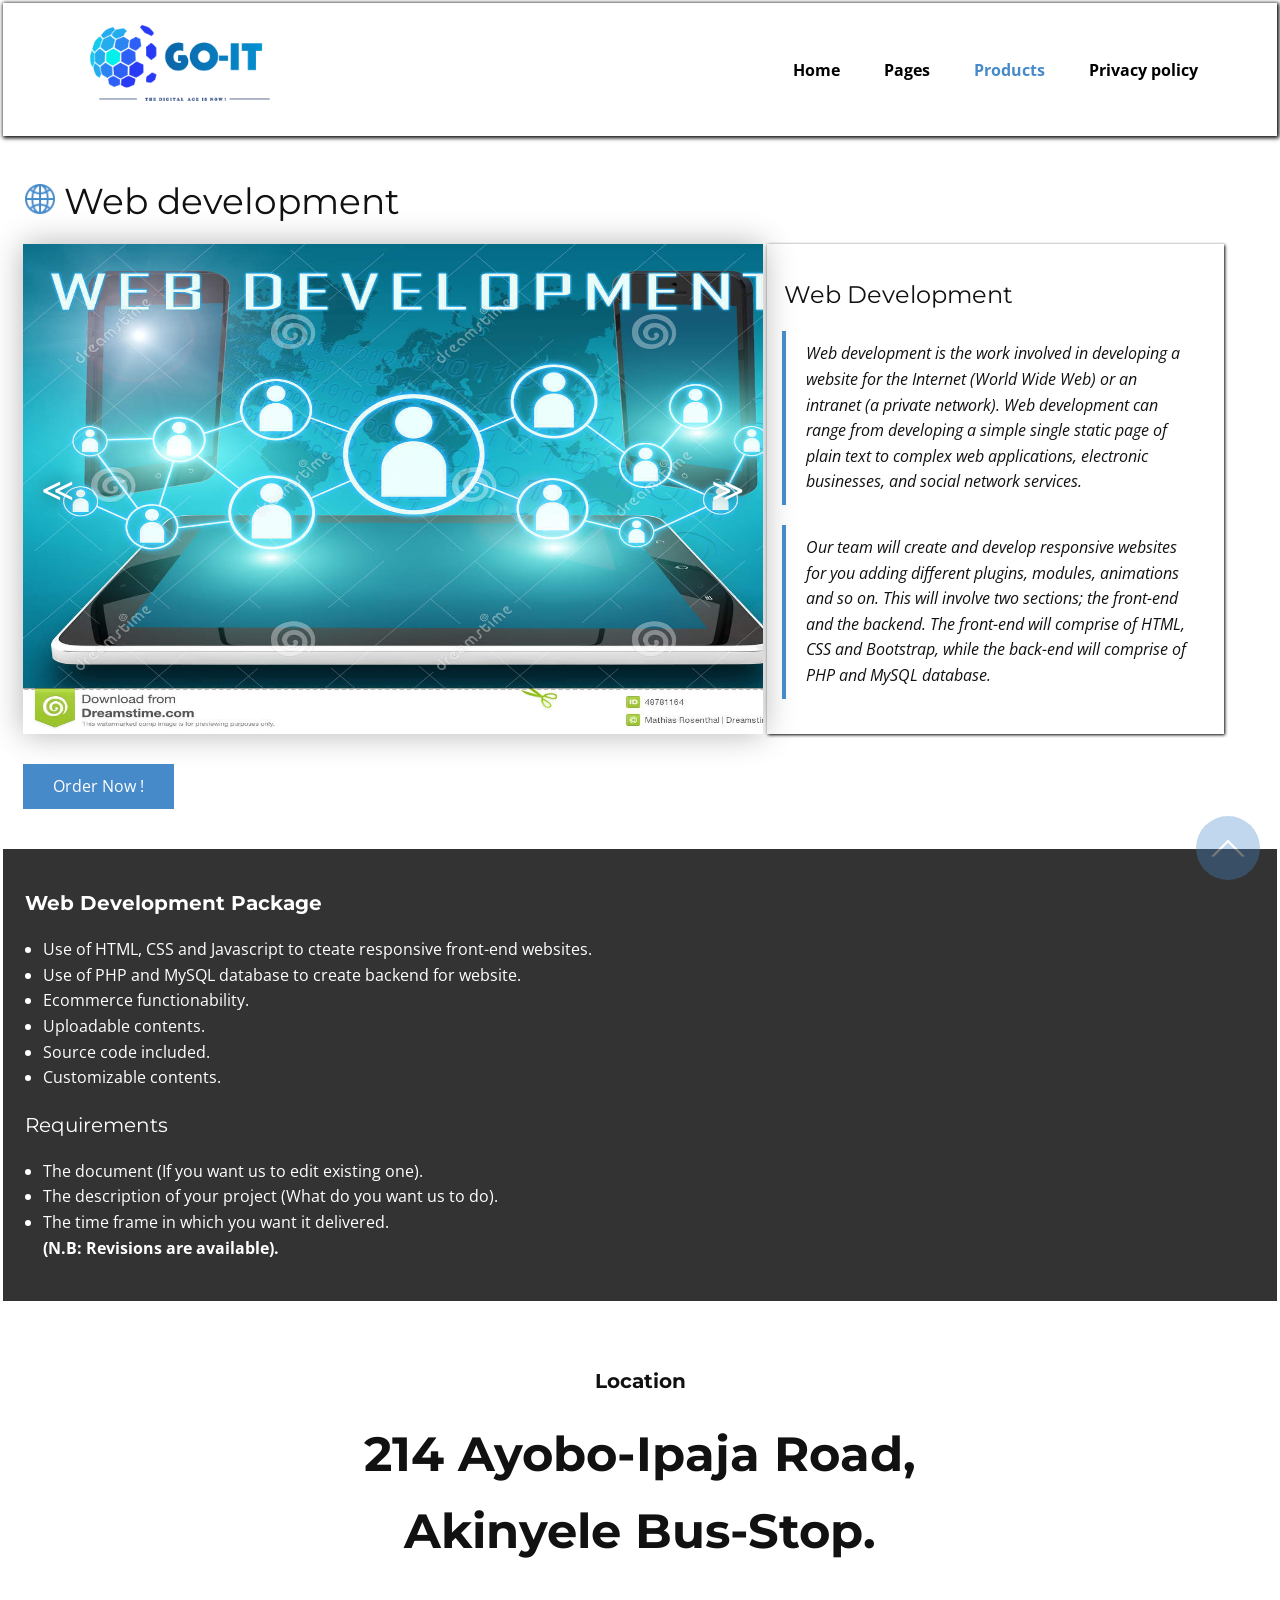
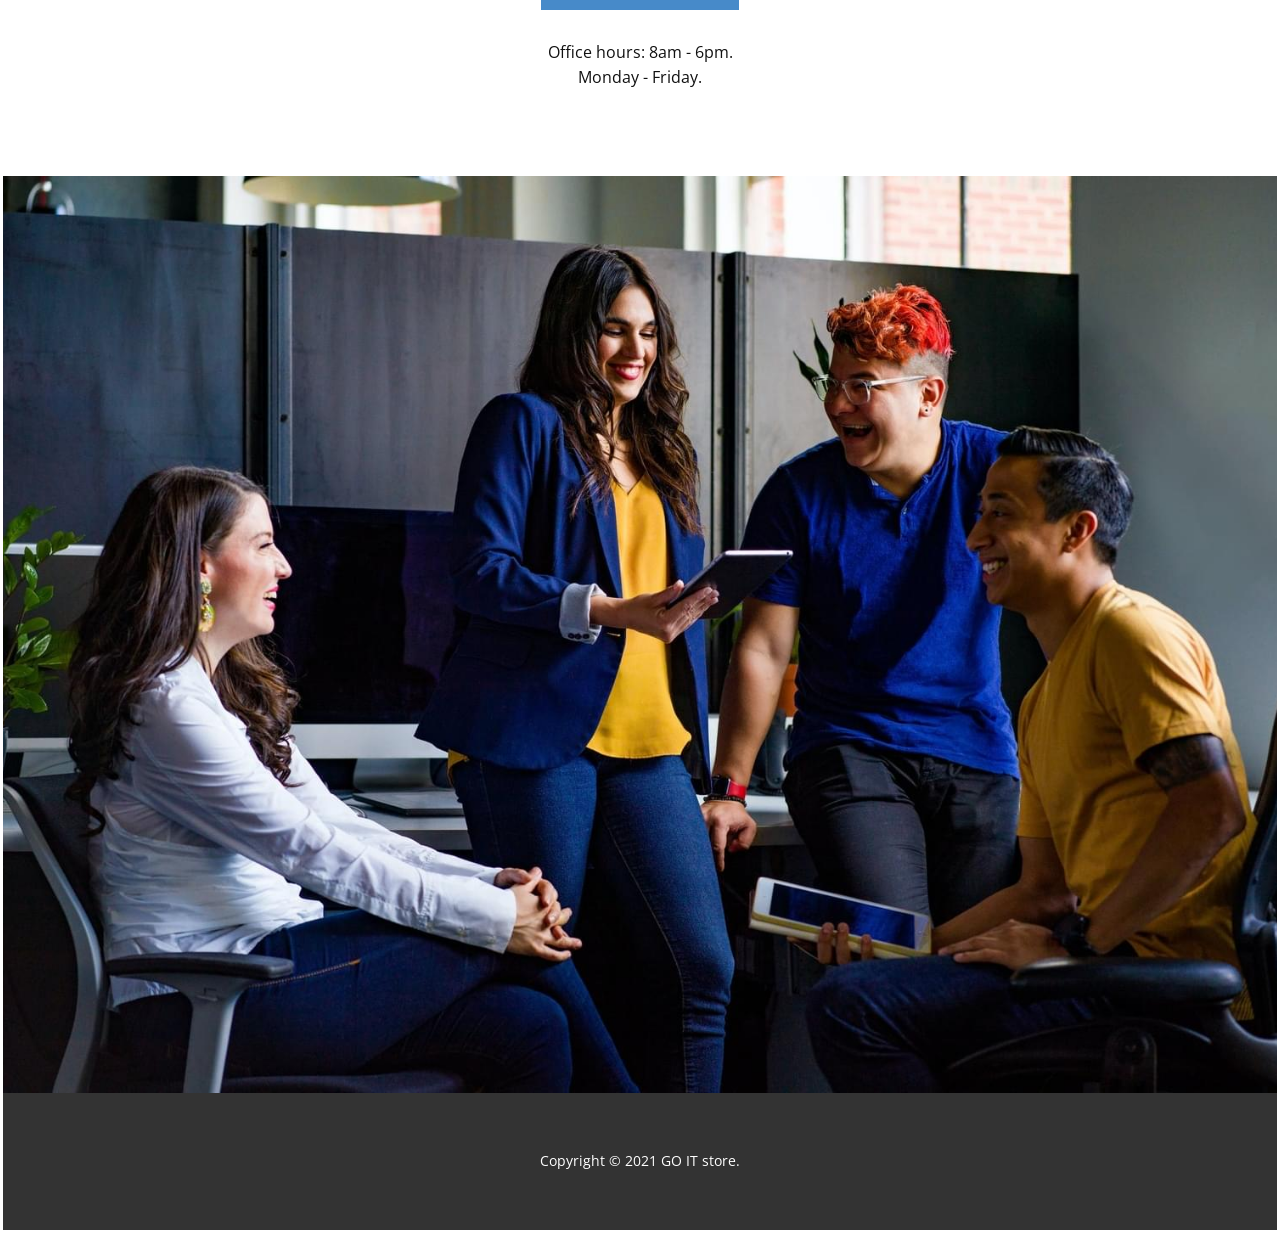
<file: Web development.html>
﻿<!DOCTYPE html>
<html style="font-size: 16px;">
<head>
    <meta name="viewport" content="width=device-width, initial-scale=1.0">
    <meta charset="utf-8">
    <meta name="keywords" content="IT Services, ​Preparing For Your Success Provide Best IT Solutions., Development Services, About Us, Testimonials, Meet The Team, Contact Us">
    <meta name="description" content="">
    <meta name="page_type" content="np-template-header-footer-from-plugin">
    <title>Web development</title>
    <link rel="icon" type="image/x-icon" href="images/myfav.png">
    <link rel="stylesheet" href="nicepage.css" media="screen">
    <link rel="stylesheet" href="Our-Products.css" media="screen">
    <script class="u-script" type="text/javascript" src="jquery.js" defer=""></script>
    <script class="u-script" type="text/javascript" src="nicepage.js" defer=""></script>
    <meta name="generator" content="Nicepage 4.4.3, nicepage.com">
    <link id="u-theme-google-font" rel="stylesheet" href="https://fonts.googleapis.com/css?family=Roboto:100,100i,300,300i,400,400i,500,500i,700,700i,900,900i|Open+Sans:300,300i,400,400i,600,600i,700,700i,800,800i">
    <link id="u-page-google-font" rel="stylesheet" href="https://fonts.googleapis.com/css?family=Montserrat:100,100i,200,200i,300,300i,400,400i,500,500i,600,600i,700,700i,800,800i,900,900i|Raleway:100,100i,200,200i,300,300i,400,400i,500,500i,600,600i,700,700i,800,800i,900,900i">












    <script type="application/ld+json">
        {
        "@context": "http://schema.org",
        "@type": "Organization",
        "name": "",
        "logo": "images/ca3c956e1057b5ce2863c5f0a21c09e3.png"
        }
    </script>

    <meta name="theme-color" content="#478ac9">
    <meta property="og:title" content="Home">
    <meta property="og:type" content="website">
    <style>
        #slider {
            position: relative;
            width: 100%;
            height: 490px;
            overflow: hidden;
            box-shadow: 0 0 30px rgba(0, 0, 0, 0.3);
        }

            #slider ul {
                position: relative;
                list-style: none;
                height: 100%;
                width: 10000%;
                padding: 0;
                margin: 0;
                transition: all 750ms ease;
                left: 0;
            }

                #slider ul li {
                    position: relative;
                    height: 100%;
                    float: left;
                }

                    #slider ul li img {
                        width: 782px;
                        height: 490px;
                    }

            #slider #prev, #slider #next {
                width: 50px;
                line-height: 50px;
                border-radius: 50%;
                font-size: 2rem;
                text-shadow: 0 0 20px rgba(0, 0, 0, 0.6);
                text-align: center;
                color: white;
                text-decoration: none;
                position: absolute;
                top: 50%;
                transform: translateY(-50%);
                transition: all 150ms ease;
            }

                #slider #prev:hover, #slider #next:hover {
                    background-color: rgba(0, 0, 0, 0.5);
                    text-shadow: 0;
                }

            #slider #prev {
                left: 10px;
            }

            #slider #next {
                right: 10px;
            }

        .home {
            color: black;
        }

        #big-img {
            /* display:none; */
            display: inline-block;
            width: 100%;
            height: auto;
        }

        #big-div {
            display: inline-block;
            width: 60%;
            height: 500px;
            background: inherit; /*url(images/abeae987a6f362b2cf8f4ccb5fc2c1efe2d3b6de1b7fef75bc8fc2e615714b65c2f3d2e648b2a0e1796d6fc39a2d3bc84f1cf7bf79570ab0164c33_1280.jpg) left; */
            /* background-repeat:no-repeat;
            background-size: contain; */
        }

        #small-div {
            display: inline-block;
            position: relative;
            width: 37%;
            height: 490px;
            background: inherit;
            box-shadow: 1px 1px 3px black;
            vertical-align: top;
            padding: 15px;
        }

        #contact {
            opacity: 0;
            position: relative;
            transition: all 2s;
            display: inline-block;
        }

        .sub:hover
        {
            background:!important;
            background-color: lightgray;
        }

        @media only screen and (max-width: 620px) {
            /* For mobile phones: */
            #slider {
                position: relative;
                width: 100%;
                height: 250px;
            }

                #slider ul li img {
                    width: 500px;
                    height: 250px;
                }

            #big-div {
                background: inherit;
                width: 100%;
                height: auto;
            }

            #big-img {
                display: inline-block;
                width: 100%;
                height: auto;
            }

            #small-div {
                width: 100%;
                vertical-align: top;
                height: auto;
            }
        }
    </style>
    <!--u-sticky u-sticky-1702-->
</head>
<body data-home-page="index.html" data-home-page-title="Index" class="u-body u-xl-mode">
    <table width="100%">
        <tr>
            <td>
                <header class="u-clearfix u-header u-header" id="sec-a2c0" style="box-shadow:1px 1px 4px 1px black;">
                    <script src="https://apps.elfsight.com/p/platform.js" defer></script>
                    <div class="elfsight-app-6f4e400a-f035-4353-8590-8933c21c23d1"></div>
                    <div class="u-clearfix u-sheet u-sheet-1">
                        <a href="index.html" class="u-image u-logo u-image-1" data-image-width="363" data-image-height="176">
                            <img src="images/logo2.png" class="u-logo-image u-logo-image-1" style="width:100%; height:auto;">
                        </a>
                        <nav class="u-menu u-menu-dropdown u-offcanvas u-menu-1">
                            <div class="menu-collapse" style="font-size: 1rem; letter-spacing: 0px; font-weight: 700;">
                                <a class="u-button-style u-custom-active-border-color u-custom-border u-custom-border-color u-custom-borders u-custom-hover-border-color u-custom-left-right-menu-spacing u-custom-padding-bottom u-custom-text-color u-custom-text-hover-color u-custom-top-bottom-menu-spacing u-nav-link u-text-active-palette-1-base u-text-hover-palette-2-base" href="#">
                                    <svg class="u-svg-link" viewBox="0 0 24 24"><use xmlns:xlink="http://www.w3.org/1999/xlink" xlink:href="#menu-hamburger"></use></svg>
                                    <svg class="u-svg-content" version="1.1" id="menu-hamburger" viewBox="0 0 16 16" x="0px" y="0px" xmlns:xlink="http://www.w3.org/1999/xlink" xmlns="http://www.w3.org/2000/svg">
                                        <g>
                                            <rect y="1" width="16" height="2"></rect>
                                            <rect y="7" width="16" height="2"></rect>
                                            <rect y="13" width="16" height="2"></rect>
                                        </g>
                                    </svg>
                                </a>
                            </div>
                            <div class="u-custom-menu u-nav-container">
                                <ul class="u-nav u-spacing-20 u-unstyled u-nav-1">
                                    <li class="u-nav-item">
                                        <!--u-border-active-palette-1-base u-border-hover-palette-1-base u-button-style u-nav-link u-text-active-palette-1-base u-text-black u-text-hover-palette-2-base-->
                                        <a class="home" href="index.html" style="padding: 10px;">Home</a>
                                    </li>
                                    <li class="u-nav-item">
                                        <a class="home" href="#" style="padding: 10px;">Pages</a><div class="u-nav-popup">
                                            <ul class="u-h-spacing-20 u-nav u-unstyled u-v-spacing-10 u-nav-2">
                                                <li class="u-nav-item">
                                                    <a class="u-button-style u-nav-link u-white" href="#carousel_2104" data-page-id="2743630793">Contact Us</a>
                                                </li>
                                                <li class="u-nav-item">
                                                    <a class="sub u-nav-link u-white" href="index.html#carousel_c70b" data-page-id="2743630793">Our Services</a>
                                                </li>
                                                <li class="u-nav-item">
                                                    <a class="sub u-nav-link u-white" href="index.html#carousel_f5c7" data-page-id="2743630793">About</a>
                                                </li>
                                            </ul>
                                        </div>
                                    </li>
                                    <li class="u-nav-item">
                                        <a class="u-border-active-palette-1-base u-border-hover-palette-1-base u-button-style u-nav-link u-text-active-palette-1-base u-text-black u-text-hover-palette-2-base" style="padding: 10px;" href="#">Products</a><div class="u-nav-popup">
                                            <ul class="u-h-spacing-20 u-nav u-unstyled u-v-spacing-10 u-nav-3">
                                                <li class="u-nav-item">
                                                    <a class="u-button-style u-nav-link u-white" href="ASP web application.html">ASP.NET Web App</a>
                                                </li>
                                                <li class="u-nav-item">
                                                    <a class="u-button-style u-nav-link u-white" href="Window application.html">Windows application</a>
                                                </li>
                                                <li class="u-nav-item">
                                                    <a class="u-button-style u-nav-link u-white" href="Web development.html">Web development</a>
                                                </li>
                                                <li class="u-nav-item">
                                                    <a class="u-button-style u-nav-link u-white" href="Web design.html">Web designing</a>
                                                </li>
                                                <li class="u-nav-item">
                                                    <a class="u-button-style u-nav-link u-white" href="Graphics design.html">Graphics designing</a>
                                                </li>
                                                <li class="u-nav-item">
                                                    <a class="u-button-style u-nav-link u-white" href="Word processing.html">Desktop publishing</a>
                                                </li>
                                            </ul>
                                        </div>
                                    </li>
                                    <li class="u-nav-item">
                                        <a class="home" href="Privacy policy.html" style="padding: 10px;">Privacy policy</a>
                                    </li>
                                </ul>
                            </div>
                            <div class="u-custom-menu u-nav-container-collapse">
                                <div class="u-black u-container-style u-inner-container-layout u-opacity u-opacity-95 u-sidenav">
                                    <div class="u-inner-container-layout u-sidenav-overflow">
                                        <div class="u-menu-close"></div>
                                        <ul class="u-align-center u-nav u-popupmenu-items u-unstyled u-nav-4">
                                            <li class="u-nav-item">
                                                <a class="u-button-style u-nav-link" href="index.html" style="padding: 10px;">Home</a>
                                            </li>
                                            <li class="u-nav-item">
                                                <a class="u-button-style u-nav-link" href="#" style="padding: 10px;">Pages</a><div class="u-nav-popup">
                                                    <ul class="u-h-spacing-20 u-nav u-unstyled u-v-spacing-10 u-nav-5">
                                                        <li class="u-nav-item">
                                                            <a class="u-button-style u-nav-link" href="index.html#carousel_2104" data-page-id="2743630793">Contact Us</a>
                                                        </li>
                                                        <li class="u-nav-item">
                                                            <a class="u-button-style u-nav-link" href="index.html#carousel_c70b" data-page-id="2743630793">Our Services</a>
                                                        </li>
                                                        <li class="u-nav-item">
                                                            <a class="u-button-style u-nav-link" href="index.html#carousel_f5c7" data-page-id="2743630793">About</a>
                                                        </li>
                                                    </ul>
                                                </div>
                                            </li>
                                            <li class="u-nav-item">
                                                <a class="u-button-style u-nav-link" style="padding: 10px;" href="#">Products</a><div class="u-nav-popup">
                                                    <ul class="u-h-spacing-20 u-nav u-unstyled u-v-spacing-10 u-nav-6">
                                                        <li class="u-nav-item">
                                                            <a class="u-button-style u-nav-link" href="ASP web application.html">ASP.NET Web App</a>
                                                        </li>
                                                        <li class="u-nav-item">
                                                            <a class="u-button-style u-nav-link" href="Window application.html">Windows application</a>
                                                        </li>
                                                        <li class="u-nav-item">
                                                            <a class="u-button-style u-nav-link" href="Web development.html">Web development</a>
                                                        </li>
                                                        <li class="u-nav-item">
                                                            <a class="u-button-style u-nav-link" href="Web design.html">Web designing</a>
                                                        </li>
                                                        <li class="u-nav-item">
                                                            <a class="u-button-style u-nav-link" href="Graphics design.html">Graphics designing</a>
                                                        </li>
                                                        <li class="u-nav-item">
                                                            <a class="u-button-style u-nav-link" href="Word processing.html">Desktop publishing</a>
                                                        </li>
                                                    </ul>
                                                </div>
                                            </li>
                                            <li class="u-nav-item">
                                                <a class="u-button-style u-nav-link" href="Privacy policy.html" style="padding: 10px;">Privacy policy</a>
                                            </li>
                                        </ul>
                                    </div>
                                </div>
                                <div class="u-black u-menu-overlay u-opacity u-opacity-70"></div>
                            </div>
                        </nav>
                    </div>
                </header>
            </td>
        </tr>
        <tr>
            <td>
                <section style="padding:20px;">
                    <h2 class="u-custom-font u-font-montserrat u-text u-text-default u-text-1"><img src="images/4.png" style="width:30px; height:30px;" alt="">&nbsp;Web development</h2>
                    <div id="big-div">
                        <!--<img src="images/abeae987a6f362b2cf8f4ccb5fc2c1efe2d3b6de1b7fef75bc8fc2e615714b65c2f3d2e648b2a0e1796d6fc39a2d3bc84f1cf7bf79570ab0164c33_1280.jpg" id="big-img" /> -->
                        <div id="slider">
                            <ul id="slideWrap">
                                <li><img src="images/web-development.jpg" /></li>
                                <li><img src="images/web-development2.jpg" /></li>
                                <li><img src="images/web-development3.jpg" /></li>
                                <li><img src="images/PHP-MySQL.jpg" /></li>
                                <li><img src="images/javascript.jpg" /></li>
                            </ul>
                            <a id="prev" style="cursor:pointer;">&#8810;</a>
                            <a id="next" style="cursor:pointer;">&#8811;</a>
                        </div>


                        <script>
    var responsiveSlider = function() {

var slider = document.getElementById("slider");
var sliderWidth = slider.offsetWidth;
var slideList = document.getElementById("slideWrap");
var count = 1;
var items = slideList.querySelectorAll("li").length;
var prev = document.getElementById("prev");
var next = document.getElementById("next");

window.addEventListener('resize', function() {
  sliderWidth = slider.offsetWidth;
});

var prevSlide = function() {
  if(count > 1) {
    count = count - 2;
    slideList.style.left = "-" + count * sliderWidth + "px";
    count++;
  }
  else if(count = 1) {
    count = items - 1;
    slideList.style.left = "-" + count * sliderWidth + "px";
    count++;
  }
};

var nextSlide = function() {
  if(count < items) {
    slideList.style.left = "-" + count * sliderWidth + "px";
    count++;
  }
  else if(count = items) {
    slideList.style.left = "0px";
    count = 1;
  }
};

next.addEventListener("click", function() {
  nextSlide();
});

prev.addEventListener("click", function() {
  prevSlide();
});

setInterval(function() {
  nextSlide()
}, 5000);

};

window.onload = function() {
responsiveSlider();
}


                        </script>
                    </div>
                    <div id="small-div">
                        <h4 class="u-custom-font u-font-montserrat u-text u-text-default u-text-1">Web Development</h4>

                        <blockquote>
                            Web development is the work involved in developing a website for the Internet (World Wide Web) or an intranet (a private network). Web development can range from developing a simple single static page of plain text to complex web applications, electronic businesses, and social network services.
                        </blockquote>

                        <blockquote>
                            Our team will create and develop responsive websites for you adding different plugins, modules, animations and so on. This will involve two sections; the front-end and the backend. The front-end will comprise of HTML, CSS and Bootstrap, while the back-end will comprise of PHP and MySQL database.
                        </blockquote>
                    </div>
                    <br />

                    <div style="width:100%;">
                        <button type="button" class="u-btn" style="display:inline-block;" id="order">
                            Order Now !
                        </button>

                        <div id="contact">
                            <a href="tel:+234 818 3992 668" class="u-btn" style="display:inline-block; position:relative;">
                                Call Us! : 08183993668
                            </a>

                            <a href="mailto:onukwilip@gmail.com" class="u-btn" style="display:inline-block; position:relative;">
                                Email Us!
                            </a>
                        </div>
                        <script>
                        var order = document.getElementById("order");

                        order.onclick=function()
                        {
                            document.getElementById("contact").style.display = "inline-block";
                            document.getElementById("contact").style.opacity = 1;
                            document.getElementById("order").style.display = "none";
                        }
                        </script>
                    </div>
                </section>

                <section style="padding:20px; color:white;" class="u-grey-80">
                    
                    <h5 class="u-custom-font u-font-montserrat u-text u-text-default u-text-1"><b>Web Development Package</b> </h5>
                    <ul>
                        <li>Use of HTML, CSS and Javascript to cteate responsive front-end websites.</li>
                        <li>Use of PHP and MySQL database to create backend for website.</li>
                        <li>Ecommerce functionability.</li>
                        <li>Uploadable contents.</li>
                        <li>Source code included.</li>
                        <li>Customizable contents. </li>
                    </ul>

                    <h5 class="u-custom-font u-font-montserrat u-text u-text-default u-text-1"> Requirements </h5>
                    <ul>
                        <li>The document (If you want us to edit existing one).</li>
                        <li>The description of your project (What do you want us to do).</li>
                        <li>The time frame in which you want it delivered.</li>
                        <b>(N.B: Revisions are available).</b>
                    </ul>
                </section>

                <section class="u-align-center u-clearfix u-section-10" id="carousel_9296">
                    <div class="u-clearfix u-sheet u-sheet-1">
                        <h6 class="u-custom-font u-font-montserrat u-text u-text-1">Location</h6>
                        <p class="u-custom-font u-font-montserrat u-text u-text-2">214 Ayobo-Ipaja Road, Akinyele Bus-Stop.</p>
                        <div class="u-border-10 u-border-palette-1-base u-line u-line-horizontal u-line-1"></div>
                        <p class="u-text u-text-3">
                            Office hours: 8am - 6pm.<br>Monday - Friday.
                        </p>
                    </div>
                </section>

                <section class="u-align-center u-clearfix u-image u-section-11" id="carousel_2104" data-image-width="1529" data-image-height="1080">
                    <div class="u-clearfix u-sheet u-sheet-1">
                        <div class="u-container-style u-expanded-width-md u-expanded-width-sm u-expanded-width-xs u-group u-radius-50 u-shape-round u-white u-group-1" data-animation-name="zoomIn" data-animation-duration="2000" data-animation-direction="">
                            <div class="u-container-layout u-container-layout-1">
                                <h2 class="u-align-center u-custom-font u-font-montserrat u-text u-text-1">Contact Us</h2>
                                <div class="u-form u-form-1">
                                    <form action="mailto:onukwilip@gmail.com" method="post" enctype="text/plain">
                                        <label class="u-label u-label-1">
                                            Name * <br />
                                            <input type="text" name="name" placeholder="Your name" class="u-grey-5 u-input u-input-rectangle u-input-1" required />
                                        </label>
                                        <br />
                                        <label class="u-label u-label-1">
                                            Email * <br />
                                            <input type="email" name="email" placeholder="Your email" class="u-grey-5 u-input u-input-rectangle u-input-1" required />
                                        </label>
                                        <br />
                                        <label class="u-label u-label-1">
                                            Tel <br />
                                            <input type="tel" name="phone" placeholder="Your phone" class="u-grey-5 u-input u-input-rectangle u-input-1" />
                                        </label>
                                        <br />
                                        <label class="u-label u-label-1">
                                            Message * <br />
                                            <textarea rows="5" cols="50" class="u-grey-5 u-input u-input-rectangle u-input-5" placeholder="Your message" name="message" required></textarea>
                                        </label>
                                        <br />
                                        <table width="100%">
                                            <tr>
                                                <td>
                                                    <input type="reset" value="Reset" name="reset" class="u-btn" />
                                                </td>
                                                <td align="right">
                                                    <input type="submit" value="Send" name="submit" class="u-btn" />
                                                </td>
                                            </tr>
                                        </table>
                                    </form>
                                    <!--<form action="#" method="POST" class="u-clearfix u-form-spacing-13 u-form-vertical u-inner-form" style="padding: 0;" source="custom" name="form">
                                             <div class="u-form-email u-form-group u-form-partition-factor-2">
                                                 <label for="email-f18c" class="u-label u-label-1">Address</label>
                                                 <input type="email" placeholder="" id="email-f18c" name="email" class="u-grey-5 u-input u-input-rectangle u-input-1" required="">
                                             </div>
                                             <div class="u-form-group u-form-name u-form-partition-factor-2">
                                                 <label for="name-f18c" class="u-label u-label-2">Name</label>
                                                 <input type="text" placeholder="Enter your Name" id="name-f18c" name="name" class="u-grey-5 u-input u-input-rectangle u-input-2" required="">
                                             </div>
                                             <div class="u-form-group u-form-partition-factor-2 u-form-phone u-form-group-3">
                                                 <label for="phone-cbff" class="u-label u-label-3" wfd-invisible="true">Phone</label>
                                                 <input type="tel" pattern="\+?\d{0,2}[\s\(\-]?([0-9]{3})[\s\)\-]?([\s\-]?)([0-9]{3})[\s\-]?([0-9]{2})[\s\-]?([0-9]{2})" placeholder="Enter your phone (e.g. +14155552675)" id="phone-cbff" name="phone оо" class="u-grey-5 u-input u-input-rectangle u-input-3" required="">
                                             </div>
                                             <div class="u-form-date u-form-group u-form-partition-factor-2 u-form-group-4">
                                                 <label for="date-33f9" class="u-label u-label-4">Date</label>
                                                 <input type="date" placeholder="" id="date-33f9" name="date" class="u-grey-5 u-input u-input-rectangle u-input-4" required="">
                                             </div>
                                             <div class="u-form-group u-form-message u-form-group-5">
                                                 <label for="message-1015" class="u-label u-label-5">Message</label>
                                                 <textarea placeholder="Enter your message" rows="4" cols="50" id="message-1015" name="message-1" class="u-grey-5 u-input u-input-rectangle u-input-5" required=""></textarea>
                                             </div>
                                             <div class="u-align-center u-form-group u-form-submit">
                                                 <a href="#" class="u-border-none u-btn u-btn-round u-btn-submit u-button-style u-palette-1-base u-radius-50 u-text-hover-palette-1-light-2 u-btn-1">Submit</a>
                                                 <input type="submit" value="submit" class="u-form-control-hidden" wfd-invisible="true">
                                             </div>
                                             <div class="u-form-send-message u-form-send-success" wfd-invisible="true"> Thank you! Your message has been sent. </div>
                                             <div class="u-form-send-error u-form-send-message" wfd-invisible="true"> Unable to send your message. Please fix errors then try again. </div>
                                             <input type="hidden" value="" name="recaptchaResponse" wfd-invisible="true">
                                         </form>-->

                                </div>
                            </div>
                        </div>
                    </div>
                </section>
                <footer class="u-align-center u-clearfix u-footer u-grey-80 u-footer" id="sec-0b4b">

                    <div class="u-clearfix u-sheet u-sheet-1">
                        <p class="u-small-text u-text u-text-variant u-text-1">Copyright &copy; 2021 GO IT store.</p>
                    </div>
                </footer>

            </td>
        </tr>
    </table>
    <span style="height: 64px; width: 64px; margin-left: 0px; margin-right: auto; margin-top: 0px; background-image: none; right: 20px; bottom: 20px" class="u-back-to-top u-icon u-icon-circle u-opacity u-opacity-85 u-palette-1-base u-spacing-15" data-href="#">
        <svg class="u-svg-link" preserveAspectRatio="xMidYMin slice" viewBox="0 0 551.13 551.13"><use xmlns:xlink="http://www.w3.org/1999/xlink" xlink:href="#svg-1d98"></use></svg>
        <svg class="u-svg-content" enable-background="new 0 0 551.13 551.13" viewBox="0 0 551.13 551.13" xmlns="http://www.w3.org/2000/svg" id="svg-1d98"><path d="m275.565 189.451 223.897 223.897h51.668l-275.565-275.565-275.565 275.565h51.668z"></path></svg>
    </span>
</body>
</html>
</file>
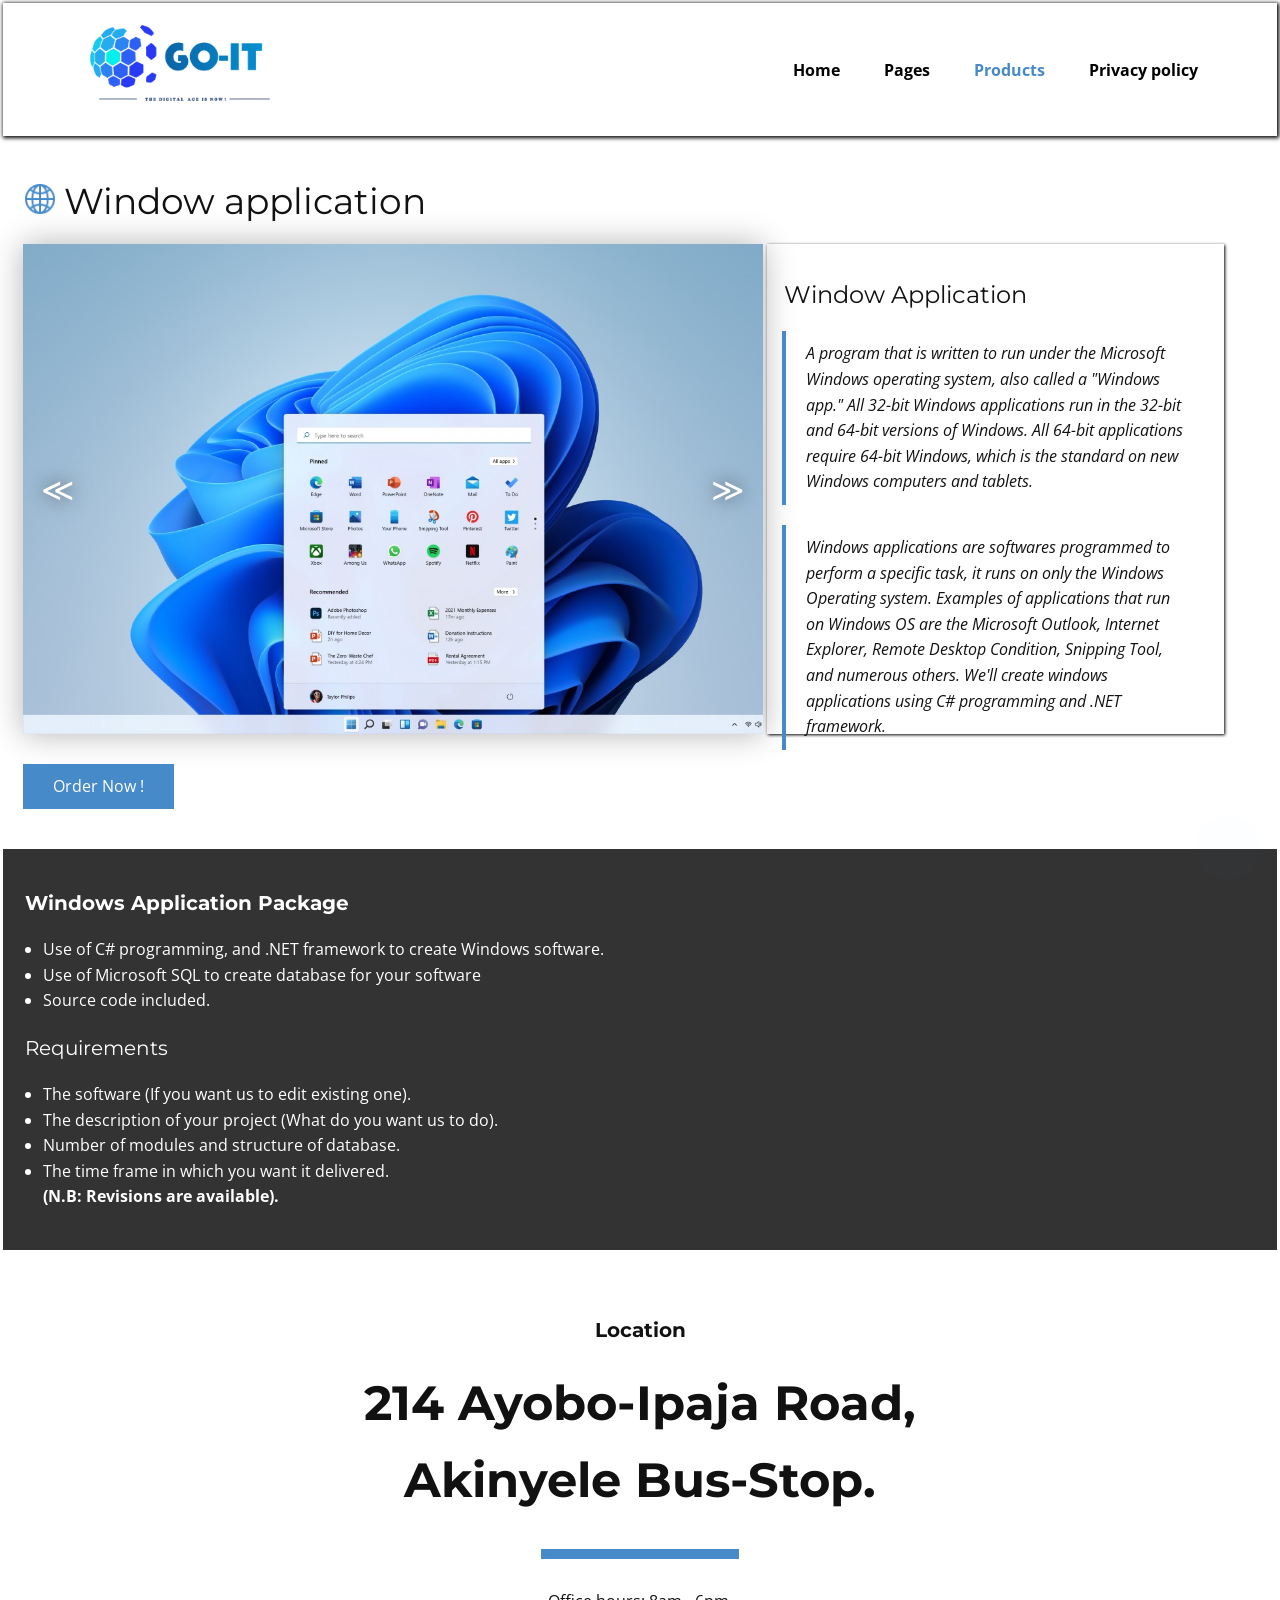
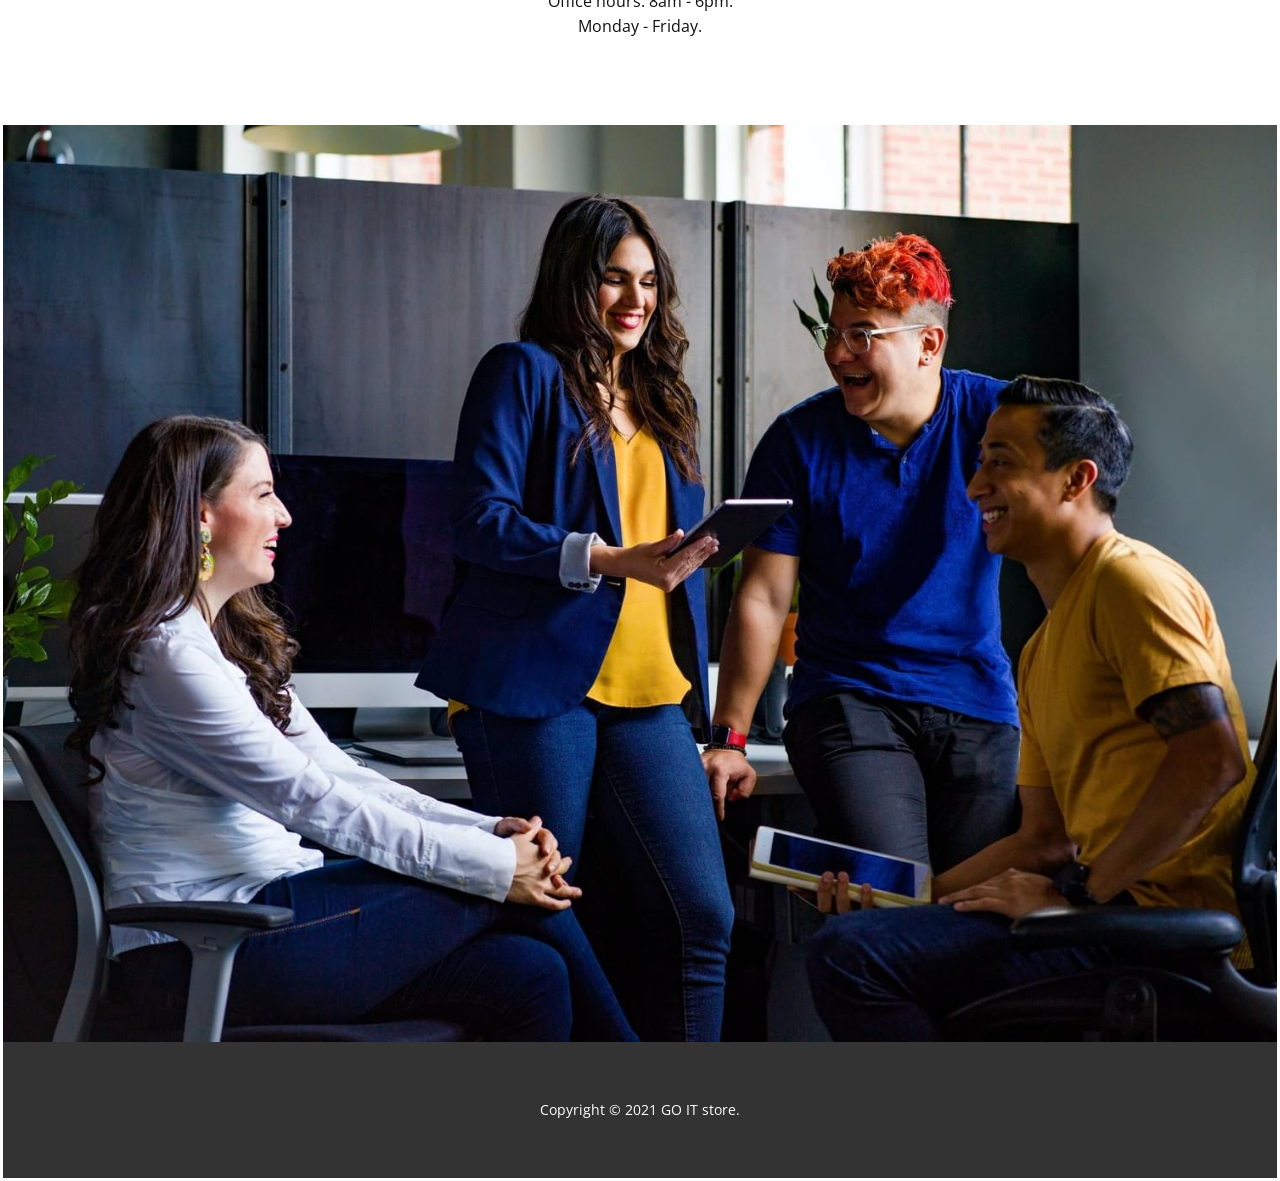
<file: Window application.html>
﻿<!DOCTYPE html>
<html style="font-size: 16px;">
<head>
    <meta name="viewport" content="width=device-width, initial-scale=1.0">
    <meta charset="utf-8">
    <meta name="keywords" content="IT Services, ​Preparing For Your Success Provide Best IT Solutions., Development Services, About Us, Testimonials, Meet The Team, Contact Us">
    <meta name="description" content="">
    <meta name="page_type" content="np-template-header-footer-from-plugin">
    <title>Window application</title>
    <link rel="icon" type="image/x-icon" href="images/myfav.png">
    <link rel="stylesheet" href="nicepage.css" media="screen">
    <link rel="stylesheet" href="Our-Products.css" media="screen">
    <script class="u-script" type="text/javascript" src="jquery.js" defer=""></script>
    <script class="u-script" type="text/javascript" src="nicepage.js" defer=""></script>
    <meta name="generator" content="Nicepage 4.4.3, nicepage.com">
    <link id="u-theme-google-font" rel="stylesheet" href="https://fonts.googleapis.com/css?family=Roboto:100,100i,300,300i,400,400i,500,500i,700,700i,900,900i|Open+Sans:300,300i,400,400i,600,600i,700,700i,800,800i">
    <link id="u-page-google-font" rel="stylesheet" href="https://fonts.googleapis.com/css?family=Montserrat:100,100i,200,200i,300,300i,400,400i,500,500i,600,600i,700,700i,800,800i,900,900i|Raleway:100,100i,200,200i,300,300i,400,400i,500,500i,600,600i,700,700i,800,800i,900,900i">












    <script type="application/ld+json">
        {
        "@context": "http://schema.org",
        "@type": "Organization",
        "name": "",
        "logo": "images/ca3c956e1057b5ce2863c5f0a21c09e3.png"
        }
    </script>

    <meta name="theme-color" content="#478ac9">
    <meta property="og:title" content="Home">
    <meta property="og:type" content="website">
    <style>
        #slider {
            position: relative;
            width: 100%;
            height: 490px;
            overflow: hidden;
            box-shadow: 0 0 30px rgba(0, 0, 0, 0.3);
        }

            #slider ul {
                position: relative;
                list-style: none;
                height: 100%;
                width: 10000%;
                padding: 0;
                margin: 0;
                transition: all 750ms ease;
                left: 0;
            }

                #slider ul li {
                    position: relative;
                    height: 100%;
                    float: left;
                }

                    #slider ul li img {
                        width: 782px;
                        height: 490px;
                    }

            #slider #prev, #slider #next {
                width: 50px;
                line-height: 50px;
                border-radius: 50%;
                font-size: 2rem;
                text-shadow: 0 0 20px rgba(0, 0, 0, 0.6);
                text-align: center;
                color: white;
                text-decoration: none;
                position: absolute;
                top: 50%;
                transform: translateY(-50%);
                transition: all 150ms ease;
            }

                #slider #prev:hover, #slider #next:hover {
                    background-color: rgba(0, 0, 0, 0.5);
                    text-shadow: 0;
                }

            #slider #prev {
                left: 10px;
            }

            #slider #next {
                right: 10px;
            }

        .home {
            color: black;
        }

        #big-img {
            /* display:none; */
            display: inline-block;
            width: 100%;
            height: auto;
        }

        #big-div {
            display: inline-block;
            width: 60%;
            height: 500px;
            background: inherit; /*url(images/abeae987a6f362b2cf8f4ccb5fc2c1efe2d3b6de1b7fef75bc8fc2e615714b65c2f3d2e648b2a0e1796d6fc39a2d3bc84f1cf7bf79570ab0164c33_1280.jpg) left; */
            /* background-repeat:no-repeat;
            background-size: contain; */
        }

        #small-div {
            display: inline-block;
            position: relative;
            width: 37%;
            height: 490px;
            background: inherit;
            box-shadow: 1px 1px 3px black;
            vertical-align: top;
            padding: 15px;
        }

        #contact {
            opacity: 0;
            position: relative;
            transition: all 2s;
            display: inline-block;
        }

        .sub:hover
        {
            background:!important;
            background-color: lightgray;
        }

        @media only screen and (max-width: 620px) {
            /* For mobile phones: */
            #slider {
                position: relative;
                width: 100%;
                height: 250px;
            }

                #slider ul li img {
                    width: 500px;
                    height: 250px;
                }

            #big-div {
                background: inherit;
                width: 100%;
                height: auto;
            }

            #big-img {
                display: inline-block;
                width: 100%;
                height: auto;
            }

            #small-div {
                width: 100%;
                vertical-align: top;
                height: auto;
            }
        }
    </style>
    <!--u-sticky u-sticky-1702-->
</head>
<body data-home-page="index.html" data-home-page-title="Index" class="u-body u-xl-mode">
    <table width="100%">
        <tr>
            <td>
                <header class="u-clearfix u-header u-header" id="sec-a2c0" style="box-shadow:1px 1px 4px 1px black;">
                    <script src="https://apps.elfsight.com/p/platform.js" defer></script>
                    <div class="elfsight-app-6f4e400a-f035-4353-8590-8933c21c23d1"></div>
                    <div class="u-clearfix u-sheet u-sheet-1">
                        <a href="index.html" class="u-image u-logo u-image-1" data-image-width="363" data-image-height="176">
                            <img src="images/logo2.png" class="u-logo-image u-logo-image-1" style="width:100%; height:auto;">
                        </a>
                        <nav class="u-menu u-menu-dropdown u-offcanvas u-menu-1">
                            <div class="menu-collapse" style="font-size: 1rem; letter-spacing: 0px; font-weight: 700;">
                                <a class="u-button-style u-custom-active-border-color u-custom-border u-custom-border-color u-custom-borders u-custom-hover-border-color u-custom-left-right-menu-spacing u-custom-padding-bottom u-custom-text-color u-custom-text-hover-color u-custom-top-bottom-menu-spacing u-nav-link u-text-active-palette-1-base u-text-hover-palette-2-base" href="#">
                                    <svg class="u-svg-link" viewBox="0 0 24 24"><use xmlns:xlink="http://www.w3.org/1999/xlink" xlink:href="#menu-hamburger"></use></svg>
                                    <svg class="u-svg-content" version="1.1" id="menu-hamburger" viewBox="0 0 16 16" x="0px" y="0px" xmlns:xlink="http://www.w3.org/1999/xlink" xmlns="http://www.w3.org/2000/svg">
                                        <g>
                                            <rect y="1" width="16" height="2"></rect>
                                            <rect y="7" width="16" height="2"></rect>
                                            <rect y="13" width="16" height="2"></rect>
                                        </g>
                                    </svg>
                                </a>
                            </div>
                            <div class="u-custom-menu u-nav-container">
                                <ul class="u-nav u-spacing-20 u-unstyled u-nav-1">
                                    <li class="u-nav-item">
                                        <!--u-border-active-palette-1-base u-border-hover-palette-1-base u-button-style u-nav-link u-text-active-palette-1-base u-text-black u-text-hover-palette-2-base-->
                                        <a class="home" href="index.html" style="padding: 10px;">Home</a>
                                    </li>
                                    <li class="u-nav-item">
                                        <a class="home" href="#" style="padding: 10px;">Pages</a><div class="u-nav-popup">
                                            <ul class="u-h-spacing-20 u-nav u-unstyled u-v-spacing-10 u-nav-2">
                                                <li class="u-nav-item">
                                                    <a class="u-button-style u-nav-link u-white" href="#carousel_2104" data-page-id="2743630793">Contact Us</a>
                                                </li>
                                                <li class="u-nav-item">
                                                    <a class="sub u-nav-link u-white" href="index.html#carousel_c70b" data-page-id="2743630793">Our Services</a>
                                                </li>
                                                <li class="u-nav-item">
                                                    <a class="sub u-nav-link u-white" href="index.html#carousel_f5c7" data-page-id="2743630793">About</a>
                                                </li>
                                            </ul>
                                        </div>
                                    </li>
                                    <li class="u-nav-item">
                                        <a class="u-border-active-palette-1-base u-border-hover-palette-1-base u-button-style u-nav-link u-text-active-palette-1-base u-text-black u-text-hover-palette-2-base" style="padding: 10px;" href="#">Products</a><div class="u-nav-popup">
                                            <ul class="u-h-spacing-20 u-nav u-unstyled u-v-spacing-10 u-nav-3">
                                                <li class="u-nav-item">
                                                    <a class="u-button-style u-nav-link u-white" href="ASP web application.html">ASP.NET Web App</a>
                                                </li>
                                                <li class="u-nav-item">
                                                    <a class="u-button-style u-nav-link u-white" href="Window application.html">Windows application</a>
                                                </li>
                                                <li class="u-nav-item">
                                                    <a class="u-button-style u-nav-link u-white" href="Web development.html">Web development</a>
                                                </li>
                                                <li class="u-nav-item">
                                                    <a class="u-button-style u-nav-link u-white" href="Web design.html">Web designing</a>
                                                </li>
                                                <li class="u-nav-item">
                                                    <a class="u-button-style u-nav-link u-white" href="Graphics design.html">Graphics designing</a>
                                                </li>
                                                <li class="u-nav-item">
                                                    <a class="u-button-style u-nav-link u-white" href="Word processing.html">Desktop publishing</a>
                                                </li>
                                            </ul>
                                        </div>
                                    </li>
                                    <li class="u-nav-item">
                                        <a class="home" href="Privacy policy.html" style="padding: 10px;">Privacy policy</a>
                                    </li>
                                </ul>
                            </div>
                            <div class="u-custom-menu u-nav-container-collapse">
                                <div class="u-black u-container-style u-inner-container-layout u-opacity u-opacity-95 u-sidenav">
                                    <div class="u-inner-container-layout u-sidenav-overflow">
                                        <div class="u-menu-close"></div>
                                        <ul class="u-align-center u-nav u-popupmenu-items u-unstyled u-nav-4">
                                            <li class="u-nav-item">
                                                <a class="u-button-style u-nav-link" href="index.html" style="padding: 10px;">Home</a>
                                            </li>
                                            <li class="u-nav-item">
                                                <a class="u-button-style u-nav-link" href="#" style="padding: 10px;">Pages</a><div class="u-nav-popup">
                                                    <ul class="u-h-spacing-20 u-nav u-unstyled u-v-spacing-10 u-nav-5">
                                                        <li class="u-nav-item">
                                                            <a class="u-button-style u-nav-link" href="index.html#carousel_2104" data-page-id="2743630793">Contact Us</a>
                                                        </li>
                                                        <li class="u-nav-item">
                                                            <a class="u-button-style u-nav-link" href="index.html#carousel_c70b" data-page-id="2743630793">Our Services</a>
                                                        </li>
                                                        <li class="u-nav-item">
                                                            <a class="u-button-style u-nav-link" href="index.html#carousel_f5c7" data-page-id="2743630793">About</a>
                                                        </li>
                                                    </ul>
                                                </div>
                                            </li>
                                            <li class="u-nav-item">
                                                <a class="u-button-style u-nav-link" style="padding: 10px;" href="#">Products</a><div class="u-nav-popup">
                                                    <ul class="u-h-spacing-20 u-nav u-unstyled u-v-spacing-10 u-nav-6">
                                                        <li class="u-nav-item">
                                                            <a class="u-button-style u-nav-link" href="ASP web application.html">ASP.NET Web App</a>
                                                        </li>
                                                        <li class="u-nav-item">
                                                            <a class="u-button-style u-nav-link" href="Window application.html">Windows application</a>
                                                        </li>
                                                        <li class="u-nav-item">
                                                            <a class="u-button-style u-nav-link" href="Web development.html">Web development</a>
                                                        </li>
                                                        <li class="u-nav-item">
                                                            <a class="u-button-style u-nav-link" href="Web design.html">Web designing</a>
                                                        </li>
                                                        <li class="u-nav-item">
                                                            <a class="u-button-style u-nav-link" href="Graphics design.html">Graphics designing</a>
                                                        </li>
                                                        <li class="u-nav-item">
                                                            <a class="u-button-style u-nav-link" href="Word processing.html">Desktop publishing</a>
                                                        </li>
                                                    </ul>
                                                </div>
                                            </li>
                                            <li class="u-nav-item">
                                                <a class="u-button-style u-nav-link" href="Privacy policy.html" style="padding: 10px;">Privacy policy</a>
                                            </li>
                                        </ul>
                                    </div>
                                </div>
                                <div class="u-black u-menu-overlay u-opacity u-opacity-70"></div>
                            </div>
                        </nav>
                    </div>
                </header>
            </td>
        </tr>
        <tr>
            <td>
                <section style="padding:20px;">
                    <h2 class="u-custom-font u-font-montserrat u-text u-text-default u-text-1"><img src="images/4.png" style="width:30px; height:30px;" alt="">&nbsp;Window application</h2>
                    <div id="big-div">
                        <!--<img src="images/abeae987a6f362b2cf8f4ccb5fc2c1efe2d3b6de1b7fef75bc8fc2e615714b65c2f3d2e648b2a0e1796d6fc39a2d3bc84f1cf7bf79570ab0164c33_1280.jpg" id="big-img" /> -->
                        <div id="slider">
                            <ul id="slideWrap">
                                <li><img src="images/windows.jpg" /></li>
                                <li><img src="images/windows2.jpg" /></li>
                                <li><img src="images/windows3.jpg" /></li>
                                <li><img src="images/windows4.jpg" /></li>
                                <li><img src="images/dotNET.png" /></li>
                            </ul>
                            <a id="prev" style="cursor:pointer;">&#8810;</a>
                            <a id="next" style="cursor:pointer;">&#8811;</a>
                        </div>


                        <script>
    var responsiveSlider = function() {

var slider = document.getElementById("slider");
var sliderWidth = slider.offsetWidth;
var slideList = document.getElementById("slideWrap");
var count = 1;
var items = slideList.querySelectorAll("li").length;
var prev = document.getElementById("prev");
var next = document.getElementById("next");

window.addEventListener('resize', function() {
  sliderWidth = slider.offsetWidth;
});

var prevSlide = function() {
  if(count > 1) {
    count = count - 2;
    slideList.style.left = "-" + count * sliderWidth + "px";
    count++;
  }
  else if(count = 1) {
    count = items - 1;
    slideList.style.left = "-" + count * sliderWidth + "px";
    count++;
  }
};

var nextSlide = function() {
  if(count < items) {
    slideList.style.left = "-" + count * sliderWidth + "px";
    count++;
  }
  else if(count = items) {
    slideList.style.left = "0px";
    count = 1;
  }
};

next.addEventListener("click", function() {
  nextSlide();
});

prev.addEventListener("click", function() {
  prevSlide();
});

setInterval(function() {
  nextSlide()
}, 5000);

};

window.onload = function() {
responsiveSlider();
}


                        </script>
                    </div>
                    <div id="small-div">
                        <h4 class="u-custom-font u-font-montserrat u-text u-text-default u-text-1">Window Application</h4>

                        <blockquote>
                            A program that is written to run under the Microsoft Windows operating system, also called a "Windows app." All 32-bit Windows applications run in the 32-bit and 64-bit versions of Windows. All 64-bit applications require 64-bit Windows, which is the standard on new Windows computers and tablets.
                        </blockquote>

                        <blockquote>
                            Windows applications are softwares programmed to perform a specific task, it runs on only the Windows Operating system. Examples of applications that run on Windows OS are the Microsoft Outlook, Internet Explorer, Remote Desktop Condition, Snipping Tool, and numerous others. We'll create windows applications using C# programming and .NET framework.
                        </blockquote>
                    </div>
                    <br />

                    <div style="width:100%;">
                        <button type="button" class="u-btn" style="display:inline-block;" id="order">
                            Order Now !
                        </button>

                        <div id="contact">
                            <a href="tel:+234 818 3992 668" class="u-btn" style="display:inline-block; position:relative;">
                                Call Us! : 08183993668
                            </a>

                            <a href="mailto:onukwilip@gmail.com" class="u-btn" style="display:inline-block; position:relative;">
                                Email Us!
                            </a>
                        </div>
                        <script>
                        var order = document.getElementById("order");

                        order.onclick=function()
                        {
                            document.getElementById("contact").style.display = "inline-block";
                            document.getElementById("contact").style.opacity = 1;
                            document.getElementById("order").style.display = "none";
                        }
                        </script>
                    </div>
                </section>

                <section style="padding:20px; color:white;" class="u-grey-80">

                    <h5 class="u-custom-font u-font-montserrat u-text u-text-default u-text-1"><b>Windows Application Package</b> </h5>
                    <ul>
                        <li>Use of C# programming, and .NET framework to create Windows software.</li>
                        <li>Use of Microsoft SQL to create database for your software</li>
                        <li>Source code included.</li>
                        
                    </ul>

                    <h5 class="u-custom-font u-font-montserrat u-text u-text-default u-text-1"> Requirements </h5>
                    <ul>
                        <li>The software (If you want us to edit existing one).</li>
                        <li>The description of your project (What do you want us to do).</li>
                        <li>Number of modules and structure of database.</li>
                        <li>The time frame in which you want it delivered.</li>
                        <b>(N.B: Revisions are available).</b>
                    </ul>
                </section>

                <section class="u-align-center u-clearfix u-section-10" id="carousel_9296">
                    <div class="u-clearfix u-sheet u-sheet-1">
                        <h6 class="u-custom-font u-font-montserrat u-text u-text-1">Location</h6>
                        <p class="u-custom-font u-font-montserrat u-text u-text-2">214 Ayobo-Ipaja Road, Akinyele Bus-Stop.</p>
                        <div class="u-border-10 u-border-palette-1-base u-line u-line-horizontal u-line-1"></div>
                        <p class="u-text u-text-3">
                            Office hours: 8am - 6pm.<br>Monday - Friday.
                        </p>
                    </div>
                </section>

                <section class="u-align-center u-clearfix u-image u-section-11" id="carousel_2104" data-image-width="1529" data-image-height="1080">
                    <div class="u-clearfix u-sheet u-sheet-1">
                        <div class="u-container-style u-expanded-width-md u-expanded-width-sm u-expanded-width-xs u-group u-radius-50 u-shape-round u-white u-group-1" data-animation-name="zoomIn" data-animation-duration="2000" data-animation-direction="">
                            <div class="u-container-layout u-container-layout-1">
                                <h2 class="u-align-center u-custom-font u-font-montserrat u-text u-text-1">Contact Us</h2>
                                <div class="u-form u-form-1">
                                    <form action="mailto:onukwilip@gmail.com" method="post" enctype="text/plain">
                                        <label class="u-label u-label-1">
                                            Name * <br />
                                            <input type="text" name="name" placeholder="Your name" class="u-grey-5 u-input u-input-rectangle u-input-1" required />
                                        </label>
                                        <br />
                                        <label class="u-label u-label-1">
                                            Email * <br />
                                            <input type="email" name="email" placeholder="Your email" class="u-grey-5 u-input u-input-rectangle u-input-1" required />
                                        </label>
                                        <br />
                                        <label class="u-label u-label-1">
                                            Tel <br />
                                            <input type="tel" name="phone" placeholder="Your phone" class="u-grey-5 u-input u-input-rectangle u-input-1" />
                                        </label>
                                        <br />
                                        <label class="u-label u-label-1">
                                            Message * <br />
                                            <textarea rows="5" cols="50" class="u-grey-5 u-input u-input-rectangle u-input-5" placeholder="Your message" name="message" required></textarea>
                                        </label>
                                        <br />
                                        <table width="100%">
                                            <tr>
                                                <td>
                                                    <input type="reset" value="Reset" name="reset" class="u-btn" />
                                                </td>
                                                <td align="right">
                                                    <input type="submit" value="Send" name="submit" class="u-btn" />
                                                </td>
                                            </tr>
                                        </table>
                                    </form>
                                    <!--<form action="#" method="POST" class="u-clearfix u-form-spacing-13 u-form-vertical u-inner-form" style="padding: 0;" source="custom" name="form">
                                             <div class="u-form-email u-form-group u-form-partition-factor-2">
                                                 <label for="email-f18c" class="u-label u-label-1">Address</label>
                                                 <input type="email" placeholder="" id="email-f18c" name="email" class="u-grey-5 u-input u-input-rectangle u-input-1" required="">
                                             </div>
                                             <div class="u-form-group u-form-name u-form-partition-factor-2">
                                                 <label for="name-f18c" class="u-label u-label-2">Name</label>
                                                 <input type="text" placeholder="Enter your Name" id="name-f18c" name="name" class="u-grey-5 u-input u-input-rectangle u-input-2" required="">
                                             </div>
                                             <div class="u-form-group u-form-partition-factor-2 u-form-phone u-form-group-3">
                                                 <label for="phone-cbff" class="u-label u-label-3" wfd-invisible="true">Phone</label>
                                                 <input type="tel" pattern="\+?\d{0,2}[\s\(\-]?([0-9]{3})[\s\)\-]?([\s\-]?)([0-9]{3})[\s\-]?([0-9]{2})[\s\-]?([0-9]{2})" placeholder="Enter your phone (e.g. +14155552675)" id="phone-cbff" name="phone оо" class="u-grey-5 u-input u-input-rectangle u-input-3" required="">
                                             </div>
                                             <div class="u-form-date u-form-group u-form-partition-factor-2 u-form-group-4">
                                                 <label for="date-33f9" class="u-label u-label-4">Date</label>
                                                 <input type="date" placeholder="" id="date-33f9" name="date" class="u-grey-5 u-input u-input-rectangle u-input-4" required="">
                                             </div>
                                             <div class="u-form-group u-form-message u-form-group-5">
                                                 <label for="message-1015" class="u-label u-label-5">Message</label>
                                                 <textarea placeholder="Enter your message" rows="4" cols="50" id="message-1015" name="message-1" class="u-grey-5 u-input u-input-rectangle u-input-5" required=""></textarea>
                                             </div>
                                             <div class="u-align-center u-form-group u-form-submit">
                                                 <a href="#" class="u-border-none u-btn u-btn-round u-btn-submit u-button-style u-palette-1-base u-radius-50 u-text-hover-palette-1-light-2 u-btn-1">Submit</a>
                                                 <input type="submit" value="submit" class="u-form-control-hidden" wfd-invisible="true">
                                             </div>
                                             <div class="u-form-send-message u-form-send-success" wfd-invisible="true"> Thank you! Your message has been sent. </div>
                                             <div class="u-form-send-error u-form-send-message" wfd-invisible="true"> Unable to send your message. Please fix errors then try again. </div>
                                             <input type="hidden" value="" name="recaptchaResponse" wfd-invisible="true">
                                         </form>-->

                                </div>
                            </div>
                        </div>
                    </div>
                </section>
                <footer class="u-align-center u-clearfix u-footer u-grey-80 u-footer" id="sec-0b4b">

                    <div class="u-clearfix u-sheet u-sheet-1">
                        <p class="u-small-text u-text u-text-variant u-text-1">Copyright &copy; 2021 GO IT store.</p>
                    </div>
                </footer>

            </td>
        </tr>
    </table>
    <span style="height: 64px; width: 64px; margin-left: 0px; margin-right: auto; margin-top: 0px; background-image: none; right: 20px; bottom: 20px" class="u-back-to-top u-icon u-icon-circle u-opacity u-opacity-85 u-palette-1-base u-spacing-15" data-href="#">
        <svg class="u-svg-link" preserveAspectRatio="xMidYMin slice" viewBox="0 0 551.13 551.13"><use xmlns:xlink="http://www.w3.org/1999/xlink" xlink:href="#svg-1d98"></use></svg>
        <svg class="u-svg-content" enable-background="new 0 0 551.13 551.13" viewBox="0 0 551.13 551.13" xmlns="http://www.w3.org/2000/svg" id="svg-1d98"><path d="m275.565 189.451 223.897 223.897h51.668l-275.565-275.565-275.565 275.565h51.668z"></path></svg>
    </span>
</body>
</html>
</file>
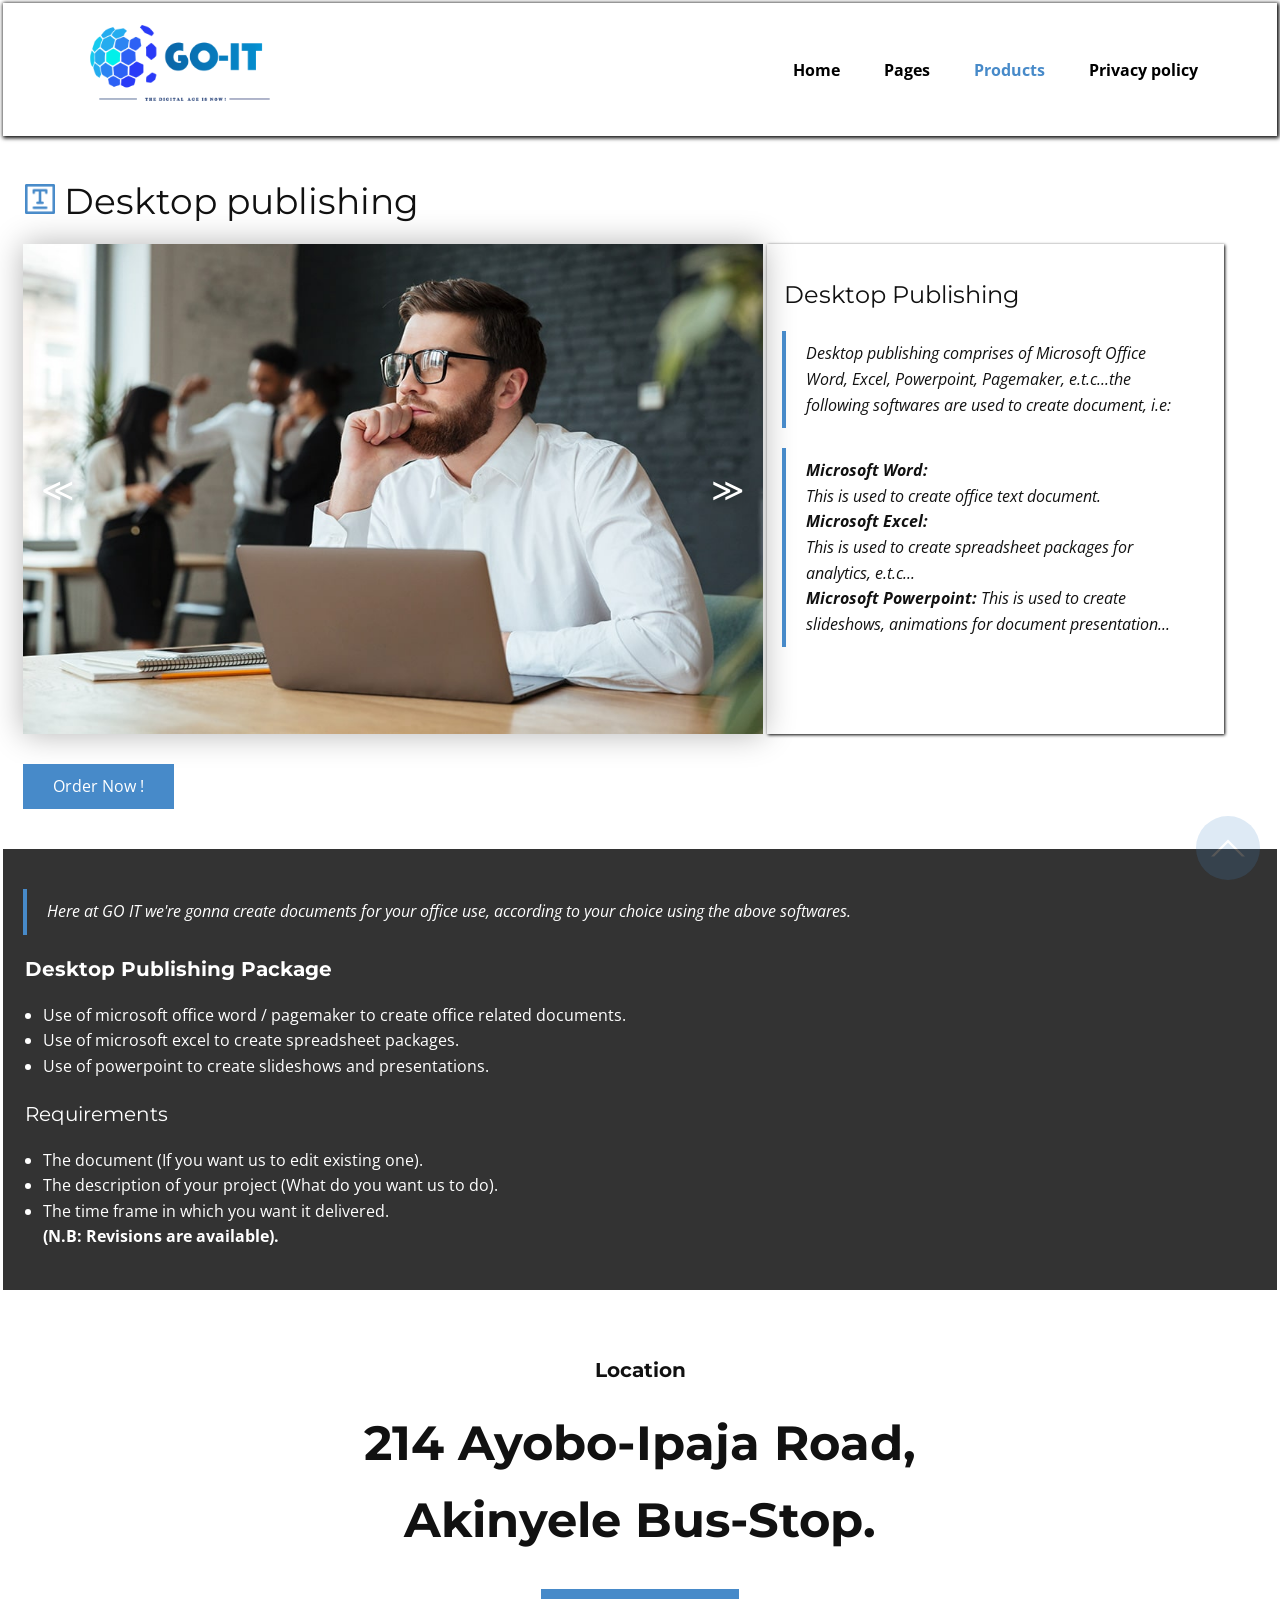
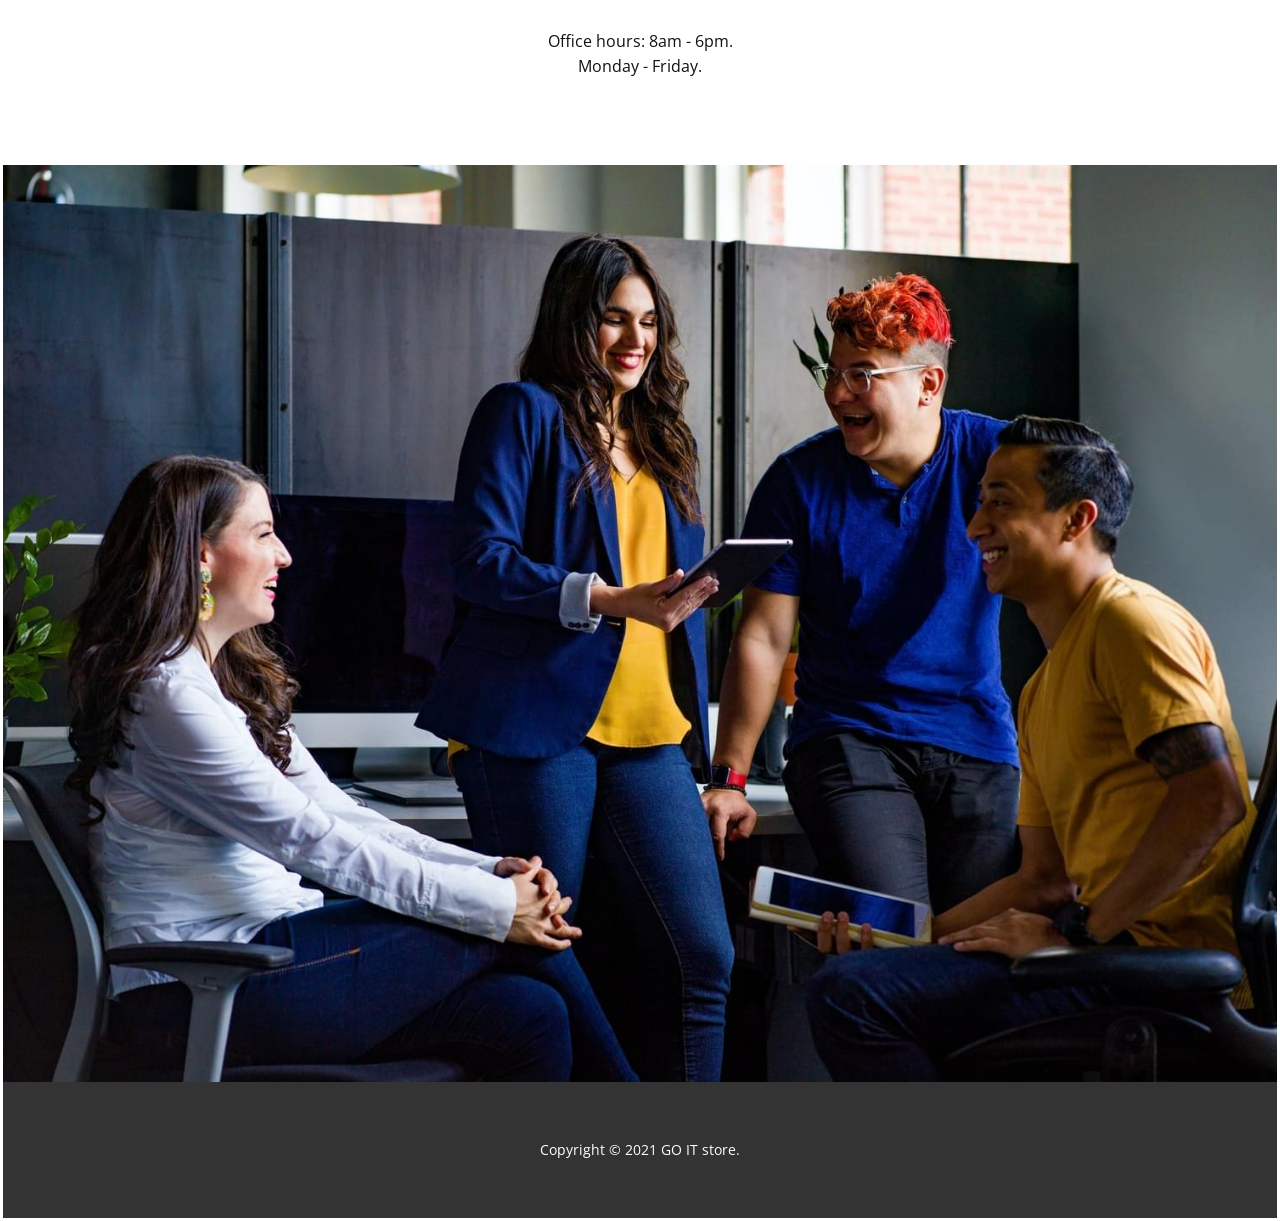
<file: Word processing.html>
﻿<!DOCTYPE html>
<html style="font-size: 16px;">
<head>
    <meta name="viewport" content="width=device-width, initial-scale=1.0">
    <meta charset="utf-8">
    <meta name="keywords" content="IT Services, ​Preparing For Your Success Provide Best IT Solutions., Development Services, About Us, Testimonials, Meet The Team, Contact Us">
    <meta name="description" content="">
    <meta name="page_type" content="np-template-header-footer-from-plugin">
    <title>Desktop Publishing</title>
    <link rel="icon" type="image/x-icon" href="images/myfav.png">
    <link rel="stylesheet" href="nicepage.css" media="screen">
    <link rel="stylesheet" href="Our-Products.css" media="screen">
    <script class="u-script" type="text/javascript" src="jquery.js" defer=""></script>
    <script class="u-script" type="text/javascript" src="nicepage.js" defer=""></script>
    <meta name="generator" content="Nicepage 4.4.3, nicepage.com">
    <link id="u-theme-google-font" rel="stylesheet" href="https://fonts.googleapis.com/css?family=Roboto:100,100i,300,300i,400,400i,500,500i,700,700i,900,900i|Open+Sans:300,300i,400,400i,600,600i,700,700i,800,800i">
    <link id="u-page-google-font" rel="stylesheet" href="https://fonts.googleapis.com/css?family=Montserrat:100,100i,200,200i,300,300i,400,400i,500,500i,600,600i,700,700i,800,800i,900,900i|Raleway:100,100i,200,200i,300,300i,400,400i,500,500i,600,600i,700,700i,800,800i,900,900i">












    <script type="application/ld+json">
        {
        "@context": "http://schema.org",
        "@type": "Organization",
        "name": "",
        "logo": "images/ca3c956e1057b5ce2863c5f0a21c09e3.png"
        }
    </script>

    <meta name="theme-color" content="#478ac9">
    <meta property="og:title" content="Home">
    <meta property="og:type" content="website">
    <style>
        #slider {
            position: relative;
            width: 100%;
            height: 490px;
            overflow: hidden;
            box-shadow: 0 0 30px rgba(0, 0, 0, 0.3);
        }

            #slider ul {
                position: relative;
                list-style: none;
                height: 100%;
                width: 10000%;
                padding: 0;
                margin: 0;
                transition: all 750ms ease;
                left: 0;
            }

                #slider ul li {
                    position: relative;
                    height: 100%;
                    float: left;
                }

                    #slider ul li img {
                        width: 782px;
                        height: 490px;
                    }

            #slider #prev, #slider #next {
                width: 50px;
                line-height: 50px;
                border-radius: 50%;
                font-size: 2rem;
                text-shadow: 0 0 20px rgba(0, 0, 0, 0.6);
                text-align: center;
                color: white;
                text-decoration: none;
                position: absolute;
                top: 50%;
                transform: translateY(-50%);
                transition: all 150ms ease;
            }

                #slider #prev:hover, #slider #next:hover {
                    background-color: rgba(0, 0, 0, 0.5);
                    text-shadow: 0;
                }

            #slider #prev {
                left: 10px;
            }

            #slider #next {
                right: 10px;
            }

        .home {
            color: black;
        }

        #big-img {
            /* display:none; */
            display: inline-block;
            width: 100%;
            height: auto;
        }

        #big-div {
            display: inline-block;
            width: 60%;
            height: 500px;
            background: inherit; /*url(images/abeae987a6f362b2cf8f4ccb5fc2c1efe2d3b6de1b7fef75bc8fc2e615714b65c2f3d2e648b2a0e1796d6fc39a2d3bc84f1cf7bf79570ab0164c33_1280.jpg) left; */
            /* background-repeat:no-repeat;
            background-size: contain; */
        }

        #small-div {
            display: inline-block;
            position: relative;
            width: 37%;
            height: 490px;
            background: inherit;
            box-shadow: 1px 1px 3px black;
            vertical-align: top;
            padding: 15px;
        }

        #contact {
            opacity: 0;
            position: relative;
            transition: all 2s;
            display: inline-block;
        }

        .sub:hover
        {
            background:!important;
            background-color: lightgray;
        }

        @media only screen and (max-width: 620px) {
            /* For mobile phones: */
            #slider {
                position: relative;
                width: 100%;
                height: 250px;
            }

                #slider ul li img {
                    width: 500px;
                    height: 250px;
                }

            #big-div {
                background: inherit;
                width: 100%;
                height: auto;
            }

            #big-img {
                display: inline-block;
                width: 100%;
                height: auto;
            }

            #small-div {
                width: 100%;
                vertical-align: top;
                height: auto;
            }
        }
    </style>
    <!--u-sticky u-sticky-1702-->
</head>
<body data-home-page="index.html" data-home-page-title="Index" class="u-body u-xl-mode">
    <table width="100%">
        <tr>
            <td>
                <header class="u-clearfix u-header u-header" id="sec-a2c0" style="box-shadow:1px 1px 4px 1px black;">
                    <script src="https://apps.elfsight.com/p/platform.js" defer></script>
                    <div class="elfsight-app-6f4e400a-f035-4353-8590-8933c21c23d1"></div>
                    <div class="u-clearfix u-sheet u-sheet-1">
                        <a href="index.html" class="u-image u-logo u-image-1" data-image-width="363" data-image-height="176">
                            <img src="images/logo2.png" class="u-logo-image u-logo-image-1" style="width:100%; height:auto;">
                        </a>
                        <nav class="u-menu u-menu-dropdown u-offcanvas u-menu-1">
                            <div class="menu-collapse" style="font-size: 1rem; letter-spacing: 0px; font-weight: 700;">
                                <a class="u-button-style u-custom-active-border-color u-custom-border u-custom-border-color u-custom-borders u-custom-hover-border-color u-custom-left-right-menu-spacing u-custom-padding-bottom u-custom-text-color u-custom-text-hover-color u-custom-top-bottom-menu-spacing u-nav-link u-text-active-palette-1-base u-text-hover-palette-2-base" href="#">
                                    <svg class="u-svg-link" viewBox="0 0 24 24"><use xmlns:xlink="http://www.w3.org/1999/xlink" xlink:href="#menu-hamburger"></use></svg>
                                    <svg class="u-svg-content" version="1.1" id="menu-hamburger" viewBox="0 0 16 16" x="0px" y="0px" xmlns:xlink="http://www.w3.org/1999/xlink" xmlns="http://www.w3.org/2000/svg">
                                        <g>
                                            <rect y="1" width="16" height="2"></rect>
                                            <rect y="7" width="16" height="2"></rect>
                                            <rect y="13" width="16" height="2"></rect>
                                        </g>
                                    </svg>
                                </a>
                            </div>
                            <div class="u-custom-menu u-nav-container">
                                <ul class="u-nav u-spacing-20 u-unstyled u-nav-1">
                                    <li class="u-nav-item">
                                        <!--u-border-active-palette-1-base u-border-hover-palette-1-base u-button-style u-nav-link u-text-active-palette-1-base u-text-black u-text-hover-palette-2-base-->
                                        <a class="home" href="index.html" style="padding: 10px;">Home</a>
                                    </li>
                                    <li class="u-nav-item">
                                        <a class="home" href="#" style="padding: 10px;">Pages</a><div class="u-nav-popup">
                                            <ul class="u-h-spacing-20 u-nav u-unstyled u-v-spacing-10 u-nav-2">
                                                <li class="u-nav-item">
                                                    <a class="u-button-style u-nav-link u-white" href="#carousel_2104" data-page-id="2743630793">Contact Us</a>
                                                </li>
                                                <li class="u-nav-item">
                                                    <a class="sub u-nav-link u-white" href="index.html#carousel_c70b" data-page-id="2743630793">Our Services</a>
                                                </li>
                                                <li class="u-nav-item">
                                                    <a class="sub u-nav-link u-white" href="index.html#carousel_f5c7" data-page-id="2743630793">About</a>
                                                </li>
                                            </ul>
                                        </div>
                                    </li>
                                    <li class="u-nav-item">
                                        <a class="u-border-active-palette-1-base u-border-hover-palette-1-base u-button-style u-nav-link u-text-active-palette-1-base u-text-black u-text-hover-palette-2-base" style="padding: 10px;" href="#">Products</a><div class="u-nav-popup">
                                            <ul class="u-h-spacing-20 u-nav u-unstyled u-v-spacing-10 u-nav-3">
                                                <li class="u-nav-item">
                                                    <a class="u-button-style u-nav-link u-white" href="ASP web application.html">ASP.NET Web App</a>
                                                </li>
                                                <li class="u-nav-item">
                                                    <a class="u-button-style u-nav-link u-white" href="Window application.html">Windows application</a>
                                                </li>
                                                <li class="u-nav-item">
                                                    <a class="u-button-style u-nav-link u-white" href="Web development.html">Web development</a>
                                                </li>
                                                <li class="u-nav-item">
                                                    <a class="u-button-style u-nav-link u-white" href="Web design.html">Web designing</a>
                                                </li>
                                                <li class="u-nav-item">
                                                    <a class="u-button-style u-nav-link u-white" href="Graphics design.html">Graphics designing</a>
                                                </li>
                                                <li class="u-nav-item">
                                                    <a class="u-button-style u-nav-link u-white" href="Word processing.html">Desktop publishing</a>
                                                </li>
                                            </ul>
                                        </div>
                                    </li>
                                    <li class="u-nav-item">
                                        <a class="home" href="Privacy policy.html" style="padding: 10px;">Privacy policy</a>
                                    </li>
                                </ul>
                            </div>
                            <div class="u-custom-menu u-nav-container-collapse">
                                <div class="u-black u-container-style u-inner-container-layout u-opacity u-opacity-95 u-sidenav">
                                    <div class="u-inner-container-layout u-sidenav-overflow">
                                        <div class="u-menu-close"></div>
                                        <ul class="u-align-center u-nav u-popupmenu-items u-unstyled u-nav-4">
                                            <li class="u-nav-item">
                                                <a class="u-button-style u-nav-link" href="index.html" style="padding: 10px;">Home</a>
                                            </li>
                                            <li class="u-nav-item">
                                                <a class="u-button-style u-nav-link" href="#" style="padding: 10px;">Pages</a><div class="u-nav-popup">
                                                    <ul class="u-h-spacing-20 u-nav u-unstyled u-v-spacing-10 u-nav-5">
                                                        <li class="u-nav-item">
                                                            <a class="u-button-style u-nav-link" href="index.html#carousel_2104" data-page-id="2743630793">Contact Us</a>
                                                        </li>
                                                        <li class="u-nav-item">
                                                            <a class="u-button-style u-nav-link" href="index.html#carousel_c70b" data-page-id="2743630793">Our Services</a>
                                                        </li>
                                                        <li class="u-nav-item">
                                                            <a class="u-button-style u-nav-link" href="index.html#carousel_f5c7" data-page-id="2743630793">About</a>
                                                        </li>
                                                    </ul>
                                                </div>
                                            </li>
                                            <li class="u-nav-item">
                                                <a class="u-button-style u-nav-link" style="padding: 10px;" href="#">Products</a><div class="u-nav-popup">
                                                    <ul class="u-h-spacing-20 u-nav u-unstyled u-v-spacing-10 u-nav-6">
                                                        <li class="u-nav-item">
                                                            <a class="u-button-style u-nav-link" href="ASP web application.html">ASP.NET Web App</a>
                                                        </li>
                                                        <li class="u-nav-item">
                                                            <a class="u-button-style u-nav-link" href="Window application.html">Windows application</a>
                                                        </li>
                                                        <li class="u-nav-item">
                                                            <a class="u-button-style u-nav-link" href="Web development.html">Web development</a>
                                                        </li>
                                                        <li class="u-nav-item">
                                                            <a class="u-button-style u-nav-link" href="Web design.html">Web designing</a>
                                                        </li>
                                                        <li class="u-nav-item">
                                                            <a class="u-button-style u-nav-link" href="Graphics design.html">Graphics designing</a>
                                                        </li>
                                                        <li class="u-nav-item">
                                                            <a class="u-button-style u-nav-link" href="Word processing.html">Desktop publishing</a>
                                                        </li>
                                                    </ul>
                                                </div>
                                            </li>
                                            <li class="u-nav-item">
                                                <a class="u-button-style u-nav-link" href="Privacy policy.html" style="padding: 10px;">Privacy policy</a>
                                            </li>
                                        </ul>
                                    </div>
                                </div>
                                <div class="u-black u-menu-overlay u-opacity u-opacity-70"></div>
                            </div>
                        </nav>
                    </div>
                </header>
            </td>
        </tr>
        <tr>
            <td>
                <section style="padding:20px;">
                    <h2 class="u-custom-font u-font-montserrat u-text u-text-default u-text-1"><img src="images/2.png" style="width:30px; height:30px;" alt="">&nbsp;Desktop publishing</h2>
                    <div id="big-div">
                        <!--<img src="images/abeae987a6f362b2cf8f4ccb5fc2c1efe2d3b6de1b7fef75bc8fc2e615714b65c2f3d2e648b2a0e1796d6fc39a2d3bc84f1cf7bf79570ab0164c33_1280.jpg" id="big-img" /> -->
                        <div id="slider">
                            <ul id="slideWrap">
                                <li><img src="images/cc24004b-3648-459a-a427-92b968bd416b.jpg" /></li>
                                <li><img src="images/xc.jpg" /></li>
                                <li><img src="images/depositphotos_110282344-stock-photo-person-typing-on-laptop-with.jpg" /></li>
                                <li><img src="images/613-6131007_microsoft-excel-2016-logo-png-transparent-png.png" /></li>
                                <li><img src="images/82-825755_download-microsoft-office-365-png-office-365-pro.png" /></li>
                            </ul>
                            <a id="prev" style="cursor:pointer;">&#8810;</a>
                            <a id="next" style="cursor:pointer;">&#8811;</a>
                        </div>


                        <script>
    var responsiveSlider = function() {

var slider = document.getElementById("slider");
var sliderWidth = slider.offsetWidth;
var slideList = document.getElementById("slideWrap");
var count = 1;
var items = slideList.querySelectorAll("li").length;
var prev = document.getElementById("prev");
var next = document.getElementById("next");

window.addEventListener('resize', function() {
  sliderWidth = slider.offsetWidth;
});

var prevSlide = function() {
  if(count > 1) {
    count = count - 2;
    slideList.style.left = "-" + count * sliderWidth + "px";
    count++;
  }
  else if(count = 1) {
    count = items - 1;
    slideList.style.left = "-" + count * sliderWidth + "px";
    count++;
  }
};

var nextSlide = function() {
  if(count < items) {
    slideList.style.left = "-" + count * sliderWidth + "px";
    count++;
  }
  else if(count = items) {
    slideList.style.left = "0px";
    count = 1;
  }
};

next.addEventListener("click", function() {
  nextSlide();
});

prev.addEventListener("click", function() {
  prevSlide();
});

setInterval(function() {
  nextSlide()
}, 5000);

};

window.onload = function() {
responsiveSlider();
}


                        </script>
                    </div>
                    <div id="small-div">
                        <h4 class="u-custom-font u-font-montserrat u-text u-text-default u-text-1">Desktop Publishing</h4>
                        
                        <blockquote>
                            Desktop publishing comprises of Microsoft Office Word, Excel, Powerpoint, Pagemaker, e.t.c...the following softwares are used to create document, i.e:
                        </blockquote>

                        <blockquote>
                           <b> Microsoft Word:</b>
                            <br />
                            This is used to create office text document.
                            <br />
                           <b> Microsoft Excel:</b>
                            <br />
                            This is used to create spreadsheet packages for analytics, e.t.c...
                            <br />
                           <b> Microsoft Powerpoint: </b>
                            This is used to create slideshows, animations for document presentation...
                        </blockquote>
                    </div>
                    <br />

                    <div style="width:100%;">
                        <button type="button" class="u-btn" style="display:inline-block;" id="order">
                            Order Now !
                        </button>

                        <div id="contact">
                            <a href="tel:+234 818 3992 668" class="u-btn" style="display:inline-block; position:relative;">
                                Call Us! : 08183993668
                            </a>

                            <a href="mailto:onukwilip@gmail.com" class="u-btn" style="display:inline-block; position:relative;">
                                Email Us!
                            </a>
                        </div>
                        <script>
                        var order = document.getElementById("order");

                        order.onclick=function()
                        {
                            document.getElementById("contact").style.display = "inline-block";
                            document.getElementById("contact").style.opacity = 1;
                            document.getElementById("order").style.display = "none";
                        }
                        </script>
                    </div>
                </section>

                <section style="padding:20px; color:white;" class="u-grey-80">
                    <blockquote>
                        Here at GO IT we're gonna create documents for your office use, according to your choice using the above softwares.
                    </blockquote>
                    <h5 class="u-custom-font u-font-montserrat u-text u-text-default u-text-1"><b>Desktop Publishing Package</b> </h5>
                    <ul>
                        <li>Use of microsoft office word / pagemaker to create office related documents.</li>
                        <li>Use of microsoft excel to create spreadsheet packages.</li>
                        <li>Use of powerpoint to create slideshows and presentations.</li>
                    </ul>

                    <h5 class="u-custom-font u-font-montserrat u-text u-text-default u-text-1"> Requirements </h5>
                    <ul>
                        <li>The document (If you want us to edit existing one).</li>
                        <li>The description of your project (What do you want us to do).</li>
                        <li>The time frame in which you want it delivered.</li>
                        <b>(N.B: Revisions are available).</b>
                    </ul>
                </section>

                <section class="u-align-center u-clearfix u-section-10" id="carousel_9296">
                    <div class="u-clearfix u-sheet u-sheet-1">
                        <h6 class="u-custom-font u-font-montserrat u-text u-text-1">Location</h6>
                        <p class="u-custom-font u-font-montserrat u-text u-text-2">214 Ayobo-Ipaja Road, Akinyele Bus-Stop.</p>
                        <div class="u-border-10 u-border-palette-1-base u-line u-line-horizontal u-line-1"></div>
                        <p class="u-text u-text-3">
                            Office hours: 8am - 6pm.<br>Monday - Friday.
                        </p>
                    </div>
                </section>

                <section class="u-align-center u-clearfix u-image u-section-11" id="carousel_2104" data-image-width="1529" data-image-height="1080">
                    <div class="u-clearfix u-sheet u-sheet-1">
                        <div class="u-container-style u-expanded-width-md u-expanded-width-sm u-expanded-width-xs u-group u-radius-50 u-shape-round u-white u-group-1" data-animation-name="zoomIn" data-animation-duration="2000" data-animation-direction="">
                            <div class="u-container-layout u-container-layout-1">
                                <h2 class="u-align-center u-custom-font u-font-montserrat u-text u-text-1">Contact Us</h2>
                                <div class="u-form u-form-1">
                                    <form action="mailto:onukwilip@gmail.com" method="post" enctype="text/plain">
                                        <label class="u-label u-label-1">
                                            Name * <br />
                                            <input type="text" name="name" placeholder="Your name" class="u-grey-5 u-input u-input-rectangle u-input-1" required />
                                        </label>
                                        <br />
                                        <label class="u-label u-label-1">
                                            Email * <br />
                                            <input type="email" name="email" placeholder="Your email" class="u-grey-5 u-input u-input-rectangle u-input-1" required />
                                        </label>
                                        <br />
                                        <label class="u-label u-label-1">
                                            Tel <br />
                                            <input type="tel" name="phone" placeholder="Your phone" class="u-grey-5 u-input u-input-rectangle u-input-1" />
                                        </label>
                                        <br />
                                        <label class="u-label u-label-1">
                                            Message * <br />
                                            <textarea rows="5" cols="50" class="u-grey-5 u-input u-input-rectangle u-input-5" placeholder="Your message" name="message" required></textarea>
                                        </label>
                                        <br />
                                        <table width="100%">
                                            <tr>
                                                <td>
                                                    <input type="reset" value="Reset" name="reset" class="u-btn" />
                                                </td>
                                                <td align="right">
                                                    <input type="submit" value="Send" name="submit" class="u-btn" />
                                                </td>
                                            </tr>
                                        </table>
                                    </form>
                                    <!--<form action="#" method="POST" class="u-clearfix u-form-spacing-13 u-form-vertical u-inner-form" style="padding: 0;" source="custom" name="form">
                                             <div class="u-form-email u-form-group u-form-partition-factor-2">
                                                 <label for="email-f18c" class="u-label u-label-1">Address</label>
                                                 <input type="email" placeholder="" id="email-f18c" name="email" class="u-grey-5 u-input u-input-rectangle u-input-1" required="">
                                             </div>
                                             <div class="u-form-group u-form-name u-form-partition-factor-2">
                                                 <label for="name-f18c" class="u-label u-label-2">Name</label>
                                                 <input type="text" placeholder="Enter your Name" id="name-f18c" name="name" class="u-grey-5 u-input u-input-rectangle u-input-2" required="">
                                             </div>
                                             <div class="u-form-group u-form-partition-factor-2 u-form-phone u-form-group-3">
                                                 <label for="phone-cbff" class="u-label u-label-3" wfd-invisible="true">Phone</label>
                                                 <input type="tel" pattern="\+?\d{0,2}[\s\(\-]?([0-9]{3})[\s\)\-]?([\s\-]?)([0-9]{3})[\s\-]?([0-9]{2})[\s\-]?([0-9]{2})" placeholder="Enter your phone (e.g. +14155552675)" id="phone-cbff" name="phone оо" class="u-grey-5 u-input u-input-rectangle u-input-3" required="">
                                             </div>
                                             <div class="u-form-date u-form-group u-form-partition-factor-2 u-form-group-4">
                                                 <label for="date-33f9" class="u-label u-label-4">Date</label>
                                                 <input type="date" placeholder="" id="date-33f9" name="date" class="u-grey-5 u-input u-input-rectangle u-input-4" required="">
                                             </div>
                                             <div class="u-form-group u-form-message u-form-group-5">
                                                 <label for="message-1015" class="u-label u-label-5">Message</label>
                                                 <textarea placeholder="Enter your message" rows="4" cols="50" id="message-1015" name="message-1" class="u-grey-5 u-input u-input-rectangle u-input-5" required=""></textarea>
                                             </div>
                                             <div class="u-align-center u-form-group u-form-submit">
                                                 <a href="#" class="u-border-none u-btn u-btn-round u-btn-submit u-button-style u-palette-1-base u-radius-50 u-text-hover-palette-1-light-2 u-btn-1">Submit</a>
                                                 <input type="submit" value="submit" class="u-form-control-hidden" wfd-invisible="true">
                                             </div>
                                             <div class="u-form-send-message u-form-send-success" wfd-invisible="true"> Thank you! Your message has been sent. </div>
                                             <div class="u-form-send-error u-form-send-message" wfd-invisible="true"> Unable to send your message. Please fix errors then try again. </div>
                                             <input type="hidden" value="" name="recaptchaResponse" wfd-invisible="true">
                                         </form>-->

                                </div>
                            </div>
                        </div>
                    </div>
                </section>
                <footer class="u-align-center u-clearfix u-footer u-grey-80 u-footer" id="sec-0b4b">

                    <div class="u-clearfix u-sheet u-sheet-1">
                        <p class="u-small-text u-text u-text-variant u-text-1">Copyright &copy; 2021 GO IT store.</p>
                    </div>
                </footer>

            </td>
        </tr>
    </table>
    <span style="height: 64px; width: 64px; margin-left: 0px; margin-right: auto; margin-top: 0px; background-image: none; right: 20px; bottom: 20px" class="u-back-to-top u-icon u-icon-circle u-opacity u-opacity-85 u-palette-1-base u-spacing-15" data-href="#">
        <svg class="u-svg-link" preserveAspectRatio="xMidYMin slice" viewBox="0 0 551.13 551.13"><use xmlns:xlink="http://www.w3.org/1999/xlink" xlink:href="#svg-1d98"></use></svg>
        <svg class="u-svg-content" enable-background="new 0 0 551.13 551.13" viewBox="0 0 551.13 551.13" xmlns="http://www.w3.org/2000/svg" id="svg-1d98"><path d="m275.565 189.451 223.897 223.897h51.668l-275.565-275.565-275.565 275.565h51.668z"></path></svg>
    </span>
</body>
</html>
</file>
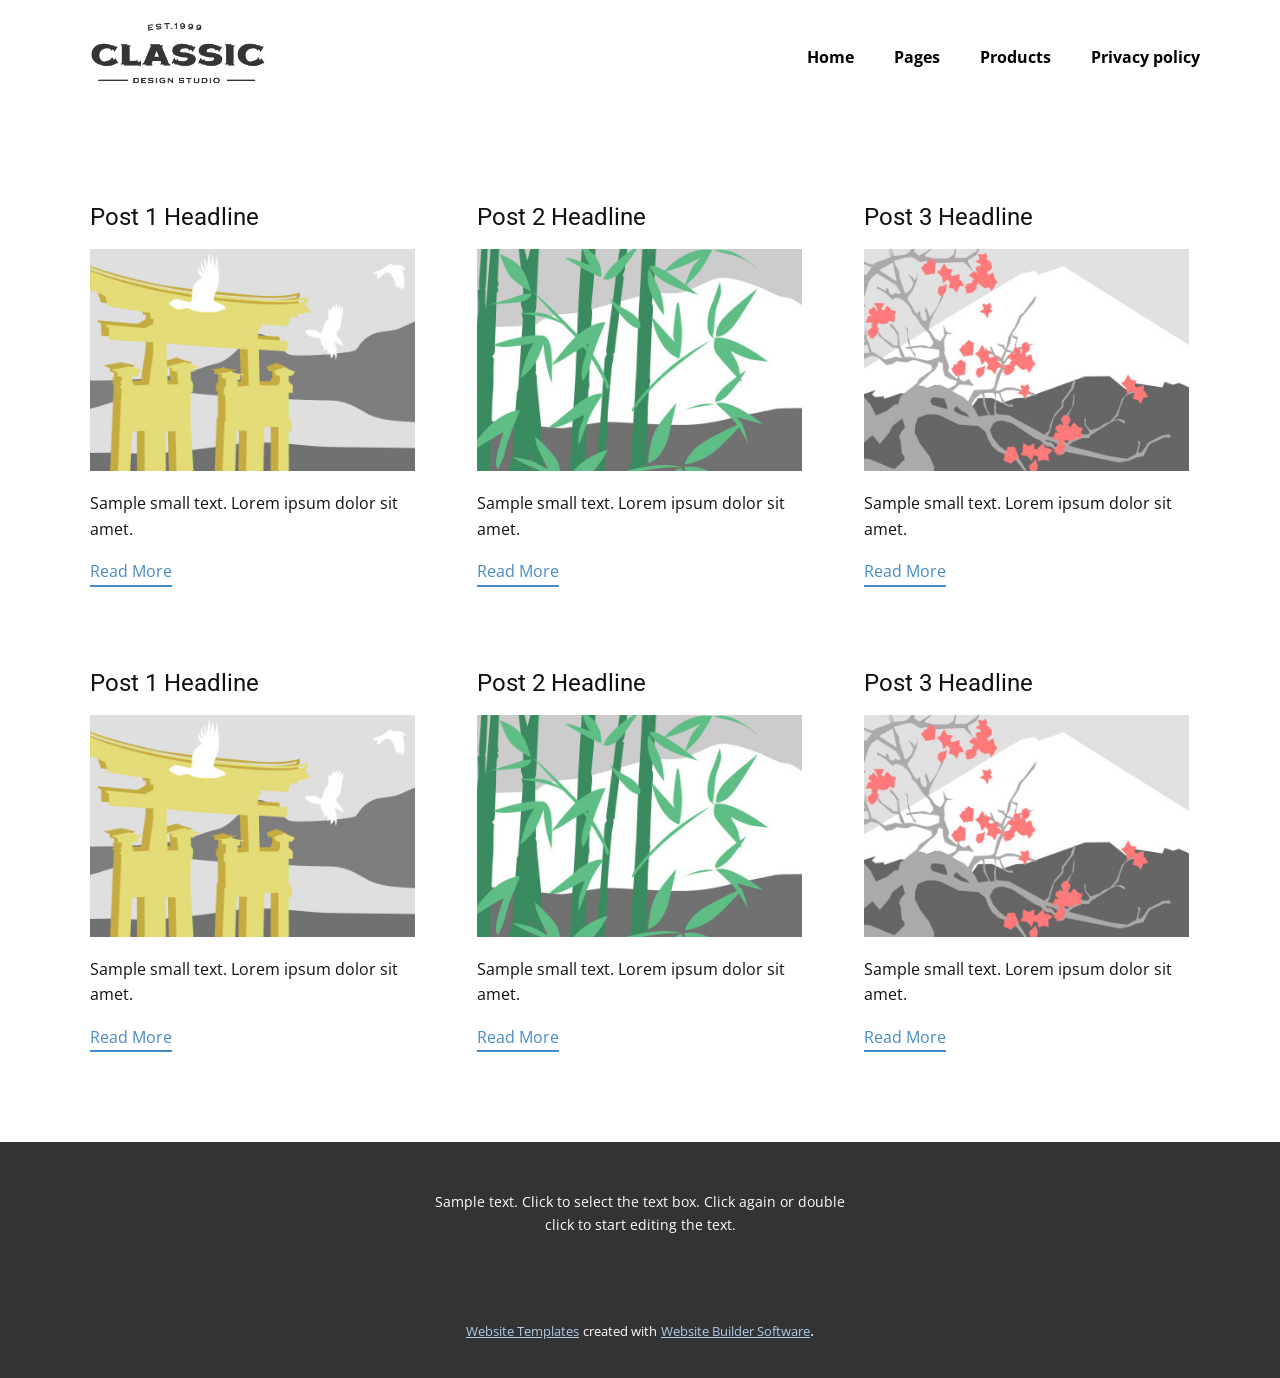
<file: blog/blog.html>
<html style="font-size: 16px;"><head>
    <meta name="viewport" content="width=device-width, initial-scale=1.0">
    <meta charset="utf-8">
    <meta name="keywords" content="">
    <meta name="description" content="">
    <meta name="page_type" content="np-template-header-footer-from-plugin">
    <title>Blog Template</title>
    <link rel="stylesheet" href="../nicepage.css" media="screen">
<link rel="stylesheet" href="../Blog-Template.css" media="screen">
    <script class="u-script" type="text/javascript" src="../jquery.js" defer=""></script>
    <script class="u-script" type="text/javascript" src="../nicepage.js" defer=""></script>
    <meta name="generator" content="Nicepage 4.4.3, nicepage.com">
    <link id="u-theme-google-font" rel="stylesheet" href="https://fonts.googleapis.com/css?family=Roboto:100,100i,300,300i,400,400i,500,500i,700,700i,900,900i|Open+Sans:300,300i,400,400i,600,600i,700,700i,800,800i">
    
    
    <script type="application/ld+json">{
		"@context": "http://schema.org",
		"@type": "Organization",
		"name": "",
		"logo": "images/ca3c956e1057b5ce2863c5f0a21c09e3.png"
}</script>
    <meta name="theme-color" content="#478ac9">
  </head>
  <body class="u-body u-xl-mode"><header class="u-clearfix u-header u-sticky u-sticky-1702 u-header" id="sec-a2c0"><div class="u-clearfix u-sheet u-sheet-1">
        <a href="https://nicepage.com" class="u-image u-logo u-image-1" data-image-width="363" data-image-height="176">
          <img src="../images/ca3c956e1057b5ce2863c5f0a21c09e3.png" class="u-logo-image u-logo-image-1">
        </a>
        <nav class="u-menu u-menu-dropdown u-offcanvas u-menu-1">
          <div class="menu-collapse" style="font-size: 1rem; letter-spacing: 0px; font-weight: 700;">
            <a class="u-button-style u-custom-active-border-color u-custom-border u-custom-border-color u-custom-borders u-custom-hover-border-color u-custom-left-right-menu-spacing u-custom-padding-bottom u-custom-text-color u-custom-text-hover-color u-custom-top-bottom-menu-spacing u-nav-link u-text-active-palette-1-base u-text-hover-palette-2-base" href="#">
              <svg class="u-svg-link" viewBox="0 0 24 24"><use xmlns:xlink="http://www.w3.org/1999/xlink" xlink:href="#menu-hamburger"></use></svg>
              <svg class="u-svg-content" version="1.1" id="menu-hamburger" viewBox="0 0 16 16" x="0px" y="0px" xmlns:xlink="http://www.w3.org/1999/xlink" xmlns="http://www.w3.org/2000/svg"><g><rect y="1" width="16" height="2"></rect><rect y="7" width="16" height="2"></rect><rect y="13" width="16" height="2"></rect>
</g></svg>
            </a>
          </div>
          <div class="u-custom-menu u-nav-container">
            <ul class="u-nav u-spacing-20 u-unstyled u-nav-1"><li class="u-nav-item"><a class="u-border-active-palette-1-base u-border-hover-palette-1-base u-button-style u-nav-link u-text-active-palette-1-base u-text-black u-text-hover-palette-2-base" href="../Home.html" style="padding: 10px;">Home</a>
</li><li class="u-nav-item"><a class="u-border-active-palette-1-base u-border-hover-palette-1-base u-button-style u-nav-link u-text-active-palette-1-base u-text-black u-text-hover-palette-2-base" href="../Pages.html" style="padding: 10px;">Pages</a><div class="u-nav-popup"><ul class="u-h-spacing-20 u-nav u-unstyled u-v-spacing-10 u-nav-2"><li class="u-nav-item"><a class="u-button-style u-nav-link u-white" href="../Our-Products.html#carousel_2104" data-page-id="2743630793">Contact Us</a>
</li><li class="u-nav-item"><a class="u-button-style u-nav-link u-white" href="../Our-Products.html#carousel_c70b" data-page-id="2743630793">Our Services</a>
</li><li class="u-nav-item"><a class="u-button-style u-nav-link u-white" href="../Our-Products.html#carousel_f5c7" data-page-id="2743630793">About</a>
</li></ul>
</div>
</li><li class="u-nav-item"><a class="u-border-active-palette-1-base u-border-hover-palette-1-base u-button-style u-nav-link u-text-active-palette-1-base u-text-black u-text-hover-palette-2-base" style="padding: 10px;">Products</a><div class="u-nav-popup"><ul class="u-h-spacing-20 u-nav u-unstyled u-v-spacing-10 u-nav-3"><li class="u-nav-item"><a class="u-button-style u-nav-link u-white">ASP.NET Web App</a>
</li><li class="u-nav-item"><a class="u-button-style u-nav-link u-white">Windows application</a>
</li><li class="u-nav-item"><a class="u-button-style u-nav-link u-white">Web development</a>
</li><li class="u-nav-item"><a class="u-button-style u-nav-link u-white">Web designing</a>
</li><li class="u-nav-item"><a class="u-button-style u-nav-link u-white">Graphics designing</a>
</li><li class="u-nav-item"><a class="u-button-style u-nav-link u-white">Word processing</a>
</li></ul>
</div>
</li><li class="u-nav-item"><a class="u-border-active-palette-1-base u-border-hover-palette-1-base u-button-style u-nav-link u-text-active-palette-1-base u-text-black u-text-hover-palette-2-base" href="../Privacy-policy.html" style="padding: 10px;">Privacy policy</a>
</li></ul>
          </div>
          <div class="u-custom-menu u-nav-container-collapse">
            <div class="u-black u-container-style u-inner-container-layout u-opacity u-opacity-95 u-sidenav">
              <div class="u-inner-container-layout u-sidenav-overflow">
                <div class="u-menu-close"></div>
                <ul class="u-align-center u-nav u-popupmenu-items u-unstyled u-nav-4"><li class="u-nav-item"><a class="u-button-style u-nav-link" href="../Home.html" style="padding: 10px;">Home</a>
</li><li class="u-nav-item"><a class="u-button-style u-nav-link" href="../Pages.html" style="padding: 10px;">Pages</a><div class="u-nav-popup"><ul class="u-h-spacing-20 u-nav u-unstyled u-v-spacing-10 u-nav-5"><li class="u-nav-item"><a class="u-button-style u-nav-link" href="../Our-Products.html#carousel_2104" data-page-id="2743630793">Contact Us</a>
</li><li class="u-nav-item"><a class="u-button-style u-nav-link" href="../Our-Products.html#carousel_c70b" data-page-id="2743630793">Our Services</a>
</li><li class="u-nav-item"><a class="u-button-style u-nav-link" href="../Our-Products.html#carousel_f5c7" data-page-id="2743630793">About</a>
</li></ul>
</div>
</li><li class="u-nav-item"><a class="u-button-style u-nav-link" style="padding: 10px;">Products</a><div class="u-nav-popup"><ul class="u-h-spacing-20 u-nav u-unstyled u-v-spacing-10 u-nav-6"><li class="u-nav-item"><a class="u-button-style u-nav-link">ASP.NET Web App</a>
</li><li class="u-nav-item"><a class="u-button-style u-nav-link">Windows application</a>
</li><li class="u-nav-item"><a class="u-button-style u-nav-link">Web development</a>
</li><li class="u-nav-item"><a class="u-button-style u-nav-link">Web designing</a>
</li><li class="u-nav-item"><a class="u-button-style u-nav-link">Graphics designing</a>
</li><li class="u-nav-item"><a class="u-button-style u-nav-link">Word processing</a>
</li></ul>
</div>
</li><li class="u-nav-item"><a class="u-button-style u-nav-link" href="../Privacy-policy.html" style="padding: 10px;">Privacy policy</a>
</li></ul>
              </div>
            </div>
            <div class="u-black u-menu-overlay u-opacity u-opacity-70"></div>
          </div>
        </nav>
      </div></header>
    <section class="u-clearfix u-section-1" id="sec-8f16">
      <div class="u-clearfix u-sheet u-valign-middle u-sheet-1"><!--blog--><!--blog_options_json--><!--{"type":"Recent","source":"","tags":"","count":""}--><!--/blog_options_json-->
        <div class="u-blog u-expanded-width u-repeater u-repeater-1"><!--blog_post-->
          <div class="u-blog-post u-container-style u-repeater-item u-white u-repeater-item-1">
            <div class="u-container-layout u-similar-container u-valign-top u-container-layout-1"><!--blog_post_header-->
              <h4 class="u-blog-control u-text u-text-1">
                <a class="u-post-header-link" href="../blog/post-5.html"><!--blog_post_header_content-->Post 1 Headline<!--/blog_post_header_content--></a>
              </h4><!--/blog_post_header--><!--blog_post_image-->
              <a class="u-post-header-link" href="../blog/post-5.html"><img alt="" class="u-blog-control u-expanded-width u-image u-image-default u-image-1" src="[data-uri]"></a><!--/blog_post_image--><!--blog_post_content-->
              <div class="u-blog-control u-post-content u-text u-text-2 fr-view">Sample small text. Lorem ipsum dolor sit amet.</div><!--/blog_post_content--><!--blog_post_readmore-->
              <a href="../blog/post-5.html" class="u-blog-control u-border-2 u-border-palette-1-base u-btn u-btn-rectangle u-button-style u-none u-btn-1"><!--blog_post_readmore_content--><!--options_json--><!--{"content":"","defaultValue":"Read More"}--><!--/options_json-->Read More<!--/blog_post_readmore_content--></a><!--/blog_post_readmore-->
            </div>
          </div><div class="u-blog-post u-container-style u-repeater-item u-video-cover u-white">
            <div class="u-container-layout u-similar-container u-valign-top u-container-layout-2"><!--blog_post_header-->
              <h4 class="u-blog-control u-text u-text-3">
                <a class="u-post-header-link" href="../blog/post-4.html"><!--blog_post_header_content-->Post 2 Headline<!--/blog_post_header_content--></a>
              </h4><!--/blog_post_header--><!--blog_post_image-->
              <a class="u-post-header-link" href="../blog/post-4.html"><img alt="" class="u-blog-control u-expanded-width u-image u-image-default u-image-2" src="[data-uri]"></a><!--/blog_post_image--><!--blog_post_content-->
              <div class="u-blog-control u-post-content u-text u-text-4 fr-view">Sample small text. Lorem ipsum dolor sit amet.</div><!--/blog_post_content--><!--blog_post_readmore-->
              <a href="../blog/post-4.html" class="u-blog-control u-border-2 u-border-palette-1-base u-btn u-btn-rectangle u-button-style u-none u-btn-2"><!--blog_post_readmore_content--><!--options_json--><!--{"content":"","defaultValue":"Read More"}--><!--/options_json-->Read More<!--/blog_post_readmore_content--></a><!--/blog_post_readmore-->
            </div>
          </div><div class="u-blog-post u-container-style u-repeater-item u-video-cover u-white">
            <div class="u-container-layout u-similar-container u-valign-top u-container-layout-3"><!--blog_post_header-->
              <h4 class="u-blog-control u-text u-text-5">
                <a class="u-post-header-link" href="../blog/post-3.html"><!--blog_post_header_content-->Post 3 Headline<!--/blog_post_header_content--></a>
              </h4><!--/blog_post_header--><!--blog_post_image-->
              <a class="u-post-header-link" href="../blog/post-3.html"><img alt="" class="u-blog-control u-expanded-width u-image u-image-default u-image-3" src="[data-uri]"></a><!--/blog_post_image--><!--blog_post_content-->
              <div class="u-blog-control u-post-content u-text u-text-6 fr-view">Sample small text. Lorem ipsum dolor sit amet.</div><!--/blog_post_content--><!--blog_post_readmore-->
              <a href="../blog/post-3.html" class="u-blog-control u-border-2 u-border-palette-1-base u-btn u-btn-rectangle u-button-style u-none u-btn-3"><!--blog_post_readmore_content--><!--options_json--><!--{"content":"","defaultValue":"Read More"}--><!--/options_json-->Read More<!--/blog_post_readmore_content--></a><!--/blog_post_readmore-->
            </div>
          </div><div class="u-blog-post u-container-style u-repeater-item u-white u-repeater-item-1">
            <div class="u-container-layout u-similar-container u-valign-top u-container-layout-1"><!--blog_post_header-->
              <h4 class="u-blog-control u-text u-text-1">
                <a class="u-post-header-link" href="../blog/post-2.html"><!--blog_post_header_content-->Post 1 Headline<!--/blog_post_header_content--></a>
              </h4><!--/blog_post_header--><!--blog_post_image-->
              <a class="u-post-header-link" href="../blog/post-2.html"><img alt="" class="u-blog-control u-expanded-width u-image u-image-default u-image-1" src="[data-uri]"></a><!--/blog_post_image--><!--blog_post_content-->
              <div class="u-blog-control u-post-content u-text u-text-2 fr-view">Sample small text. Lorem ipsum dolor sit amet.</div><!--/blog_post_content--><!--blog_post_readmore-->
              <a href="../blog/post-2.html" class="u-blog-control u-border-2 u-border-palette-1-base u-btn u-btn-rectangle u-button-style u-none u-btn-1"><!--blog_post_readmore_content--><!--options_json--><!--{"content":"","defaultValue":"Read More"}--><!--/options_json-->Read More<!--/blog_post_readmore_content--></a><!--/blog_post_readmore-->
            </div>
          </div><div class="u-blog-post u-container-style u-repeater-item u-video-cover u-white">
            <div class="u-container-layout u-similar-container u-valign-top u-container-layout-2"><!--blog_post_header-->
              <h4 class="u-blog-control u-text u-text-3">
                <a class="u-post-header-link" href="../blog/post-1.html"><!--blog_post_header_content-->Post 2 Headline<!--/blog_post_header_content--></a>
              </h4><!--/blog_post_header--><!--blog_post_image-->
              <a class="u-post-header-link" href="../blog/post-1.html"><img alt="" class="u-blog-control u-expanded-width u-image u-image-default u-image-2" src="[data-uri]"></a><!--/blog_post_image--><!--blog_post_content-->
              <div class="u-blog-control u-post-content u-text u-text-4 fr-view">Sample small text. Lorem ipsum dolor sit amet.</div><!--/blog_post_content--><!--blog_post_readmore-->
              <a href="../blog/post-1.html" class="u-blog-control u-border-2 u-border-palette-1-base u-btn u-btn-rectangle u-button-style u-none u-btn-2"><!--blog_post_readmore_content--><!--options_json--><!--{"content":"","defaultValue":"Read More"}--><!--/options_json-->Read More<!--/blog_post_readmore_content--></a><!--/blog_post_readmore-->
            </div>
          </div><div class="u-blog-post u-container-style u-repeater-item u-video-cover u-white">
            <div class="u-container-layout u-similar-container u-valign-top u-container-layout-3"><!--blog_post_header-->
              <h4 class="u-blog-control u-text u-text-5">
                <a class="u-post-header-link" href="../blog/post.html"><!--blog_post_header_content-->Post 3 Headline<!--/blog_post_header_content--></a>
              </h4><!--/blog_post_header--><!--blog_post_image-->
              <a class="u-post-header-link" href="../blog/post.html"><img alt="" class="u-blog-control u-expanded-width u-image u-image-default u-image-3" src="[data-uri]"></a><!--/blog_post_image--><!--blog_post_content-->
              <div class="u-blog-control u-post-content u-text u-text-6 fr-view">Sample small text. Lorem ipsum dolor sit amet.</div><!--/blog_post_content--><!--blog_post_readmore-->
              <a href="../blog/post.html" class="u-blog-control u-border-2 u-border-palette-1-base u-btn u-btn-rectangle u-button-style u-none u-btn-3"><!--blog_post_readmore_content--><!--options_json--><!--{"content":"","defaultValue":"Read More"}--><!--/options_json-->Read More<!--/blog_post_readmore_content--></a><!--/blog_post_readmore-->
            </div>
          </div><!--/blog_post--><!--blog_post-->
          <!--/blog_post--><!--blog_post-->
          <!--/blog_post-->
        </div><!--/blog-->
      </div>
    </section>
    
    
    <footer class="u-align-center u-clearfix u-footer u-grey-80 u-footer" id="sec-0b4b"><div class="u-clearfix u-sheet u-sheet-1">
        <p class="u-small-text u-text u-text-variant u-text-1">Sample text. Click to select the text box. Click again or double click to start editing the text.</p>
      </div></footer>
    <section class="u-backlink u-clearfix u-grey-80">
      <a class="u-link" href="https://nicepage.com/website-templates" target="_blank">
        <span>Website Templates</span>
      </a>
      <p class="u-text">
        <span>created with</span>
      </p>
      <a class="u-link" href="" target="_blank">
        <span>Website Builder Software</span>
      </a>. 
    </section>
  
</body></html>
</file>
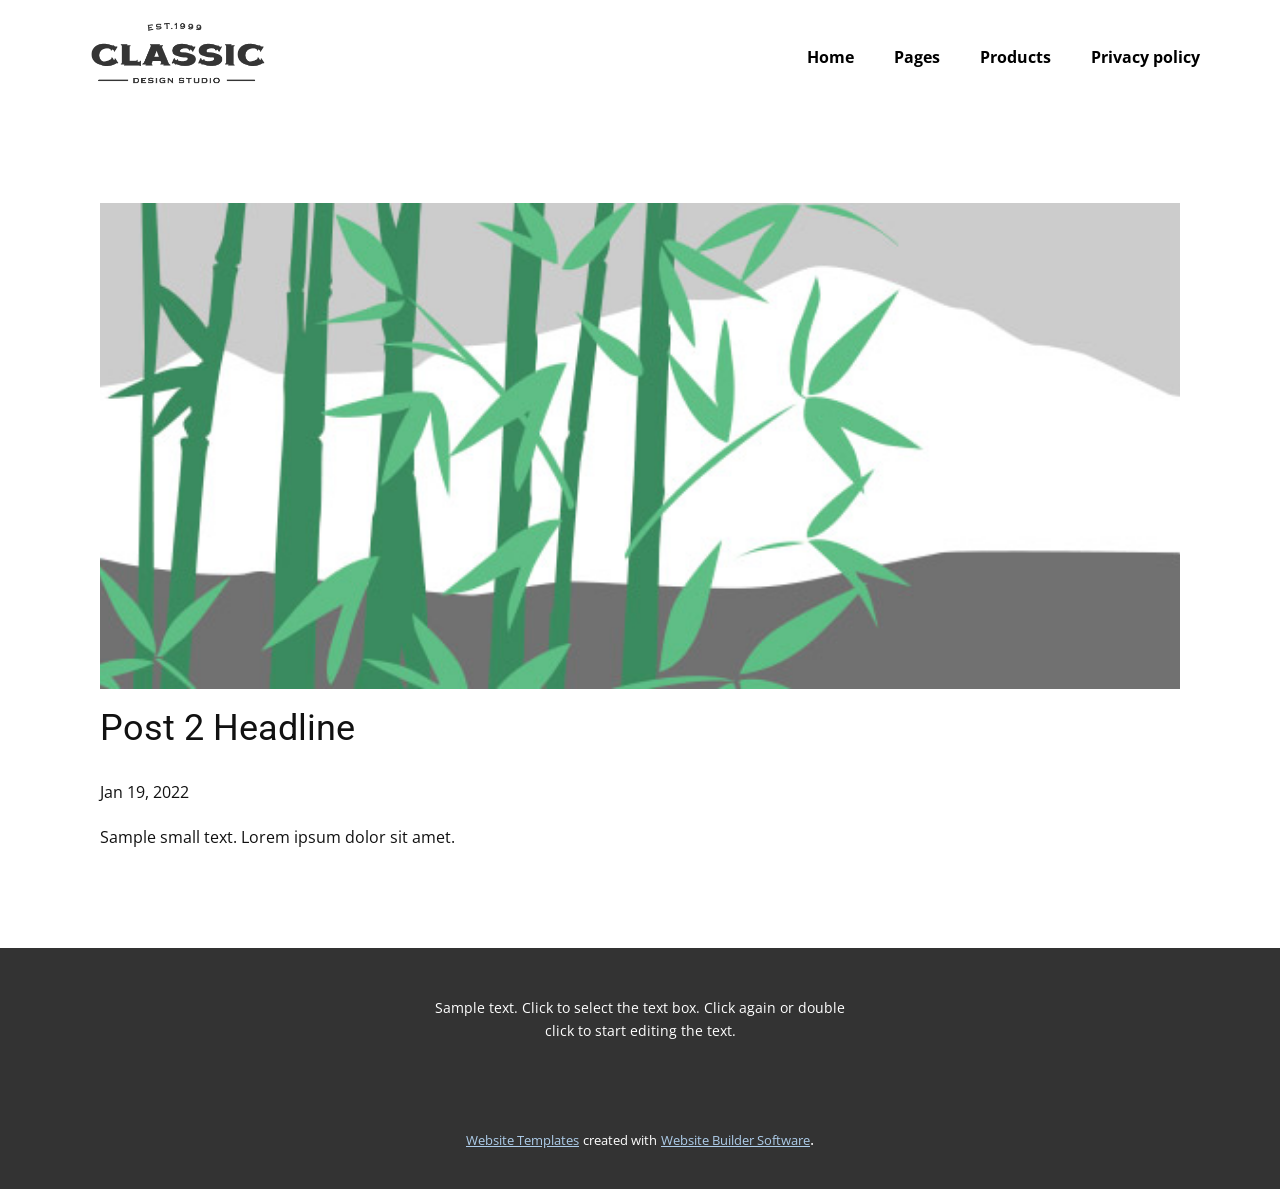
<file: blog/post-1.html>
<!doctype html>
<html style="font-size: 16px;"><head>
    <meta name="viewport" content="width=device-width, initial-scale=1.0">
    <meta charset="utf-8">
    <meta name="keywords" content="Post 1 Headline">
    <meta name="description" content="">
    <meta name="page_type" content="np-template-header-footer-from-plugin">
    <title>Post 2 Headline</title>
    <link rel="stylesheet" href="../nicepage.css" media="screen">
<link rel="stylesheet" href="../Post-Template.css" media="screen">
    <script class="u-script" type="text/javascript" src="../jquery.js" defer=""></script>
    <script class="u-script" type="text/javascript" src="../nicepage.js" defer=""></script>
    <meta name="generator" content="Nicepage 4.4.3, nicepage.com">
    <link id="u-theme-google-font" rel="stylesheet" href="https://fonts.googleapis.com/css?family=Roboto:100,100i,300,300i,400,400i,500,500i,700,700i,900,900i|Open+Sans:300,300i,400,400i,600,600i,700,700i,800,800i">
    
    
    <script type="application/ld+json">{
		"@context": "http://schema.org",
		"@type": "Organization",
		"name": "",
		"logo": "images/ca3c956e1057b5ce2863c5f0a21c09e3.png"
}</script>
    <meta name="theme-color" content="#478ac9">
  </head>
  <body class="u-body u-xl-mode"><header class="u-clearfix u-header u-sticky u-sticky-1702 u-header" id="sec-a2c0"><div class="u-clearfix u-sheet u-sheet-1">
        <a href="https://nicepage.com" class="u-image u-logo u-image-1" data-image-width="363" data-image-height="176">
          <img src="../images/ca3c956e1057b5ce2863c5f0a21c09e3.png" class="u-logo-image u-logo-image-1">
        </a>
        <nav class="u-menu u-menu-dropdown u-offcanvas u-menu-1">
          <div class="menu-collapse" style="font-size: 1rem; letter-spacing: 0px; font-weight: 700;">
            <a class="u-button-style u-custom-active-border-color u-custom-border u-custom-border-color u-custom-borders u-custom-hover-border-color u-custom-left-right-menu-spacing u-custom-padding-bottom u-custom-text-color u-custom-text-hover-color u-custom-top-bottom-menu-spacing u-nav-link u-text-active-palette-1-base u-text-hover-palette-2-base" href="#">
              <svg class="u-svg-link" viewBox="0 0 24 24"><use xmlns:xlink="http://www.w3.org/1999/xlink" xlink:href="#menu-hamburger"></use></svg>
              <svg class="u-svg-content" version="1.1" id="menu-hamburger" viewBox="0 0 16 16" x="0px" y="0px" xmlns:xlink="http://www.w3.org/1999/xlink" xmlns="http://www.w3.org/2000/svg"><g><rect y="1" width="16" height="2"></rect><rect y="7" width="16" height="2"></rect><rect y="13" width="16" height="2"></rect>
</g></svg>
            </a>
          </div>
          <div class="u-custom-menu u-nav-container">
            <ul class="u-nav u-spacing-20 u-unstyled u-nav-1"><li class="u-nav-item"><a class="u-border-active-palette-1-base u-border-hover-palette-1-base u-button-style u-nav-link u-text-active-palette-1-base u-text-black u-text-hover-palette-2-base" href="../Home.html" style="padding: 10px;">Home</a>
</li><li class="u-nav-item"><a class="u-border-active-palette-1-base u-border-hover-palette-1-base u-button-style u-nav-link u-text-active-palette-1-base u-text-black u-text-hover-palette-2-base" href="../Pages.html" style="padding: 10px;">Pages</a><div class="u-nav-popup"><ul class="u-h-spacing-20 u-nav u-unstyled u-v-spacing-10 u-nav-2"><li class="u-nav-item"><a class="u-button-style u-nav-link u-white" href="../Our-Products.html#carousel_2104" data-page-id="2743630793">Contact Us</a>
</li><li class="u-nav-item"><a class="u-button-style u-nav-link u-white" href="../Our-Products.html#carousel_c70b" data-page-id="2743630793">Our Services</a>
</li><li class="u-nav-item"><a class="u-button-style u-nav-link u-white" href="../Our-Products.html#carousel_f5c7" data-page-id="2743630793">About</a>
</li></ul>
</div>
</li><li class="u-nav-item"><a class="u-border-active-palette-1-base u-border-hover-palette-1-base u-button-style u-nav-link u-text-active-palette-1-base u-text-black u-text-hover-palette-2-base" style="padding: 10px;">Products</a><div class="u-nav-popup"><ul class="u-h-spacing-20 u-nav u-unstyled u-v-spacing-10 u-nav-3"><li class="u-nav-item"><a class="u-button-style u-nav-link u-white">ASP.NET Web App</a>
</li><li class="u-nav-item"><a class="u-button-style u-nav-link u-white">Windows application</a>
</li><li class="u-nav-item"><a class="u-button-style u-nav-link u-white">Web development</a>
</li><li class="u-nav-item"><a class="u-button-style u-nav-link u-white">Web designing</a>
</li><li class="u-nav-item"><a class="u-button-style u-nav-link u-white">Graphics designing</a>
</li><li class="u-nav-item"><a class="u-button-style u-nav-link u-white">Word processing</a>
</li></ul>
</div>
</li><li class="u-nav-item"><a class="u-border-active-palette-1-base u-border-hover-palette-1-base u-button-style u-nav-link u-text-active-palette-1-base u-text-black u-text-hover-palette-2-base" href="../Privacy-policy.html" style="padding: 10px;">Privacy policy</a>
</li></ul>
          </div>
          <div class="u-custom-menu u-nav-container-collapse">
            <div class="u-black u-container-style u-inner-container-layout u-opacity u-opacity-95 u-sidenav">
              <div class="u-inner-container-layout u-sidenav-overflow">
                <div class="u-menu-close"></div>
                <ul class="u-align-center u-nav u-popupmenu-items u-unstyled u-nav-4"><li class="u-nav-item"><a class="u-button-style u-nav-link" href="../Home.html" style="padding: 10px;">Home</a>
</li><li class="u-nav-item"><a class="u-button-style u-nav-link" href="../Pages.html" style="padding: 10px;">Pages</a><div class="u-nav-popup"><ul class="u-h-spacing-20 u-nav u-unstyled u-v-spacing-10 u-nav-5"><li class="u-nav-item"><a class="u-button-style u-nav-link" href="../Our-Products.html#carousel_2104" data-page-id="2743630793">Contact Us</a>
</li><li class="u-nav-item"><a class="u-button-style u-nav-link" href="../Our-Products.html#carousel_c70b" data-page-id="2743630793">Our Services</a>
</li><li class="u-nav-item"><a class="u-button-style u-nav-link" href="../Our-Products.html#carousel_f5c7" data-page-id="2743630793">About</a>
</li></ul>
</div>
</li><li class="u-nav-item"><a class="u-button-style u-nav-link" style="padding: 10px;">Products</a><div class="u-nav-popup"><ul class="u-h-spacing-20 u-nav u-unstyled u-v-spacing-10 u-nav-6"><li class="u-nav-item"><a class="u-button-style u-nav-link">ASP.NET Web App</a>
</li><li class="u-nav-item"><a class="u-button-style u-nav-link">Windows application</a>
</li><li class="u-nav-item"><a class="u-button-style u-nav-link">Web development</a>
</li><li class="u-nav-item"><a class="u-button-style u-nav-link">Web designing</a>
</li><li class="u-nav-item"><a class="u-button-style u-nav-link">Graphics designing</a>
</li><li class="u-nav-item"><a class="u-button-style u-nav-link">Word processing</a>
</li></ul>
</div>
</li><li class="u-nav-item"><a class="u-button-style u-nav-link" href="../Privacy-policy.html" style="padding: 10px;">Privacy policy</a>
</li></ul>
              </div>
            </div>
            <div class="u-black u-menu-overlay u-opacity u-opacity-70"></div>
          </div>
        </nav>
      </div></header>
    <section class="u-align-center u-clearfix u-section-1" id="sec-e79c">
      <div class="u-clearfix u-sheet u-valign-middle-md u-valign-middle-sm u-valign-middle-xs u-sheet-1"><!--post_details--><!--post_details_options_json--><!--{"source":""}--><!--/post_details_options_json--><!--blog_post-->
        <div class="u-container-style u-expanded-width u-post-details u-post-details-1">
          <div class="u-container-layout u-valign-middle u-container-layout-1"><!--blog_post_image-->
            <img alt="" class="u-blog-control u-expanded-width u-image u-image-default u-image-1" src="[data-uri]"><!--/blog_post_image--><!--blog_post_header-->
            <h2 class="u-blog-control u-text u-text-1">Post 2 Headline</h2><!--/blog_post_header--><!--blog_post_metadata-->
            <div class="u-blog-control u-metadata u-metadata-1"><!--blog_post_metadata_date-->
              <span class="u-meta-date u-meta-icon">Jan 19, 2022</span><!--/blog_post_metadata_date--><!--blog_post_metadata_category-->
              <!--/blog_post_metadata_category--><!--blog_post_metadata_comments-->
              <!--/blog_post_metadata_comments-->
            </div><!--/blog_post_metadata--><!--blog_post_content-->
            <div class="u-align-justify u-blog-control u-post-content u-text u-text-2 fr-view">
  Sample small text. Lorem ipsum dolor sit amet.
  </div><!--/blog_post_content-->
          </div>
        </div><!--/blog_post--><!--/post_details-->
      </div>
    </section>
    
    
    <footer class="u-align-center u-clearfix u-footer u-grey-80 u-footer" id="sec-0b4b"><div class="u-clearfix u-sheet u-sheet-1">
        <p class="u-small-text u-text u-text-variant u-text-1">Sample text. Click to select the text box. Click again or double click to start editing the text.</p>
      </div></footer>
    <section class="u-backlink u-clearfix u-grey-80">
      <a class="u-link" href="https://nicepage.com/website-templates" target="_blank">
        <span>Website Templates</span>
      </a>
      <p class="u-text">
        <span>created with</span>
      </p>
      <a class="u-link" href="" target="_blank">
        <span>Website Builder Software</span>
      </a>. 
    </section>
  
</body></html>
</file>
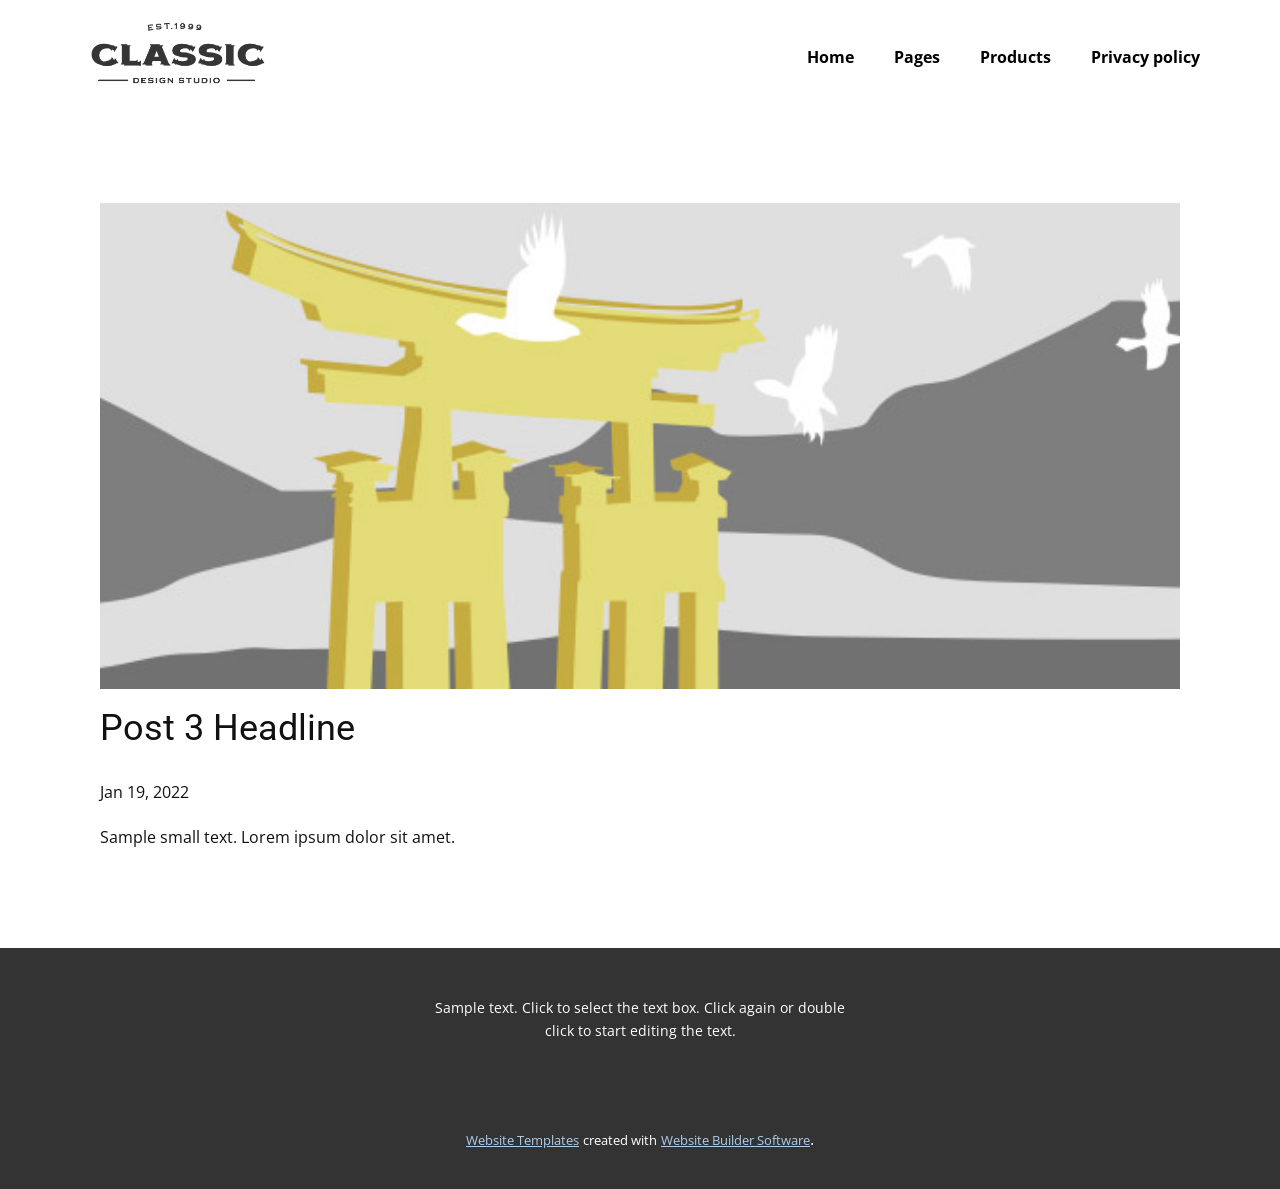
<file: blog/post-2.html>
<!doctype html>
<html style="font-size: 16px;"><head>
    <meta name="viewport" content="width=device-width, initial-scale=1.0">
    <meta charset="utf-8">
    <meta name="keywords" content="Post 1 Headline">
    <meta name="description" content="">
    <meta name="page_type" content="np-template-header-footer-from-plugin">
    <title>Post 3 Headline</title>
    <link rel="stylesheet" href="../nicepage.css" media="screen">
<link rel="stylesheet" href="../Post-Template.css" media="screen">
    <script class="u-script" type="text/javascript" src="../jquery.js" defer=""></script>
    <script class="u-script" type="text/javascript" src="../nicepage.js" defer=""></script>
    <meta name="generator" content="Nicepage 4.4.3, nicepage.com">
    <link id="u-theme-google-font" rel="stylesheet" href="https://fonts.googleapis.com/css?family=Roboto:100,100i,300,300i,400,400i,500,500i,700,700i,900,900i|Open+Sans:300,300i,400,400i,600,600i,700,700i,800,800i">
    
    
    <script type="application/ld+json">{
		"@context": "http://schema.org",
		"@type": "Organization",
		"name": "",
		"logo": "images/ca3c956e1057b5ce2863c5f0a21c09e3.png"
}</script>
    <meta name="theme-color" content="#478ac9">
  </head>
  <body class="u-body u-xl-mode"><header class="u-clearfix u-header u-sticky u-sticky-1702 u-header" id="sec-a2c0"><div class="u-clearfix u-sheet u-sheet-1">
        <a href="https://nicepage.com" class="u-image u-logo u-image-1" data-image-width="363" data-image-height="176">
          <img src="../images/ca3c956e1057b5ce2863c5f0a21c09e3.png" class="u-logo-image u-logo-image-1">
        </a>
        <nav class="u-menu u-menu-dropdown u-offcanvas u-menu-1">
          <div class="menu-collapse" style="font-size: 1rem; letter-spacing: 0px; font-weight: 700;">
            <a class="u-button-style u-custom-active-border-color u-custom-border u-custom-border-color u-custom-borders u-custom-hover-border-color u-custom-left-right-menu-spacing u-custom-padding-bottom u-custom-text-color u-custom-text-hover-color u-custom-top-bottom-menu-spacing u-nav-link u-text-active-palette-1-base u-text-hover-palette-2-base" href="#">
              <svg class="u-svg-link" viewBox="0 0 24 24"><use xmlns:xlink="http://www.w3.org/1999/xlink" xlink:href="#menu-hamburger"></use></svg>
              <svg class="u-svg-content" version="1.1" id="menu-hamburger" viewBox="0 0 16 16" x="0px" y="0px" xmlns:xlink="http://www.w3.org/1999/xlink" xmlns="http://www.w3.org/2000/svg"><g><rect y="1" width="16" height="2"></rect><rect y="7" width="16" height="2"></rect><rect y="13" width="16" height="2"></rect>
</g></svg>
            </a>
          </div>
          <div class="u-custom-menu u-nav-container">
            <ul class="u-nav u-spacing-20 u-unstyled u-nav-1"><li class="u-nav-item"><a class="u-border-active-palette-1-base u-border-hover-palette-1-base u-button-style u-nav-link u-text-active-palette-1-base u-text-black u-text-hover-palette-2-base" href="../Home.html" style="padding: 10px;">Home</a>
</li><li class="u-nav-item"><a class="u-border-active-palette-1-base u-border-hover-palette-1-base u-button-style u-nav-link u-text-active-palette-1-base u-text-black u-text-hover-palette-2-base" href="../Pages.html" style="padding: 10px;">Pages</a><div class="u-nav-popup"><ul class="u-h-spacing-20 u-nav u-unstyled u-v-spacing-10 u-nav-2"><li class="u-nav-item"><a class="u-button-style u-nav-link u-white" href="../Our-Products.html#carousel_2104" data-page-id="2743630793">Contact Us</a>
</li><li class="u-nav-item"><a class="u-button-style u-nav-link u-white" href="../Our-Products.html#carousel_c70b" data-page-id="2743630793">Our Services</a>
</li><li class="u-nav-item"><a class="u-button-style u-nav-link u-white" href="../Our-Products.html#carousel_f5c7" data-page-id="2743630793">About</a>
</li></ul>
</div>
</li><li class="u-nav-item"><a class="u-border-active-palette-1-base u-border-hover-palette-1-base u-button-style u-nav-link u-text-active-palette-1-base u-text-black u-text-hover-palette-2-base" style="padding: 10px;">Products</a><div class="u-nav-popup"><ul class="u-h-spacing-20 u-nav u-unstyled u-v-spacing-10 u-nav-3"><li class="u-nav-item"><a class="u-button-style u-nav-link u-white">ASP.NET Web App</a>
</li><li class="u-nav-item"><a class="u-button-style u-nav-link u-white">Windows application</a>
</li><li class="u-nav-item"><a class="u-button-style u-nav-link u-white">Web development</a>
</li><li class="u-nav-item"><a class="u-button-style u-nav-link u-white">Web designing</a>
</li><li class="u-nav-item"><a class="u-button-style u-nav-link u-white">Graphics designing</a>
</li><li class="u-nav-item"><a class="u-button-style u-nav-link u-white">Word processing</a>
</li></ul>
</div>
</li><li class="u-nav-item"><a class="u-border-active-palette-1-base u-border-hover-palette-1-base u-button-style u-nav-link u-text-active-palette-1-base u-text-black u-text-hover-palette-2-base" href="../Privacy-policy.html" style="padding: 10px;">Privacy policy</a>
</li></ul>
          </div>
          <div class="u-custom-menu u-nav-container-collapse">
            <div class="u-black u-container-style u-inner-container-layout u-opacity u-opacity-95 u-sidenav">
              <div class="u-inner-container-layout u-sidenav-overflow">
                <div class="u-menu-close"></div>
                <ul class="u-align-center u-nav u-popupmenu-items u-unstyled u-nav-4"><li class="u-nav-item"><a class="u-button-style u-nav-link" href="../Home.html" style="padding: 10px;">Home</a>
</li><li class="u-nav-item"><a class="u-button-style u-nav-link" href="../Pages.html" style="padding: 10px;">Pages</a><div class="u-nav-popup"><ul class="u-h-spacing-20 u-nav u-unstyled u-v-spacing-10 u-nav-5"><li class="u-nav-item"><a class="u-button-style u-nav-link" href="../Our-Products.html#carousel_2104" data-page-id="2743630793">Contact Us</a>
</li><li class="u-nav-item"><a class="u-button-style u-nav-link" href="../Our-Products.html#carousel_c70b" data-page-id="2743630793">Our Services</a>
</li><li class="u-nav-item"><a class="u-button-style u-nav-link" href="../Our-Products.html#carousel_f5c7" data-page-id="2743630793">About</a>
</li></ul>
</div>
</li><li class="u-nav-item"><a class="u-button-style u-nav-link" style="padding: 10px;">Products</a><div class="u-nav-popup"><ul class="u-h-spacing-20 u-nav u-unstyled u-v-spacing-10 u-nav-6"><li class="u-nav-item"><a class="u-button-style u-nav-link">ASP.NET Web App</a>
</li><li class="u-nav-item"><a class="u-button-style u-nav-link">Windows application</a>
</li><li class="u-nav-item"><a class="u-button-style u-nav-link">Web development</a>
</li><li class="u-nav-item"><a class="u-button-style u-nav-link">Web designing</a>
</li><li class="u-nav-item"><a class="u-button-style u-nav-link">Graphics designing</a>
</li><li class="u-nav-item"><a class="u-button-style u-nav-link">Word processing</a>
</li></ul>
</div>
</li><li class="u-nav-item"><a class="u-button-style u-nav-link" href="../Privacy-policy.html" style="padding: 10px;">Privacy policy</a>
</li></ul>
              </div>
            </div>
            <div class="u-black u-menu-overlay u-opacity u-opacity-70"></div>
          </div>
        </nav>
      </div></header>
    <section class="u-align-center u-clearfix u-section-1" id="sec-e79c">
      <div class="u-clearfix u-sheet u-valign-middle-md u-valign-middle-sm u-valign-middle-xs u-sheet-1"><!--post_details--><!--post_details_options_json--><!--{"source":""}--><!--/post_details_options_json--><!--blog_post-->
        <div class="u-container-style u-expanded-width u-post-details u-post-details-1">
          <div class="u-container-layout u-valign-middle u-container-layout-1"><!--blog_post_image-->
            <img alt="" class="u-blog-control u-expanded-width u-image u-image-default u-image-1" src="[data-uri]"><!--/blog_post_image--><!--blog_post_header-->
            <h2 class="u-blog-control u-text u-text-1">Post 3 Headline</h2><!--/blog_post_header--><!--blog_post_metadata-->
            <div class="u-blog-control u-metadata u-metadata-1"><!--blog_post_metadata_date-->
              <span class="u-meta-date u-meta-icon">Jan 19, 2022</span><!--/blog_post_metadata_date--><!--blog_post_metadata_category-->
              <!--/blog_post_metadata_category--><!--blog_post_metadata_comments-->
              <!--/blog_post_metadata_comments-->
            </div><!--/blog_post_metadata--><!--blog_post_content-->
            <div class="u-align-justify u-blog-control u-post-content u-text u-text-2 fr-view">
  Sample small text. Lorem ipsum dolor sit amet.
  </div><!--/blog_post_content-->
          </div>
        </div><!--/blog_post--><!--/post_details-->
      </div>
    </section>
    
    
    <footer class="u-align-center u-clearfix u-footer u-grey-80 u-footer" id="sec-0b4b"><div class="u-clearfix u-sheet u-sheet-1">
        <p class="u-small-text u-text u-text-variant u-text-1">Sample text. Click to select the text box. Click again or double click to start editing the text.</p>
      </div></footer>
    <section class="u-backlink u-clearfix u-grey-80">
      <a class="u-link" href="https://nicepage.com/website-templates" target="_blank">
        <span>Website Templates</span>
      </a>
      <p class="u-text">
        <span>created with</span>
      </p>
      <a class="u-link" href="" target="_blank">
        <span>Website Builder Software</span>
      </a>. 
    </section>
  
</body></html>
</file>
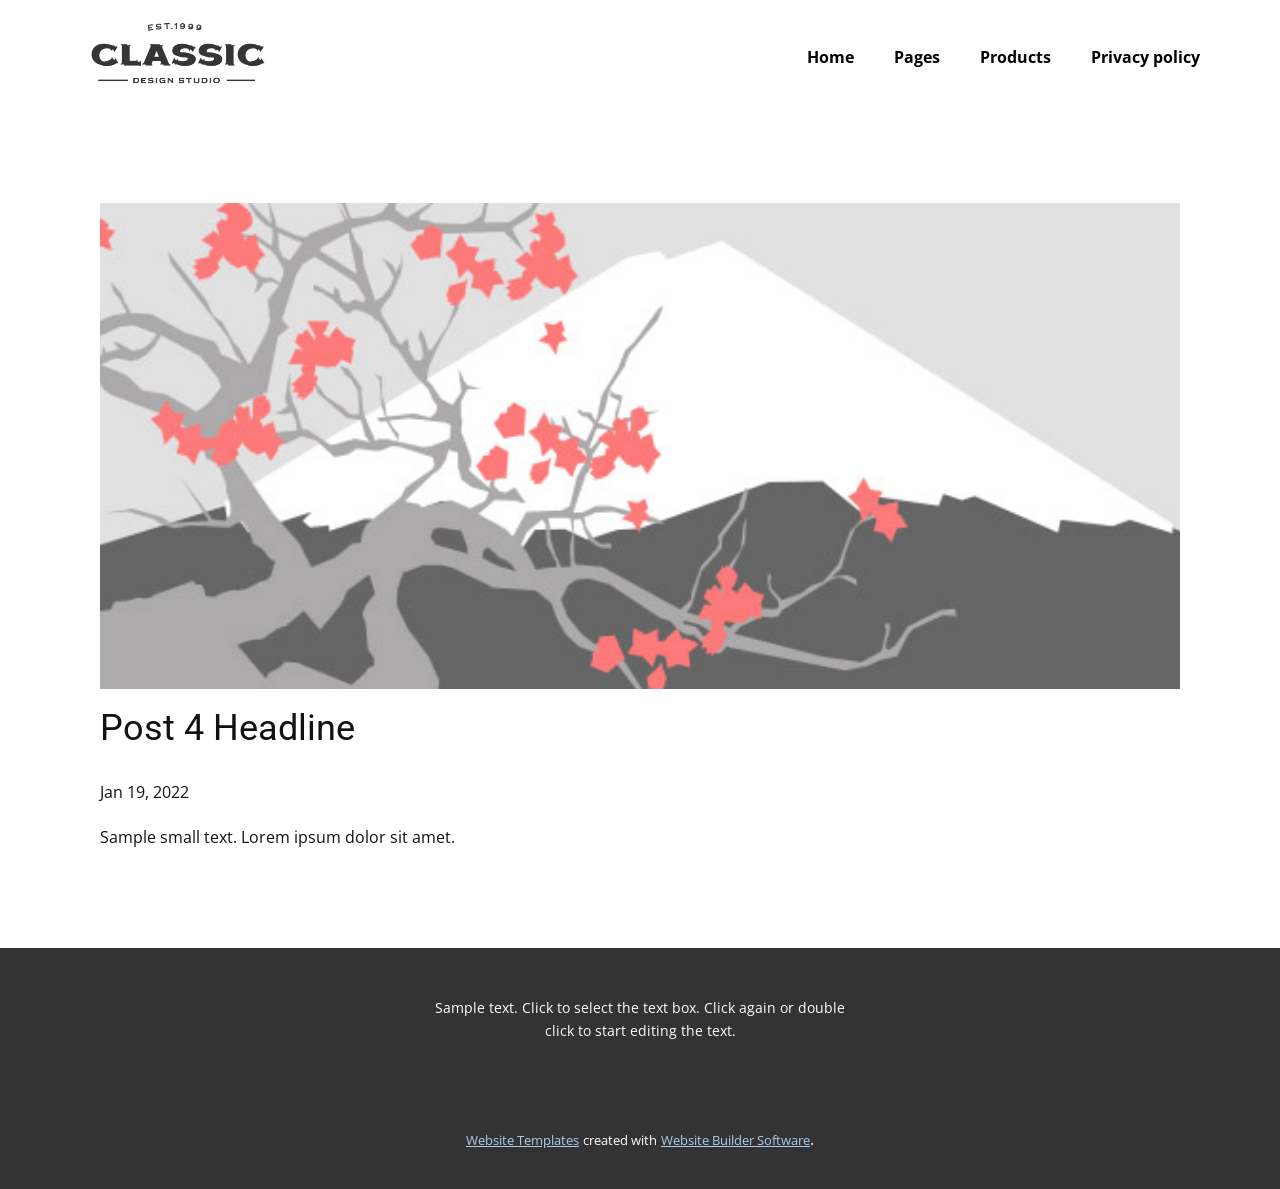
<file: blog/post-3.html>
<!doctype html>
<html style="font-size: 16px;"><head>
    <meta name="viewport" content="width=device-width, initial-scale=1.0">
    <meta charset="utf-8">
    <meta name="keywords" content="Post 1 Headline">
    <meta name="description" content="">
    <meta name="page_type" content="np-template-header-footer-from-plugin">
    <title>Post 4 Headline</title>
    <link rel="stylesheet" href="../nicepage.css" media="screen">
<link rel="stylesheet" href="../Post-Template.css" media="screen">
    <script class="u-script" type="text/javascript" src="../jquery.js" defer=""></script>
    <script class="u-script" type="text/javascript" src="../nicepage.js" defer=""></script>
    <meta name="generator" content="Nicepage 4.4.3, nicepage.com">
    <link id="u-theme-google-font" rel="stylesheet" href="https://fonts.googleapis.com/css?family=Roboto:100,100i,300,300i,400,400i,500,500i,700,700i,900,900i|Open+Sans:300,300i,400,400i,600,600i,700,700i,800,800i">
    
    
    <script type="application/ld+json">{
		"@context": "http://schema.org",
		"@type": "Organization",
		"name": "",
		"logo": "images/ca3c956e1057b5ce2863c5f0a21c09e3.png"
}</script>
    <meta name="theme-color" content="#478ac9">
  </head>
  <body class="u-body u-xl-mode"><header class="u-clearfix u-header u-sticky u-sticky-1702 u-header" id="sec-a2c0"><div class="u-clearfix u-sheet u-sheet-1">
        <a href="https://nicepage.com" class="u-image u-logo u-image-1" data-image-width="363" data-image-height="176">
          <img src="../images/ca3c956e1057b5ce2863c5f0a21c09e3.png" class="u-logo-image u-logo-image-1">
        </a>
        <nav class="u-menu u-menu-dropdown u-offcanvas u-menu-1">
          <div class="menu-collapse" style="font-size: 1rem; letter-spacing: 0px; font-weight: 700;">
            <a class="u-button-style u-custom-active-border-color u-custom-border u-custom-border-color u-custom-borders u-custom-hover-border-color u-custom-left-right-menu-spacing u-custom-padding-bottom u-custom-text-color u-custom-text-hover-color u-custom-top-bottom-menu-spacing u-nav-link u-text-active-palette-1-base u-text-hover-palette-2-base" href="#">
              <svg class="u-svg-link" viewBox="0 0 24 24"><use xmlns:xlink="http://www.w3.org/1999/xlink" xlink:href="#menu-hamburger"></use></svg>
              <svg class="u-svg-content" version="1.1" id="menu-hamburger" viewBox="0 0 16 16" x="0px" y="0px" xmlns:xlink="http://www.w3.org/1999/xlink" xmlns="http://www.w3.org/2000/svg"><g><rect y="1" width="16" height="2"></rect><rect y="7" width="16" height="2"></rect><rect y="13" width="16" height="2"></rect>
</g></svg>
            </a>
          </div>
          <div class="u-custom-menu u-nav-container">
            <ul class="u-nav u-spacing-20 u-unstyled u-nav-1"><li class="u-nav-item"><a class="u-border-active-palette-1-base u-border-hover-palette-1-base u-button-style u-nav-link u-text-active-palette-1-base u-text-black u-text-hover-palette-2-base" href="../Home.html" style="padding: 10px;">Home</a>
</li><li class="u-nav-item"><a class="u-border-active-palette-1-base u-border-hover-palette-1-base u-button-style u-nav-link u-text-active-palette-1-base u-text-black u-text-hover-palette-2-base" href="../Pages.html" style="padding: 10px;">Pages</a><div class="u-nav-popup"><ul class="u-h-spacing-20 u-nav u-unstyled u-v-spacing-10 u-nav-2"><li class="u-nav-item"><a class="u-button-style u-nav-link u-white" href="../Our-Products.html#carousel_2104" data-page-id="2743630793">Contact Us</a>
</li><li class="u-nav-item"><a class="u-button-style u-nav-link u-white" href="../Our-Products.html#carousel_c70b" data-page-id="2743630793">Our Services</a>
</li><li class="u-nav-item"><a class="u-button-style u-nav-link u-white" href="../Our-Products.html#carousel_f5c7" data-page-id="2743630793">About</a>
</li></ul>
</div>
</li><li class="u-nav-item"><a class="u-border-active-palette-1-base u-border-hover-palette-1-base u-button-style u-nav-link u-text-active-palette-1-base u-text-black u-text-hover-palette-2-base" style="padding: 10px;">Products</a><div class="u-nav-popup"><ul class="u-h-spacing-20 u-nav u-unstyled u-v-spacing-10 u-nav-3"><li class="u-nav-item"><a class="u-button-style u-nav-link u-white">ASP.NET Web App</a>
</li><li class="u-nav-item"><a class="u-button-style u-nav-link u-white">Windows application</a>
</li><li class="u-nav-item"><a class="u-button-style u-nav-link u-white">Web development</a>
</li><li class="u-nav-item"><a class="u-button-style u-nav-link u-white">Web designing</a>
</li><li class="u-nav-item"><a class="u-button-style u-nav-link u-white">Graphics designing</a>
</li><li class="u-nav-item"><a class="u-button-style u-nav-link u-white">Word processing</a>
</li></ul>
</div>
</li><li class="u-nav-item"><a class="u-border-active-palette-1-base u-border-hover-palette-1-base u-button-style u-nav-link u-text-active-palette-1-base u-text-black u-text-hover-palette-2-base" href="../Privacy-policy.html" style="padding: 10px;">Privacy policy</a>
</li></ul>
          </div>
          <div class="u-custom-menu u-nav-container-collapse">
            <div class="u-black u-container-style u-inner-container-layout u-opacity u-opacity-95 u-sidenav">
              <div class="u-inner-container-layout u-sidenav-overflow">
                <div class="u-menu-close"></div>
                <ul class="u-align-center u-nav u-popupmenu-items u-unstyled u-nav-4"><li class="u-nav-item"><a class="u-button-style u-nav-link" href="../Home.html" style="padding: 10px;">Home</a>
</li><li class="u-nav-item"><a class="u-button-style u-nav-link" href="../Pages.html" style="padding: 10px;">Pages</a><div class="u-nav-popup"><ul class="u-h-spacing-20 u-nav u-unstyled u-v-spacing-10 u-nav-5"><li class="u-nav-item"><a class="u-button-style u-nav-link" href="../Our-Products.html#carousel_2104" data-page-id="2743630793">Contact Us</a>
</li><li class="u-nav-item"><a class="u-button-style u-nav-link" href="../Our-Products.html#carousel_c70b" data-page-id="2743630793">Our Services</a>
</li><li class="u-nav-item"><a class="u-button-style u-nav-link" href="../Our-Products.html#carousel_f5c7" data-page-id="2743630793">About</a>
</li></ul>
</div>
</li><li class="u-nav-item"><a class="u-button-style u-nav-link" style="padding: 10px;">Products</a><div class="u-nav-popup"><ul class="u-h-spacing-20 u-nav u-unstyled u-v-spacing-10 u-nav-6"><li class="u-nav-item"><a class="u-button-style u-nav-link">ASP.NET Web App</a>
</li><li class="u-nav-item"><a class="u-button-style u-nav-link">Windows application</a>
</li><li class="u-nav-item"><a class="u-button-style u-nav-link">Web development</a>
</li><li class="u-nav-item"><a class="u-button-style u-nav-link">Web designing</a>
</li><li class="u-nav-item"><a class="u-button-style u-nav-link">Graphics designing</a>
</li><li class="u-nav-item"><a class="u-button-style u-nav-link">Word processing</a>
</li></ul>
</div>
</li><li class="u-nav-item"><a class="u-button-style u-nav-link" href="../Privacy-policy.html" style="padding: 10px;">Privacy policy</a>
</li></ul>
              </div>
            </div>
            <div class="u-black u-menu-overlay u-opacity u-opacity-70"></div>
          </div>
        </nav>
      </div></header>
    <section class="u-align-center u-clearfix u-section-1" id="sec-e79c">
      <div class="u-clearfix u-sheet u-valign-middle-md u-valign-middle-sm u-valign-middle-xs u-sheet-1"><!--post_details--><!--post_details_options_json--><!--{"source":""}--><!--/post_details_options_json--><!--blog_post-->
        <div class="u-container-style u-expanded-width u-post-details u-post-details-1">
          <div class="u-container-layout u-valign-middle u-container-layout-1"><!--blog_post_image-->
            <img alt="" class="u-blog-control u-expanded-width u-image u-image-default u-image-1" src="[data-uri]"><!--/blog_post_image--><!--blog_post_header-->
            <h2 class="u-blog-control u-text u-text-1">Post 4 Headline</h2><!--/blog_post_header--><!--blog_post_metadata-->
            <div class="u-blog-control u-metadata u-metadata-1"><!--blog_post_metadata_date-->
              <span class="u-meta-date u-meta-icon">Jan 19, 2022</span><!--/blog_post_metadata_date--><!--blog_post_metadata_category-->
              <!--/blog_post_metadata_category--><!--blog_post_metadata_comments-->
              <!--/blog_post_metadata_comments-->
            </div><!--/blog_post_metadata--><!--blog_post_content-->
            <div class="u-align-justify u-blog-control u-post-content u-text u-text-2 fr-view">
  Sample small text. Lorem ipsum dolor sit amet.
  </div><!--/blog_post_content-->
          </div>
        </div><!--/blog_post--><!--/post_details-->
      </div>
    </section>
    
    
    <footer class="u-align-center u-clearfix u-footer u-grey-80 u-footer" id="sec-0b4b"><div class="u-clearfix u-sheet u-sheet-1">
        <p class="u-small-text u-text u-text-variant u-text-1">Sample text. Click to select the text box. Click again or double click to start editing the text.</p>
      </div></footer>
    <section class="u-backlink u-clearfix u-grey-80">
      <a class="u-link" href="https://nicepage.com/website-templates" target="_blank">
        <span>Website Templates</span>
      </a>
      <p class="u-text">
        <span>created with</span>
      </p>
      <a class="u-link" href="" target="_blank">
        <span>Website Builder Software</span>
      </a>. 
    </section>
  
</body></html>
</file>
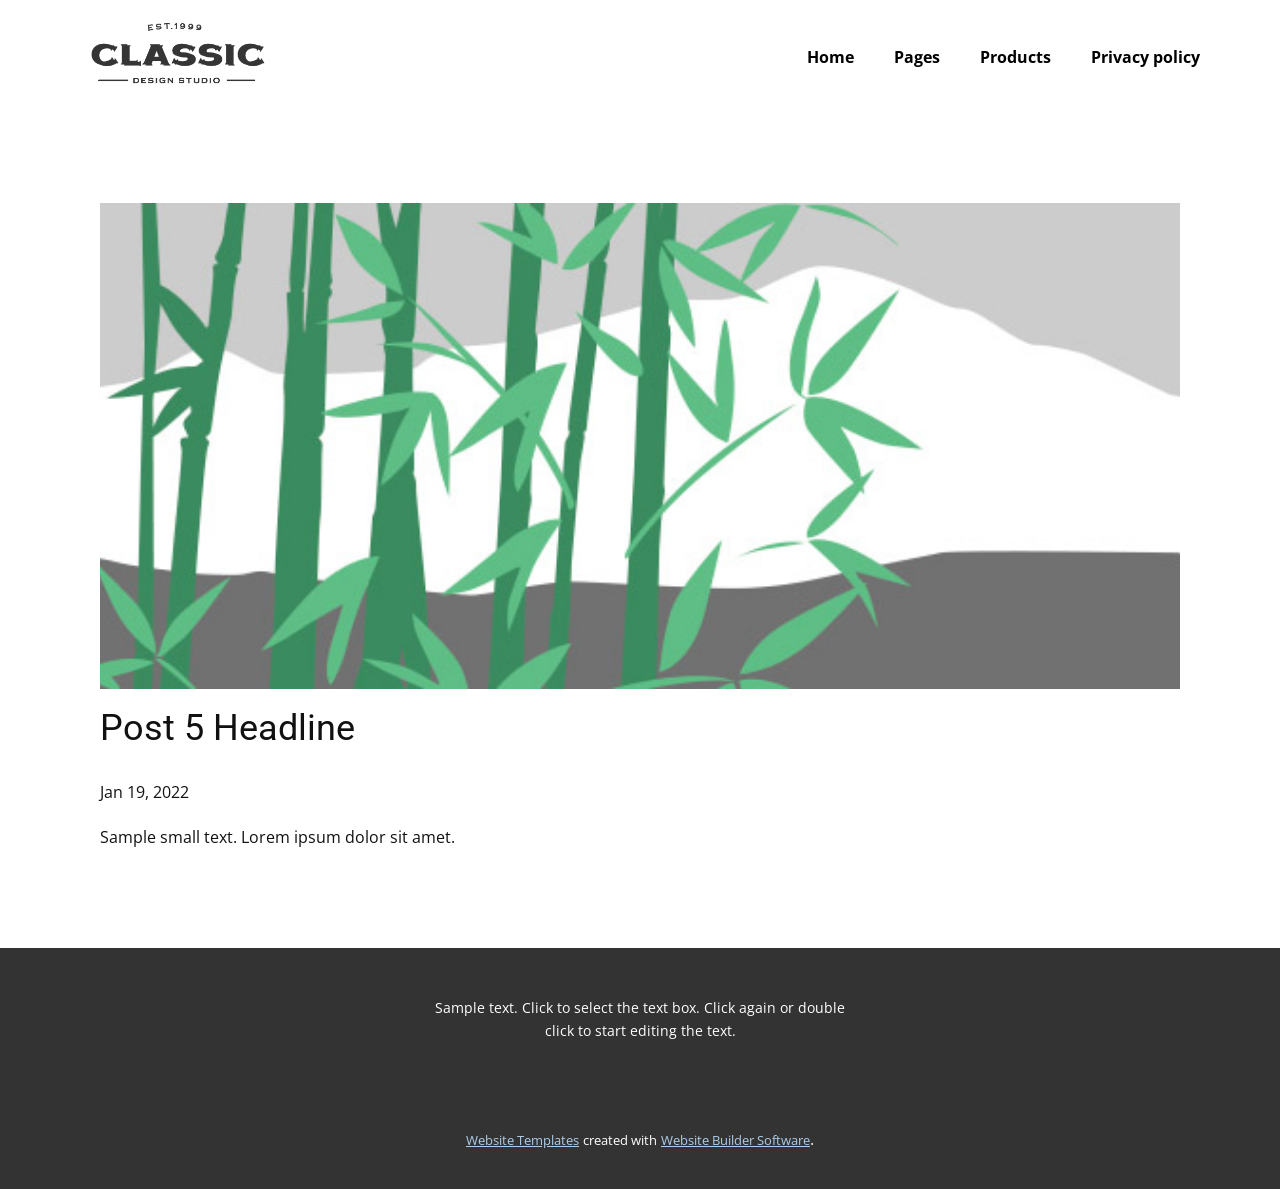
<file: blog/post-4.html>
<!doctype html>
<html style="font-size: 16px;"><head>
    <meta name="viewport" content="width=device-width, initial-scale=1.0">
    <meta charset="utf-8">
    <meta name="keywords" content="Post 1 Headline">
    <meta name="description" content="">
    <meta name="page_type" content="np-template-header-footer-from-plugin">
    <title>Post 5 Headline</title>
    <link rel="stylesheet" href="../nicepage.css" media="screen">
<link rel="stylesheet" href="../Post-Template.css" media="screen">
    <script class="u-script" type="text/javascript" src="../jquery.js" defer=""></script>
    <script class="u-script" type="text/javascript" src="../nicepage.js" defer=""></script>
    <meta name="generator" content="Nicepage 4.4.3, nicepage.com">
    <link id="u-theme-google-font" rel="stylesheet" href="https://fonts.googleapis.com/css?family=Roboto:100,100i,300,300i,400,400i,500,500i,700,700i,900,900i|Open+Sans:300,300i,400,400i,600,600i,700,700i,800,800i">
    
    
    <script type="application/ld+json">{
		"@context": "http://schema.org",
		"@type": "Organization",
		"name": "",
		"logo": "images/ca3c956e1057b5ce2863c5f0a21c09e3.png"
}</script>
    <meta name="theme-color" content="#478ac9">
  </head>
  <body class="u-body u-xl-mode"><header class="u-clearfix u-header u-sticky u-sticky-1702 u-header" id="sec-a2c0"><div class="u-clearfix u-sheet u-sheet-1">
        <a href="https://nicepage.com" class="u-image u-logo u-image-1" data-image-width="363" data-image-height="176">
          <img src="../images/ca3c956e1057b5ce2863c5f0a21c09e3.png" class="u-logo-image u-logo-image-1">
        </a>
        <nav class="u-menu u-menu-dropdown u-offcanvas u-menu-1">
          <div class="menu-collapse" style="font-size: 1rem; letter-spacing: 0px; font-weight: 700;">
            <a class="u-button-style u-custom-active-border-color u-custom-border u-custom-border-color u-custom-borders u-custom-hover-border-color u-custom-left-right-menu-spacing u-custom-padding-bottom u-custom-text-color u-custom-text-hover-color u-custom-top-bottom-menu-spacing u-nav-link u-text-active-palette-1-base u-text-hover-palette-2-base" href="#">
              <svg class="u-svg-link" viewBox="0 0 24 24"><use xmlns:xlink="http://www.w3.org/1999/xlink" xlink:href="#menu-hamburger"></use></svg>
              <svg class="u-svg-content" version="1.1" id="menu-hamburger" viewBox="0 0 16 16" x="0px" y="0px" xmlns:xlink="http://www.w3.org/1999/xlink" xmlns="http://www.w3.org/2000/svg"><g><rect y="1" width="16" height="2"></rect><rect y="7" width="16" height="2"></rect><rect y="13" width="16" height="2"></rect>
</g></svg>
            </a>
          </div>
          <div class="u-custom-menu u-nav-container">
            <ul class="u-nav u-spacing-20 u-unstyled u-nav-1"><li class="u-nav-item"><a class="u-border-active-palette-1-base u-border-hover-palette-1-base u-button-style u-nav-link u-text-active-palette-1-base u-text-black u-text-hover-palette-2-base" href="../Home.html" style="padding: 10px;">Home</a>
</li><li class="u-nav-item"><a class="u-border-active-palette-1-base u-border-hover-palette-1-base u-button-style u-nav-link u-text-active-palette-1-base u-text-black u-text-hover-palette-2-base" href="../Pages.html" style="padding: 10px;">Pages</a><div class="u-nav-popup"><ul class="u-h-spacing-20 u-nav u-unstyled u-v-spacing-10 u-nav-2"><li class="u-nav-item"><a class="u-button-style u-nav-link u-white" href="../Our-Products.html#carousel_2104" data-page-id="2743630793">Contact Us</a>
</li><li class="u-nav-item"><a class="u-button-style u-nav-link u-white" href="../Our-Products.html#carousel_c70b" data-page-id="2743630793">Our Services</a>
</li><li class="u-nav-item"><a class="u-button-style u-nav-link u-white" href="../Our-Products.html#carousel_f5c7" data-page-id="2743630793">About</a>
</li></ul>
</div>
</li><li class="u-nav-item"><a class="u-border-active-palette-1-base u-border-hover-palette-1-base u-button-style u-nav-link u-text-active-palette-1-base u-text-black u-text-hover-palette-2-base" style="padding: 10px;">Products</a><div class="u-nav-popup"><ul class="u-h-spacing-20 u-nav u-unstyled u-v-spacing-10 u-nav-3"><li class="u-nav-item"><a class="u-button-style u-nav-link u-white">ASP.NET Web App</a>
</li><li class="u-nav-item"><a class="u-button-style u-nav-link u-white">Windows application</a>
</li><li class="u-nav-item"><a class="u-button-style u-nav-link u-white">Web development</a>
</li><li class="u-nav-item"><a class="u-button-style u-nav-link u-white">Web designing</a>
</li><li class="u-nav-item"><a class="u-button-style u-nav-link u-white">Graphics designing</a>
</li><li class="u-nav-item"><a class="u-button-style u-nav-link u-white">Word processing</a>
</li></ul>
</div>
</li><li class="u-nav-item"><a class="u-border-active-palette-1-base u-border-hover-palette-1-base u-button-style u-nav-link u-text-active-palette-1-base u-text-black u-text-hover-palette-2-base" href="../Privacy-policy.html" style="padding: 10px;">Privacy policy</a>
</li></ul>
          </div>
          <div class="u-custom-menu u-nav-container-collapse">
            <div class="u-black u-container-style u-inner-container-layout u-opacity u-opacity-95 u-sidenav">
              <div class="u-inner-container-layout u-sidenav-overflow">
                <div class="u-menu-close"></div>
                <ul class="u-align-center u-nav u-popupmenu-items u-unstyled u-nav-4"><li class="u-nav-item"><a class="u-button-style u-nav-link" href="../Home.html" style="padding: 10px;">Home</a>
</li><li class="u-nav-item"><a class="u-button-style u-nav-link" href="../Pages.html" style="padding: 10px;">Pages</a><div class="u-nav-popup"><ul class="u-h-spacing-20 u-nav u-unstyled u-v-spacing-10 u-nav-5"><li class="u-nav-item"><a class="u-button-style u-nav-link" href="../Our-Products.html#carousel_2104" data-page-id="2743630793">Contact Us</a>
</li><li class="u-nav-item"><a class="u-button-style u-nav-link" href="../Our-Products.html#carousel_c70b" data-page-id="2743630793">Our Services</a>
</li><li class="u-nav-item"><a class="u-button-style u-nav-link" href="../Our-Products.html#carousel_f5c7" data-page-id="2743630793">About</a>
</li></ul>
</div>
</li><li class="u-nav-item"><a class="u-button-style u-nav-link" style="padding: 10px;">Products</a><div class="u-nav-popup"><ul class="u-h-spacing-20 u-nav u-unstyled u-v-spacing-10 u-nav-6"><li class="u-nav-item"><a class="u-button-style u-nav-link">ASP.NET Web App</a>
</li><li class="u-nav-item"><a class="u-button-style u-nav-link">Windows application</a>
</li><li class="u-nav-item"><a class="u-button-style u-nav-link">Web development</a>
</li><li class="u-nav-item"><a class="u-button-style u-nav-link">Web designing</a>
</li><li class="u-nav-item"><a class="u-button-style u-nav-link">Graphics designing</a>
</li><li class="u-nav-item"><a class="u-button-style u-nav-link">Word processing</a>
</li></ul>
</div>
</li><li class="u-nav-item"><a class="u-button-style u-nav-link" href="../Privacy-policy.html" style="padding: 10px;">Privacy policy</a>
</li></ul>
              </div>
            </div>
            <div class="u-black u-menu-overlay u-opacity u-opacity-70"></div>
          </div>
        </nav>
      </div></header>
    <section class="u-align-center u-clearfix u-section-1" id="sec-e79c">
      <div class="u-clearfix u-sheet u-valign-middle-md u-valign-middle-sm u-valign-middle-xs u-sheet-1"><!--post_details--><!--post_details_options_json--><!--{"source":""}--><!--/post_details_options_json--><!--blog_post-->
        <div class="u-container-style u-expanded-width u-post-details u-post-details-1">
          <div class="u-container-layout u-valign-middle u-container-layout-1"><!--blog_post_image-->
            <img alt="" class="u-blog-control u-expanded-width u-image u-image-default u-image-1" src="[data-uri]"><!--/blog_post_image--><!--blog_post_header-->
            <h2 class="u-blog-control u-text u-text-1">Post 5 Headline</h2><!--/blog_post_header--><!--blog_post_metadata-->
            <div class="u-blog-control u-metadata u-metadata-1"><!--blog_post_metadata_date-->
              <span class="u-meta-date u-meta-icon">Jan 19, 2022</span><!--/blog_post_metadata_date--><!--blog_post_metadata_category-->
              <!--/blog_post_metadata_category--><!--blog_post_metadata_comments-->
              <!--/blog_post_metadata_comments-->
            </div><!--/blog_post_metadata--><!--blog_post_content-->
            <div class="u-align-justify u-blog-control u-post-content u-text u-text-2 fr-view">
  Sample small text. Lorem ipsum dolor sit amet.
  </div><!--/blog_post_content-->
          </div>
        </div><!--/blog_post--><!--/post_details-->
      </div>
    </section>
    
    
    <footer class="u-align-center u-clearfix u-footer u-grey-80 u-footer" id="sec-0b4b"><div class="u-clearfix u-sheet u-sheet-1">
        <p class="u-small-text u-text u-text-variant u-text-1">Sample text. Click to select the text box. Click again or double click to start editing the text.</p>
      </div></footer>
    <section class="u-backlink u-clearfix u-grey-80">
      <a class="u-link" href="https://nicepage.com/website-templates" target="_blank">
        <span>Website Templates</span>
      </a>
      <p class="u-text">
        <span>created with</span>
      </p>
      <a class="u-link" href="" target="_blank">
        <span>Website Builder Software</span>
      </a>. 
    </section>
  
</body></html>
</file>
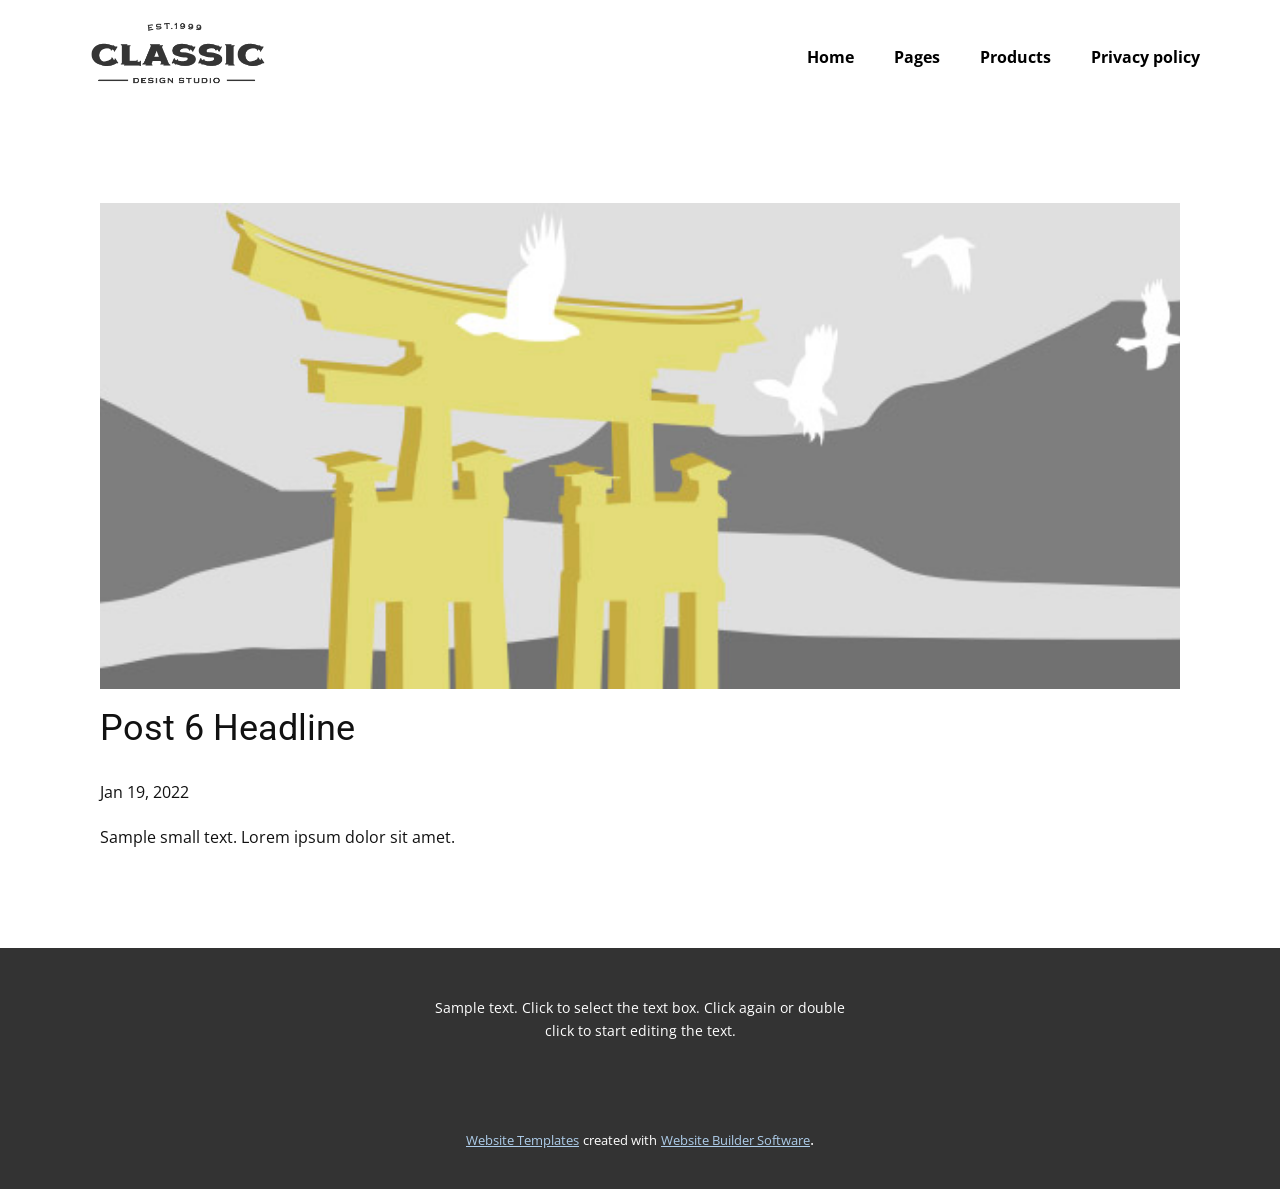
<file: blog/post-5.html>
<!doctype html>
<html style="font-size: 16px;"><head>
    <meta name="viewport" content="width=device-width, initial-scale=1.0">
    <meta charset="utf-8">
    <meta name="keywords" content="Post 1 Headline">
    <meta name="description" content="">
    <meta name="page_type" content="np-template-header-footer-from-plugin">
    <title>Post 6 Headline</title>
    <link rel="stylesheet" href="../nicepage.css" media="screen">
<link rel="stylesheet" href="../Post-Template.css" media="screen">
    <script class="u-script" type="text/javascript" src="../jquery.js" defer=""></script>
    <script class="u-script" type="text/javascript" src="../nicepage.js" defer=""></script>
    <meta name="generator" content="Nicepage 4.4.3, nicepage.com">
    <link id="u-theme-google-font" rel="stylesheet" href="https://fonts.googleapis.com/css?family=Roboto:100,100i,300,300i,400,400i,500,500i,700,700i,900,900i|Open+Sans:300,300i,400,400i,600,600i,700,700i,800,800i">
    
    
    <script type="application/ld+json">{
		"@context": "http://schema.org",
		"@type": "Organization",
		"name": "",
		"logo": "images/ca3c956e1057b5ce2863c5f0a21c09e3.png"
}</script>
    <meta name="theme-color" content="#478ac9">
  </head>
  <body class="u-body u-xl-mode"><header class="u-clearfix u-header u-sticky u-sticky-1702 u-header" id="sec-a2c0"><div class="u-clearfix u-sheet u-sheet-1">
        <a href="https://nicepage.com" class="u-image u-logo u-image-1" data-image-width="363" data-image-height="176">
          <img src="../images/ca3c956e1057b5ce2863c5f0a21c09e3.png" class="u-logo-image u-logo-image-1">
        </a>
        <nav class="u-menu u-menu-dropdown u-offcanvas u-menu-1">
          <div class="menu-collapse" style="font-size: 1rem; letter-spacing: 0px; font-weight: 700;">
            <a class="u-button-style u-custom-active-border-color u-custom-border u-custom-border-color u-custom-borders u-custom-hover-border-color u-custom-left-right-menu-spacing u-custom-padding-bottom u-custom-text-color u-custom-text-hover-color u-custom-top-bottom-menu-spacing u-nav-link u-text-active-palette-1-base u-text-hover-palette-2-base" href="#">
              <svg class="u-svg-link" viewBox="0 0 24 24"><use xmlns:xlink="http://www.w3.org/1999/xlink" xlink:href="#menu-hamburger"></use></svg>
              <svg class="u-svg-content" version="1.1" id="menu-hamburger" viewBox="0 0 16 16" x="0px" y="0px" xmlns:xlink="http://www.w3.org/1999/xlink" xmlns="http://www.w3.org/2000/svg"><g><rect y="1" width="16" height="2"></rect><rect y="7" width="16" height="2"></rect><rect y="13" width="16" height="2"></rect>
</g></svg>
            </a>
          </div>
          <div class="u-custom-menu u-nav-container">
            <ul class="u-nav u-spacing-20 u-unstyled u-nav-1"><li class="u-nav-item"><a class="u-border-active-palette-1-base u-border-hover-palette-1-base u-button-style u-nav-link u-text-active-palette-1-base u-text-black u-text-hover-palette-2-base" href="../Home.html" style="padding: 10px;">Home</a>
</li><li class="u-nav-item"><a class="u-border-active-palette-1-base u-border-hover-palette-1-base u-button-style u-nav-link u-text-active-palette-1-base u-text-black u-text-hover-palette-2-base" href="../Pages.html" style="padding: 10px;">Pages</a><div class="u-nav-popup"><ul class="u-h-spacing-20 u-nav u-unstyled u-v-spacing-10 u-nav-2"><li class="u-nav-item"><a class="u-button-style u-nav-link u-white" href="../Our-Products.html#carousel_2104" data-page-id="2743630793">Contact Us</a>
</li><li class="u-nav-item"><a class="u-button-style u-nav-link u-white" href="../Our-Products.html#carousel_c70b" data-page-id="2743630793">Our Services</a>
</li><li class="u-nav-item"><a class="u-button-style u-nav-link u-white" href="../Our-Products.html#carousel_f5c7" data-page-id="2743630793">About</a>
</li></ul>
</div>
</li><li class="u-nav-item"><a class="u-border-active-palette-1-base u-border-hover-palette-1-base u-button-style u-nav-link u-text-active-palette-1-base u-text-black u-text-hover-palette-2-base" style="padding: 10px;">Products</a><div class="u-nav-popup"><ul class="u-h-spacing-20 u-nav u-unstyled u-v-spacing-10 u-nav-3"><li class="u-nav-item"><a class="u-button-style u-nav-link u-white">ASP.NET Web App</a>
</li><li class="u-nav-item"><a class="u-button-style u-nav-link u-white">Windows application</a>
</li><li class="u-nav-item"><a class="u-button-style u-nav-link u-white">Web development</a>
</li><li class="u-nav-item"><a class="u-button-style u-nav-link u-white">Web designing</a>
</li><li class="u-nav-item"><a class="u-button-style u-nav-link u-white">Graphics designing</a>
</li><li class="u-nav-item"><a class="u-button-style u-nav-link u-white">Word processing</a>
</li></ul>
</div>
</li><li class="u-nav-item"><a class="u-border-active-palette-1-base u-border-hover-palette-1-base u-button-style u-nav-link u-text-active-palette-1-base u-text-black u-text-hover-palette-2-base" href="../Privacy-policy.html" style="padding: 10px;">Privacy policy</a>
</li></ul>
          </div>
          <div class="u-custom-menu u-nav-container-collapse">
            <div class="u-black u-container-style u-inner-container-layout u-opacity u-opacity-95 u-sidenav">
              <div class="u-inner-container-layout u-sidenav-overflow">
                <div class="u-menu-close"></div>
                <ul class="u-align-center u-nav u-popupmenu-items u-unstyled u-nav-4"><li class="u-nav-item"><a class="u-button-style u-nav-link" href="../Home.html" style="padding: 10px;">Home</a>
</li><li class="u-nav-item"><a class="u-button-style u-nav-link" href="../Pages.html" style="padding: 10px;">Pages</a><div class="u-nav-popup"><ul class="u-h-spacing-20 u-nav u-unstyled u-v-spacing-10 u-nav-5"><li class="u-nav-item"><a class="u-button-style u-nav-link" href="../Our-Products.html#carousel_2104" data-page-id="2743630793">Contact Us</a>
</li><li class="u-nav-item"><a class="u-button-style u-nav-link" href="../Our-Products.html#carousel_c70b" data-page-id="2743630793">Our Services</a>
</li><li class="u-nav-item"><a class="u-button-style u-nav-link" href="../Our-Products.html#carousel_f5c7" data-page-id="2743630793">About</a>
</li></ul>
</div>
</li><li class="u-nav-item"><a class="u-button-style u-nav-link" style="padding: 10px;">Products</a><div class="u-nav-popup"><ul class="u-h-spacing-20 u-nav u-unstyled u-v-spacing-10 u-nav-6"><li class="u-nav-item"><a class="u-button-style u-nav-link">ASP.NET Web App</a>
</li><li class="u-nav-item"><a class="u-button-style u-nav-link">Windows application</a>
</li><li class="u-nav-item"><a class="u-button-style u-nav-link">Web development</a>
</li><li class="u-nav-item"><a class="u-button-style u-nav-link">Web designing</a>
</li><li class="u-nav-item"><a class="u-button-style u-nav-link">Graphics designing</a>
</li><li class="u-nav-item"><a class="u-button-style u-nav-link">Word processing</a>
</li></ul>
</div>
</li><li class="u-nav-item"><a class="u-button-style u-nav-link" href="../Privacy-policy.html" style="padding: 10px;">Privacy policy</a>
</li></ul>
              </div>
            </div>
            <div class="u-black u-menu-overlay u-opacity u-opacity-70"></div>
          </div>
        </nav>
      </div></header>
    <section class="u-align-center u-clearfix u-section-1" id="sec-e79c">
      <div class="u-clearfix u-sheet u-valign-middle-md u-valign-middle-sm u-valign-middle-xs u-sheet-1"><!--post_details--><!--post_details_options_json--><!--{"source":""}--><!--/post_details_options_json--><!--blog_post-->
        <div class="u-container-style u-expanded-width u-post-details u-post-details-1">
          <div class="u-container-layout u-valign-middle u-container-layout-1"><!--blog_post_image-->
            <img alt="" class="u-blog-control u-expanded-width u-image u-image-default u-image-1" src="[data-uri]"><!--/blog_post_image--><!--blog_post_header-->
            <h2 class="u-blog-control u-text u-text-1">Post 6 Headline</h2><!--/blog_post_header--><!--blog_post_metadata-->
            <div class="u-blog-control u-metadata u-metadata-1"><!--blog_post_metadata_date-->
              <span class="u-meta-date u-meta-icon">Jan 19, 2022</span><!--/blog_post_metadata_date--><!--blog_post_metadata_category-->
              <!--/blog_post_metadata_category--><!--blog_post_metadata_comments-->
              <!--/blog_post_metadata_comments-->
            </div><!--/blog_post_metadata--><!--blog_post_content-->
            <div class="u-align-justify u-blog-control u-post-content u-text u-text-2 fr-view">
  Sample small text. Lorem ipsum dolor sit amet.
  </div><!--/blog_post_content-->
          </div>
        </div><!--/blog_post--><!--/post_details-->
      </div>
    </section>
    
    
    <footer class="u-align-center u-clearfix u-footer u-grey-80 u-footer" id="sec-0b4b"><div class="u-clearfix u-sheet u-sheet-1">
        <p class="u-small-text u-text u-text-variant u-text-1">Sample text. Click to select the text box. Click again or double click to start editing the text.</p>
      </div></footer>
    <section class="u-backlink u-clearfix u-grey-80">
      <a class="u-link" href="https://nicepage.com/website-templates" target="_blank">
        <span>Website Templates</span>
      </a>
      <p class="u-text">
        <span>created with</span>
      </p>
      <a class="u-link" href="" target="_blank">
        <span>Website Builder Software</span>
      </a>. 
    </section>
  
</body></html>
</file>
